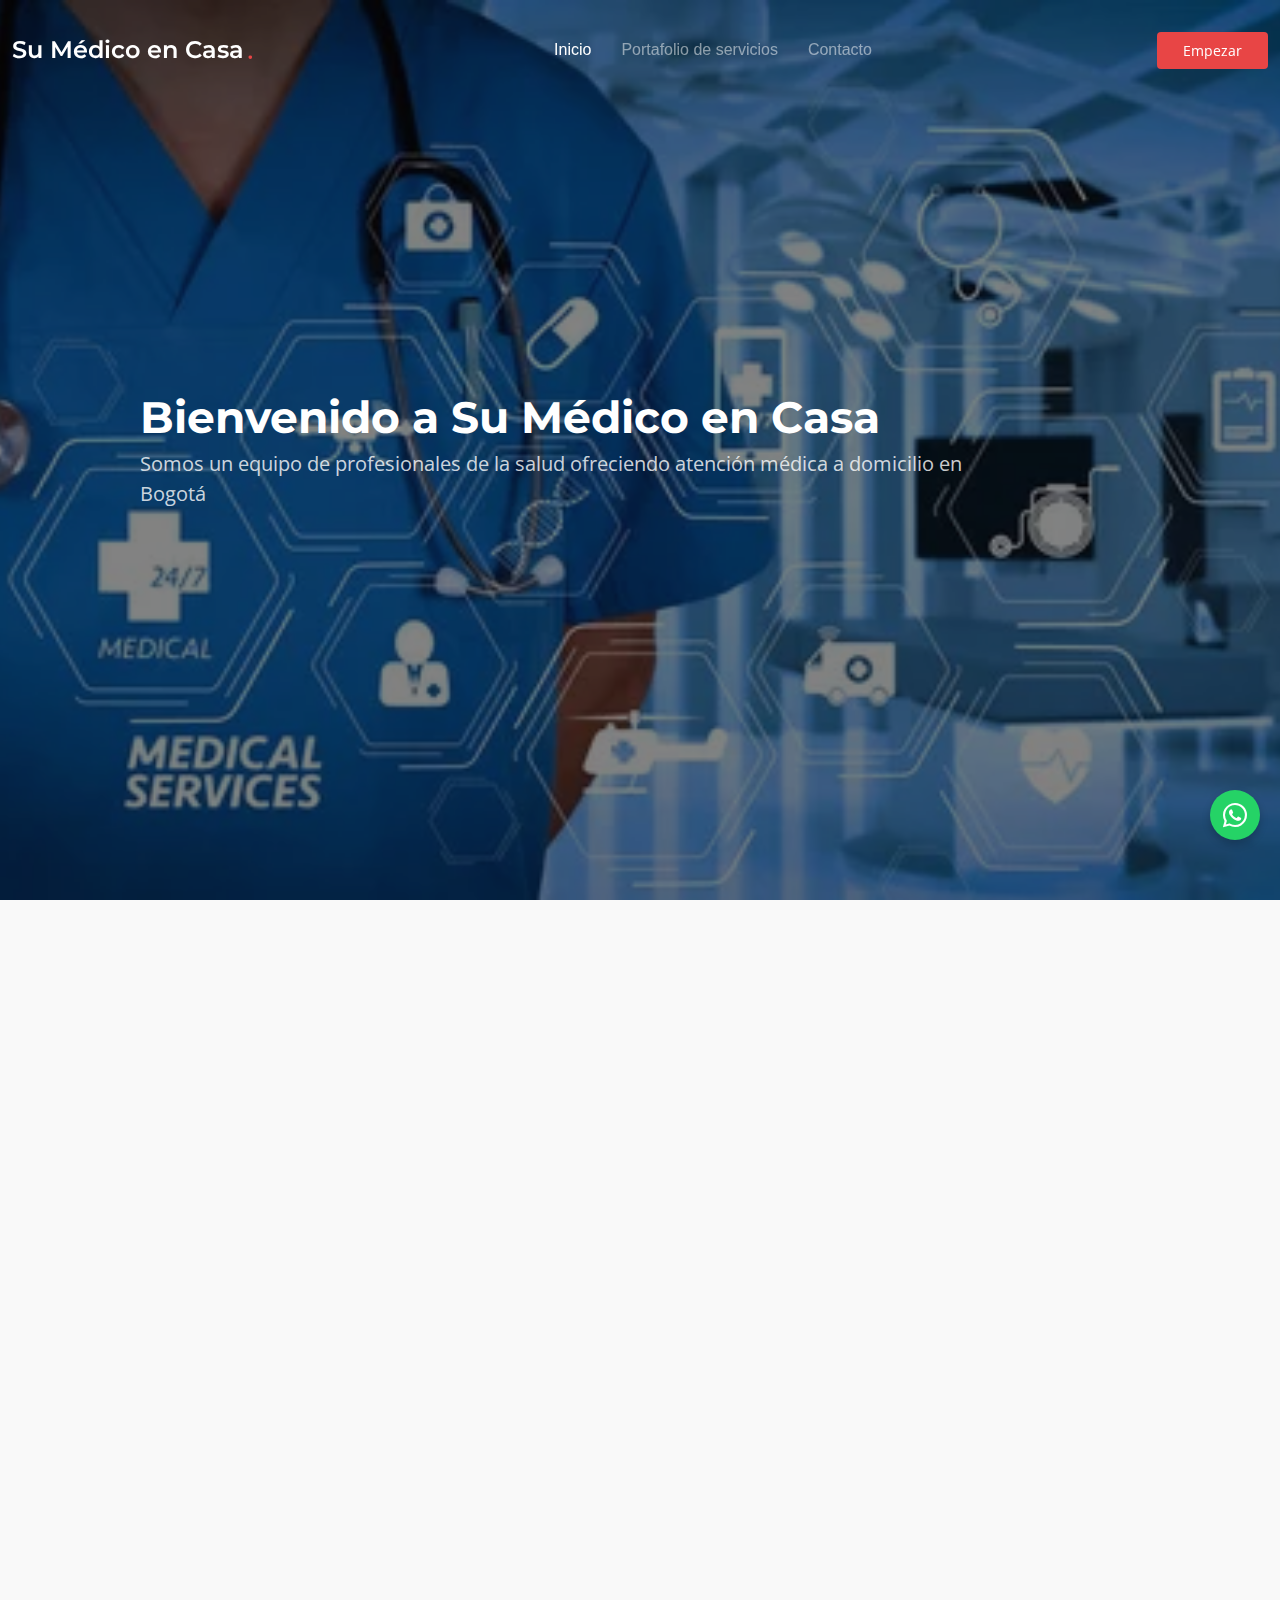
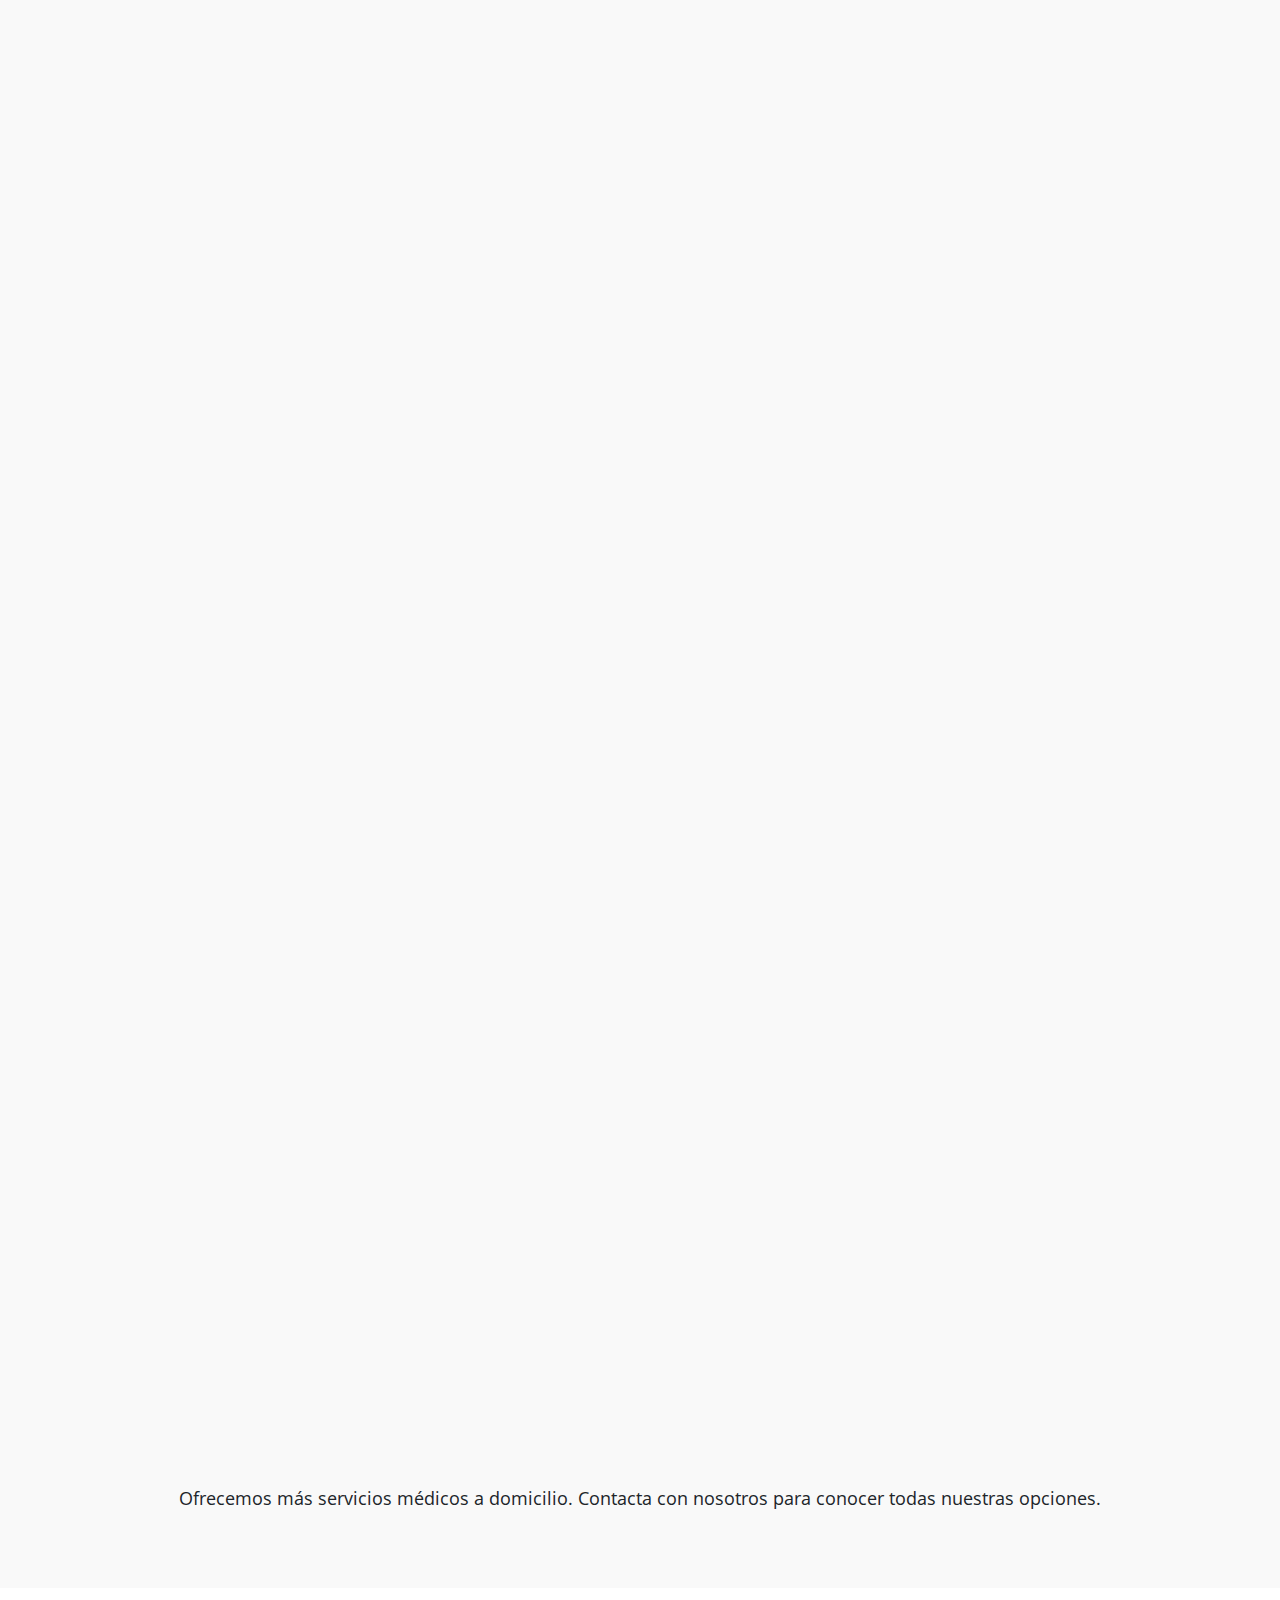
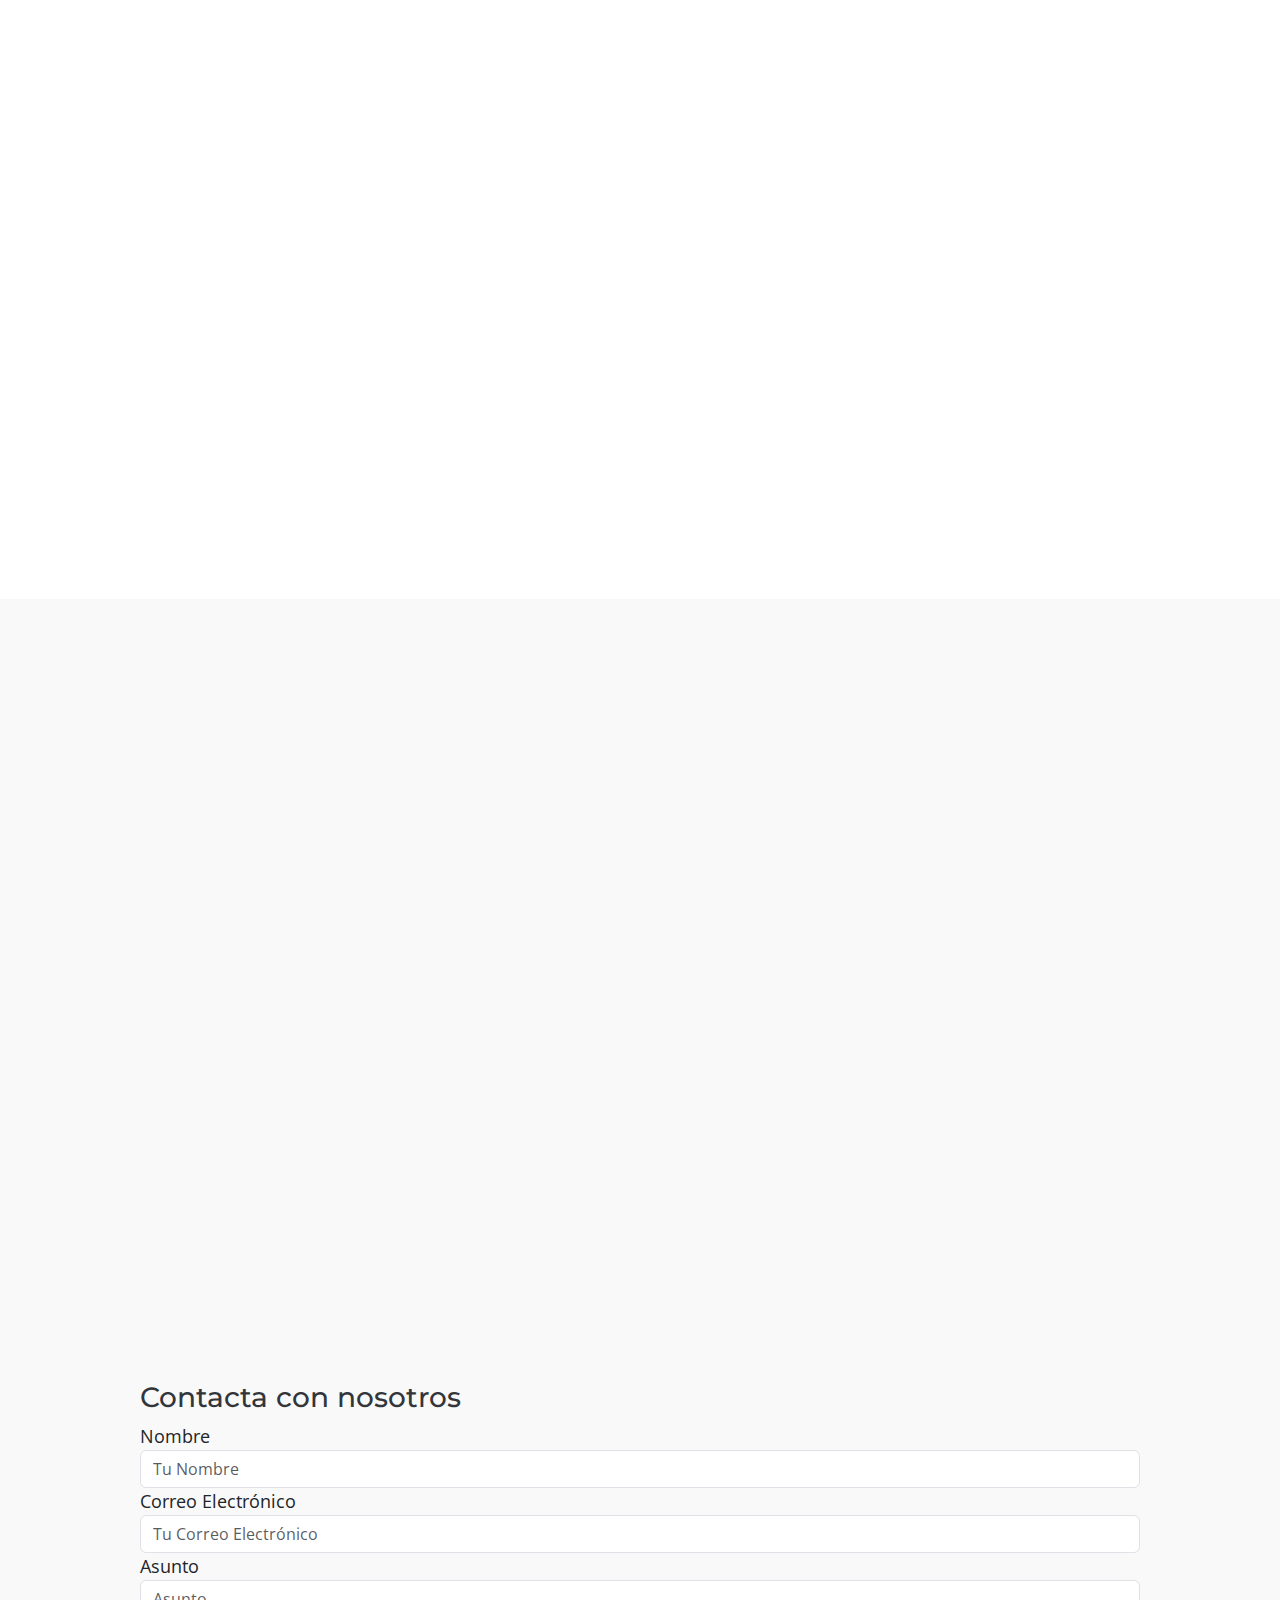
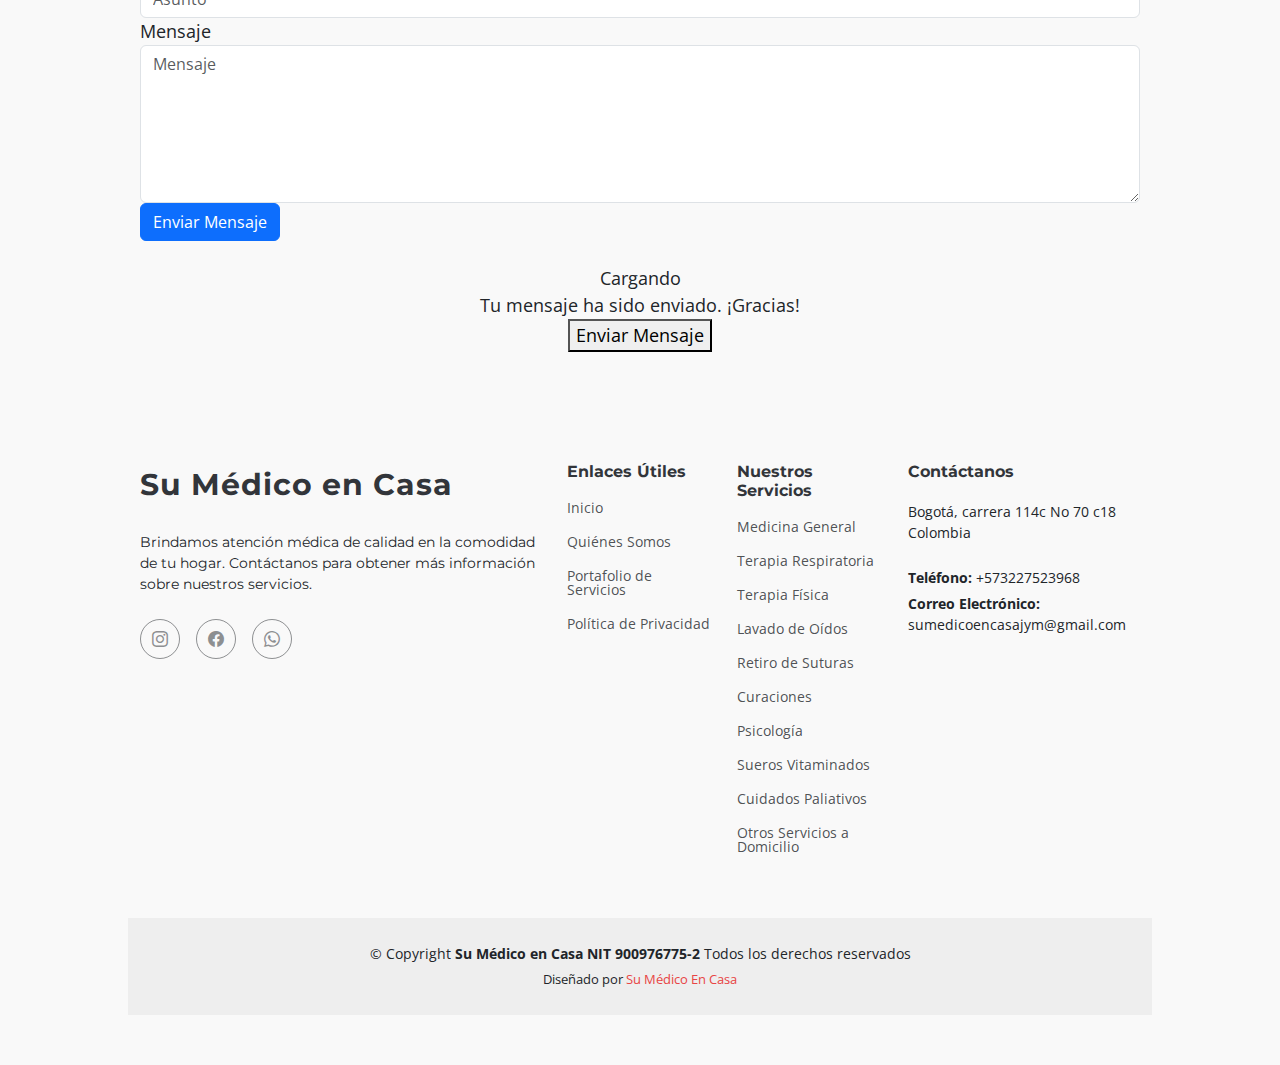
<file: merys170815.github.io/index.html>
<!DOCTYPE html>
<html lang="es">
<head>
    <meta charset="UTF-8">
    <meta name="viewport" content="width=device-width, initial-scale=1.0">
    <title>Su Médico en Casa - Servicios Médicos a Domicilio</title>
    <meta content="Servicios médicos a domicilio en Bogotá. Ofrecemos teleconsulta, videoconsulta, y atención médica personalizada en la comodidad de su hogar." name="description">
    <meta content="medicina a domicilio, teleconsulta, videoconsulta, servicios médicos, Bogotá" name="keywords">

    <!-- Favicon para navegadores -->
    <link rel="icon" type="image/png" sizes="32x32" href="images/logo_sumedico.png">
    <link rel="icon" type="image/png" sizes="192x192" href="images/logo_sumedico.png">

    <!-- Icono para dispositivos Apple -->
    <link rel="apple-touch-icon" sizes="180x180" href="assets/images/logo.png">

    <!-- Icono para Windows -->
    <meta name="msapplication-TileImage" content="assets/images/logo.png">
</head>
    <!-- Fonts -->
    <link href="https://fonts.googleapis.com" rel="preconnect">
    <link href="https://fonts.gstatic.com" rel="preconnect" crossorigin>
    <link href="https://fonts.googleapis.com/css2?family=Open+Sans:ital,wght@0,300;0,400;0,500;0,600;0,700;0,800;1,300;1,400;1,500;1,600;1,700;1,800&family=Montserrat:ital,wght@0,100;0,200;0,300;0,400;0,500;0,600;0,700;0,800;0,900&display=swap" rel="stylesheet">

    <!-- Vendor CSS Files -->
    <link href="assets/vendor/bootstrap/css/bootstrap.min.css" rel="stylesheet">
    <link href="assets/vendor/bootstrap-icons/bootstrap-icons.css" rel="stylesheet">
    <link href="assets/vendor/aos/aos.css" rel="stylesheet">
    <link href="assets/vendor/glightbox/css/glightbox.min.css" rel="stylesheet">
    <link href="assets/vendor/swiper/swiper-bundle.min.css" rel="stylesheet">

    <!-- Main CSS File -->
    <link href="assets/css/main.css" rel="stylesheet">

 <!-- Google tag (gtag.js) -->
<script async src="https://www.googletagmanager.com/gtag/js?id=AW-16955964314">
</script>
<script>
  window.dataLayer = window.dataLayer || [];
  function gtag(){dataLayer.push(arguments);}
  gtag('js', new Date());

  gtag('config', 'AW-16955964314');
</script>

</head>

<body class="index-page">
    <!-- Google Tag Manager (noscript) -->
    <noscript><iframe src="https://www.googletagmanager.com/ns.html?id=GTM-P54P47FB"
    height="0" width="0" style="display:none;visibility:hidden"></iframe></noscript>
    <!-- End Google Tag Manager (noscript) -->

    <header id="header" class="header d-flex align-items-center fixed-top">
        <div class="container-fluid position-relative d-flex align-items-center justify-content-between">
            <a href="index.html" class="logo d-flex align-items-center me-auto me-xl-0">
                <!-- Uncomment the line below if you also wish to use an image logo -->
                <!-- <img src="assets/img/logo.png" alt=""> -->
                <h1 class="sitename">Su Médico en Casa</h1><span>.</span>
            </a>
            <nav id="navmenu" class="navmenu">
  <ul>
    <li><a href="starter-page.html" class="active">Inicio</a></li>
    <li><a href="portfolio-details.html">Portafolio de servicios </a></li>
    <li><a href="index.html#contact">Contacto</a></li>
  </ul>
  <i class="mobile-nav-toggle d-xl-none bi bi-list"></i>
</nav>

<!-- Google tag (gtag.js) -->
<script async src="https://www.googletagmanager.com/gtag/js?id=AW-16532088361"></script>
<script>
  window.dataLayer = window.dataLayer || [];
  function gtag(){dataLayer.push(arguments);}
  gtag('js', new Date());

  gtag('config', 'AW-16532088361');

  // Event snippet for contacto whatsapp conversion page
  gtag('event', 'conversion', {'send_to': 'AW-16532088361/KqImCNbmk8YZEKnMjss9'});
</script>

 <!-- Google tag (gtag.js) -->
<script async src="https://www.googletagmanager.com/gtag/js?id=AW-16532088361">
</script>
<script>
  window.dataLayer = window.dataLayer || [];
  function gtag(){dataLayer.push(arguments);}
  gtag('js', new Date());

  gtag('config', 'AW-16532088361');
</script>

      <a class="btn-getstarted" href="index.html#about">Empezar</a>

    </div>
  </header>

  <main class="main">

    <!-- Hero Section -->
    <section id="hero" class="hero section dark-background">

      <img src="assets/img/pic22.jpg" alt="" data-aos="fade-in">

      <div class="container">
        <div class="row">
          <div class="col-lg-10">
            <h2 data-aos="fade-up" data-aos-delay="100">Bienvenido a Su Médico en Casa</h2>
            <p data-aos="fade-up" data-aos-delay="200">Somos un equipo de profesionales de la salud ofreciendo atención médica a domicilio en Bogotá</p>
          </div>
    </div>
</div>


    </section><!-- /Hero Section -->

      </div>


    <!-- About Section -->
    <section id="about" class="about section light-background">

      <div class="container" data-aos="fade-up" data-aos-delay="100">
        <div class="row align-items-xl-center gy-5">

          <div class="col-xl-5 content">
            <h3>Nosotros</h3>
            <h2>Quiénes Somos</h2>
            <p>Somos una IPS en Bogotá especializada en ofrecer servicios médicos a domicilio. Nuestro objetivo es brindar atención médica de calidad en la comodidad de su hogar, con profesionales capacitados y comprometidos con su salud.</p>
            <a href="#" class="read-more"><span>Leer Más</span><i class="bi bi-arrow-right"></i></a>
          </div>

          <div class="col-xl-7">
            <div class="row gy-4 icon-boxes">

              <div class="col-md-6" data-aos="fade-up" data-aos-delay="200">
                <div class="icon-box">
                  <i class="bi bi-buildings"></i>
                  <h3>Profesionalismo</h3>
                  <p>Contamos con un equipo de médicos y especialistas altamente capacitados.</p>
                </div>
              </div> <!-- End Icon Box -->

              <div class="col-md-6" data-aos="fade-up" data-aos-delay="300">
                <div class="icon-box">
                  <i class="bi bi-clipboard-pulse"></i>
                  <h3>Atención Personalizada</h3>
                  <p>Ofrecemos servicios adaptados a las necesidades específicas de cada paciente.</p>
                </div>
              </div> <!-- End Icon Box -->

              <div class="col-md-6" data-aos="fade-up" data-aos-delay="400">
                <div class="icon-box">
                  <i class="bi bi-command"></i>
                  <h3>Confianza y Seguridad</h3>
                  <p>Garantizamos la seguridad y confidencialidad en cada consulta y tratamiento.</p>
                </div>


              </div> <!-- End Icon Box -->

              <div class="col-md-6" data-aos="fade-up" data-aos-delay="500">
                <div class="icon-box">
                  <i class="bi bi-graph-up-arrow"></i>
                  <h3>Innovación</h3>
                  <p>Utilizamos tecnología avanzada para ofrecer los mejores servicios médicos a domicilio.</p>
                </div>
              </div> <!-- End Icon Box -->

            </div>
          </div>

        </div>
      </div>
<style>
    .pricing-item {
        text-align: center;
        background: #fff;
        padding: 20px;
        border-radius: 10px;
        box-shadow: 0 4px 6px rgba(0, 0, 0, 0.1);
    }

    .pricing-item img {
        width: 100%; /* Hace que todas las imágenes se ajusten al contenedor */
        height: 200px; /* Ajuste uniforme */
        object-fit: cover; /* Asegura que la imagen se recorte sin deformarse */
        border-radius: 8px;
    }

    .pricing-item h3 {
        margin-top: 15px;
        font-size: 20px;
        font-weight: bold;
    }

    .pricing-item p {
        font-size: 16px;
        color: #555;
    }
</style>

<section class="container" data-aos="zoom-in" data-aos-delay="100">
    <div class="row g-4">

        <div class="col-lg-4 col-md-6">
            <div class="pricing-item">
                <img src="images/laboratorio.jpg" alt="Toma de Laboratorio">
                <h3>Toma de Laboratorio</h3>
                <p>Extracción de muestras para análisis clínicos en la comodidad de tu hogar.</p>
            </div>
        </div>

        <div class="col-lg-4 col-md-6">
            <div class="pricing-item">
                <img src="images/electrocardiograma1.jpg" alt="Electrocardiograma">
                <h3>Electrocardiograma</h3>
                <p>Evaluación del ritmo y la actividad eléctrica del corazón a domicilio.</p>
            </div>
        </div>

        <div class="col-lg-4 col-md-6">
            <div class="pricing-item">
                <img src="images/medicina_general.jpg" alt="Medicina General">
                <h3>Medicina General</h3>
                <p>Consulta médica a domicilio con diagnóstico y tratamiento adecuado.</p>
            </div>
        </div>

        <div class="col-lg-4 col-md-6">
            <div class="pricing-item">
                <img src="images/curacion.jpg" alt="Curaciones">
                <h3>Curaciones</h3>
                <p>Atención profesional para la limpieza y cuidado de heridas en casa.</p>
            </div>
        </div>

        <div class="col-lg-4 col-md-6">
            <div class="pricing-item">
                <img src="images/TERAPIA_RESPIRA.jpg" alt="Terapia Respiratoria">
                <h3>Terapia Respiratoria</h3>
                <p>Tratamientos especializados para mejorar la función pulmonar.</p>
            </div>
        </div>

        <div class="col-lg-4 col-md-6">
            <div class="pricing-item">
                <img src="images/VIDEO_CON1.jpg" alt="Videoconsulta">
                <h3>Videoconsulta</h3>
                <p>Consulta médica en línea para atención rápida y efectiva.</p>
            </div>
        </div>

        <div class="col-lg-4 col-md-6">
            <div class="pricing-item">
                <img src="images/terapia_fisica.jpg" alt="Terapia Física">
                <h3>Terapia Física</h3>
                <p>Rehabilitación y ejercicios terapéuticos para recuperación funcional.</p>
            </div>
        </div>

        <div class="col-lg-4 col-md-6">
            <div class="pricing-item">
                <img src="images/ecografia.jpg" alt="Ecografías">
                <h3>Ecografías</h3>
                <p>Estudios de ultrasonido en casa para diagnósticos precisos.</p>
            </div>
        </div>

    </div>
</section>

</div><!-- End Pricing Item -->

<div class="col-lg-12">
    <p class="text-center mt-4">Ofrecemos más servicios médicos a domicilio. Contacta con nosotros para conocer todas nuestras opciones.</p>
</div>

</div>

</div>

</section><!-- /Pricing Section -->

<!-- Faq Section -->
<section id="faq" class="faq section">

    <div class="container">

        <div class="row gy-4">

            <div class="col-lg-4" data-aos="fade-up" data-aos-delay="100">
                <div class="content px-xl-5">
                    <h3><span>Preguntas </span><strong>Frecuentes</strong></h3>
                    <p>
                        Aquí encontrarás respuestas a las preguntas más comunes sobre nuestros servicios.
                    </p>
                </div>
            </div>

            <div class="col-lg-8" data-aos="fade-up" data-aos-delay="200">

                <div class="faq-container">
                    <div class="faq-item faq-active">
                        <h3><span class="num">1.</span> <span>¿Cómo agendo una consulta?</span></h3>
                        <div class="faq-content">
                            <p>Puedes agendar una consulta llamando al 3227523968 o a través de nuestro WhatsApp haciendo clic en el botón de "Agendar Ahora" en nuestra página web.</p>
                        </div>
                        <i class="faq-toggle bi bi-chevron-right"></i>
                    </div><!-- End Faq item-->

                    <div class="faq-item">
                        <h3><span class="num">2.</span> <span>¿Cuáles son los métodos de pago aceptados?</span></h3>
                        <div class="faq-content">
                            <p>Aceptamos pagos en efectivo, transferencia bancaria y pagos electrónicos a través de plataformas seguras.</p>
                        </div>
                        <i class="faq-toggle bi bi-chevron-right"></i>
                    </div><!-- End Faq item-->

                    <div class="faq-item">
                        <h3><span class="num">3.</span> <span>¿Puedo cancelar o reprogramar una cita?</span></h3>
                        <div class="faq-content">
                            <p>Sí, puedes cancelar o reprogramar tu cita hasta 24 horas antes de la consulta sin costo adicional. Por favor, contáctanos para realizar estos cambios.</p>
                        </div>
                        <i class="faq-toggle bi bi-chevron-right"></i>
                    </div><!-- End Faq item-->

                    <div class="faq-item">
                        <h3><span class="num">4.</span> <span>¿Qué incluye una consulta a domicilio?</span></h3>
                        <div class="faq-content">
                            <p>La consulta a domicilio incluye una evaluación médica completa, diagnóstico, tratamiento y recomendaciones personalizadas.</p>
                        </div>
                        <i class="faq-toggle bi bi-chevron-right"></i>
                    </div><!-- End Faq item-->

                    <div class="faq-item">
                        <h3><span class="num">5.</span> <span>¿Cómo obtengo el certificado médico?</span></h3>
                        <div class="faq-content">
                            <p>El certificado médico se entrega en formato digital después de la consulta. Se puede utilizar para trámites escolares, laborales y deportivos.</p>
                        </div>
                        <i class="faq-toggle bi bi-chevron-right"></i>
                    </div><!-- End Faq item-->

                </div>

            </div>
        </div>

    </div>

</section><!-- /Faq Section -->

<!-- Team Section -->
<section id="team" class="team section light-background">


<!-- Contact Section -->
<section id="contact" class="contact section">
    <!-- Section Title -->
    <div class="container section-title" data-aos="fade-up">
        <h2>Contacto</h2>
        <p>Ponte en contacto con nosotros para cualquier consulta o información adicional.</p>
    </div><!-- End Section Title -->

    <div class="container" data-aos="fade-up" data-aos-delay="100">
        <div class="row gy-4 justify-content-center">
            <div class="col-lg-12 d-flex justify-content-center flex-wrap">
                <div class="info-item m-3" data-aos="fade" data-aos-delay="200">
                    <i class="bi bi-geo-alt"></i>
                    <h3>Dirección</h3>
                    <p>Bogotá, carrera 114c No 70 c18 Colombia</p>
                </div><!-- End Info Item -->

                <div class="info-item m-3" data-aos="fade" data-aos-delay="300">
                    <i class="bi bi-telephone"></i>
                    <h3>Teléfonos</h3>
                    <p>+5732275239682</p>
                </div><!-- End Info Item -->

                <div class="info-item m-3" data-aos="fade" data-aos-delay="400">
                    <i class="bi bi-envelope"></i>
                    <h3>Correo Electrónico</h3>
                    <p>sumedicoencasajym@gmail.com</p>
                </div><!-- End Info Item -->

                <div class="info-item m-3" data-aos="fade" data-aos-delay="500">
                    <i class="bi bi-clock"></i>
                    <h3>Horarios</h3>
                    <p>Lunes - Lunes</p>
                    <p>6:00AM - 10:00PM</p>
                </div><!-- End Info Item -->
            </div>
        </div>
    </div>
</section>


    <div class="container mt-4">
        <div class="row">
            <div class="col-12">
                <h3>Contacta con nosotros</h3>
                <form id="contact-form">
                    <div class="form-group">
                        <label for="name">Nombre</label>
                        <input type="text" class="form-control" id="name" name="name" placeholder="Tu Nombre" required>
                    </div>
                    <div class="form-group">
                        <label for="email">Correo Electrónico</label>
                        <input type="email" class="form-control" id="email" name="email" placeholder="Tu Correo Electrónico" required>
                    </div>
                    <div class="form-group">
                        <label for="subject">Asunto</label>
                        <input type="text" class="form-control" id="subject" name="subject" placeholder="Asunto" required>
                    </div>
                    <div class="form-group">
                        <label for="message">Mensaje</label>
                        <textarea class="form-control" id="message" name="message" rows="6" placeholder="Mensaje" required></textarea>
                    </div>
                    <button type="submit" class="btn btn-primary">Enviar Mensaje</button>
                </form>
                <div id="form-messages" class="mt-4"></div>
            </div>
        </div>
    </div>


            <div class="col-12 text-center">
              <div class="loading">Cargando</div>
              <div class="error-message"></div>
              <div class="sent-message">Tu mensaje ha sido enviado. ¡Gracias!</div>

              <button type="submit">Enviar Mensaje</button>
            </div>

          </div>
        </form>
      </div><!-- End Contact Form -->

    </div>

  </div>
</section><!-- /Contact Section -->

</main>

<footer id="footer" class="footer position-relative light-background">

  <div class="container footer-top">
    <div class="row gy-4">
      <div class="col-lg-5 col-md-12 footer-about">
        <a href="index.html" class="logo d-flex align-items-center">
          <span class="sitename">Su Médico en Casa</span>
        </a>
        <p>Brindamos atención médica de calidad en la comodidad de tu hogar. Contáctanos para obtener más información sobre nuestros servicios.</p>
<div class="social-links d-flex mt-4">
  <a href="https://www.instagram.com/su.medico.en.casa" target="_blank" class="me-3"><i class="bi bi-instagram"></i></a>
  <a href="https://www.facebook.com/su.medico.en.casa" target="_blank" class="me-3"><i class="bi bi-facebook"></i></a>
  <a href="https://wa.me/573249416572" target="_blank"><i class="bi bi-whatsapp"></i></a>
</div>

      </div>

      <div class="col-lg-2 col-6 footer-links">
        <h4>Enlaces Útiles</h4>
        <ul>
          <li><a href="index.html">Inicio</a></li>
          <li><a href="starter-page.html">Quiénes Somos</a></li>
          <li><a href="portfolio-details.html">Portafolio de Servicios</a></li>
          <li><a href="privacy-policy.html">Política de Privacidad</a></li>
        </ul>
      </div>

      <div class="col-lg-2 col-6 footer-links">
        <h4>Nuestros Servicios</h4>
       <ul>
  <li><a href="portfolio-details.html">Medicina General</a></li>
  <li><a href="portfolio-details.html">Terapia Respiratoria</a></li>
  <li><a href="portfolio-details.html">Terapia Física</a></li>
  <li><a href="portfolio-details.html">Lavado de Oídos</a></li>
  <li><a href="portfolio-details.html">Retiro de Suturas</a></li>
  <li><a href="portfolio-details.html">Curaciones</a></li>
  <li><a href="portfolio-details.html">Psicología</a></li>
  <li><a href="portfolio-details.html">Sueros Vitaminados</a></li>
  <li><a href="portfolio-details.html">Cuidados Paliativos</a></li>
  <li><a href="portfolio-details.html">Otros Servicios a Domicilio</a></li>
</ul>

      </div>

      <div class="col-lg-3 col-md-12 footer-contact text-center text-md-start">
        <h4>Contáctanos</h4>
        <p>Bogotá, carrera 114c No 70 c18 Colombia</p>
        <p class="mt-4"><strong>Teléfono:</strong> <span>+573227523968</span></p>
        <p><strong>Correo Electrónico:</strong> <span>sumedicoencasajym@gmail.com</span></p>
      </div>

    </div>
  </div>

  <div class="container copyright text-center mt-4">
    <p>© <span>Copyright</span> <strong class="sitename">Su Médico en Casa NIT 900976775-2</strong> <span>Todos los derechos reservados</span></p>
    <div class="credits">
      Diseñado por <a href="Su Medico En Casa">Su Médico En Casa</a>
    </div>
  </div>

</footer>

<!-- Scroll Top -->
<a href="#" id="scroll-top" class="scroll-top d-flex align-items-center justify-content-center"><i class="bi bi-arrow-up-short"></i></a>

<!-- Preloader -->
<div id="preloader"></div>


<!-- Floating WhatsApp Button -->
<a href="https://wa.me/573227523968" id="whatsapp-button" class="d-flex align-items-center justify-content-center">
  <i class="bi bi-whatsapp"></i>
</a>

<!-- Vendor JS Files -->
<script src="assets/vendor/bootstrap/js/bootstrap.bundle.min.js"></script>
<script src="assets/vendor/php-email-form/validate.js"></script>
<script src="assets/vendor/aos/aos.js"></script>
<script src="assets/vendor/glightbox/js/glightbox.min.js"></script>
<script src="assets/vendor/purecounter/purecounter_vanilla.js"></script>
<script src="assets/vendor/imagesloaded/imagesloaded.pkgd.min.js"></script>
<script src="assets/vendor/isotope-layout/isotope.pkgd.min.js"></script>
<script src="assets/vendor/swiper/swiper-bundle.min.js"></script>
<script src="https://code.jquery.com/jquery-3.2.1.slim.min.js"></script>
<script src="https://cdnjs.cloudflare.com/ajax/libs/popper.js/1.11.0/umd/popper.min.js"></script>
<script src="https://maxcdn.bootstrapcdn.com/bootstrap/4.0.0/js/bootstrap.min.js"></script>

<!-- Main JS File -->
<script src="assets/js/main.js"></script>

</body>

</html>
</file>
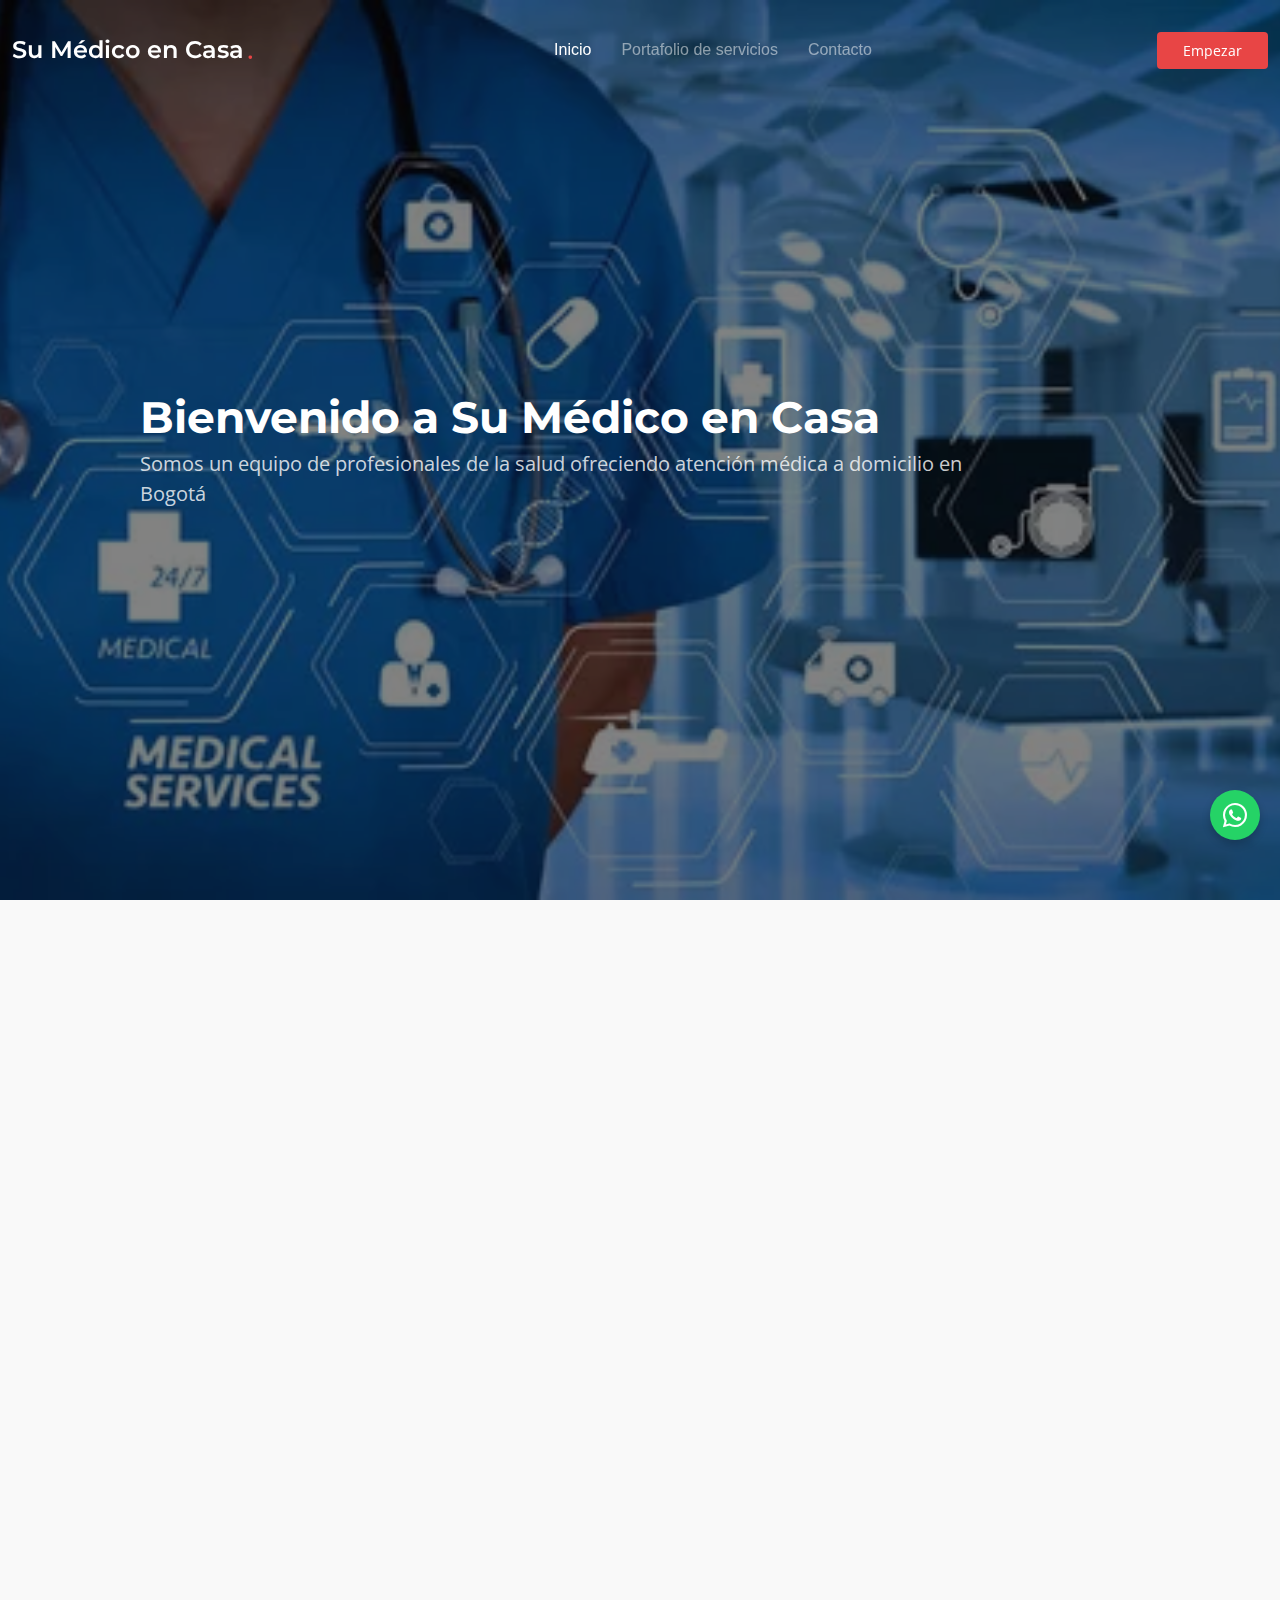
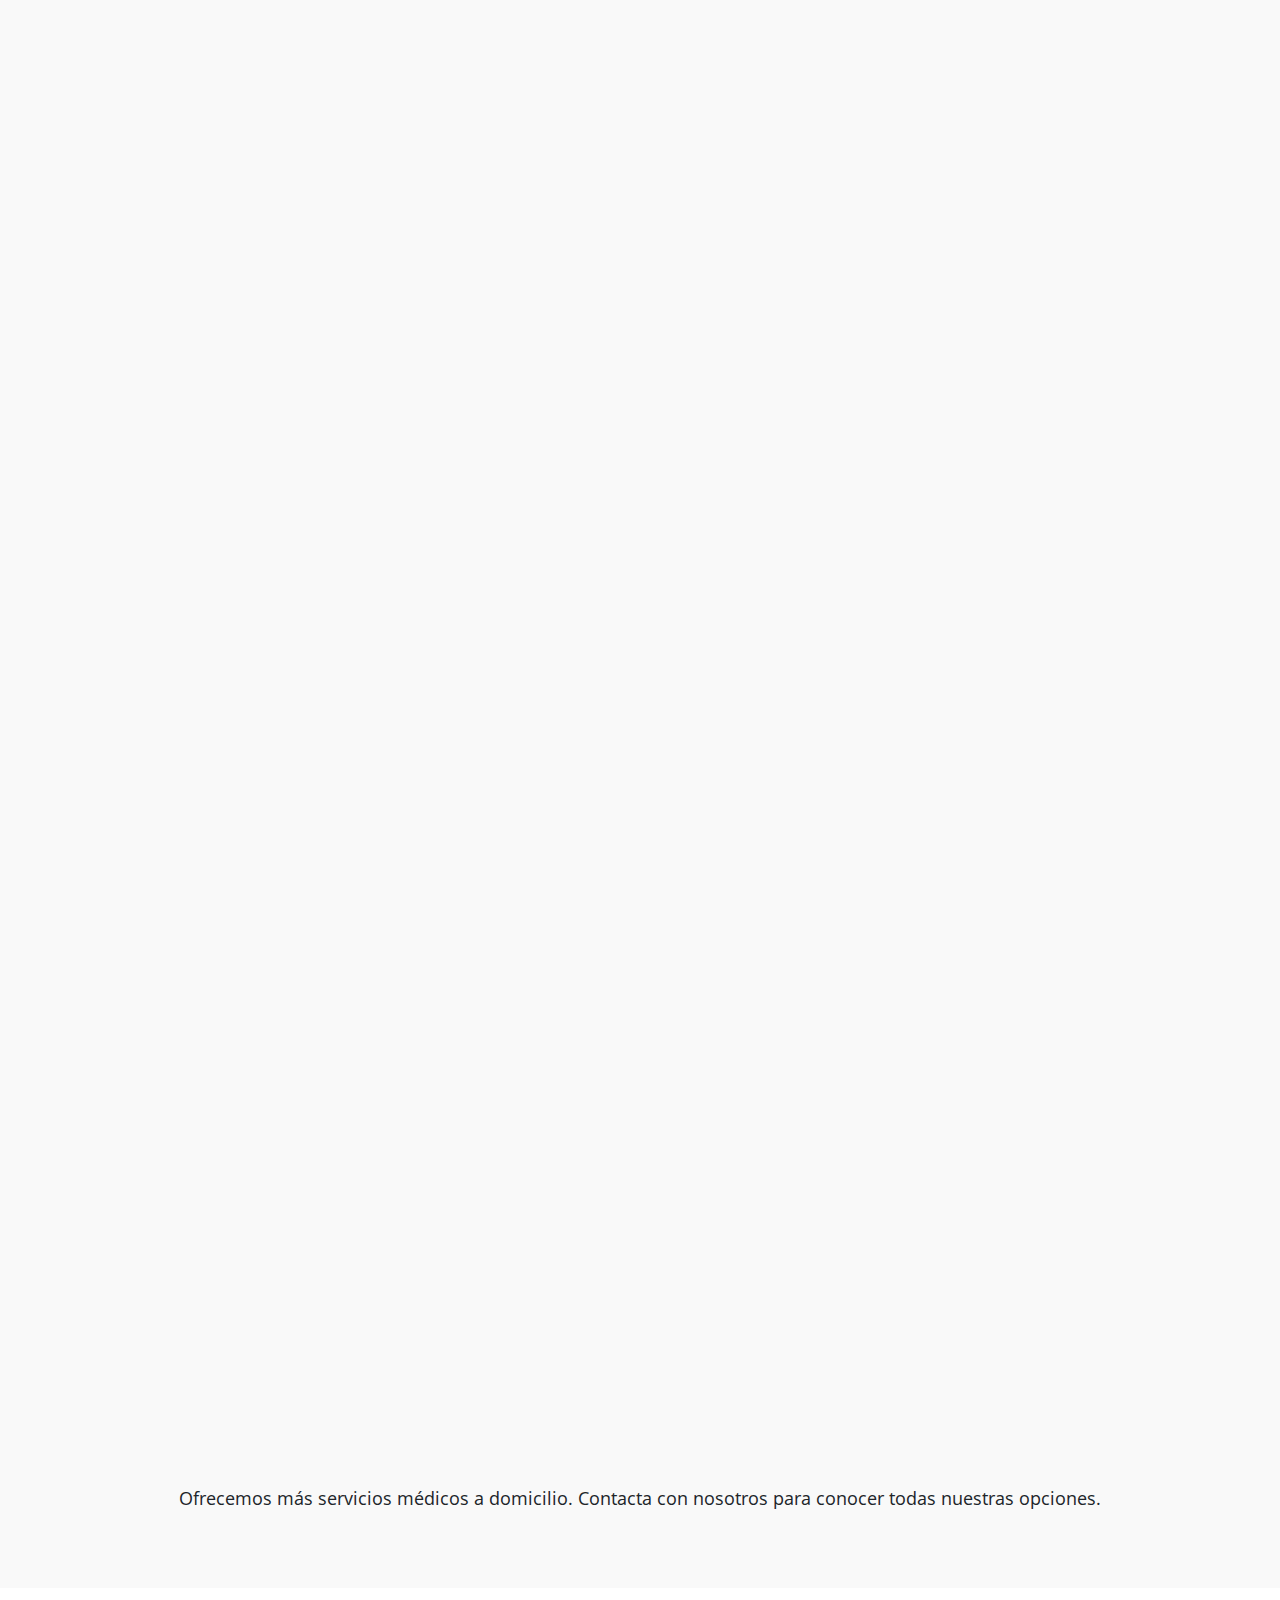
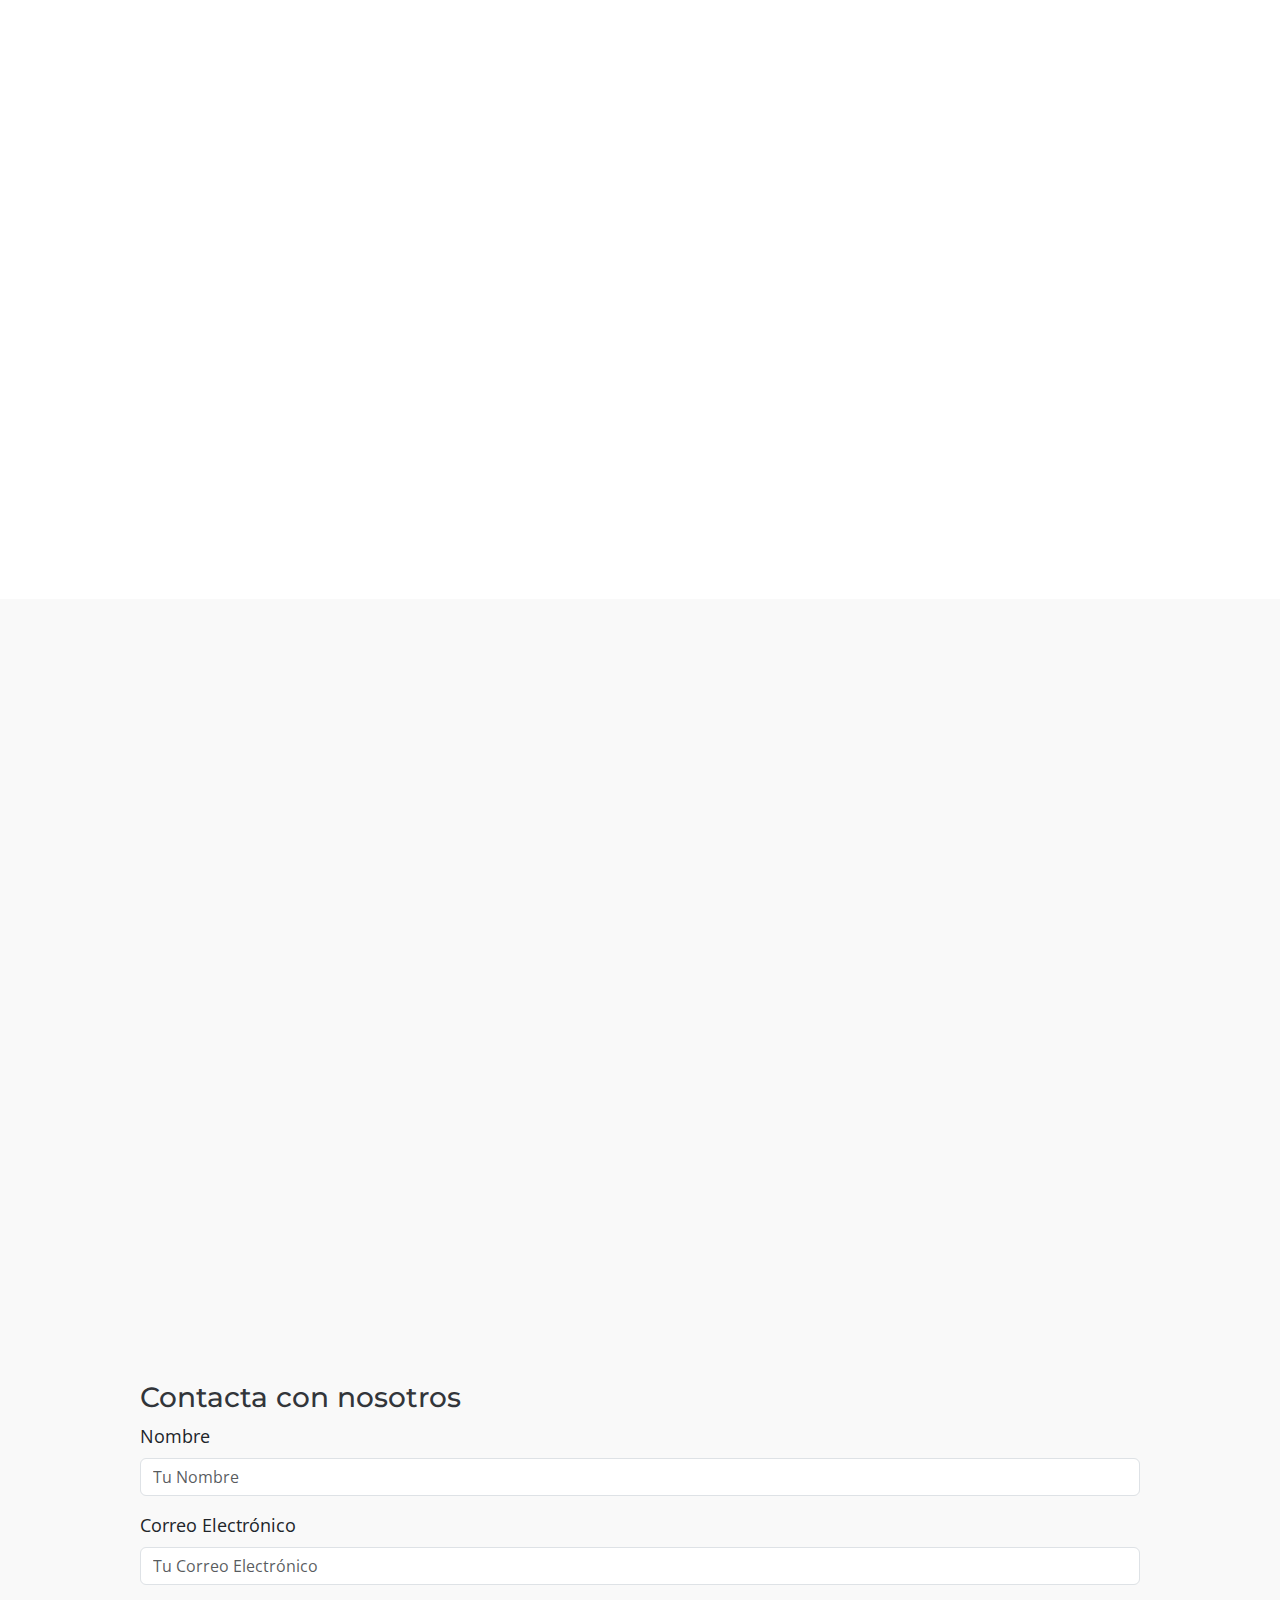
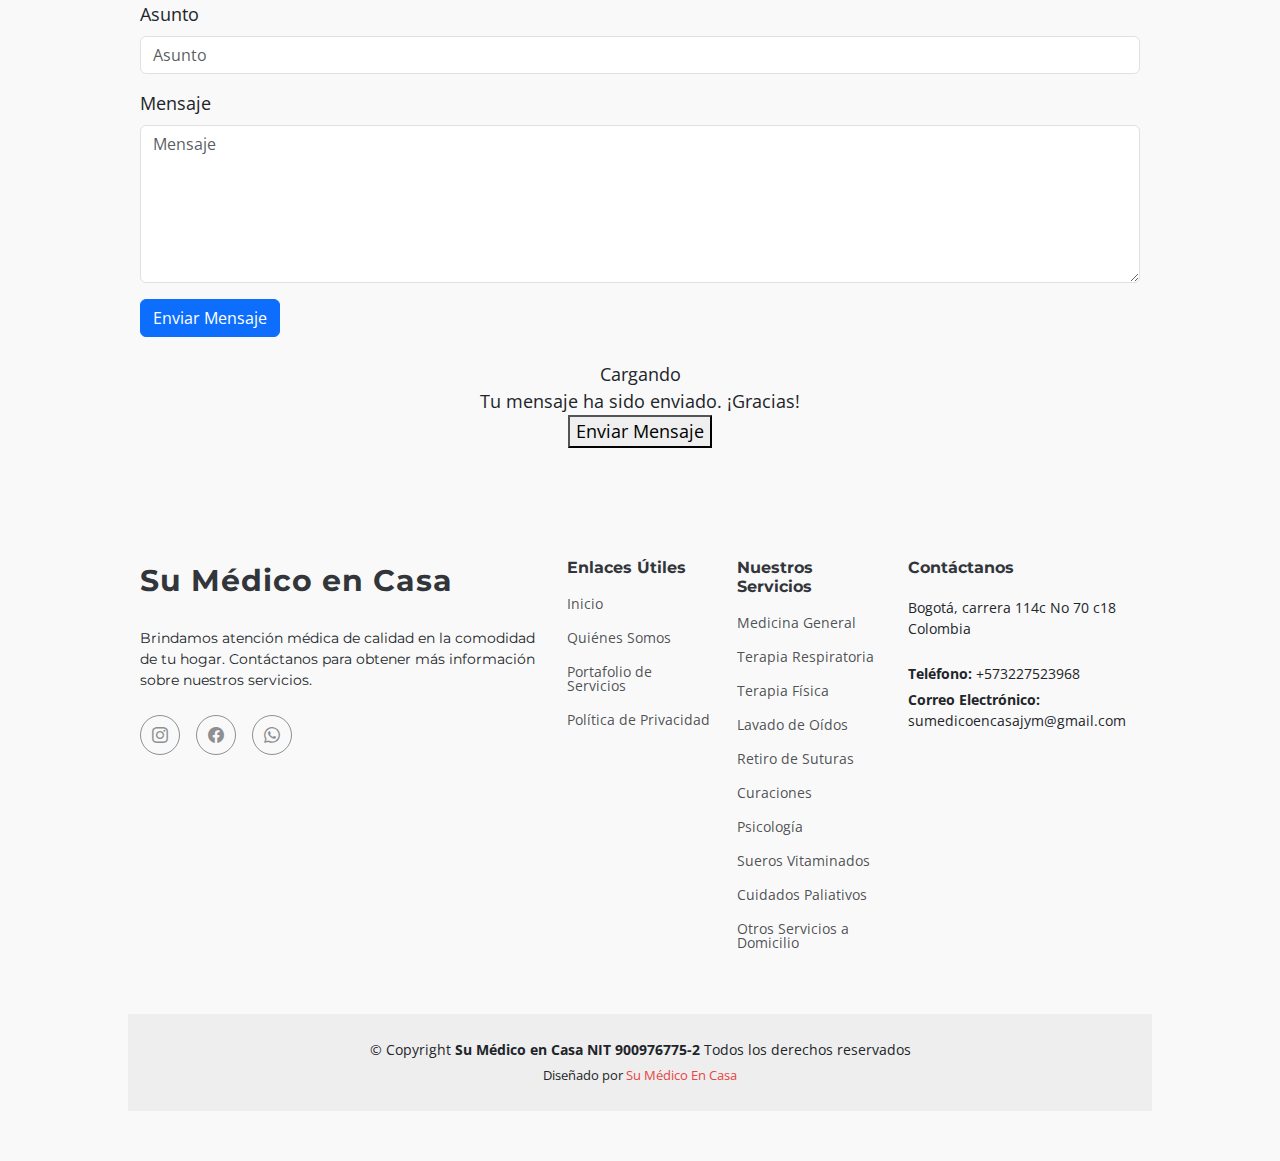
<file: merys170815.github.io/merys170815.github.io/index.html>
<!DOCTYPE html>
<html lang="es">
<head>
    <meta charset="UTF-8">
    <meta name="viewport" content="width=device-width, initial-scale=1.0">
    <title>Su Médico en Casa - Servicios Médicos a Domicilio</title>
    <meta content="Servicios médicos a domicilio en Bogotá. Ofrecemos teleconsulta, videoconsulta, y atención médica personalizada en la comodidad de su hogar." name="description">
    <meta content="medicina a domicilio, teleconsulta, videoconsulta, servicios médicos, Bogotá" name="keywords">
    <link rel="stylesheet" href="https://maxcdn.bootstrapcdn.com/bootstrap/4.0.0/css/bootstrap.min.css">

   <!-- Favicon para navegadores -->
    <link rel="icon" type="image/png" sizes="32x32" href="images/logo_sumedico.png">
    <link rel="icon" type="image/png" sizes="192x192" href="images/logo_sumedico.png">

    <!-- Icono para dispositivos Apple -->
    <link rel="apple-touch-icon" sizes="180x180" href="images/logo_sumedico.png">

    <!-- Icono para Windows -->
    <meta name="msapplication-TileImage" content="images/logo_sumedico.png">
</head>
    <!-- Fonts -->
    <link href="https://fonts.googleapis.com" rel="preconnect">
    <link href="https://fonts.gstatic.com" rel="preconnect" crossorigin>
    <link href="https://fonts.googleapis.com/css2?family=Open+Sans:ital,wght@0,300;0,400;0,500;0,600;0,700;0,800;1,300;1,400;1,500;1,600;1,700;1,800&family=Montserrat:ital,wght@0,100;0,200;0,300;0,400;0,500;0,600;0,700;0,800;0,900&display=swap" rel="stylesheet">

    <!-- Vendor CSS Files -->
    <link href="assets/vendor/bootstrap/css/bootstrap.min.css" rel="stylesheet">
    <link href="assets/vendor/bootstrap-icons/bootstrap-icons.css" rel="stylesheet">
    <link href="assets/vendor/aos/aos.css" rel="stylesheet">
    <link href="assets/vendor/glightbox/css/glightbox.min.css" rel="stylesheet">
    <link href="assets/vendor/swiper/swiper-bundle.min.css" rel="stylesheet">

    <!-- Main CSS File -->
    <link href="assets/css/main.css" rel="stylesheet">

    <!-- Google Tag Manager -->
    <script>
    (function(w,d,s,l,i){w[l]=w[l]||[];w[l].push({'gtm.start':
    new Date().getTime(),event:'gtm.js'});var f=d.getElementsByTagName(s)[0],
    j=d.createElement(s),dl=l!='dataLayer'?'&l='+l:'';j.async=true;j.src=
    'https://www.googletagmanager.com/gtm.js?id='+i+dl;f.parentNode.insertBefore(j,f);
    })(window,document,'script','dataLayer','GTM-P54P47FB');
    </script>
    <!-- End Google Tag Manager -->

</head>

<body class="index-page">
    <!-- Google Tag Manager (noscript) -->
    <noscript><iframe src="https://www.googletagmanager.com/ns.html?id=GTM-P54P47FB"
    height="0" width="0" style="display:none;visibility:hidden"></iframe></noscript>
    <!-- End Google Tag Manager (noscript) -->

    <header id="header" class="header d-flex align-items-center fixed-top">
        <div class="container-fluid position-relative d-flex align-items-center justify-content-between">
            <a href="index.html" class="logo d-flex align-items-center me-auto me-xl-0">
                <!-- Uncomment the line below if you also wish to use an image logo -->
                <!-- <img src="assets/img/logo.png" alt=""> -->
                <h1 class="sitename">Su Médico en Casa</h1><span>.</span>
            </a>
            <nav id="navmenu" class="navmenu">
  <ul>
    <li><a href="starter-page.html" class="active">Inicio</a></li>
    <li><a href="portfolio-details.html">Portafolio de servicios </a></li>
    <li><a href="index.html#contact">Contacto</a></li>
  </ul>
  <i class="mobile-nav-toggle d-xl-none bi bi-list"></i>
</nav>

<!-- Google tag (gtag.js) -->
<script async src="https://www.googletagmanager.com/gtag/js?id=AW-16532088361"></script>
<script>
  window.dataLayer = window.dataLayer || [];
  function gtag(){dataLayer.push(arguments);}
  gtag('js', new Date());

  gtag('config', 'AW-16532088361');

  // Event snippet for contacto whatsapp conversion page
  gtag('event', 'conversion', {'send_to': 'AW-16532088361/KqImCNbmk8YZEKnMjss9'});
</script>

 <!-- Google tag (gtag.js) -->
<script async src="https://www.googletagmanager.com/gtag/js?id=AW-16532088361">
</script>
<script>
  window.dataLayer = window.dataLayer || [];
  function gtag(){dataLayer.push(arguments);}
  gtag('js', new Date());

  gtag('config', 'AW-16532088361');
</script>

      <a class="btn-getstarted" href="index.html#about">Empezar</a>

    </div>
  </header>

  <main class="main">

    <!-- Hero Section -->
    <section id="hero" class="hero section dark-background">

      <img src="assets/img/pic22.jpg" alt="" data-aos="fade-in">

      <div class="container">
        <div class="row">
          <div class="col-lg-10">
            <h2 data-aos="fade-up" data-aos-delay="100">Bienvenido a Su Médico en Casa</h2>
            <p data-aos="fade-up" data-aos-delay="200">Somos un equipo de profesionales de la salud ofreciendo atención médica a domicilio en Bogotá</p>
          </div>
    </div>
</div>


    </section><!-- /Hero Section -->

      </div>


    <!-- About Section -->
    <section id="about" class="about section light-background">

      <div class="container" data-aos="fade-up" data-aos-delay="100">
        <div class="row align-items-xl-center gy-5">

          <div class="col-xl-5 content">
            <h3>Nosotros</h3>
            <h2>Quiénes Somos</h2>
            <p>Somos una IPS en Bogotá especializada en ofrecer servicios médicos a domicilio. Nuestro objetivo es brindar atención médica de calidad en la comodidad de su hogar, con profesionales capacitados y comprometidos con su salud.</p>
            <a href="#" class="read-more"><span>Leer Más</span><i class="bi bi-arrow-right"></i></a>
          </div>

          <div class="col-xl-7">
            <div class="row gy-4 icon-boxes">

              <div class="col-md-6" data-aos="fade-up" data-aos-delay="200">
                <div class="icon-box">
                  <i class="bi bi-buildings"></i>
                  <h3>Profesionalismo</h3>
                  <p>Contamos con un equipo de médicos y especialistas altamente capacitados.</p>
                </div>
              </div> <!-- End Icon Box -->

              <div class="col-md-6" data-aos="fade-up" data-aos-delay="300">
                <div class="icon-box">
                  <i class="bi bi-clipboard-pulse"></i>
                  <h3>Atención Personalizada</h3>
                  <p>Ofrecemos servicios adaptados a las necesidades específicas de cada paciente.</p>
                </div>
              </div> <!-- End Icon Box -->

              <div class="col-md-6" data-aos="fade-up" data-aos-delay="400">
                <div class="icon-box">
                  <i class="bi bi-command"></i>
                  <h3>Confianza y Seguridad</h3>
                  <p>Garantizamos la seguridad y confidencialidad en cada consulta y tratamiento.</p>
                </div>


              </div> <!-- End Icon Box -->

              <div class="col-md-6" data-aos="fade-up" data-aos-delay="500">
                <div class="icon-box">
                  <i class="bi bi-graph-up-arrow"></i>
                  <h3>Innovación</h3>
                  <p>Utilizamos tecnología avanzada para ofrecer los mejores servicios médicos a domicilio.</p>
                </div>
              </div> <!-- End Icon Box -->

            </div>
          </div>

        </div>
      </div>
<style>
    .pricing-item {
        text-align: center;
        background: #fff;
        padding: 20px;
        border-radius: 10px;
        box-shadow: 0 4px 6px rgba(0, 0, 0, 0.1);
    }

    .pricing-item img {
        width: 100%; /* Hace que todas las imágenes se ajusten al contenedor */
        height: 200px; /* Ajuste uniforme */
        object-fit: cover; /* Asegura que la imagen se recorte sin deformarse */
        border-radius: 8px;
    }

    .pricing-item h3 {
        margin-top: 15px;
        font-size: 20px;
        font-weight: bold;
    }

    .pricing-item p {
        font-size: 16px;
        color: #555;
    }
</style>

<section class="container" data-aos="zoom-in" data-aos-delay="100">
    <div class="row g-4">

        <div class="col-lg-4 col-md-6">
            <div class="pricing-item">
                <img src="images/laboratorio.jpg" alt="Toma de Laboratorio">
                <h3>Toma de Laboratorio</h3>
                <p>Extracción de muestras para análisis clínicos en la comodidad de tu hogar.</p>
            </div>
        </div>

        <div class="col-lg-4 col-md-6">
            <div class="pricing-item">
                <img src="images/electrocardiograma1.jpg" alt="Electrocardiograma">
                <h3>Electrocardiograma</h3>
                <p>Evaluación del ritmo y la actividad eléctrica del corazón a domicilio.</p>
            </div>
        </div>

        <div class="col-lg-4 col-md-6">
            <div class="pricing-item">
                <img src="images/medicina_general.jpg" alt="Medicina General">
                <h3>Medicina General</h3>
                <p>Consulta médica a domicilio con diagnóstico y tratamiento adecuado.</p>
            </div>
        </div>

        <div class="col-lg-4 col-md-6">
            <div class="pricing-item">
                <img src="images/curacion.jpg" alt="Curaciones">
                <h3>Curaciones</h3>
                <p>Atención profesional para la limpieza y cuidado de heridas en casa.</p>
            </div>
        </div>

        <div class="col-lg-4 col-md-6">
            <div class="pricing-item">
                <img src="images/TERAPIA_RESPIRA.jpg" alt="Terapia Respiratoria">
                <h3>Terapia Respiratoria</h3>
                <p>Tratamientos especializados para mejorar la función pulmonar.</p>
            </div>
        </div>

        <div class="col-lg-4 col-md-6">
            <div class="pricing-item">
                <img src="images/VIDEO_CON1.jpg" alt="Videoconsulta">
                <h3>Videoconsulta</h3>
                <p>Consulta médica en línea para atención rápida y efectiva.</p>
            </div>
        </div>

        <div class="col-lg-4 col-md-6">
            <div class="pricing-item">
                <img src="images/terapia_fisica.jpg" alt="Terapia Física">
                <h3>Terapia Física</h3>
                <p>Rehabilitación y ejercicios terapéuticos para recuperación funcional.</p>
            </div>
        </div>

        <div class="col-lg-4 col-md-6">
            <div class="pricing-item">
                <img src="images/ecografia.jpg" alt="Ecografías">
                <h3>Ecografías</h3>
                <p>Estudios de ultrasonido en casa para diagnósticos precisos.</p>
            </div>
        </div>

    </div>
</section>

</div><!-- End Pricing Item -->

<div class="col-lg-12">
    <p class="text-center mt-4">Ofrecemos más servicios médicos a domicilio. Contacta con nosotros para conocer todas nuestras opciones.</p>
</div>

</div>

</div>

</section><!-- /Pricing Section -->

<!-- Faq Section -->
<section id="faq" class="faq section">

    <div class="container">

        <div class="row gy-4">

            <div class="col-lg-4" data-aos="fade-up" data-aos-delay="100">
                <div class="content px-xl-5">
                    <h3><span>Preguntas </span><strong>Frecuentes</strong></h3>
                    <p>
                        Aquí encontrarás respuestas a las preguntas más comunes sobre nuestros servicios.
                    </p>
                </div>
            </div>

            <div class="col-lg-8" data-aos="fade-up" data-aos-delay="200">

                <div class="faq-container">
                    <div class="faq-item faq-active">
                        <h3><span class="num">1.</span> <span>¿Cómo agendo una consulta?</span></h3>
                        <div class="faq-content">
                            <p>Puedes agendar una consulta llamando al 3227523968 o a través de nuestro WhatsApp haciendo clic en el botón de "Agendar Ahora" en nuestra página web.</p>
                        </div>
                        <i class="faq-toggle bi bi-chevron-right"></i>
                    </div><!-- End Faq item-->

                    <div class="faq-item">
                        <h3><span class="num">2.</span> <span>¿Cuáles son los métodos de pago aceptados?</span></h3>
                        <div class="faq-content">
                            <p>Aceptamos pagos en efectivo, transferencia bancaria y pagos electrónicos a través de plataformas seguras.</p>
                        </div>
                        <i class="faq-toggle bi bi-chevron-right"></i>
                    </div><!-- End Faq item-->

                    <div class="faq-item">
                        <h3><span class="num">3.</span> <span>¿Puedo cancelar o reprogramar una cita?</span></h3>
                        <div class="faq-content">
                            <p>Sí, puedes cancelar o reprogramar tu cita hasta 24 horas antes de la consulta sin costo adicional. Por favor, contáctanos para realizar estos cambios.</p>
                        </div>
                        <i class="faq-toggle bi bi-chevron-right"></i>
                    </div><!-- End Faq item-->

                    <div class="faq-item">
                        <h3><span class="num">4.</span> <span>¿Qué incluye una consulta a domicilio?</span></h3>
                        <div class="faq-content">
                            <p>La consulta a domicilio incluye una evaluación médica completa, diagnóstico, tratamiento y recomendaciones personalizadas.</p>
                        </div>
                        <i class="faq-toggle bi bi-chevron-right"></i>
                    </div><!-- End Faq item-->

                    <div class="faq-item">
                        <h3><span class="num">5.</span> <span>¿Cómo obtengo el certificado médico?</span></h3>
                        <div class="faq-content">
                            <p>El certificado médico se entrega en formato digital después de la consulta. Se puede utilizar para trámites escolares, laborales y deportivos.</p>
                        </div>
                        <i class="faq-toggle bi bi-chevron-right"></i>
                    </div><!-- End Faq item-->

                </div>

            </div>
        </div>

    </div>

</section><!-- /Faq Section -->

<!-- Team Section -->
<section id="team" class="team section light-background">


<!-- Contact Section -->
<section id="contact" class="contact section">
    <!-- Section Title -->
    <div class="container section-title" data-aos="fade-up">
        <h2>Contacto</h2>
        <p>Ponte en contacto con nosotros para cualquier consulta o información adicional.</p>
    </div><!-- End Section Title -->

    <div class="container" data-aos="fade-up" data-aos-delay="100">
        <div class="row gy-4 justify-content-center">
            <div class="col-lg-12 d-flex justify-content-center flex-wrap">
                <div class="info-item m-3" data-aos="fade" data-aos-delay="200">
                    <i class="bi bi-geo-alt"></i>
                    <h3>Dirección</h3>
                    <p>Bogotá, carrera 114c No 70 c18 Colombia</p>
                </div><!-- End Info Item -->

                <div class="info-item m-3" data-aos="fade" data-aos-delay="300">
                    <i class="bi bi-telephone"></i>
                    <h3>Teléfonos</h3>
                    <p>+5732275239682</p>
                </div><!-- End Info Item -->

                <div class="info-item m-3" data-aos="fade" data-aos-delay="400">
                    <i class="bi bi-envelope"></i>
                    <h3>Correo Electrónico</h3>
                    <p>sumedicoencasajym@gmail.com</p>
                </div><!-- End Info Item -->

                <div class="info-item m-3" data-aos="fade" data-aos-delay="500">
                    <i class="bi bi-clock"></i>
                    <h3>Horarios</h3>
                    <p>Lunes - Lunes</p>
                    <p>6:00AM - 10:00PM</p>
                </div><!-- End Info Item -->
            </div>
        </div>
    </div>
</section>


    <div class="container mt-4">
        <div class="row">
            <div class="col-12">
                <h3>Contacta con nosotros</h3>
                <form id="contact-form">
                    <div class="form-group">
                        <label for="name">Nombre</label>
                        <input type="text" class="form-control" id="name" name="name" placeholder="Tu Nombre" required>
                    </div>
                    <div class="form-group">
                        <label for="email">Correo Electrónico</label>
                        <input type="email" class="form-control" id="email" name="email" placeholder="Tu Correo Electrónico" required>
                    </div>
                    <div class="form-group">
                        <label for="subject">Asunto</label>
                        <input type="text" class="form-control" id="subject" name="subject" placeholder="Asunto" required>
                    </div>
                    <div class="form-group">
                        <label for="message">Mensaje</label>
                        <textarea class="form-control" id="message" name="message" rows="6" placeholder="Mensaje" required></textarea>
                    </div>
                    <button type="submit" class="btn btn-primary">Enviar Mensaje</button>
                </form>
                <div id="form-messages" class="mt-4"></div>
            </div>
        </div>
    </div>


            <div class="col-12 text-center">
              <div class="loading">Cargando</div>
              <div class="error-message"></div>
              <div class="sent-message">Tu mensaje ha sido enviado. ¡Gracias!</div>

              <button type="submit">Enviar Mensaje</button>
            </div>

          </div>
        </form>
      </div><!-- End Contact Form -->

    </div>

  </div>
</section><!-- /Contact Section -->

</main>

<footer id="footer" class="footer position-relative light-background">

  <div class="container footer-top">
    <div class="row gy-4">
      <div class="col-lg-5 col-md-12 footer-about">
        <a href="index.html" class="logo d-flex align-items-center">
          <span class="sitename">Su Médico en Casa</span>
        </a>
        <p>Brindamos atención médica de calidad en la comodidad de tu hogar. Contáctanos para obtener más información sobre nuestros servicios.</p>
<div class="social-links d-flex mt-4">
  <a href="https://www.instagram.com/su.medico.en.casa" target="_blank" class="me-3"><i class="bi bi-instagram"></i></a>
  <a href="https://www.facebook.com/su.medico.en.casa" target="_blank" class="me-3"><i class="bi bi-facebook"></i></a>
  <a href="https://wa.me/573249416572" target="_blank"><i class="bi bi-whatsapp"></i></a>
</div>

      </div>

      <div class="col-lg-2 col-6 footer-links">
        <h4>Enlaces Útiles</h4>
        <ul>
          <li><a href="index.html">Inicio</a></li>
          <li><a href="starter-page.html">Quiénes Somos</a></li>
          <li><a href="portfolio-details.html">Portafolio de Servicios</a></li>
          <li><a href="privacy-policy.html">Política de Privacidad</a></li>
        </ul>
      </div>

      <div class="col-lg-2 col-6 footer-links">
        <h4>Nuestros Servicios</h4>
       <ul>
  <li><a href="portfolio-details.html">Medicina General</a></li>
  <li><a href="portfolio-details.html">Terapia Respiratoria</a></li>
  <li><a href="portfolio-details.html">Terapia Física</a></li>
  <li><a href="portfolio-details.html">Lavado de Oídos</a></li>
  <li><a href="portfolio-details.html">Retiro de Suturas</a></li>
  <li><a href="portfolio-details.html">Curaciones</a></li>
  <li><a href="portfolio-details.html">Psicología</a></li>
  <li><a href="portfolio-details.html">Sueros Vitaminados</a></li>
  <li><a href="portfolio-details.html">Cuidados Paliativos</a></li>
  <li><a href="portfolio-details.html">Otros Servicios a Domicilio</a></li>
</ul>

      </div>

      <div class="col-lg-3 col-md-12 footer-contact text-center text-md-start">
        <h4>Contáctanos</h4>
        <p>Bogotá, carrera 114c No 70 c18 Colombia</p>
        <p class="mt-4"><strong>Teléfono:</strong> <span>+573227523968</span></p>
        <p><strong>Correo Electrónico:</strong> <span>sumedicoencasajym@gmail.com</span></p>
      </div>

    </div>
  </div>

  <div class="container copyright text-center mt-4">
    <p>© <span>Copyright</span> <strong class="sitename">Su Médico en Casa NIT 900976775-2</strong> <span>Todos los derechos reservados</span></p>
    <div class="credits">
      Diseñado por <a href="Su Medico En Casa">Su Médico En Casa</a>
    </div>
  </div>

</footer>

<!-- Scroll Top -->
<a href="#" id="scroll-top" class="scroll-top d-flex align-items-center justify-content-center"><i class="bi bi-arrow-up-short"></i></a>

<!-- Preloader -->
<div id="preloader"></div>


<!-- Floating WhatsApp Button -->
<a href="https://wa.me/573227523968" id="whatsapp-button" class="d-flex align-items-center justify-content-center">
  <i class="bi bi-whatsapp"></i>
</a>

<!-- Vendor JS Files -->
<script src="assets/vendor/bootstrap/js/bootstrap.bundle.min.js"></script>
<script src="assets/vendor/php-email-form/validate.js"></script>
<script src="assets/vendor/aos/aos.js"></script>
<script src="assets/vendor/glightbox/js/glightbox.min.js"></script>
<script src="assets/vendor/purecounter/purecounter_vanilla.js"></script>
<script src="assets/vendor/imagesloaded/imagesloaded.pkgd.min.js"></script>
<script src="assets/vendor/isotope-layout/isotope.pkgd.min.js"></script>
<script src="assets/vendor/swiper/swiper-bundle.min.js"></script>
<script src="https://code.jquery.com/jquery-3.2.1.slim.min.js"></script>
<script src="https://cdnjs.cloudflare.com/ajax/libs/popper.js/1.11.0/umd/popper.min.js"></script>
<script src="https://maxcdn.bootstrapcdn.com/bootstrap/4.0.0/js/bootstrap.min.js"></script>

<!-- Main JS File -->
<script src="assets/js/main.js"></script>

</body>

</html>
</file>
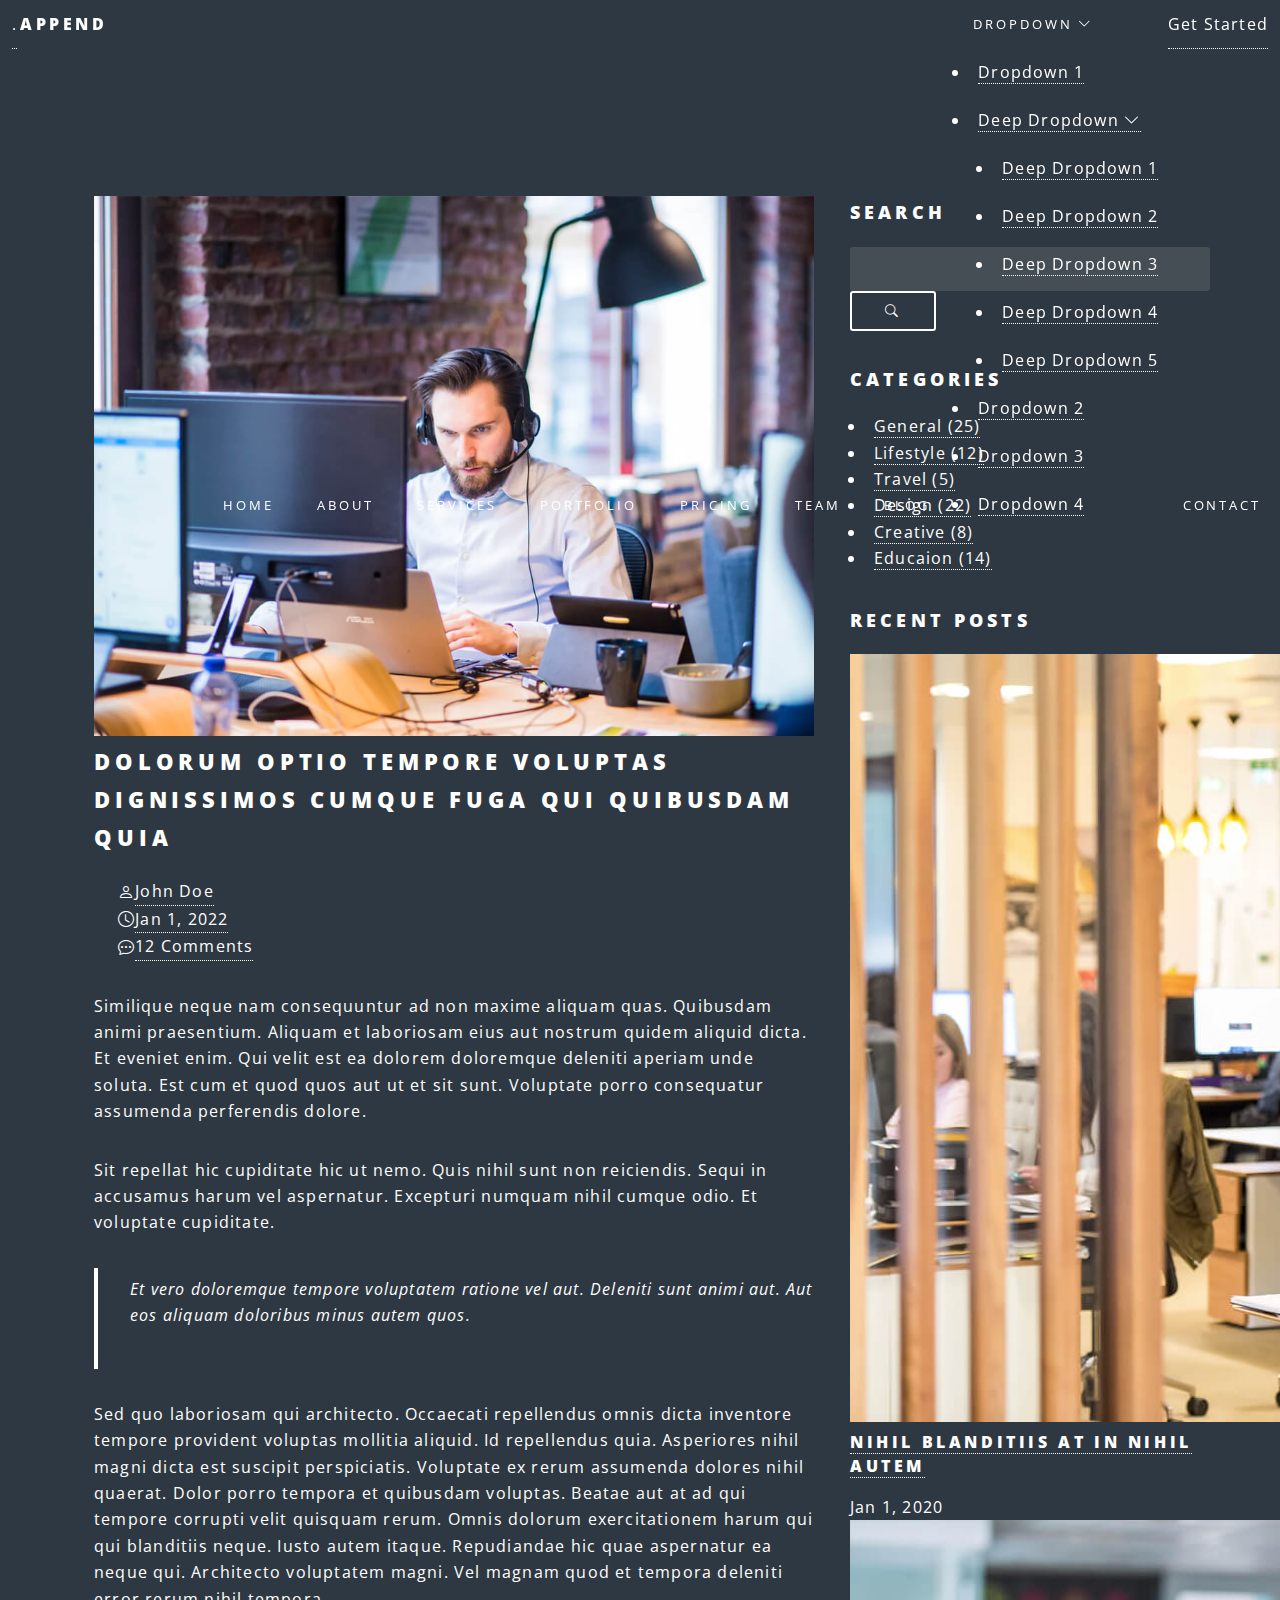
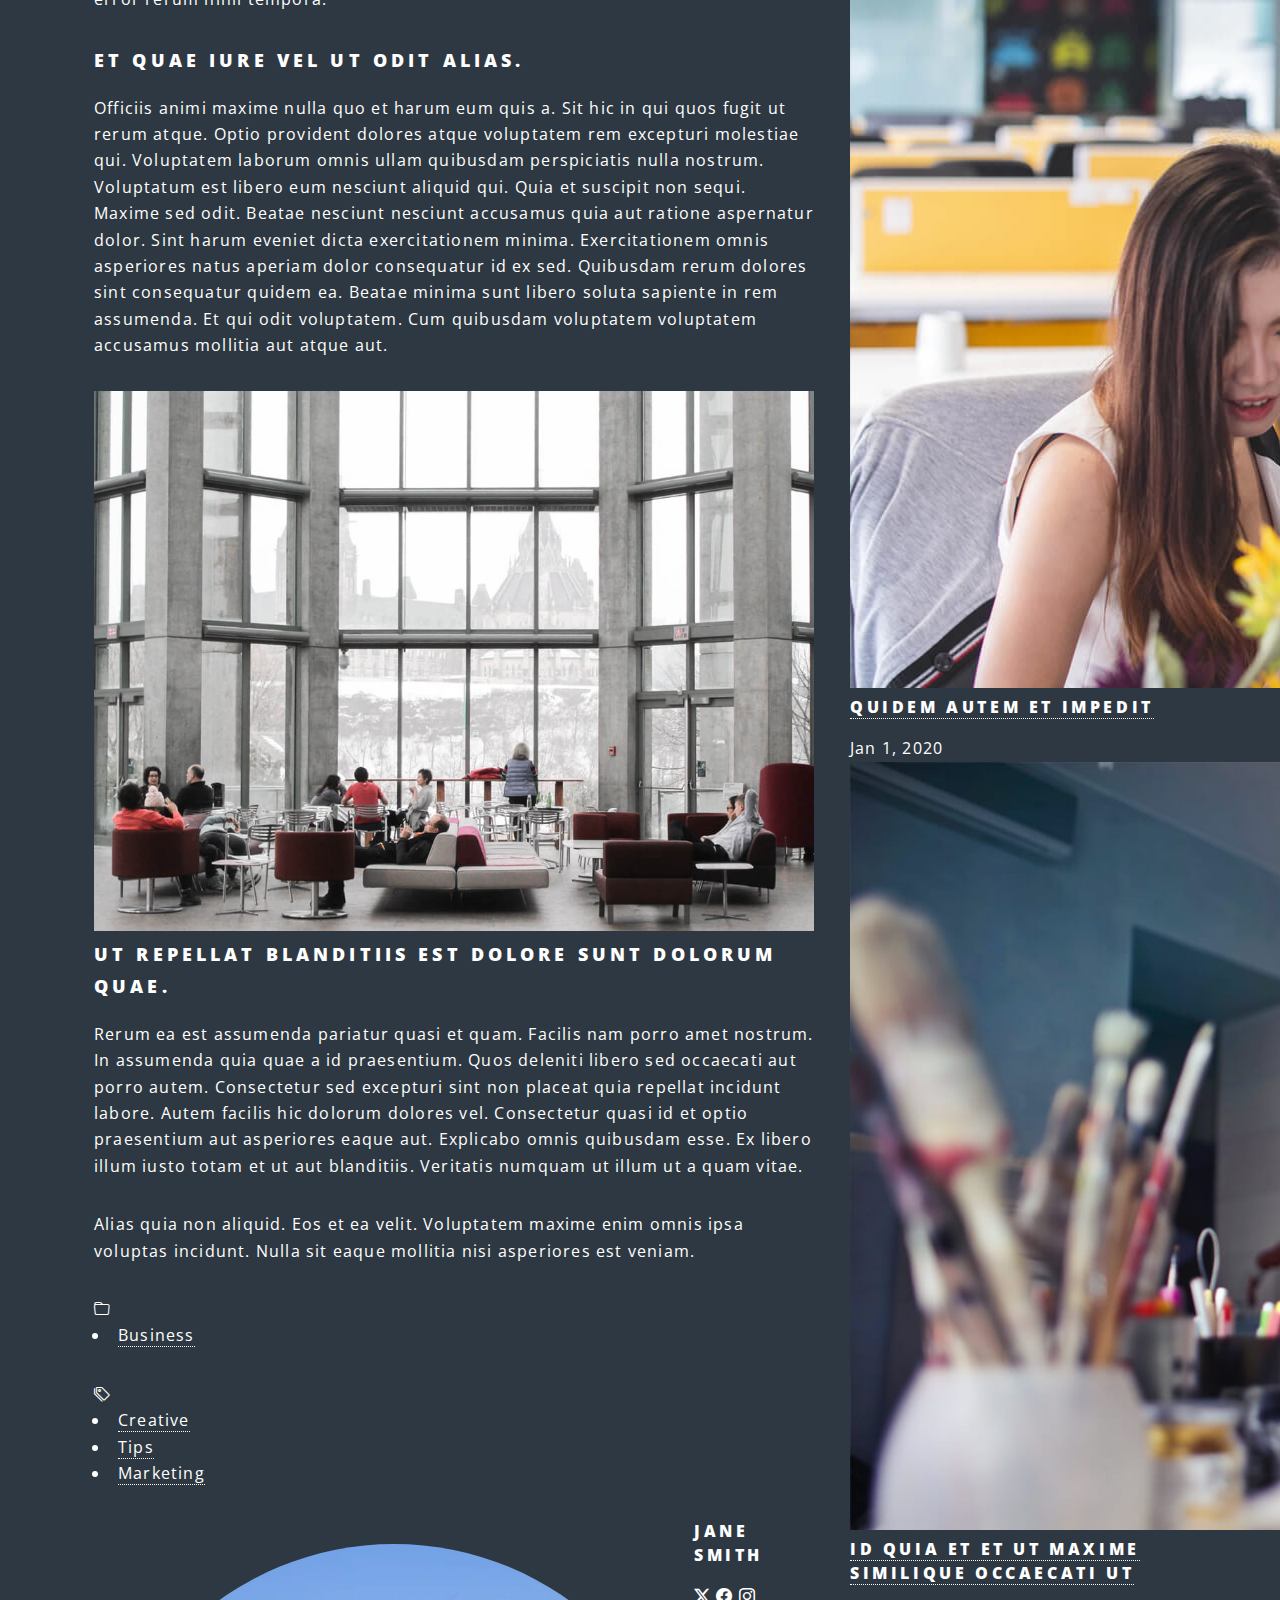
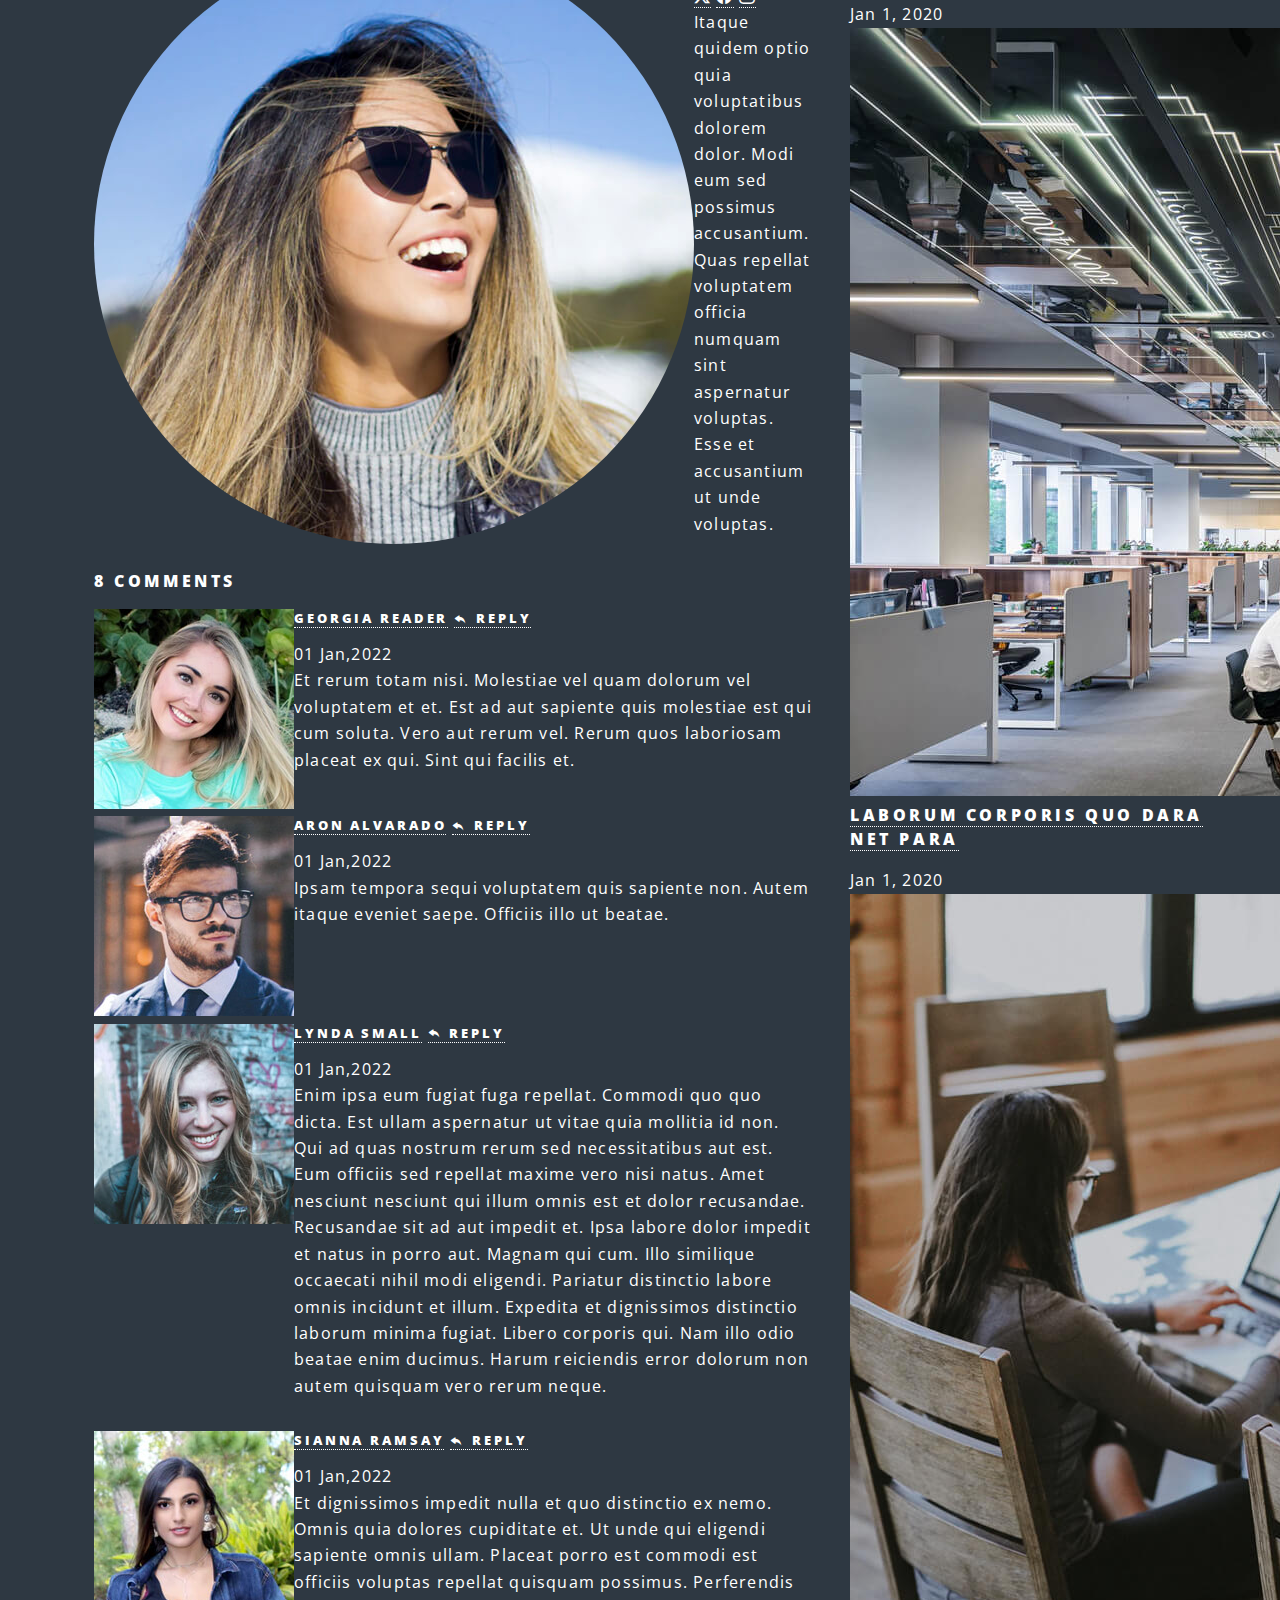
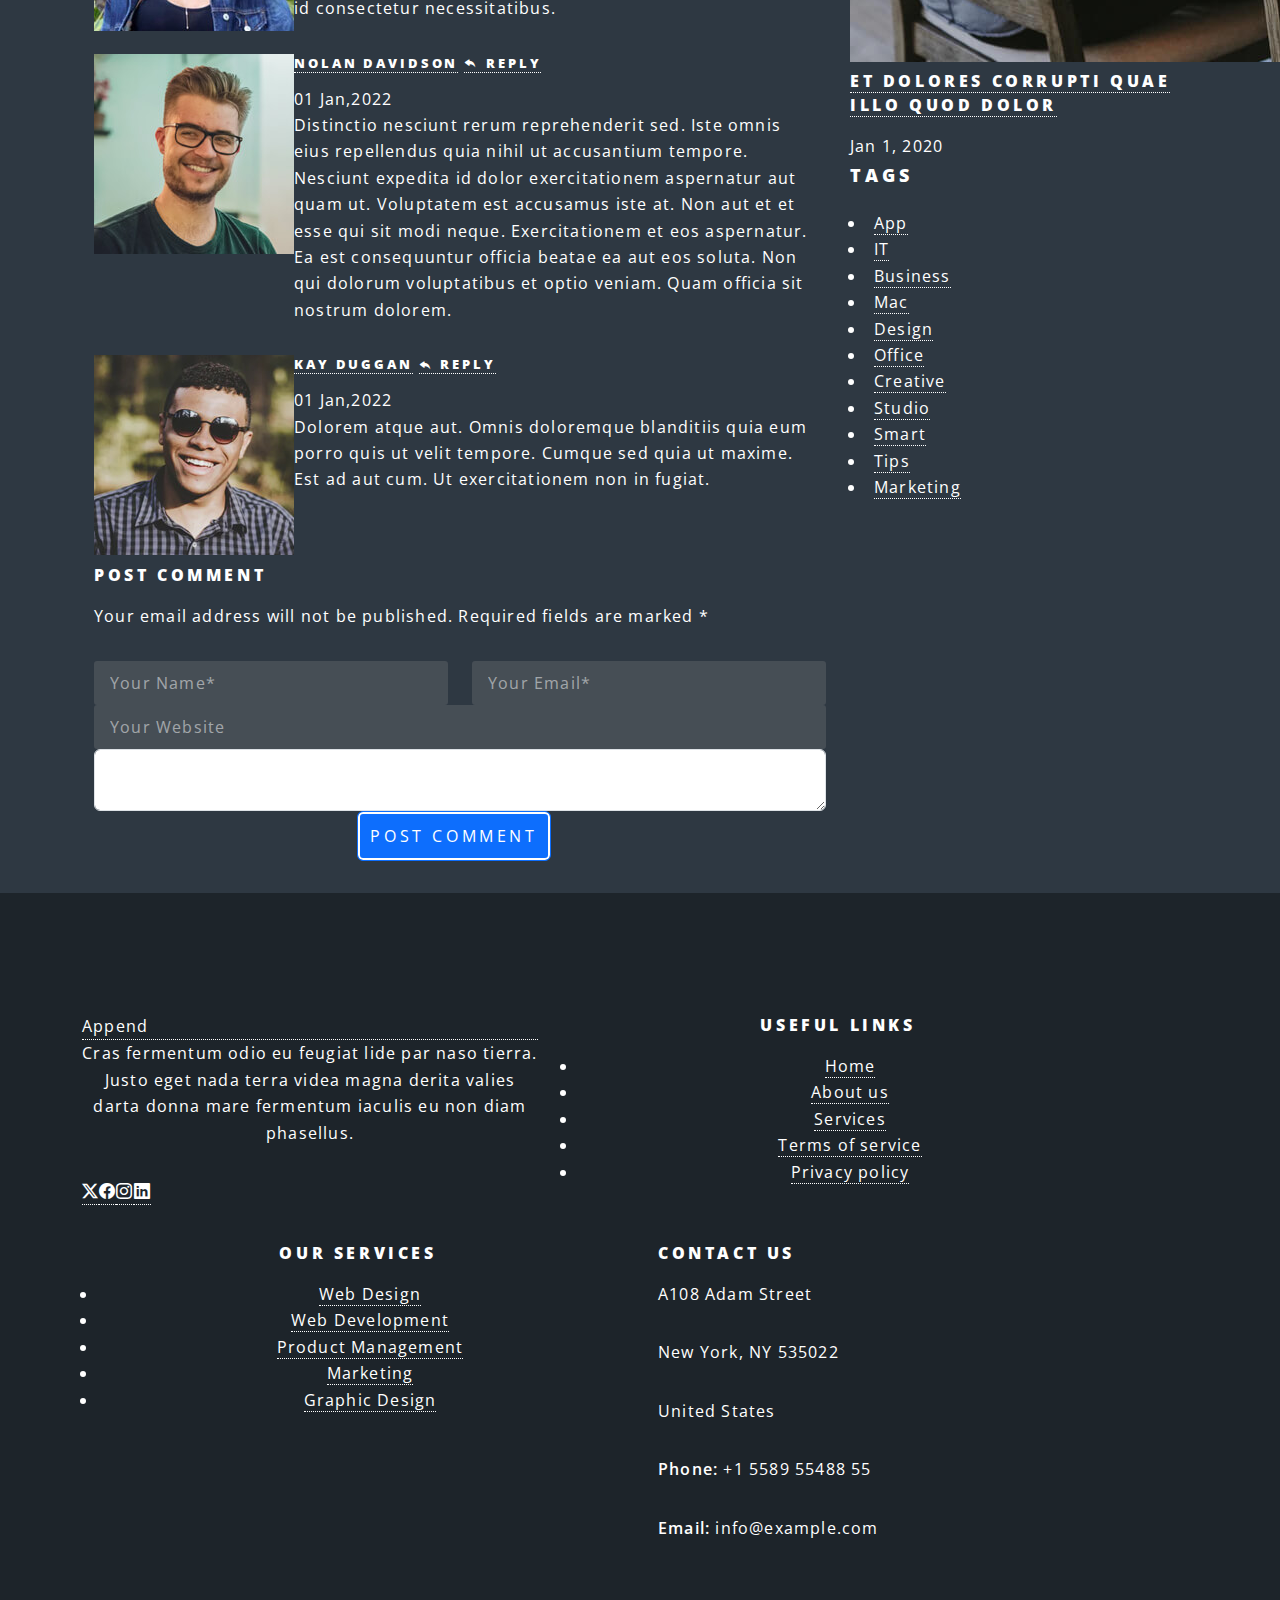
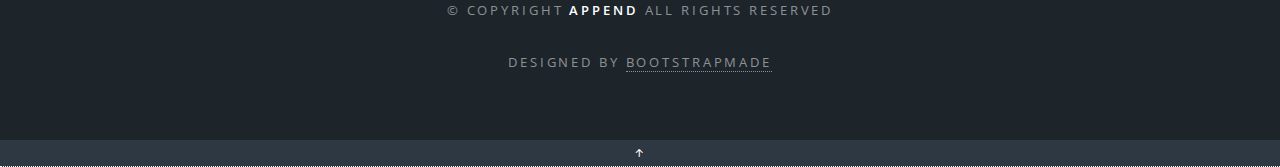
<file: blog-details.html>
<!DOCTYPE html>
<html lang="en">

<head>
  <meta charset="utf-8">
  <meta content="width=device-width, initial-scale=1.0" name="viewport">
  <title>Blog Details - Append Bootstrap Template</title>
  <meta content="" name="description">
  <meta content="" name="keywords">

  <!-- Favicons -->
  <link href="assets/img/favicon.png" rel="icon">
  <link href="assets/img/apple-touch-icon.png" rel="apple-touch-icon">

  <!-- Fonts -->
  <link href="https://fonts.googleapis.com" rel="preconnect">
  <link href="https://fonts.gstatic.com" rel="preconnect" crossorigin>
  <link href="https://fonts.googleapis.com/css2?family=Open+Sans:ital,wght@0,300;0,400;0,500;0,600;0,700;0,800;1,300;1,400;1,500;1,600;1,700;1,800&family=Montserrat:ital,wght@0,100;0,200;0,300;0,400;0,500;0,600;0,700;0,800;0,900;1,100;1,200;1,300;1,400;1,500;1,600;1,700;1,800;1,900&family=Poppins:ital,wght@0,100;0,200;0,300;0,400;0,500;0,600;0,700;0,800;0,900;1,100;1,200;1,300;1,400;1,500;1,600;1,700;1,800;1,900&display=swap" rel="stylesheet">

  <!-- Vendor CSS Files -->
  <link href="assets/vendor/bootstrap/css/bootstrap.min.css" rel="stylesheet">
  <link href="assets/vendor/bootstrap-icons/bootstrap-icons.css" rel="stylesheet">
  <link href="assets/vendor/aos/aos.css" rel="stylesheet">
  <link href="assets/vendor/glightbox/css/glightbox.min.css" rel="stylesheet">
  <link href="assets/vendor/swiper/swiper-bundle.min.css" rel="stylesheet">

  <!-- Main CSS File -->
  <link href="assets/css/main.css" rel="stylesheet">

  <!-- =======================================================
  * Template Name: Append
  * Template URL: https://bootstrapmade.com/append-bootstrap-website-template/
  * Updated: Jun 29 2024 with Bootstrap v5.3.3
  * Author: BootstrapMade.com
  * License: https://bootstrapmade.com/license/
  ======================================================== -->
</head>

<body class="blog-details-page">

  <header id="header" class="header d-flex align-items-center sticky-top">
    <div class="container-fluid position-relative d-flex align-items-center justify-content-between">

      <a href="index.html" class="logo d-flex align-items-center me-auto me-xl-0">
        <!-- Uncomment the line below if you also wish to use an image logo -->
        <!-- <img src="assets/img/logo.png" alt=""> -->
        <h1 class="sitename">Append</h1><span>.</span>
      </a>

      <nav id="navmenu" class="navmenu">
        <ul>
          <li><a href="index.html#hero">Home</a></li>
          <li><a href="index.html#about">About</a></li>
          <li><a href="index.html#services">Services</a></li>
          <li><a href="index.html#portfolio">Portfolio</a></li>
          <li><a href="index.html#pricing">Pricing</a></li>
          <li><a href="index.html#team">Team</a></li>
          <li><a href="blog.html">Blog</a></li>
          <li class="dropdown"><a href="#"><span>Dropdown</span> <i class="bi bi-chevron-down toggle-dropdown"></i></a>
            <ul>
              <li><a href="#">Dropdown 1</a></li>
              <li class="dropdown"><a href="#"><span>Deep Dropdown</span> <i class="bi bi-chevron-down toggle-dropdown"></i></a>
                <ul>
                  <li><a href="#">Deep Dropdown 1</a></li>
                  <li><a href="#">Deep Dropdown 2</a></li>
                  <li><a href="#">Deep Dropdown 3</a></li>
                  <li><a href="#">Deep Dropdown 4</a></li>
                  <li><a href="#">Deep Dropdown 5</a></li>
                </ul>
              </li>
              <li><a href="#">Dropdown 2</a></li>
              <li><a href="#">Dropdown 3</a></li>
              <li><a href="#">Dropdown 4</a></li>
            </ul>
          </li>
          <li><a href="index.html#contact">Contact</a></li>
        </ul>
        <i class="mobile-nav-toggle d-xl-none bi bi-list"></i>
      </nav>

      <a class="btn-getstarted" href="index.html#about">Get Started</a>

    </div>
  </header>

  <main class="main">

    <!-- Page Title -->
    <div class="page-title" data-aos="fade">
      <div class="heading">
        <div class="container">
          <div class="row d-flex justify-content-center text-center">
            <div class="col-lg-8">
              <h1>Blog Details</h1>
              <p class="mb-0">Odio et unde deleniti. Deserunt numquam exercitationem. Officiis quo odio sint voluptas consequatur ut a odio voluptatem. Sit dolorum debitis veritatis natus dolores. Quasi ratione sint. Sit quaerat ipsum dolorem.</p>
            </div>
          </div>
        </div>
      </div>
      <nav class="breadcrumbs">
        <div class="container">
          <ol>
            <li><a href="index.html">Home</a></li>
            <li class="current">Blog Details</li>
          </ol>
        </div>
      </nav>
    </div><!-- End Page Title -->

    <div class="container">
      <div class="row">

        <div class="col-lg-8">

          <!-- Blog Details Section -->
          <section id="blog-details" class="blog-details section">
            <div class="container">

              <article class="article">

                <div class="post-img">
                  <img src="assets/img/blog/blog-1.jpg" alt="" class="img-fluid">
                </div>

                <h2 class="title">Dolorum optio tempore voluptas dignissimos cumque fuga qui quibusdam quia</h2>

                <div class="meta-top">
                  <ul>
                    <li class="d-flex align-items-center"><i class="bi bi-person"></i> <a href="blog-details.html">John Doe</a></li>
                    <li class="d-flex align-items-center"><i class="bi bi-clock"></i> <a href="blog-details.html"><time datetime="2020-01-01">Jan 1, 2022</time></a></li>
                    <li class="d-flex align-items-center"><i class="bi bi-chat-dots"></i> <a href="blog-details.html">12 Comments</a></li>
                  </ul>
                </div><!-- End meta top -->

                <div class="content">
                  <p>
                    Similique neque nam consequuntur ad non maxime aliquam quas. Quibusdam animi praesentium. Aliquam et laboriosam eius aut nostrum quidem aliquid dicta.
                    Et eveniet enim. Qui velit est ea dolorem doloremque deleniti aperiam unde soluta. Est cum et quod quos aut ut et sit sunt. Voluptate porro consequatur assumenda perferendis dolore.
                  </p>

                  <p>
                    Sit repellat hic cupiditate hic ut nemo. Quis nihil sunt non reiciendis. Sequi in accusamus harum vel aspernatur. Excepturi numquam nihil cumque odio. Et voluptate cupiditate.
                  </p>

                  <blockquote>
                    <p>
                      Et vero doloremque tempore voluptatem ratione vel aut. Deleniti sunt animi aut. Aut eos aliquam doloribus minus autem quos.
                    </p>
                  </blockquote>

                  <p>
                    Sed quo laboriosam qui architecto. Occaecati repellendus omnis dicta inventore tempore provident voluptas mollitia aliquid. Id repellendus quia. Asperiores nihil magni dicta est suscipit perspiciatis. Voluptate ex rerum assumenda dolores nihil quaerat.
                    Dolor porro tempora et quibusdam voluptas. Beatae aut at ad qui tempore corrupti velit quisquam rerum. Omnis dolorum exercitationem harum qui qui blanditiis neque.
                    Iusto autem itaque. Repudiandae hic quae aspernatur ea neque qui. Architecto voluptatem magni. Vel magnam quod et tempora deleniti error rerum nihil tempora.
                  </p>

                  <h3>Et quae iure vel ut odit alias.</h3>
                  <p>
                    Officiis animi maxime nulla quo et harum eum quis a. Sit hic in qui quos fugit ut rerum atque. Optio provident dolores atque voluptatem rem excepturi molestiae qui. Voluptatem laborum omnis ullam quibusdam perspiciatis nulla nostrum. Voluptatum est libero eum nesciunt aliquid qui.
                    Quia et suscipit non sequi. Maxime sed odit. Beatae nesciunt nesciunt accusamus quia aut ratione aspernatur dolor. Sint harum eveniet dicta exercitationem minima. Exercitationem omnis asperiores natus aperiam dolor consequatur id ex sed. Quibusdam rerum dolores sint consequatur quidem ea.
                    Beatae minima sunt libero soluta sapiente in rem assumenda. Et qui odit voluptatem. Cum quibusdam voluptatem voluptatem accusamus mollitia aut atque aut.
                  </p>
                  <img src="assets/img/blog/blog-inside-post.jpg" class="img-fluid" alt="">

                  <h3>Ut repellat blanditiis est dolore sunt dolorum quae.</h3>
                  <p>
                    Rerum ea est assumenda pariatur quasi et quam. Facilis nam porro amet nostrum. In assumenda quia quae a id praesentium. Quos deleniti libero sed occaecati aut porro autem. Consectetur sed excepturi sint non placeat quia repellat incidunt labore. Autem facilis hic dolorum dolores vel.
                    Consectetur quasi id et optio praesentium aut asperiores eaque aut. Explicabo omnis quibusdam esse. Ex libero illum iusto totam et ut aut blanditiis. Veritatis numquam ut illum ut a quam vitae.
                  </p>
                  <p>
                    Alias quia non aliquid. Eos et ea velit. Voluptatem maxime enim omnis ipsa voluptas incidunt. Nulla sit eaque mollitia nisi asperiores est veniam.
                  </p>

                </div><!-- End post content -->

                <div class="meta-bottom">
                  <i class="bi bi-folder"></i>
                  <ul class="cats">
                    <li><a href="#">Business</a></li>
                  </ul>

                  <i class="bi bi-tags"></i>
                  <ul class="tags">
                    <li><a href="#">Creative</a></li>
                    <li><a href="#">Tips</a></li>
                    <li><a href="#">Marketing</a></li>
                  </ul>
                </div><!-- End meta bottom -->

              </article>

            </div>
          </section><!-- /Blog Details Section -->

          <!-- Blog Author Section -->
          <section id="blog-author" class="blog-author section">

            <div class="container">
              <div class="author-container d-flex align-items-center">
                <img src="assets/img/blog/blog-author.jpg" class="rounded-circle flex-shrink-0" alt="">
                <div>
                  <h4>Jane Smith</h4>
                  <div class="social-links">
                    <a href="https://x.com/#"><i class="bi bi-twitter-x"></i></a>
                    <a href="https://facebook.com/#"><i class="bi bi-facebook"></i></a>
                    <a href="https://instagram.com/#"><i class="biu bi-instagram"></i></a>
                  </div>
                  <p>
                    Itaque quidem optio quia voluptatibus dolorem dolor. Modi eum sed possimus accusantium. Quas repellat voluptatem officia numquam sint aspernatur voluptas. Esse et accusantium ut unde voluptas.
                  </p>
                </div>
              </div>
            </div>

          </section><!-- /Blog Author Section -->

          <!-- Blog Comments Section -->
          <section id="blog-comments" class="blog-comments section">

            <div class="container">

              <h4 class="comments-count">8 Comments</h4>

              <div id="comment-1" class="comment">
                <div class="d-flex">
                  <div class="comment-img"><img src="assets/img/blog/comments-1.jpg" alt=""></div>
                  <div>
                    <h5><a href="">Georgia Reader</a> <a href="#" class="reply"><i class="bi bi-reply-fill"></i> Reply</a></h5>
                    <time datetime="2020-01-01">01 Jan,2022</time>
                    <p>
                      Et rerum totam nisi. Molestiae vel quam dolorum vel voluptatem et et. Est ad aut sapiente quis molestiae est qui cum soluta.
                      Vero aut rerum vel. Rerum quos laboriosam placeat ex qui. Sint qui facilis et.
                    </p>
                  </div>
                </div>
              </div><!-- End comment #1 -->

              <div id="comment-2" class="comment">
                <div class="d-flex">
                  <div class="comment-img"><img src="assets/img/blog/comments-2.jpg" alt=""></div>
                  <div>
                    <h5><a href="">Aron Alvarado</a> <a href="#" class="reply"><i class="bi bi-reply-fill"></i> Reply</a></h5>
                    <time datetime="2020-01-01">01 Jan,2022</time>
                    <p>
                      Ipsam tempora sequi voluptatem quis sapiente non. Autem itaque eveniet saepe. Officiis illo ut beatae.
                    </p>
                  </div>
                </div>

                <div id="comment-reply-1" class="comment comment-reply">
                  <div class="d-flex">
                    <div class="comment-img"><img src="assets/img/blog/comments-3.jpg" alt=""></div>
                    <div>
                      <h5><a href="">Lynda Small</a> <a href="#" class="reply"><i class="bi bi-reply-fill"></i> Reply</a></h5>
                      <time datetime="2020-01-01">01 Jan,2022</time>
                      <p>
                        Enim ipsa eum fugiat fuga repellat. Commodi quo quo dicta. Est ullam aspernatur ut vitae quia mollitia id non. Qui ad quas nostrum rerum sed necessitatibus aut est. Eum officiis sed repellat maxime vero nisi natus. Amet nesciunt nesciunt qui illum omnis est et dolor recusandae.

                        Recusandae sit ad aut impedit et. Ipsa labore dolor impedit et natus in porro aut. Magnam qui cum. Illo similique occaecati nihil modi eligendi. Pariatur distinctio labore omnis incidunt et illum. Expedita et dignissimos distinctio laborum minima fugiat.

                        Libero corporis qui. Nam illo odio beatae enim ducimus. Harum reiciendis error dolorum non autem quisquam vero rerum neque.
                      </p>
                    </div>
                  </div>

                  <div id="comment-reply-2" class="comment comment-reply">
                    <div class="d-flex">
                      <div class="comment-img"><img src="assets/img/blog/comments-4.jpg" alt=""></div>
                      <div>
                        <h5><a href="">Sianna Ramsay</a> <a href="#" class="reply"><i class="bi bi-reply-fill"></i> Reply</a></h5>
                        <time datetime="2020-01-01">01 Jan,2022</time>
                        <p>
                          Et dignissimos impedit nulla et quo distinctio ex nemo. Omnis quia dolores cupiditate et. Ut unde qui eligendi sapiente omnis ullam. Placeat porro est commodi est officiis voluptas repellat quisquam possimus. Perferendis id consectetur necessitatibus.
                        </p>
                      </div>
                    </div>

                  </div><!-- End comment reply #2-->

                </div><!-- End comment reply #1-->

              </div><!-- End comment #2-->

              <div id="comment-3" class="comment">
                <div class="d-flex">
                  <div class="comment-img"><img src="assets/img/blog/comments-5.jpg" alt=""></div>
                  <div>
                    <h5><a href="">Nolan Davidson</a> <a href="#" class="reply"><i class="bi bi-reply-fill"></i> Reply</a></h5>
                    <time datetime="2020-01-01">01 Jan,2022</time>
                    <p>
                      Distinctio nesciunt rerum reprehenderit sed. Iste omnis eius repellendus quia nihil ut accusantium tempore. Nesciunt expedita id dolor exercitationem aspernatur aut quam ut. Voluptatem est accusamus iste at.
                      Non aut et et esse qui sit modi neque. Exercitationem et eos aspernatur. Ea est consequuntur officia beatae ea aut eos soluta. Non qui dolorum voluptatibus et optio veniam. Quam officia sit nostrum dolorem.
                    </p>
                  </div>
                </div>

              </div><!-- End comment #3 -->

              <div id="comment-4" class="comment">
                <div class="d-flex">
                  <div class="comment-img"><img src="assets/img/blog/comments-6.jpg" alt=""></div>
                  <div>
                    <h5><a href="">Kay Duggan</a> <a href="#" class="reply"><i class="bi bi-reply-fill"></i> Reply</a></h5>
                    <time datetime="2020-01-01">01 Jan,2022</time>
                    <p>
                      Dolorem atque aut. Omnis doloremque blanditiis quia eum porro quis ut velit tempore. Cumque sed quia ut maxime. Est ad aut cum. Ut exercitationem non in fugiat.
                    </p>
                  </div>
                </div>

              </div><!-- End comment #4 -->

            </div>

          </section><!-- /Blog Comments Section -->

          <!-- Comment Form Section -->
          <section id="comment-form" class="comment-form section">
            <div class="container">

              <form action="">

                <h4>Post Comment</h4>
                <p>Your email address will not be published. Required fields are marked * </p>
                <div class="row">
                  <div class="col-md-6 form-group">
                    <input name="name" type="text" class="form-control" placeholder="Your Name*">
                  </div>
                  <div class="col-md-6 form-group">
                    <input name="email" type="text" class="form-control" placeholder="Your Email*">
                  </div>
                </div>
                <div class="row">
                  <div class="col form-group">
                    <input name="website" type="text" class="form-control" placeholder="Your Website">
                  </div>
                </div>
                <div class="row">
                  <div class="col form-group">
                    <textarea name="comment" class="form-control" placeholder="Your Comment*"></textarea>
                  </div>
                </div>

                <div class="text-center">
                  <button type="submit" class="btn btn-primary">Post Comment</button>
                </div>

              </form>

            </div>
          </section><!-- /Comment Form Section -->

        </div>

        <div class="col-lg-4 sidebar">

          <div class="widgets-container">

            <!-- Search Widget -->
            <div class="search-widget widget-item">

              <h3 class="widget-title">Search</h3>
              <form action="">
                <input type="text">
                <button type="submit" title="Search"><i class="bi bi-search"></i></button>
              </form>

            </div><!--/Search Widget -->

            <!-- Categories Widget -->
            <div class="categories-widget widget-item">

              <h3 class="widget-title">Categories</h3>
              <ul class="mt-3">
                <li><a href="#">General <span>(25)</span></a></li>
                <li><a href="#">Lifestyle <span>(12)</span></a></li>
                <li><a href="#">Travel <span>(5)</span></a></li>
                <li><a href="#">Design <span>(22)</span></a></li>
                <li><a href="#">Creative <span>(8)</span></a></li>
                <li><a href="#">Educaion <span>(14)</span></a></li>
              </ul>

            </div><!--/Categories Widget -->

            <!-- Recent Posts Widget -->
            <div class="recent-posts-widget widget-item">

              <h3 class="widget-title">Recent Posts</h3>

              <div class="post-item">
                <img src="assets/img/blog/blog-recent-1.jpg" alt="" class="flex-shrink-0">
                <div>
                  <h4><a href="blog-details.html">Nihil blanditiis at in nihil autem</a></h4>
                  <time datetime="2020-01-01">Jan 1, 2020</time>
                </div>
              </div><!-- End recent post item-->

              <div class="post-item">
                <img src="assets/img/blog/blog-recent-2.jpg" alt="" class="flex-shrink-0">
                <div>
                  <h4><a href="blog-details.html">Quidem autem et impedit</a></h4>
                  <time datetime="2020-01-01">Jan 1, 2020</time>
                </div>
              </div><!-- End recent post item-->

              <div class="post-item">
                <img src="assets/img/blog/blog-recent-3.jpg" alt="" class="flex-shrink-0">
                <div>
                  <h4><a href="blog-details.html">Id quia et et ut maxime similique occaecati ut</a></h4>
                  <time datetime="2020-01-01">Jan 1, 2020</time>
                </div>
              </div><!-- End recent post item-->

              <div class="post-item">
                <img src="assets/img/blog/blog-recent-4.jpg" alt="" class="flex-shrink-0">
                <div>
                  <h4><a href="blog-details.html">Laborum corporis quo dara net para</a></h4>
                  <time datetime="2020-01-01">Jan 1, 2020</time>
                </div>
              </div><!-- End recent post item-->

              <div class="post-item">
                <img src="assets/img/blog/blog-recent-5.jpg" alt="" class="flex-shrink-0">
                <div>
                  <h4><a href="blog-details.html">Et dolores corrupti quae illo quod dolor</a></h4>
                  <time datetime="2020-01-01">Jan 1, 2020</time>
                </div>
              </div><!-- End recent post item-->

            </div><!--/Recent Posts Widget -->

            <!-- Tags Widget -->
            <div class="tags-widget widget-item">

              <h3 class="widget-title">Tags</h3>
              <ul>
                <li><a href="#">App</a></li>
                <li><a href="#">IT</a></li>
                <li><a href="#">Business</a></li>
                <li><a href="#">Mac</a></li>
                <li><a href="#">Design</a></li>
                <li><a href="#">Office</a></li>
                <li><a href="#">Creative</a></li>
                <li><a href="#">Studio</a></li>
                <li><a href="#">Smart</a></li>
                <li><a href="#">Tips</a></li>
                <li><a href="#">Marketing</a></li>
              </ul>

            </div><!--/Tags Widget -->

          </div>

        </div>

      </div>
    </div>

  </main>

  <footer id="footer" class="footer position-relative light-background">

    <div class="container footer-top">
      <div class="row gy-4">
        <div class="col-lg-5 col-md-12 footer-about">
          <a href="index.html" class="logo d-flex align-items-center">
            <span class="sitename">Append</span>
          </a>
          <p>Cras fermentum odio eu feugiat lide par naso tierra. Justo eget nada terra videa magna derita valies darta donna mare fermentum iaculis eu non diam phasellus.</p>
          <div class="social-links d-flex mt-4">
            <a href=""><i class="bi bi-twitter-x"></i></a>
            <a href=""><i class="bi bi-facebook"></i></a>
            <a href=""><i class="bi bi-instagram"></i></a>
            <a href=""><i class="bi bi-linkedin"></i></a>
          </div>
        </div>

        <div class="col-lg-2 col-6 footer-links">
          <h4>Useful Links</h4>
          <ul>
            <li><a href="#">Home</a></li>
            <li><a href="#">About us</a></li>
            <li><a href="#">Services</a></li>
            <li><a href="#">Terms of service</a></li>
            <li><a href="#">Privacy policy</a></li>
          </ul>
        </div>

        <div class="col-lg-2 col-6 footer-links">
          <h4>Our Services</h4>
          <ul>
            <li><a href="#">Web Design</a></li>
            <li><a href="#">Web Development</a></li>
            <li><a href="#">Product Management</a></li>
            <li><a href="#">Marketing</a></li>
            <li><a href="#">Graphic Design</a></li>
          </ul>
        </div>

        <div class="col-lg-3 col-md-12 footer-contact text-center text-md-start">
          <h4>Contact Us</h4>
          <p>A108 Adam Street</p>
          <p>New York, NY 535022</p>
          <p>United States</p>
          <p class="mt-4"><strong>Phone:</strong> <span>+1 5589 55488 55</span></p>
          <p><strong>Email:</strong> <span>info@example.com</span></p>
        </div>

      </div>
    </div>

    <div class="container copyright text-center mt-4">
      <p>© <span>Copyright</span> <strong class="sitename">Append</strong> <span>All Rights Reserved</span></p>
      <div class="credits">
        <!-- All the links in the footer should remain intact. -->
        <!-- You can delete the links only if you've purchased the pro version. -->
        <!-- Licensing information: https://bootstrapmade.com/license/ -->
        <!-- Purchase the pro version with working PHP/AJAX contact form: [buy-url] -->
        Designed by <a href="https://bootstrapmade.com/">BootstrapMade</a>
      </div>
    </div>

  </footer>

  <!-- Scroll Top -->
  <a href="#" id="scroll-top" class="scroll-top d-flex align-items-center justify-content-center"><i class="bi bi-arrow-up-short"></i></a>

  <!-- Preloader -->
  <div id="preloader"></div>

  <!-- Vendor JS Files -->
  <script src="assets/vendor/bootstrap/js/bootstrap.bundle.min.js"></script>
  <script src="assets/vendor/php-email-form/validate.js"></script>
  <script src="assets/vendor/aos/aos.js"></script>
  <script src="assets/vendor/glightbox/js/glightbox.min.js"></script>
  <script src="assets/vendor/purecounter/purecounter_vanilla.js"></script>
  <script src="assets/vendor/imagesloaded/imagesloaded.pkgd.min.js"></script>
  <script src="assets/vendor/isotope-layout/isotope.pkgd.min.js"></script>
  <script src="assets/vendor/swiper/swiper-bundle.min.js"></script>

  <!-- Main JS File -->
  <script src="assets/js/main.js"></script>

</body>

</html>
</file>
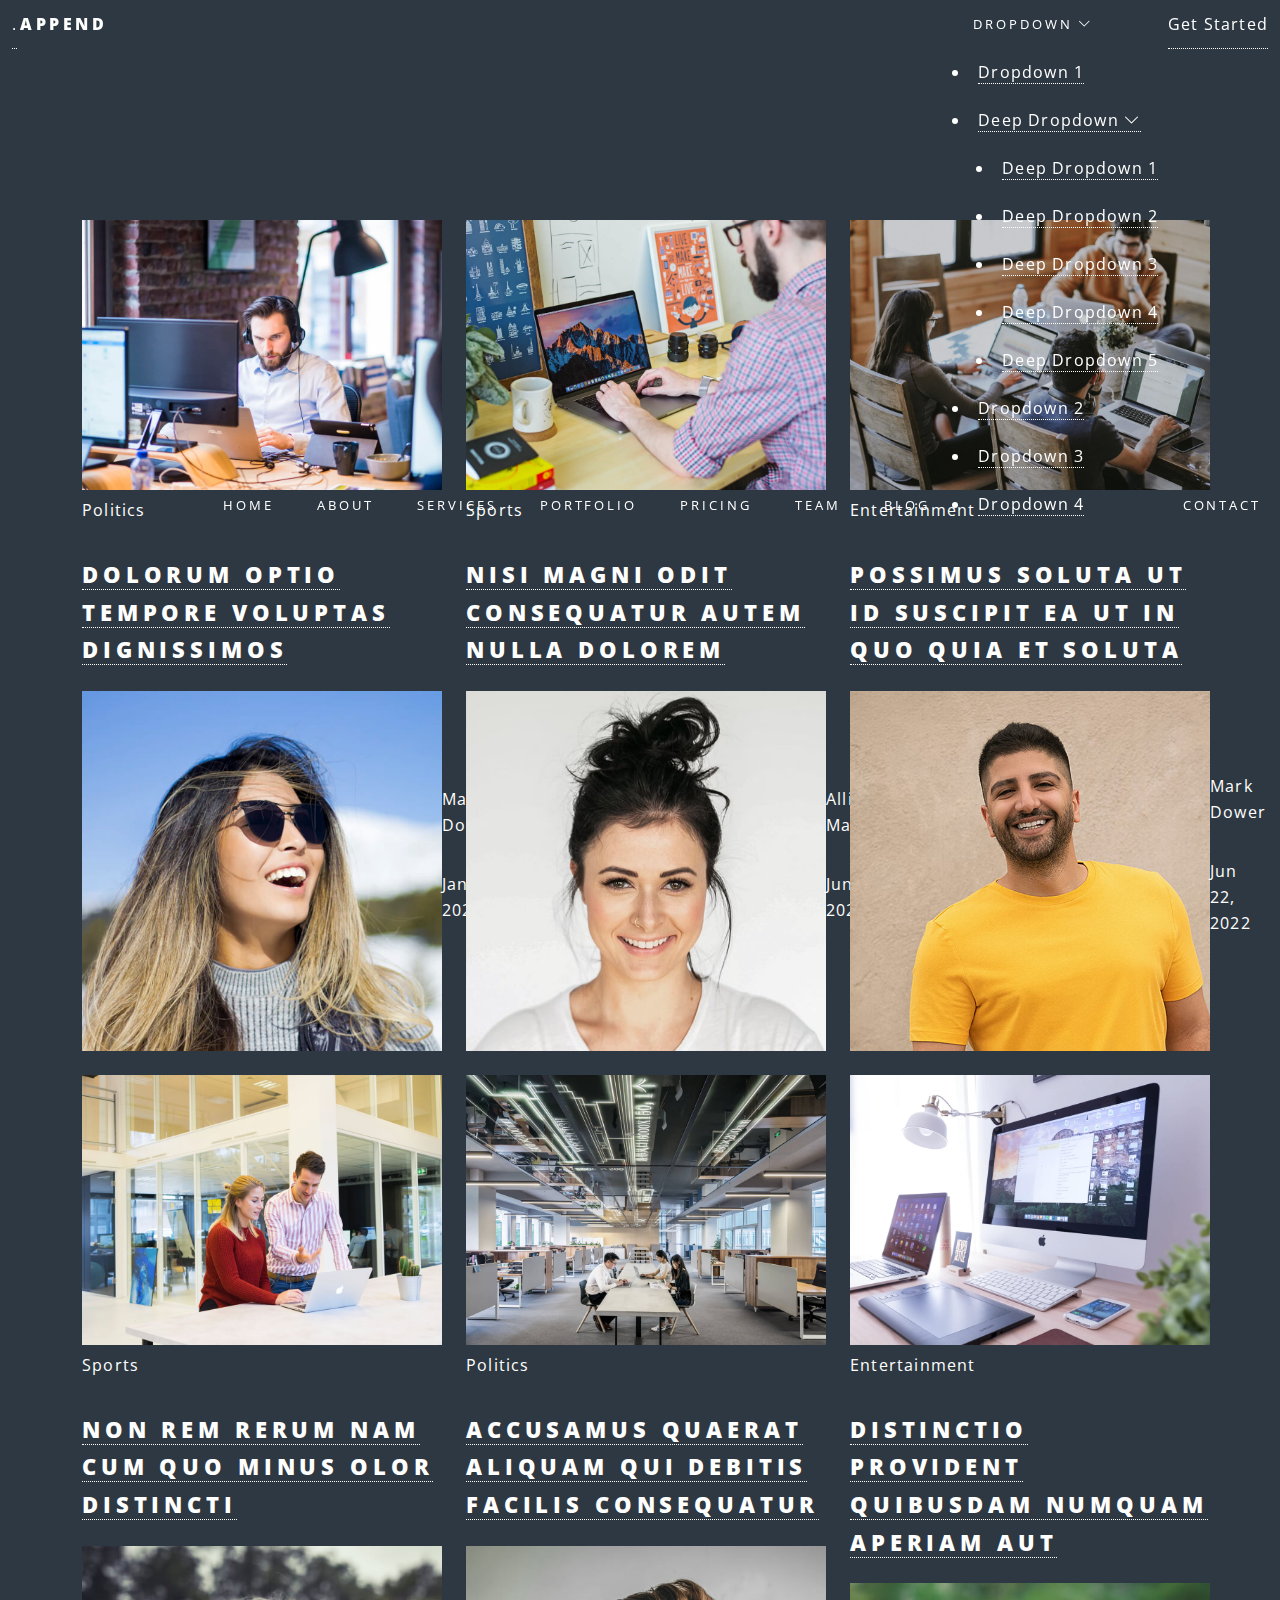
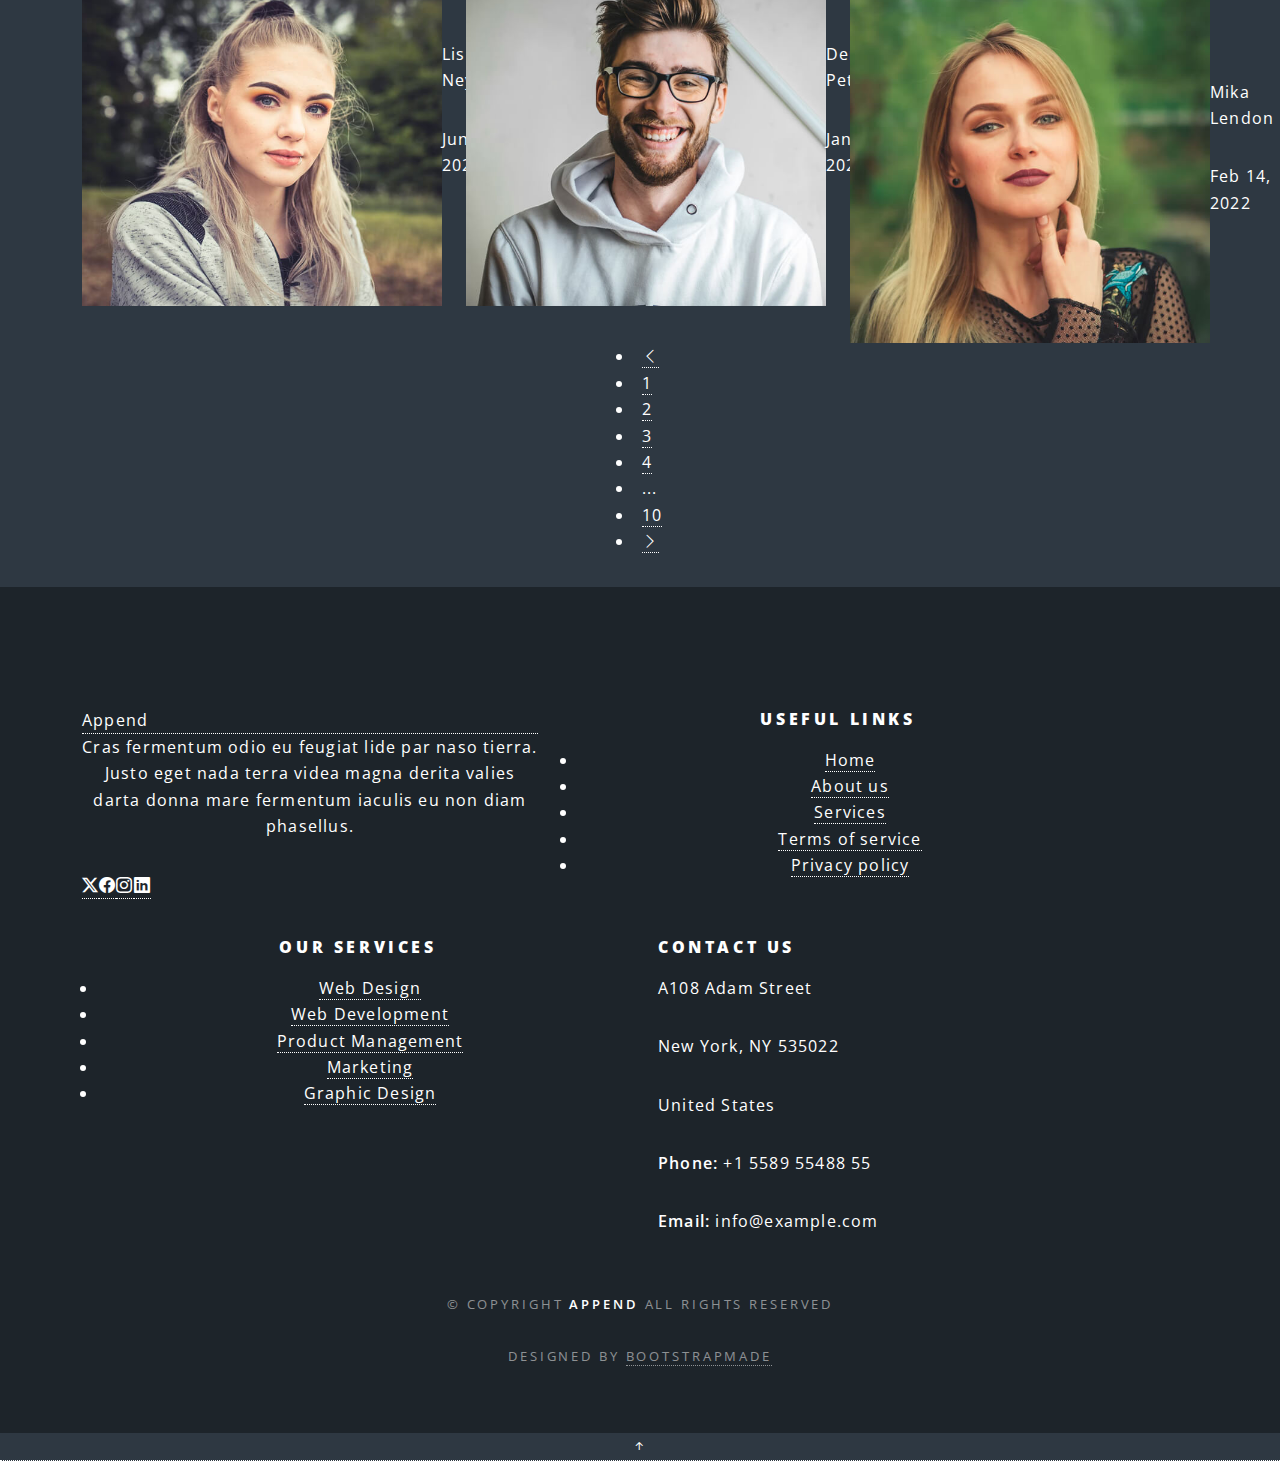
<file: blog.html>
<!DOCTYPE html>
<html lang="en">

<head>
  <meta charset="utf-8">
  <meta content="width=device-width, initial-scale=1.0" name="viewport">
  <title>Blog - Append Bootstrap Template</title>
  <meta content="" name="description">
  <meta content="" name="keywords">

  <!-- Favicons -->
  <link href="assets/img/favicon.png" rel="icon">
  <link href="assets/img/apple-touch-icon.png" rel="apple-touch-icon">

  <!-- Fonts -->
  <link href="https://fonts.googleapis.com" rel="preconnect">
  <link href="https://fonts.gstatic.com" rel="preconnect" crossorigin>
  <link href="https://fonts.googleapis.com/css2?family=Open+Sans:ital,wght@0,300;0,400;0,500;0,600;0,700;0,800;1,300;1,400;1,500;1,600;1,700;1,800&family=Montserrat:ital,wght@0,100;0,200;0,300;0,400;0,500;0,600;0,700;0,800;0,900;1,100;1,200;1,300;1,400;1,500;1,600;1,700;1,800;1,900&family=Poppins:ital,wght@0,100;0,200;0,300;0,400;0,500;0,600;0,700;0,800;0,900;1,100;1,200;1,300;1,400;1,500;1,600;1,700;1,800;1,900&display=swap" rel="stylesheet">

  <!-- Vendor CSS Files -->
  <link href="assets/vendor/bootstrap/css/bootstrap.min.css" rel="stylesheet">
  <link href="assets/vendor/bootstrap-icons/bootstrap-icons.css" rel="stylesheet">
  <link href="assets/vendor/aos/aos.css" rel="stylesheet">
  <link href="assets/vendor/glightbox/css/glightbox.min.css" rel="stylesheet">
  <link href="assets/vendor/swiper/swiper-bundle.min.css" rel="stylesheet">

  <!-- Main CSS File -->
  <link href="assets/css/main.css" rel="stylesheet">

  <!-- =======================================================
  * Template Name: Append
  * Template URL: https://bootstrapmade.com/append-bootstrap-website-template/
  * Updated: Jun 29 2024 with Bootstrap v5.3.3
  * Author: BootstrapMade.com
  * License: https://bootstrapmade.com/license/
  ======================================================== -->
</head>

<body class="blog-page">

  <header id="header" class="header d-flex align-items-center sticky-top">
    <div class="container-fluid position-relative d-flex align-items-center justify-content-between">

      <a href="index.html" class="logo d-flex align-items-center me-auto me-xl-0">
        <!-- Uncomment the line below if you also wish to use an image logo -->
        <!-- <img src="assets/img/logo.png" alt=""> -->
        <h1 class="sitename">Append</h1><span>.</span>
      </a>

      <nav id="navmenu" class="navmenu">
        <ul>
          <li><a href="index.html#hero">Home</a></li>
          <li><a href="index.html#about">About</a></li>
          <li><a href="index.html#services">Services</a></li>
          <li><a href="index.html#portfolio">Portfolio</a></li>
          <li><a href="index.html#pricing">Pricing</a></li>
          <li><a href="index.html#team">Team</a></li>
          <li><a href="blog.html" class="active">Blog</a></li>
          <li class="dropdown"><a href="#"><span>Dropdown</span> <i class="bi bi-chevron-down toggle-dropdown"></i></a>
            <ul>
              <li><a href="#">Dropdown 1</a></li>
              <li class="dropdown"><a href="#"><span>Deep Dropdown</span> <i class="bi bi-chevron-down toggle-dropdown"></i></a>
                <ul>
                  <li><a href="#">Deep Dropdown 1</a></li>
                  <li><a href="#">Deep Dropdown 2</a></li>
                  <li><a href="#">Deep Dropdown 3</a></li>
                  <li><a href="#">Deep Dropdown 4</a></li>
                  <li><a href="#">Deep Dropdown 5</a></li>
                </ul>
              </li>
              <li><a href="#">Dropdown 2</a></li>
              <li><a href="#">Dropdown 3</a></li>
              <li><a href="#">Dropdown 4</a></li>
            </ul>
          </li>
          <li><a href="index.html#contact">Contact</a></li>
        </ul>
        <i class="mobile-nav-toggle d-xl-none bi bi-list"></i>
      </nav>

      <a class="btn-getstarted" href="index.html#about">Get Started</a>

    </div>
  </header>

  <main class="main">

    <!-- Page Title -->
    <div class="page-title" data-aos="fade">
      <div class="heading">
        <div class="container">
          <div class="row d-flex justify-content-center text-center">
            <div class="col-lg-8">
              <h1>Blog</h1>
              <p class="mb-0">Odio et unde deleniti. Deserunt numquam exercitationem. Officiis quo odio sint voluptas consequatur ut a odio voluptatem. Sit dolorum debitis veritatis natus dolores. Quasi ratione sint. Sit quaerat ipsum dolorem.</p>
            </div>
          </div>
        </div>
      </div>
      <nav class="breadcrumbs">
        <div class="container">
          <ol>
            <li><a href="index.html">Home</a></li>
            <li class="current">Blog</li>
          </ol>
        </div>
      </nav>
    </div><!-- End Page Title -->

    <!-- Blog Posts Section -->
    <section id="blog-posts" class="blog-posts section">

      <div class="container">
        <div class="row gy-4">

          <div class="col-lg-4">
            <article>

              <div class="post-img">
                <img src="assets/img/blog/blog-1.jpg" alt="" class="img-fluid">
              </div>

              <p class="post-category">Politics</p>

              <h2 class="title">
                <a href="blog-details.html">Dolorum optio tempore voluptas dignissimos</a>
              </h2>

              <div class="d-flex align-items-center">
                <img src="assets/img/blog/blog-author.jpg" alt="" class="img-fluid post-author-img flex-shrink-0">
                <div class="post-meta">
                  <p class="post-author">Maria Doe</p>
                  <p class="post-date">
                    <time datetime="2022-01-01">Jan 1, 2022</time>
                  </p>
                </div>
              </div>

            </article>
          </div><!-- End post list item -->

          <div class="col-lg-4">
            <article>

              <div class="post-img">
                <img src="assets/img/blog/blog-2.jpg" alt="" class="img-fluid">
              </div>

              <p class="post-category">Sports</p>

              <h2 class="title">
                <a href="blog-details.html">Nisi magni odit consequatur autem nulla dolorem</a>
              </h2>

              <div class="d-flex align-items-center">
                <img src="assets/img/blog/blog-author-2.jpg" alt="" class="img-fluid post-author-img flex-shrink-0">
                <div class="post-meta">
                  <p class="post-author">Allisa Mayer</p>
                  <p class="post-date">
                    <time datetime="2022-01-01">Jun 5, 2022</time>
                  </p>
                </div>
              </div>

            </article>
          </div><!-- End post list item -->

          <div class="col-lg-4">
            <article>

              <div class="post-img">
                <img src="assets/img/blog/blog-3.jpg" alt="" class="img-fluid">
              </div>

              <p class="post-category">Entertainment</p>

              <h2 class="title">
                <a href="blog-details.html">Possimus soluta ut id suscipit ea ut in quo quia et soluta</a>
              </h2>

              <div class="d-flex align-items-center">
                <img src="assets/img/blog/blog-author-3.jpg" alt="" class="img-fluid post-author-img flex-shrink-0">
                <div class="post-meta">
                  <p class="post-author">Mark Dower</p>
                  <p class="post-date">
                    <time datetime="2022-01-01">Jun 22, 2022</time>
                  </p>
                </div>
              </div>

            </article>
          </div><!-- End post list item -->

          <div class="col-lg-4">
            <article>

              <div class="post-img">
                <img src="assets/img/blog/blog-4.jpg" alt="" class="img-fluid">
              </div>

              <p class="post-category">Sports</p>

              <h2 class="title">
                <a href="blog-details.html">Non rem rerum nam cum quo minus olor distincti</a>
              </h2>

              <div class="d-flex align-items-center">
                <img src="assets/img/blog/blog-author-4.jpg" alt="" class="img-fluid post-author-img flex-shrink-0">
                <div class="post-meta">
                  <p class="post-author">Lisa Neymar</p>
                  <p class="post-date">
                    <time datetime="2022-01-01">Jun 30, 2022</time>
                  </p>
                </div>
              </div>

            </article>
          </div><!-- End post list item -->

          <div class="col-lg-4">
            <article>

              <div class="post-img">
                <img src="assets/img/blog/blog-5.jpg" alt="" class="img-fluid">
              </div>

              <p class="post-category">Politics</p>

              <h2 class="title">
                <a href="blog-details.html">Accusamus quaerat aliquam qui debitis facilis consequatur</a>
              </h2>

              <div class="d-flex align-items-center">
                <img src="assets/img/blog/blog-author-5.jpg" alt="" class="img-fluid post-author-img flex-shrink-0">
                <div class="post-meta">
                  <p class="post-author">Denis Peterson</p>
                  <p class="post-date">
                    <time datetime="2022-01-01">Jan 30, 2022</time>
                  </p>
                </div>
              </div>

            </article>
          </div><!-- End post list item -->

          <div class="col-lg-4">
            <article>

              <div class="post-img">
                <img src="assets/img/blog/blog-6.jpg" alt="" class="img-fluid">
              </div>

              <p class="post-category">Entertainment</p>

              <h2 class="title">
                <a href="blog-details.html">Distinctio provident quibusdam numquam aperiam aut</a>
              </h2>

              <div class="d-flex align-items-center">
                <img src="assets/img/blog/blog-author-6.jpg" alt="" class="img-fluid post-author-img flex-shrink-0">
                <div class="post-meta">
                  <p class="post-author">Mika Lendon</p>
                  <p class="post-date">
                    <time datetime="2022-01-01">Feb 14, 2022</time>
                  </p>
                </div>
              </div>

            </article>
          </div><!-- End post list item -->

        </div>
      </div>

    </section><!-- /Blog Posts Section -->

    <!-- Blog Pagination Section -->
    <section id="blog-pagination" class="blog-pagination section">

      <div class="container">
        <div class="d-flex justify-content-center">
          <ul>
            <li><a href="#"><i class="bi bi-chevron-left"></i></a></li>
            <li><a href="#">1</a></li>
            <li><a href="#" class="active">2</a></li>
            <li><a href="#">3</a></li>
            <li><a href="#">4</a></li>
            <li>...</li>
            <li><a href="#">10</a></li>
            <li><a href="#"><i class="bi bi-chevron-right"></i></a></li>
          </ul>
        </div>
      </div>

    </section><!-- /Blog Pagination Section -->

  </main>

  <footer id="footer" class="footer position-relative light-background">

    <div class="container footer-top">
      <div class="row gy-4">
        <div class="col-lg-5 col-md-12 footer-about">
          <a href="index.html" class="logo d-flex align-items-center">
            <span class="sitename">Append</span>
          </a>
          <p>Cras fermentum odio eu feugiat lide par naso tierra. Justo eget nada terra videa magna derita valies darta donna mare fermentum iaculis eu non diam phasellus.</p>
          <div class="social-links d-flex mt-4">
            <a href=""><i class="bi bi-twitter-x"></i></a>
            <a href=""><i class="bi bi-facebook"></i></a>
            <a href=""><i class="bi bi-instagram"></i></a>
            <a href=""><i class="bi bi-linkedin"></i></a>
          </div>
        </div>

        <div class="col-lg-2 col-6 footer-links">
          <h4>Useful Links</h4>
          <ul>
            <li><a href="#">Home</a></li>
            <li><a href="#">About us</a></li>
            <li><a href="#">Services</a></li>
            <li><a href="#">Terms of service</a></li>
            <li><a href="#">Privacy policy</a></li>
          </ul>
        </div>

        <div class="col-lg-2 col-6 footer-links">
          <h4>Our Services</h4>
          <ul>
            <li><a href="#">Web Design</a></li>
            <li><a href="#">Web Development</a></li>
            <li><a href="#">Product Management</a></li>
            <li><a href="#">Marketing</a></li>
            <li><a href="#">Graphic Design</a></li>
          </ul>
        </div>

        <div class="col-lg-3 col-md-12 footer-contact text-center text-md-start">
          <h4>Contact Us</h4>
          <p>A108 Adam Street</p>
          <p>New York, NY 535022</p>
          <p>United States</p>
          <p class="mt-4"><strong>Phone:</strong> <span>+1 5589 55488 55</span></p>
          <p><strong>Email:</strong> <span>info@example.com</span></p>
        </div>

      </div>
    </div>

    <div class="container copyright text-center mt-4">
      <p>© <span>Copyright</span> <strong class="sitename">Append</strong> <span>All Rights Reserved</span></p>
      <div class="credits">
        <!-- All the links in the footer should remain intact. -->
        <!-- You can delete the links only if you've purchased the pro version. -->
        <!-- Licensing information: https://bootstrapmade.com/license/ -->
        <!-- Purchase the pro version with working PHP/AJAX contact form: [buy-url] -->
        Designed by <a href="https://bootstrapmade.com/">BootstrapMade</a>
      </div>
    </div>

  </footer>

  <!-- Scroll Top -->
  <a href="#" id="scroll-top" class="scroll-top d-flex align-items-center justify-content-center"><i class="bi bi-arrow-up-short"></i></a>

  <!-- Preloader -->
  <div id="preloader"></div>

  <!-- Vendor JS Files -->
  <script src="assets/vendor/bootstrap/js/bootstrap.bundle.min.js"></script>
  <script src="assets/vendor/php-email-form/validate.js"></script>
  <script src="assets/vendor/aos/aos.js"></script>
  <script src="assets/vendor/glightbox/js/glightbox.min.js"></script>
  <script src="assets/vendor/purecounter/purecounter_vanilla.js"></script>
  <script src="assets/vendor/imagesloaded/imagesloaded.pkgd.min.js"></script>
  <script src="assets/vendor/isotope-layout/isotope.pkgd.min.js"></script>
  <script src="assets/vendor/swiper/swiper-bundle.min.js"></script>

  <!-- Main JS File -->
  <script src="assets/js/main.js"></script>

</body>

</html>
</file>
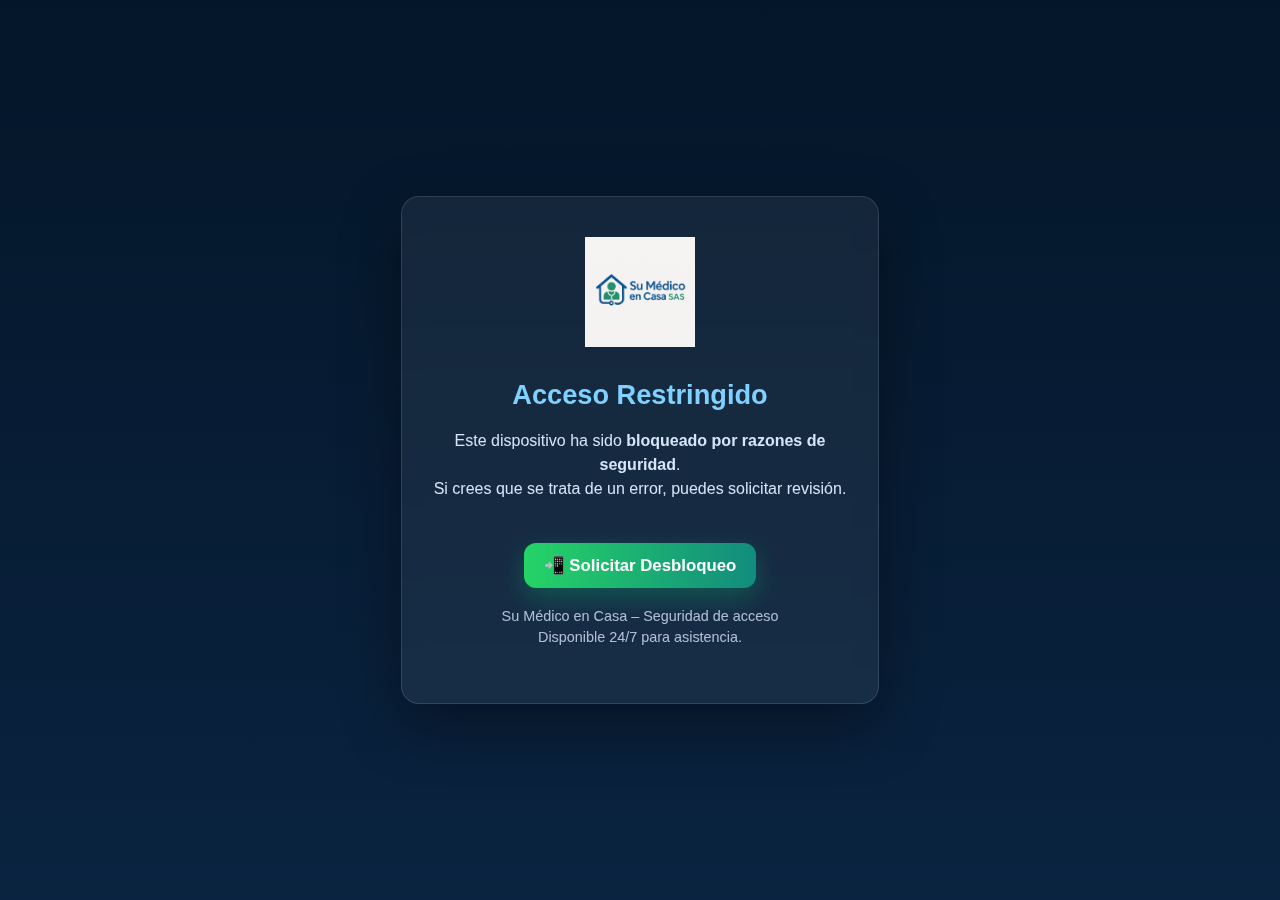
<file: bloqueado.html>
<!DOCTYPE html>
<html lang="es-CO">
<head>
  <meta charset="UTF-8">
  <meta name="viewport" content="width=device-width, initial-scale=1.0">
  <title>Acceso Restringido | Su Médico en Casa</title>

  <!-- Colores y estilo -->
  <style>
    body {
      margin: 0;
      padding: 0;
      background: linear-gradient(180deg, #041629, #0a2340);
      font-family: "Inter", Arial, sans-serif;
      display: flex;
      justify-content: center;
      align-items: center;
      min-height: 100vh;
      color: #e6eefb;
      text-align: center;
    }

    .card {
      background: rgba(255,255,255,0.06);
      border: 1px solid rgba(255,255,255,0.12);
      backdrop-filter: blur(10px);
      padding: 40px 28px;
      border-radius: 18px;
      width: 90%;
      max-width: 420px;
      box-shadow: 0 20px 60px rgba(0,0,0,0.4);
      animation: fadeIn 0.8s ease forwards;
    }

    @keyframes fadeIn {
      from { opacity: 0; transform: translateY(20px); }
      to { opacity: 1; transform: translateY(0); }
    }

    .logo {
      width: 110px;
      margin-bottom: 18px;
    }

    h1 {
      margin-top: 10px;
      font-size: 1.7rem;
      color: #7fd1ff;
      font-weight: 700;
    }

    p {
      margin-top: 12px;
      font-size: 1rem;
      color: #d6e4f7;
      line-height: 1.5;
    }

    .whatsapp-btn {
      margin-top: 26px;
      display: inline-flex;
      align-items: center;
      justify-content: center;
      padding: 12px 20px;
      background: linear-gradient(90deg, #25d366, #128c7e);
      color: white;
      font-weight: 600;
      border-radius: 12px;
      text-decoration: none;
      box-shadow: 0 10px 26px rgba(0,255,140,0.2);
      transition: transform 0.2s ease;
      font-size: 1.05rem;
    }

    .whatsapp-btn:hover {
      transform: translateY(-3px);
    }

    .contact {
      font-size: 0.9rem;
      margin-top: 18px;
      opacity: 0.8;
    }
  </style>
</head>

<body>

  <div class="card">
    <!-- Tu logo -->
    <img src="assets/img/logo2.png" alt="Logo Su Médico en Casa" class="logo">

    <h1>Acceso Restringido</h1>

    <p>
      Este dispositivo ha sido <strong>bloqueado por razones de seguridad</strong>.<br>
      Si crees que se trata de un error, puedes solicitar revisión.
    </p>

    <!-- Botón WhatsApp -->
    <a href="https://wa.me/573115688701?text=Hola,%20mi%20acceso%20fue%20bloqueado,%20por%20favor%20ayuda."
       class="whatsapp-btn"
       target="_blank">
      📲 Solicitar Desbloqueo
    </a>

    <p class="contact">
      Su Médico en Casa – Seguridad de acceso<br>
      Disponible 24/7 para asistencia.
    </p>
  </div>

</body>
</html>
</file>
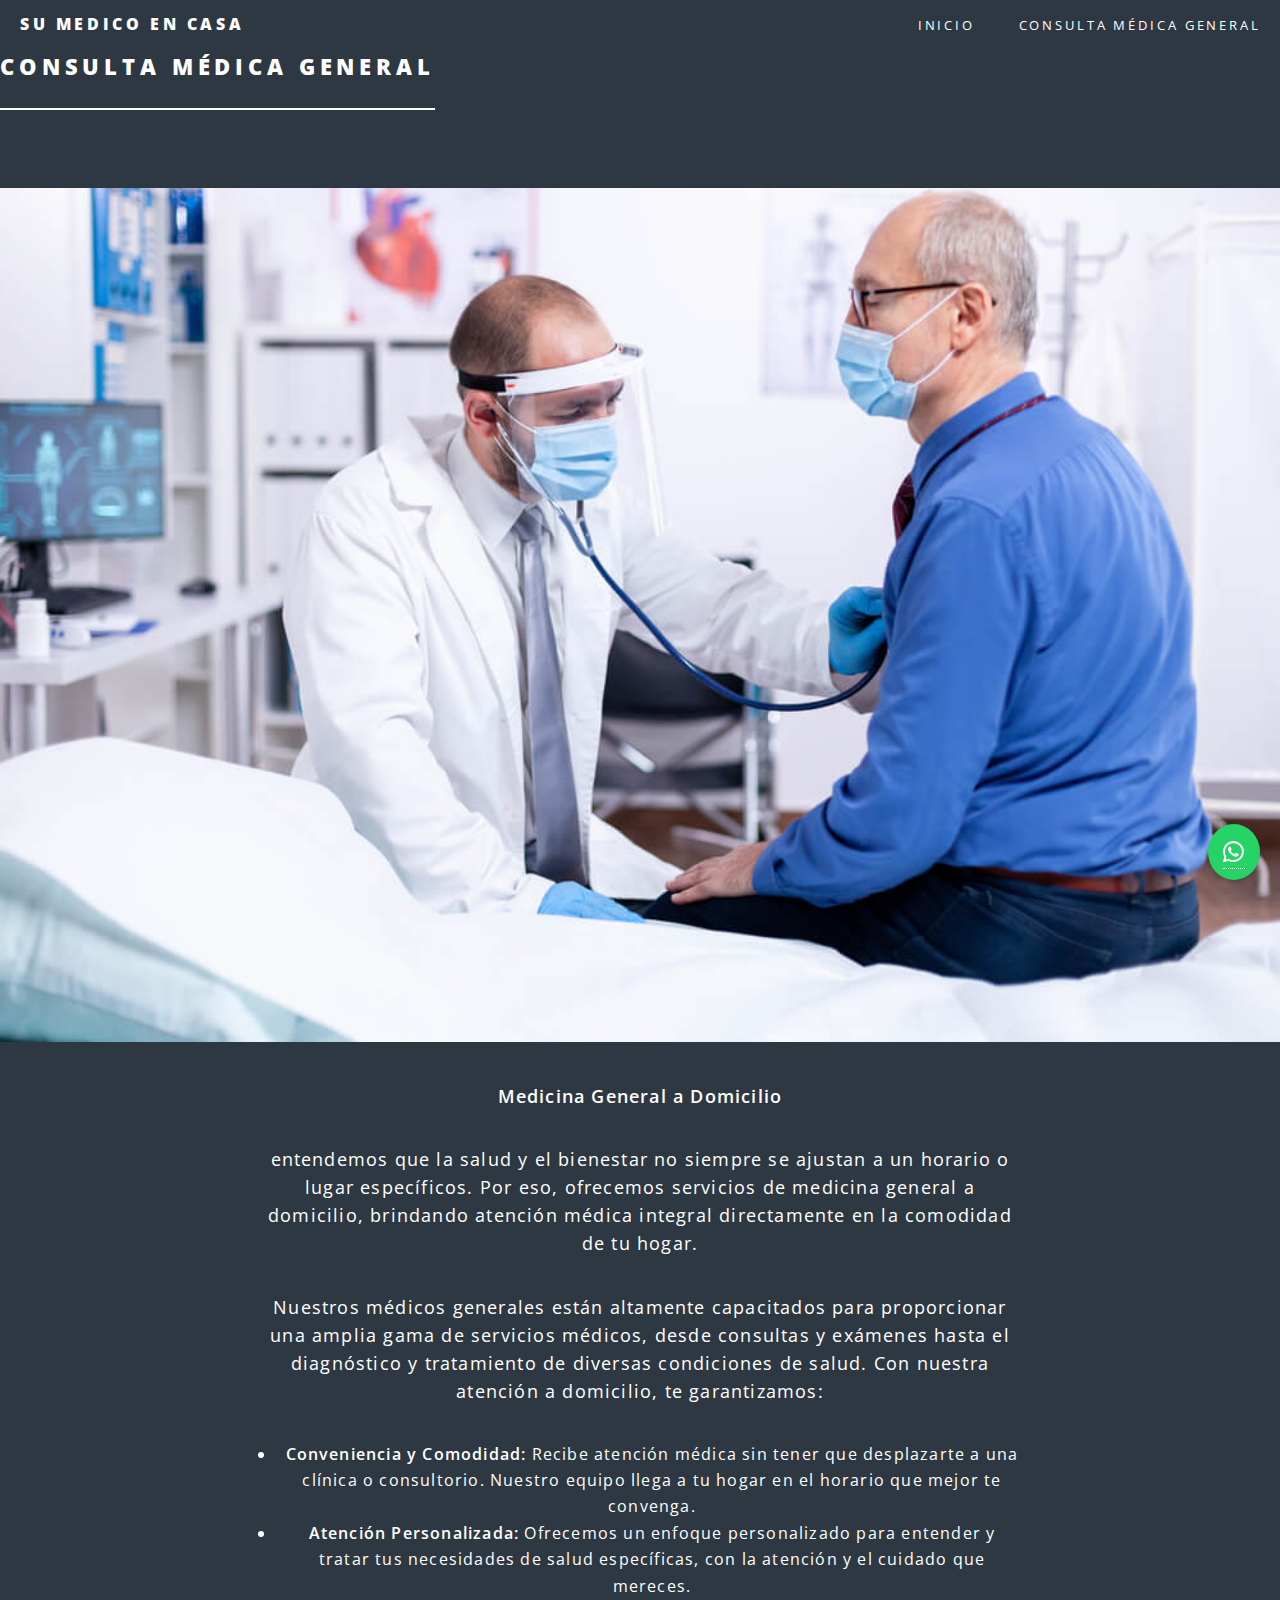
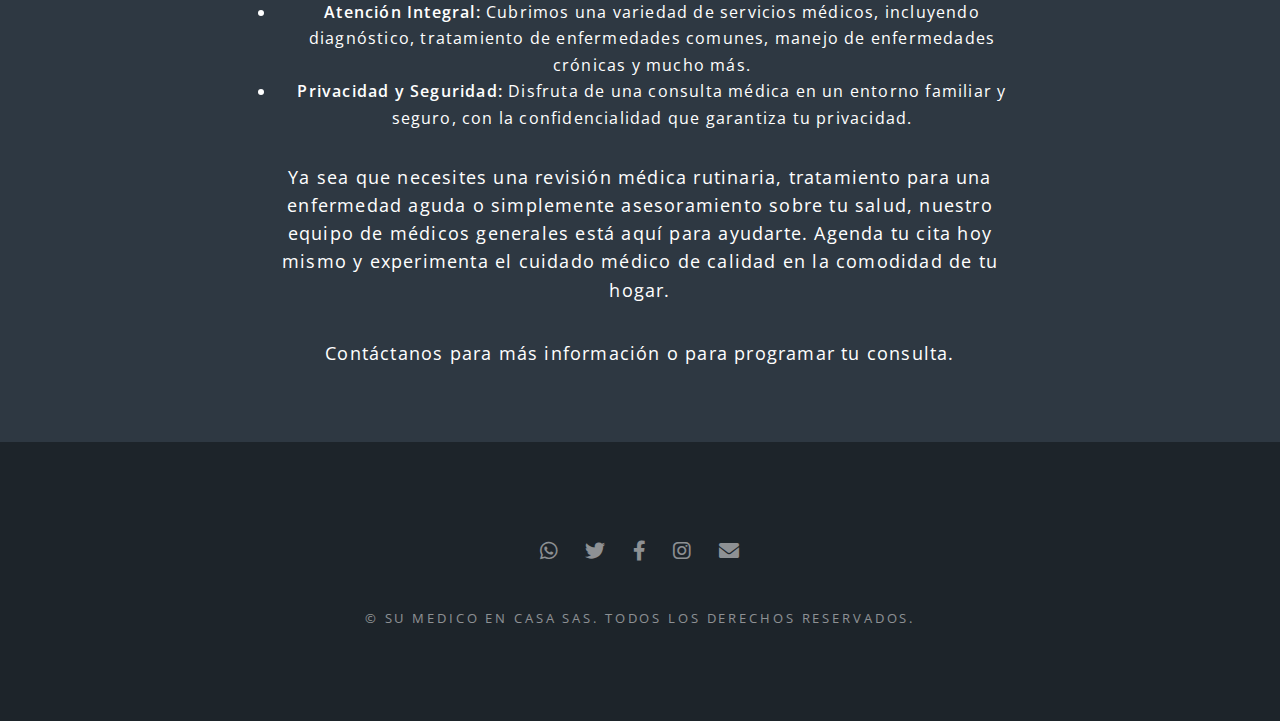
<file: consulta-medica.html>
<!DOCTYPE HTML>
<html>
<head>
    <title>Consulta Médica General</title>
    <meta charset="utf-8" />
    <meta name="viewport" content="width=device-width, initial-scale=1, user-scalable=no" />
    <link rel="stylesheet" href="assets/css/main.css" />
    <link rel="stylesheet" href="https://cdnjs.cloudflare.com/ajax/libs/font-awesome/6.0.0-beta3/css/all.min.css" />
    <noscript><link rel="stylesheet" href="assets/css/noscript.css" /></noscript>
    <style>
        /* Asegúrate de ajustar estos estilos según tu CSS principal */
        .full-width-img {
            width: 100%;
            height: auto;
            display: block;
        }
        .content {
            margin: 20px auto;
            max-width: 800px;
            padding: 20px;
            text-align: center;
        }
        .content h2 {
            margin-top: 20px;
            font-size: 2em;
        }
        .content p {
            line-height: 1.6;
            font-size: 1.1em;
        }
        .whatsapp-icon {
            position: fixed;
            bottom: 20px;
            right: 20px;
            background-color: #25D366;
            color: white;
            border-radius: 50%;
            padding: 15px;
            box-shadow: 0 2px 5px rgba(0,0,0,0.2);
            font-size: 24px;
            z-index: 1000;
        }
    </style>
</head>
<body>

    <!-- Page Wrapper -->
    <div id="page-wrapper">

        <!-- Header -->
        <header id="header">
            <h1><a href="index.html">Su Medico En Casa</a></h1>
            <nav id="nav">
                <ul>
                    <li><a href="index.html">Inicio</a></li>
                    <li><a href="consulta-medica.html">Consulta Médica General</a></li>

                </ul>
            </nav>
        </header>

        <!-- Main Content -->
        <section id="main">
            <div class="inner">
                <header class="major">
                    <h2>Consulta Médica General</h2>
                </header>
                <img src="images/pic07.jpg" alt="Consulta Médica General" class="full-width-img">
                <div class="content">
                    <p><strong>Medicina General a Domicilio</strong></p>
                    <p>entendemos que la salud y el bienestar no siempre se ajustan a un horario o lugar específicos. Por eso, ofrecemos servicios de medicina general a domicilio, brindando atención médica integral directamente en la comodidad de tu hogar.</p>
                    <p>Nuestros médicos generales están altamente capacitados para proporcionar una amplia gama de servicios médicos, desde consultas y exámenes hasta el diagnóstico y tratamiento de diversas condiciones de salud. Con nuestra atención a domicilio, te garantizamos:</p>
                    <ul>
                        <li><strong>Conveniencia y Comodidad:</strong> Recibe atención médica sin tener que desplazarte a una clínica o consultorio. Nuestro equipo llega a tu hogar en el horario que mejor te convenga.</li>
                        <li><strong>Atención Personalizada:</strong> Ofrecemos un enfoque personalizado para entender y tratar tus necesidades de salud específicas, con la atención y el cuidado que mereces.</li>
                        <li><strong>Atención Integral:</strong> Cubrimos una variedad de servicios médicos, incluyendo diagnóstico, tratamiento de enfermedades comunes, manejo de enfermedades crónicas y mucho más.</li>
                        <li><strong>Privacidad y Seguridad:</strong> Disfruta de una consulta médica en un entorno familiar y seguro, con la confidencialidad que garantiza tu privacidad.</li>
                    </ul>
                    <p>Ya sea que necesites una revisión médica rutinaria, tratamiento para una enfermedad aguda o simplemente asesoramiento sobre tu salud, nuestro equipo de médicos generales está aquí para ayudarte. Agenda tu cita hoy mismo y experimenta el cuidado médico de calidad en la comodidad de tu hogar.</p>
                    <p>Contáctanos para más información o para programar tu consulta.</p>
                </div>
            </div>
        </section>


<!-- Footer -->
<footer id="footer">
    <ul class="icons">
        <li><a href="https://wa.me/3004932405" class="icon brands fa-whatsapp" target="_blank"><span class="label">WhatsApp</span></a></li>
        <li><a href="#" class="icon brands fa-twitter"><span class="label">Twitter</span></a></li>
        <li><a href="#" class="icon brands fa-facebook-f"><span class="label">Facebook</span></a></li>
        <li><a href="https://www.instagram.com/su.medico.en.casa/" class="icon brands fa-instagram" target="_blank"><span class="label">Instagram</span></a></li>
        <li><a href="mailto:sumedicoencasajym@gmail.com" class="icon solid fa-envelope"><span class="label">Email</span></a></li>
    </ul>
    <ul class="copyright">
        <li>&copy; Su Medico En Casa SAS. Todos los derechos reservados.</li>
    </ul>
</footer>

        <!-- Icono flotante de WhatsApp -->
        <div class="whatsapp-icon">
            <a href="https://wa.me/3004932405" target="_blank"><i class="fab fa-whatsapp"></i></a>
        </div>

    </div>

    <!-- Scripts -->
    <script src="assets/js/jquery.min.js"></script>
    <script src="assets/js/jquery.scrollex.min.js"></script>
    <script src="assets/js/jquery.scrolly.min.js"></script>
    <script src="assets/js/browser.min.js"></script>
    <script src="assets/js/breakpoints.min.js"></script>
    <script src="assets/js/util.js"></script>
    <script src="assets/js/main.js"></script>

</body>
</html>
</file>
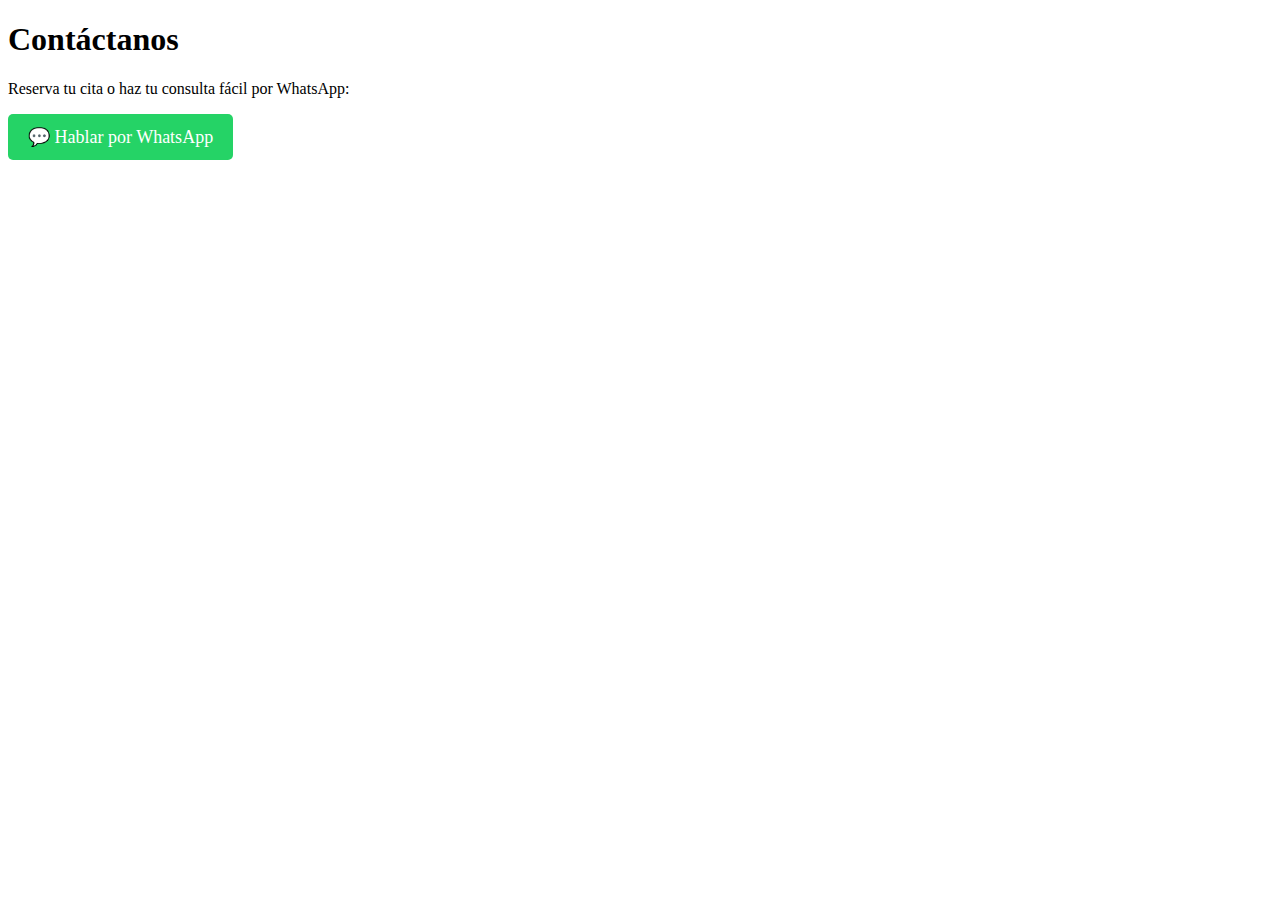
<file: contacto.html>
<!DOCTYPE html>
<html lang="es">
<head>
  <meta charset="UTF-8">
  <title>Contáctanos</title>
</head>
<body>
  <h1>Contáctanos</h1>

  <p>Reserva tu cita o haz tu consulta fácil por WhatsApp:</p>

  <a href="https://wa.me/573027307330" style="
    display: inline-block;
    background-color: #25D366;
    color: white;
    padding: 12px 20px;
    text-decoration: none;
    border-radius: 5px;
    font-size: 18px;
  ">💬 Hablar por WhatsApp</a>

</body>
</html>
</file>
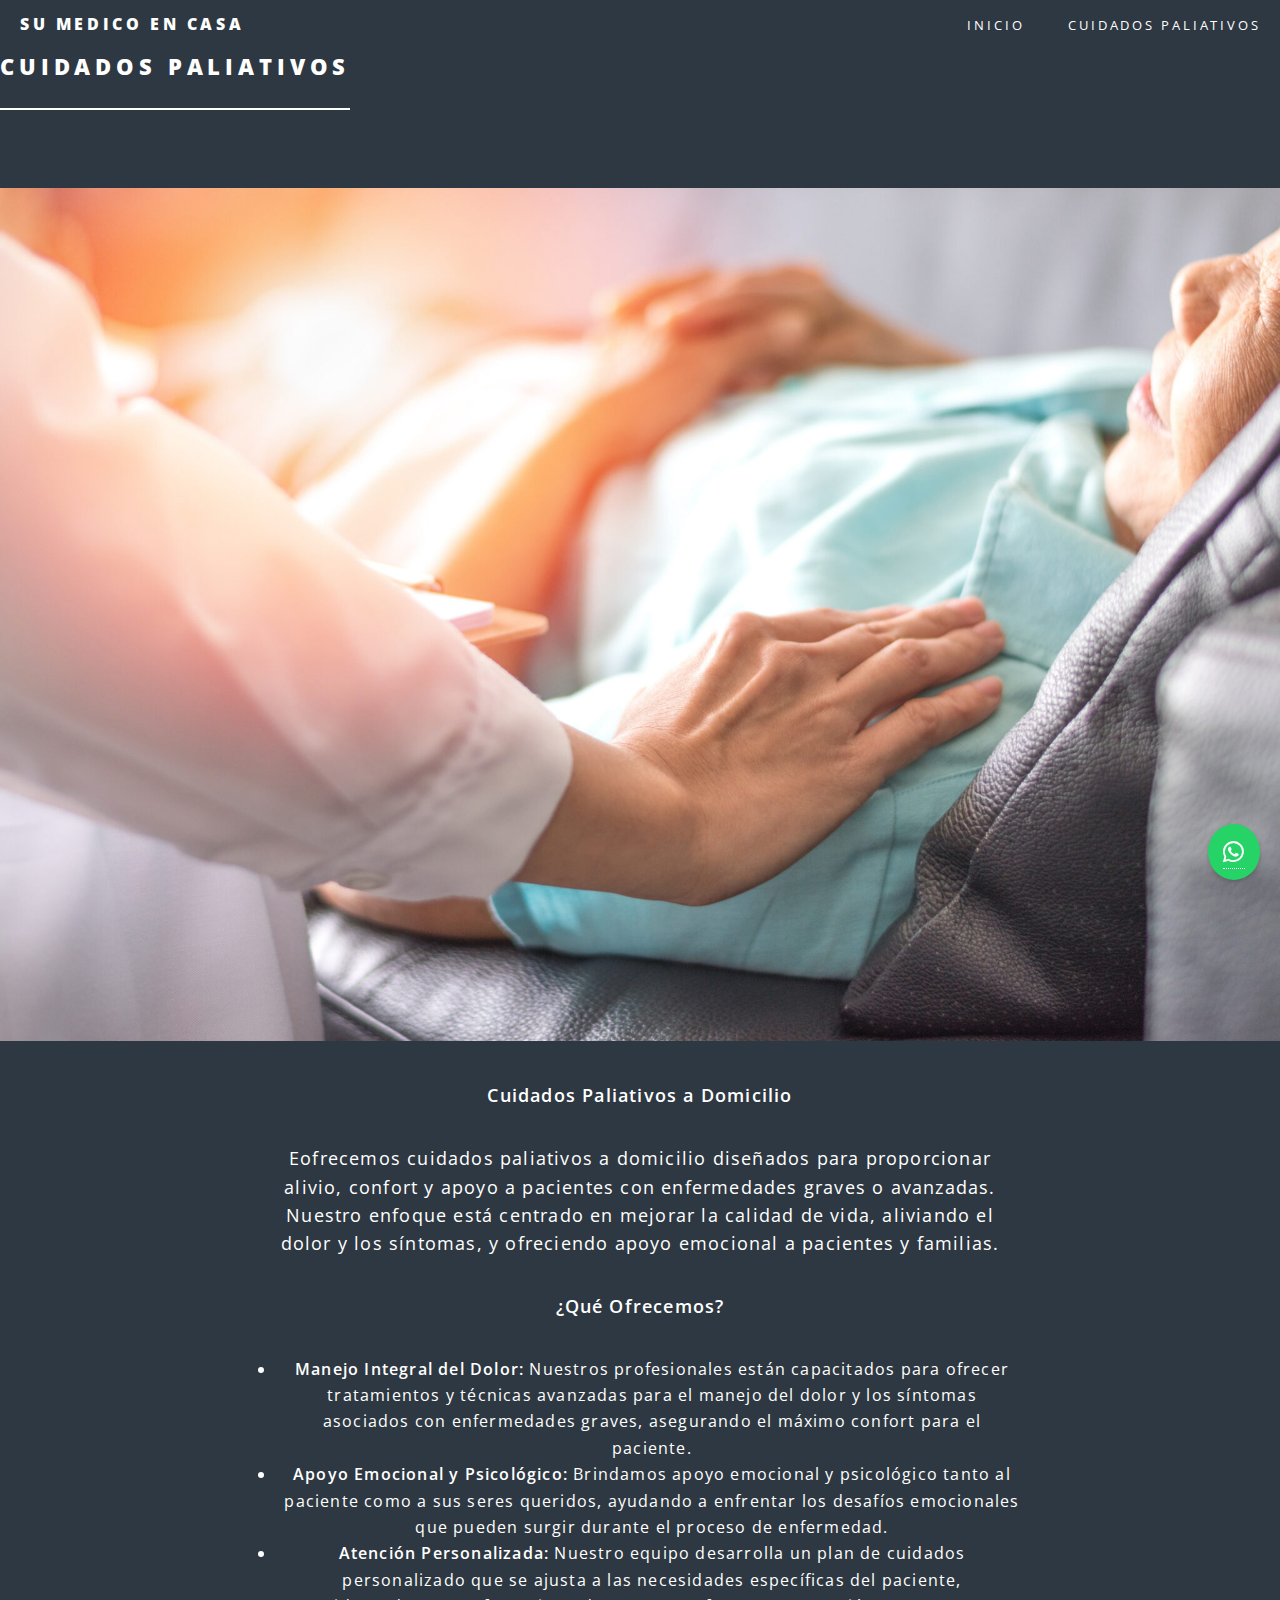
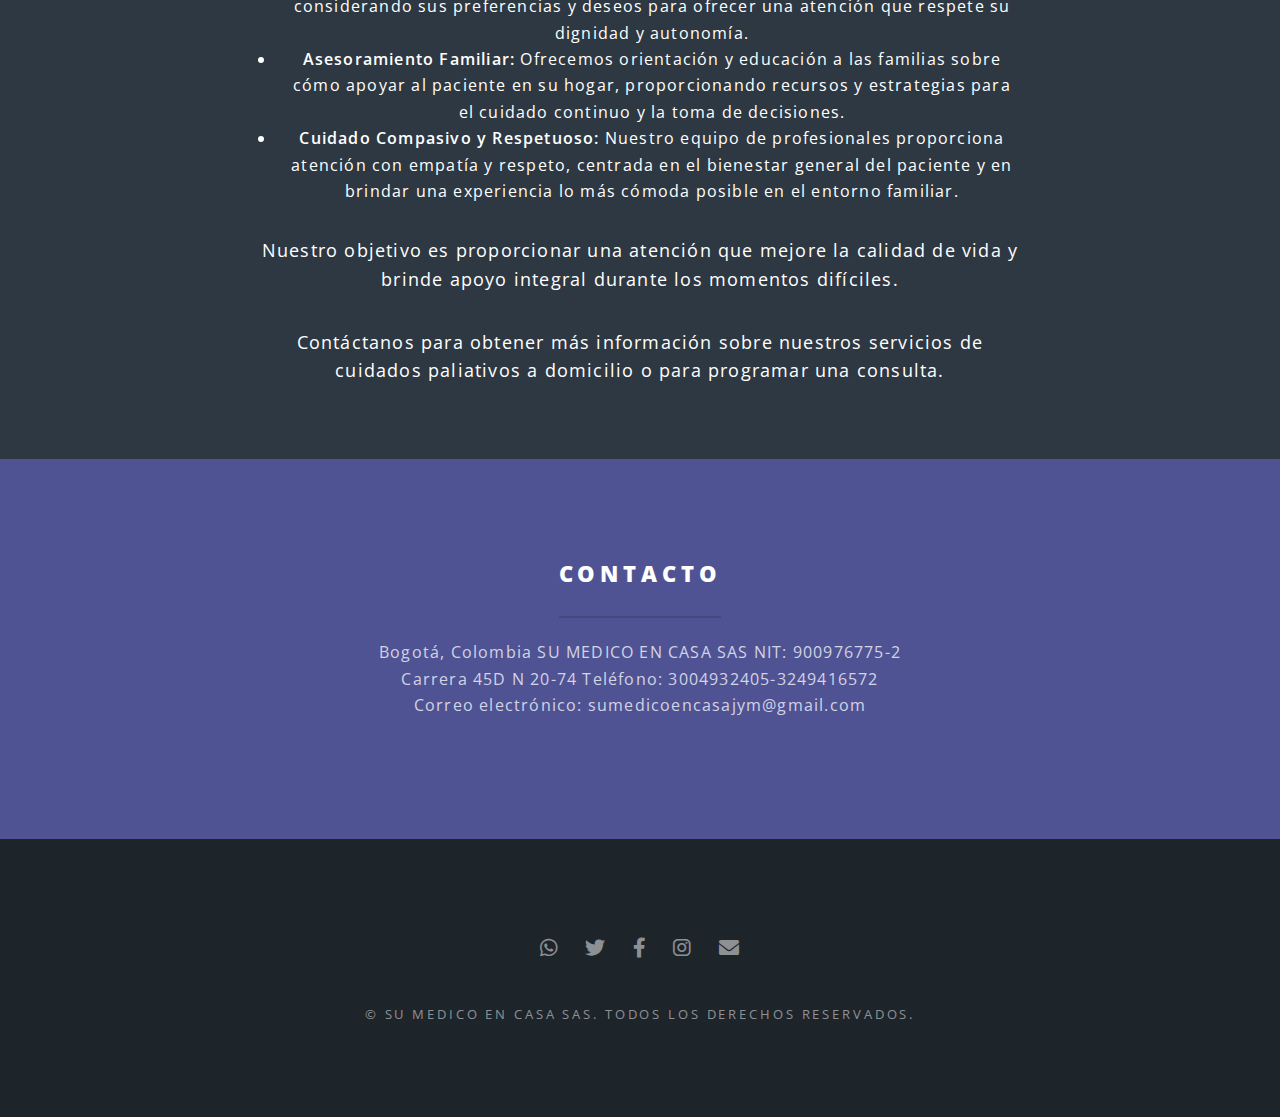
<file: cuidados-paliativos.html>
<!DOCTYPE HTML>
<html>
<head>
    <title>Cuidados Paliativos</title>
    <meta charset="utf-8" />
    <meta name="viewport" content="width=device-width, initial-scale=1, user-scalable=no" />
    <link rel="stylesheet" href="assets/css/main.css" />
    <link rel="stylesheet" href="https://cdnjs.cloudflare.com/ajax/libs/font-awesome/6.0.0-beta3/css/all.min.css" />
    <noscript><link rel="stylesheet" href="assets/css/noscript.css" /></noscript>
    <style>
        /* Asegúrate de ajustar estos estilos según tu CSS principal */
        .full-width-img {
            width: 100%;
            height: auto;
            display: block;
        }
        .content {
            margin: 20px auto;
            max-width: 800px;
            padding: 20px;
            text-align: center;
        }
        .content h2 {
            margin-top: 20px;
            font-size: 2em;
        }
        .content p {
            line-height: 1.6;
            font-size: 1.1em;
        }
        .whatsapp-icon {
            position: fixed;
            bottom: 20px;
            right: 20px;
            background-color: #25D366;
            color: white;
            border-radius: 50%;
            padding: 15px;
            box-shadow: 0 2px 5px rgba(0,0,0,0.2);
            font-size: 24px;
            z-index: 1000;
        }
    </style>
</head>
<body>

    <!-- Page Wrapper -->
    <div id="page-wrapper">

        <!-- Header -->
        <header id="header">
            <h1><a href="index.html">Su Medico En Casa</a></h1>
            <nav id="nav">
                <ul>
                    <li><a href="index.html">Inicio</a></li>
                    <li><a href="cuidados-paliativos.html">Cuidados Paliativos</a></li>

                </ul>
            </nav>
        </header>

        <!-- Main Content -->
        <section id="main">
            <div class="inner">
                <header class="major">
                    <h2>Cuidados Paliativos</h2>
                </header>
                <img src="images/pic10.jpg" alt="Cuidados Paliativos" class="full-width-img">
                <div class="content">
                    <p><strong>Cuidados Paliativos a Domicilio</strong></p>
                    <p>Eofrecemos cuidados paliativos a domicilio diseñados para proporcionar alivio, confort y apoyo a pacientes con enfermedades graves o avanzadas. Nuestro enfoque está centrado en mejorar la calidad de vida, aliviando el dolor y los síntomas, y ofreciendo apoyo emocional a pacientes y familias.</p>
                    <p><strong>¿Qué Ofrecemos?</strong></p>
                    <ul>
                        <li><strong>Manejo Integral del Dolor:</strong> Nuestros profesionales están capacitados para ofrecer tratamientos y técnicas avanzadas para el manejo del dolor y los síntomas asociados con enfermedades graves, asegurando el máximo confort para el paciente.</li>
                        <li><strong>Apoyo Emocional y Psicológico:</strong> Brindamos apoyo emocional y psicológico tanto al paciente como a sus seres queridos, ayudando a enfrentar los desafíos emocionales que pueden surgir durante el proceso de enfermedad.</li>
                        <li><strong>Atención Personalizada:</strong> Nuestro equipo desarrolla un plan de cuidados personalizado que se ajusta a las necesidades específicas del paciente, considerando sus preferencias y deseos para ofrecer una atención que respete su dignidad y autonomía.</li>
                        <li><strong>Asesoramiento Familiar:</strong> Ofrecemos orientación y educación a las familias sobre cómo apoyar al paciente en su hogar, proporcionando recursos y estrategias para el cuidado continuo y la toma de decisiones.</li>
                        <li><strong>Cuidado Compasivo y Respetuoso:</strong> Nuestro equipo de profesionales proporciona atención con empatía y respeto, centrada en el bienestar general del paciente y en brindar una experiencia lo más cómoda posible en el entorno familiar.</li>
                    </ul>
                    <p>Nuestro objetivo es proporcionar una atención que mejore la calidad de vida y brinde apoyo integral durante los momentos difíciles.</p>
                    <p>Contáctanos para obtener más información sobre nuestros servicios de cuidados paliativos a domicilio o para programar una consulta.</p>
                </div>
            </div>
        </section>

         <!-- Three -->
        <section id="three" class="wrapper style3 special">
            <div class="inner">
                <header class="major">
                    <h2>CONTACTO</h2>
                    <p>
                         Bogotá, Colombia  SU MEDICO EN CASA SAS NIT: 900976775-2<br>
                       Carrera 45D N 20-74  Teléfono: 3004932405-3249416572<br>
                        Correo electrónico: sumedicoencasajym@gmail.com
                    </p>
                </header>
            </div>
        </section>


<!-- Footer -->
<footer id="footer">
    <ul class="icons">
        <li><a href="https://wa.me/3249416572" class="icon brands fa-whatsapp" target="_blank"><span class="label">WhatsApp</span></a></li>
        <li><a href="#" class="icon brands fa-twitter"><span class="label">Twitter</span></a></li>
        <li><a href="#" class="icon brands fa-facebook-f"><span class="label">Facebook</span></a></li>
        <li><a href="https://www.instagram.com/su.medico.en.casa/" class="icon brands fa-instagram" target="_blank"><span class="label">Instagram</span></a></li>
        <li><a href="mailto:sumedicoencasajym@gmail.com" class="icon solid fa-envelope"><span class="label">Email</span></a></li>
    </ul>
    <ul class="copyright">
        <li>&copy; Su Medico En Casa SAS. Todos los derechos reservados.</li>
    </ul>
</footer>

        <!-- Icono flotante de WhatsApp -->
        <div class="whatsapp-icon">
            <a href="https://wa.me/3249416572" target="_blank"><i class="fab fa-whatsapp"></i></a>
        </div>

    </div>

    <!-- Scripts -->
    <script src="assets/js/jquery.min.js"></script>
    <script src="assets/js/jquery.scrollex.min.js"></script>
    <script src="assets/js/jquery.scrolly.min.js"></script>
    <script src="assets/js/browser.min.js"></script>
    <script src="assets/js/breakpoints.min.js"></script>
    <script src="assets/js/util.js"></script>
    <script src="assets/js/main.js"></script>
</body>
</html>
</file>
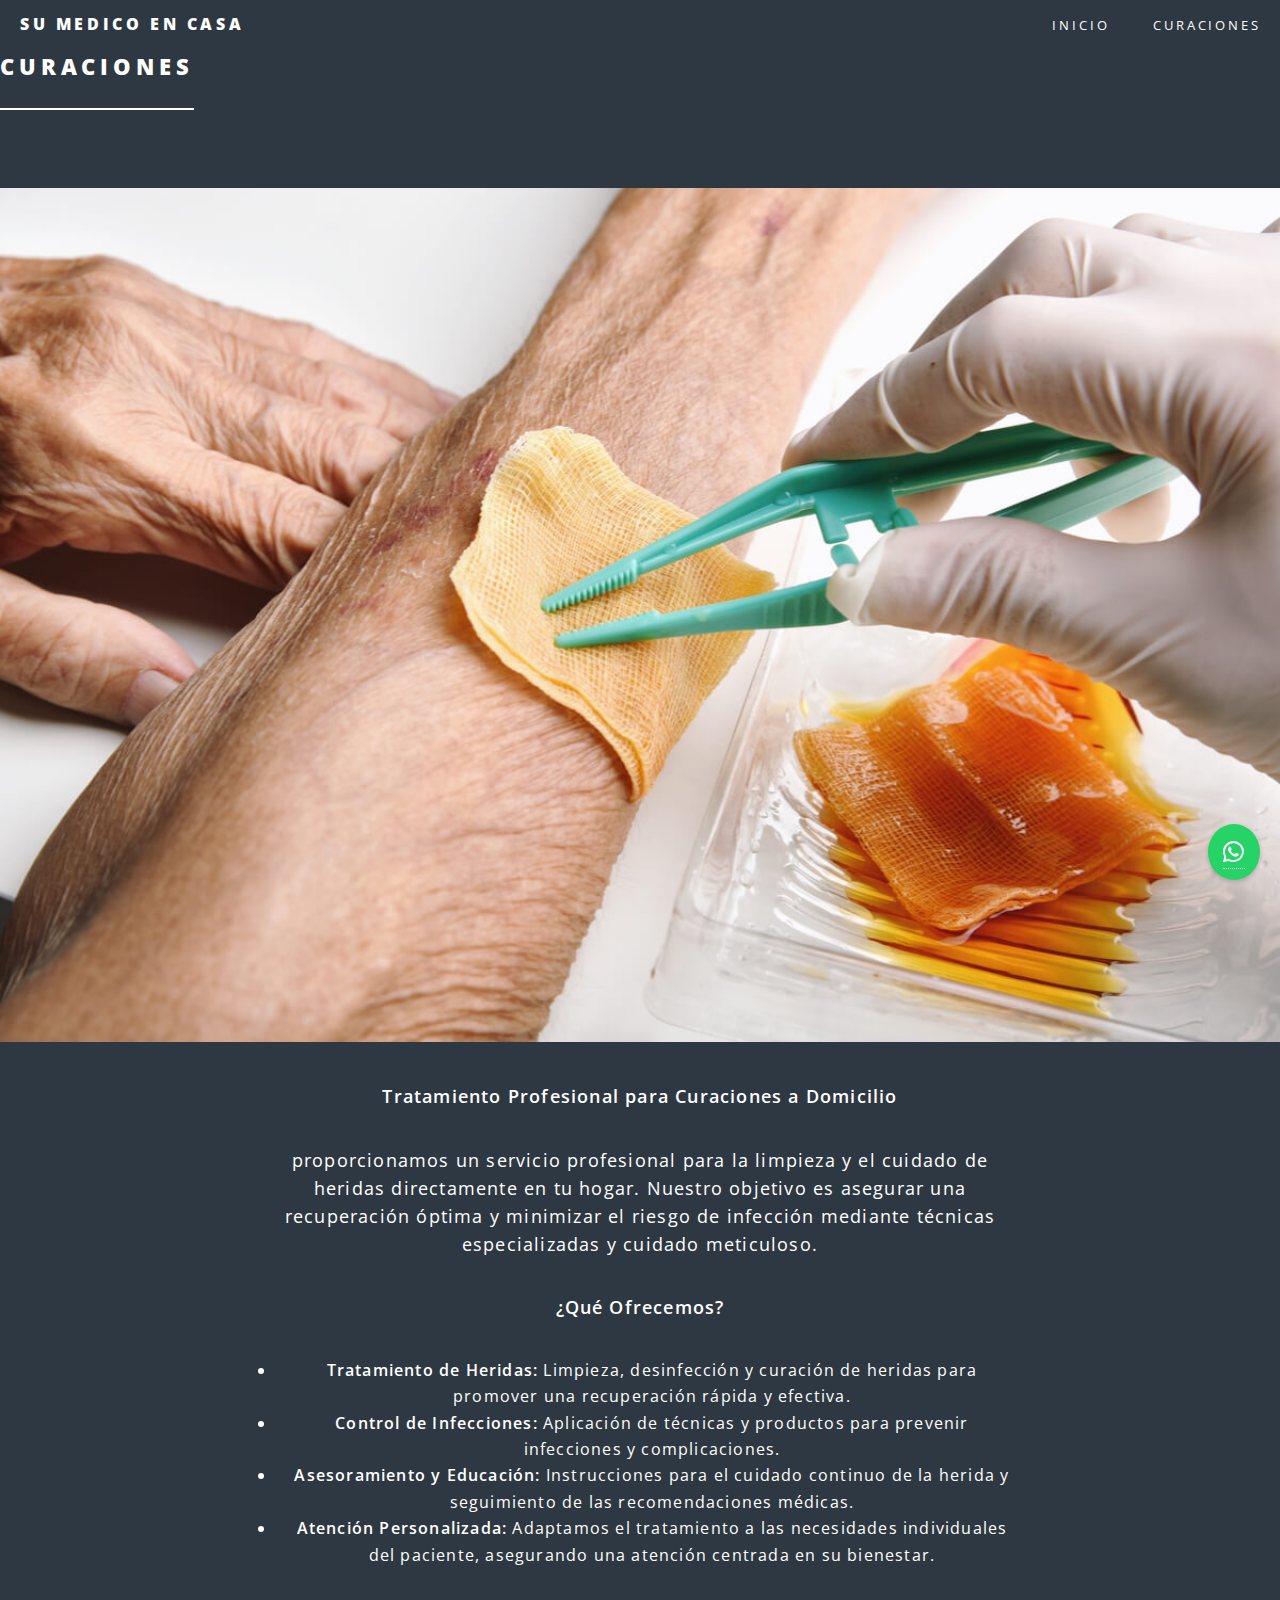
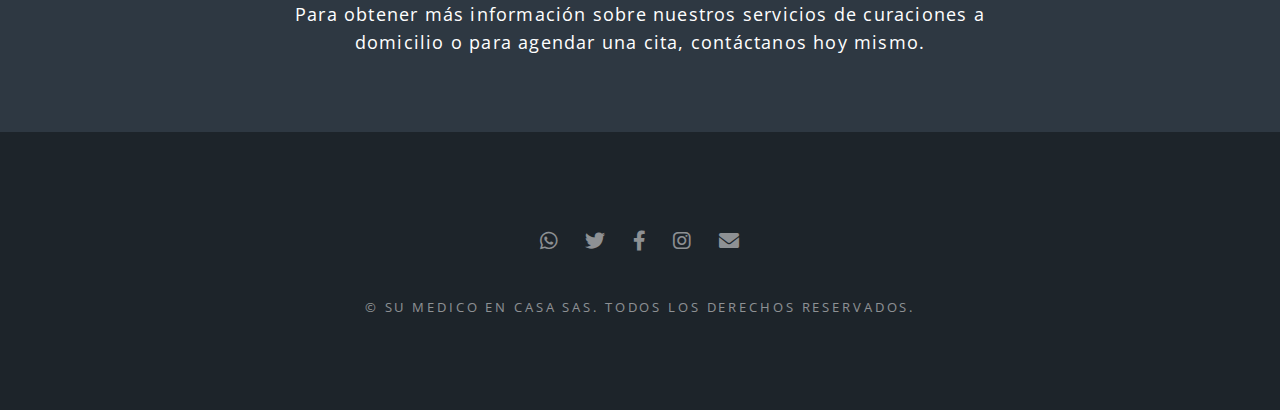
<file: curaciones.html>
<!DOCTYPE HTML>
<html>
<head>
    <title>Curaciones</title>
    <meta charset="utf-8" />
    <meta name="viewport" content="width=device-width, initial-scale=1, user-scalable=no" />
    <link rel="stylesheet" href="assets/css/main.css" />
    <link rel="stylesheet" href="https://cdnjs.cloudflare.com/ajax/libs/font-awesome/6.0.0-beta3/css/all.min.css" />
    <noscript><link rel="stylesheet" href="assets/css/noscript.css" /></noscript>
    <style>
        /* Asegúrate de ajustar estos estilos según tu CSS principal */
        .full-width-img {
            width: 100%;
            height: auto;
            display: block;
        }
        .content {
            margin: 20px auto;
            max-width: 800px;
            padding: 20px;
            text-align: center;
        }
        .content h2 {
            margin-top: 20px;
            font-size: 2em;
        }
        .content p {
            line-height: 1.6;
            font-size: 1.1em;
        }
        .whatsapp-icon {
            position: fixed;
            bottom: 20px;
            right: 20px;
            background-color: #25D366;
            color: white;
            border-radius: 50%;
            padding: 15px;
            box-shadow: 0 2px 5px rgba(0,0,0,0.2);
            font-size: 24px;
            z-index: 1000;
        }
    </style>
</head>
<body>

    <!-- Page Wrapper -->
    <div id="page-wrapper">

        <!-- Header -->
        <header id="header">
            <h1><a href="index.html">Su Medico En Casa</a></h1>
            <nav id="nav">
                <ul>
                    <li><a href="index.html">Inicio</a></li>

                    <li><a href="curaciones.html">Curaciones</a></li>
                </ul>
            </nav>
        </header>

        <!-- Main Content -->
        <section id="main">
            <div class="inner">
                <header class="major">
                    <h2>Curaciones</h2>
                </header>
                <img src="images/pic12.jpg" alt="Curaciones" class="full-width-img">
                <div class="content">
                    <p><strong>Tratamiento Profesional para Curaciones a Domicilio</strong></p>
                    <p>proporcionamos un servicio profesional para la limpieza y el cuidado de heridas directamente en tu hogar. Nuestro objetivo es asegurar una recuperación óptima y minimizar el riesgo de infección mediante técnicas especializadas y cuidado meticuloso.</p>
                    <p><strong>¿Qué Ofrecemos?</strong></p>
                    <ul>
                        <li><strong>Tratamiento de Heridas:</strong> Limpieza, desinfección y curación de heridas para promover una recuperación rápida y efectiva.</li>
                        <li><strong>Control de Infecciones:</strong> Aplicación de técnicas y productos para prevenir infecciones y complicaciones.</li>
                        <li><strong>Asesoramiento y Educación:</strong> Instrucciones para el cuidado continuo de la herida y seguimiento de las recomendaciones médicas.</li>
                        <li><strong>Atención Personalizada:</strong> Adaptamos el tratamiento a las necesidades individuales del paciente, asegurando una atención centrada en su bienestar.</li>
                    </ul>
                    <p>Para obtener más información sobre nuestros servicios de curaciones a domicilio o para agendar una cita, contáctanos hoy mismo.</p>
                </div>
            </div>
        </section>


<!-- Footer -->
<footer id="footer">
    <ul class="icons">
        <li><a href="https://wa.me/3004932405" class="icon brands fa-whatsapp" target="_blank"><span class="label">WhatsApp</span></a></li>
        <li><a href="#" class="icon brands fa-twitter"><span class="label">Twitter</span></a></li>
        <li><a href="#" class="icon brands fa-facebook-f"><span class="label">Facebook</span></a></li>
        <li><a href="https://www.instagram.com/su.medico.en.casa/" class="icon brands fa-instagram" target="_blank"><span class="label">Instagram</span></a></li>
        <li><a href="mailto:sumedicoencasajym@gmail.com" class="icon solid fa-envelope"><span class="label">Email</span></a></li>
    </ul>
    <ul class="copyright">
        <li>&copy; Su Medico En Casa SAS. Todos los derechos reservados.</li>
    </ul>
</footer>

        <!-- Icono flotante de WhatsApp -->
        <div class="whatsapp-icon">
            <a href="https://wa.me/3004932405" target="_blank"><i class="fab fa-whatsapp"></i></a>
        </div>

    </div>

    <!-- Scripts -->
    <script src="assets/js/jquery.min.js"></script>
    <script src="assets/js/jquery.scrollex.min.js"></script>
    <script src="assets/js/jquery.scrolly.min.js"></script>
    <script src="assets/js/browser.min.js"></script>
    <script src="assets/js/breakpoints.min.js"></script>
    <script src="assets/js/util.js"></script>
    <script src="assets/js/main.js"></script>

</body>
</html>
</file>
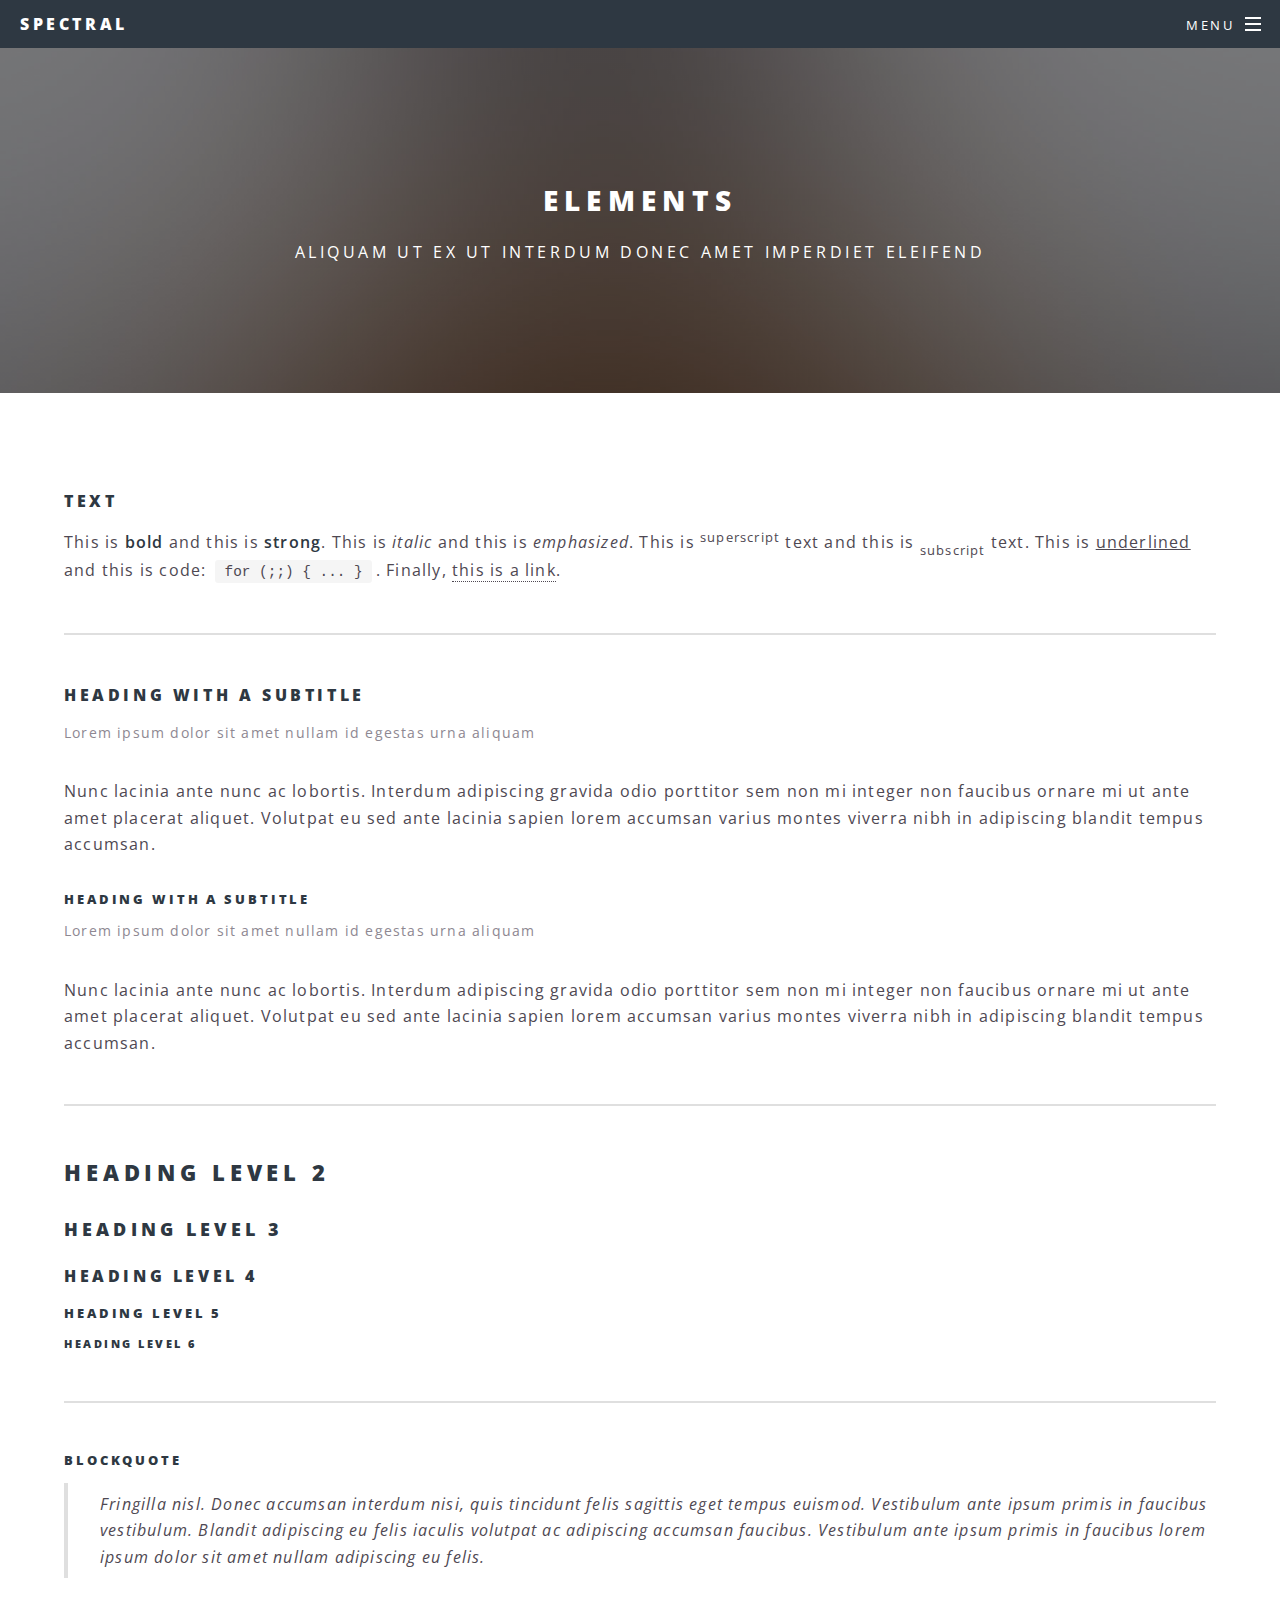
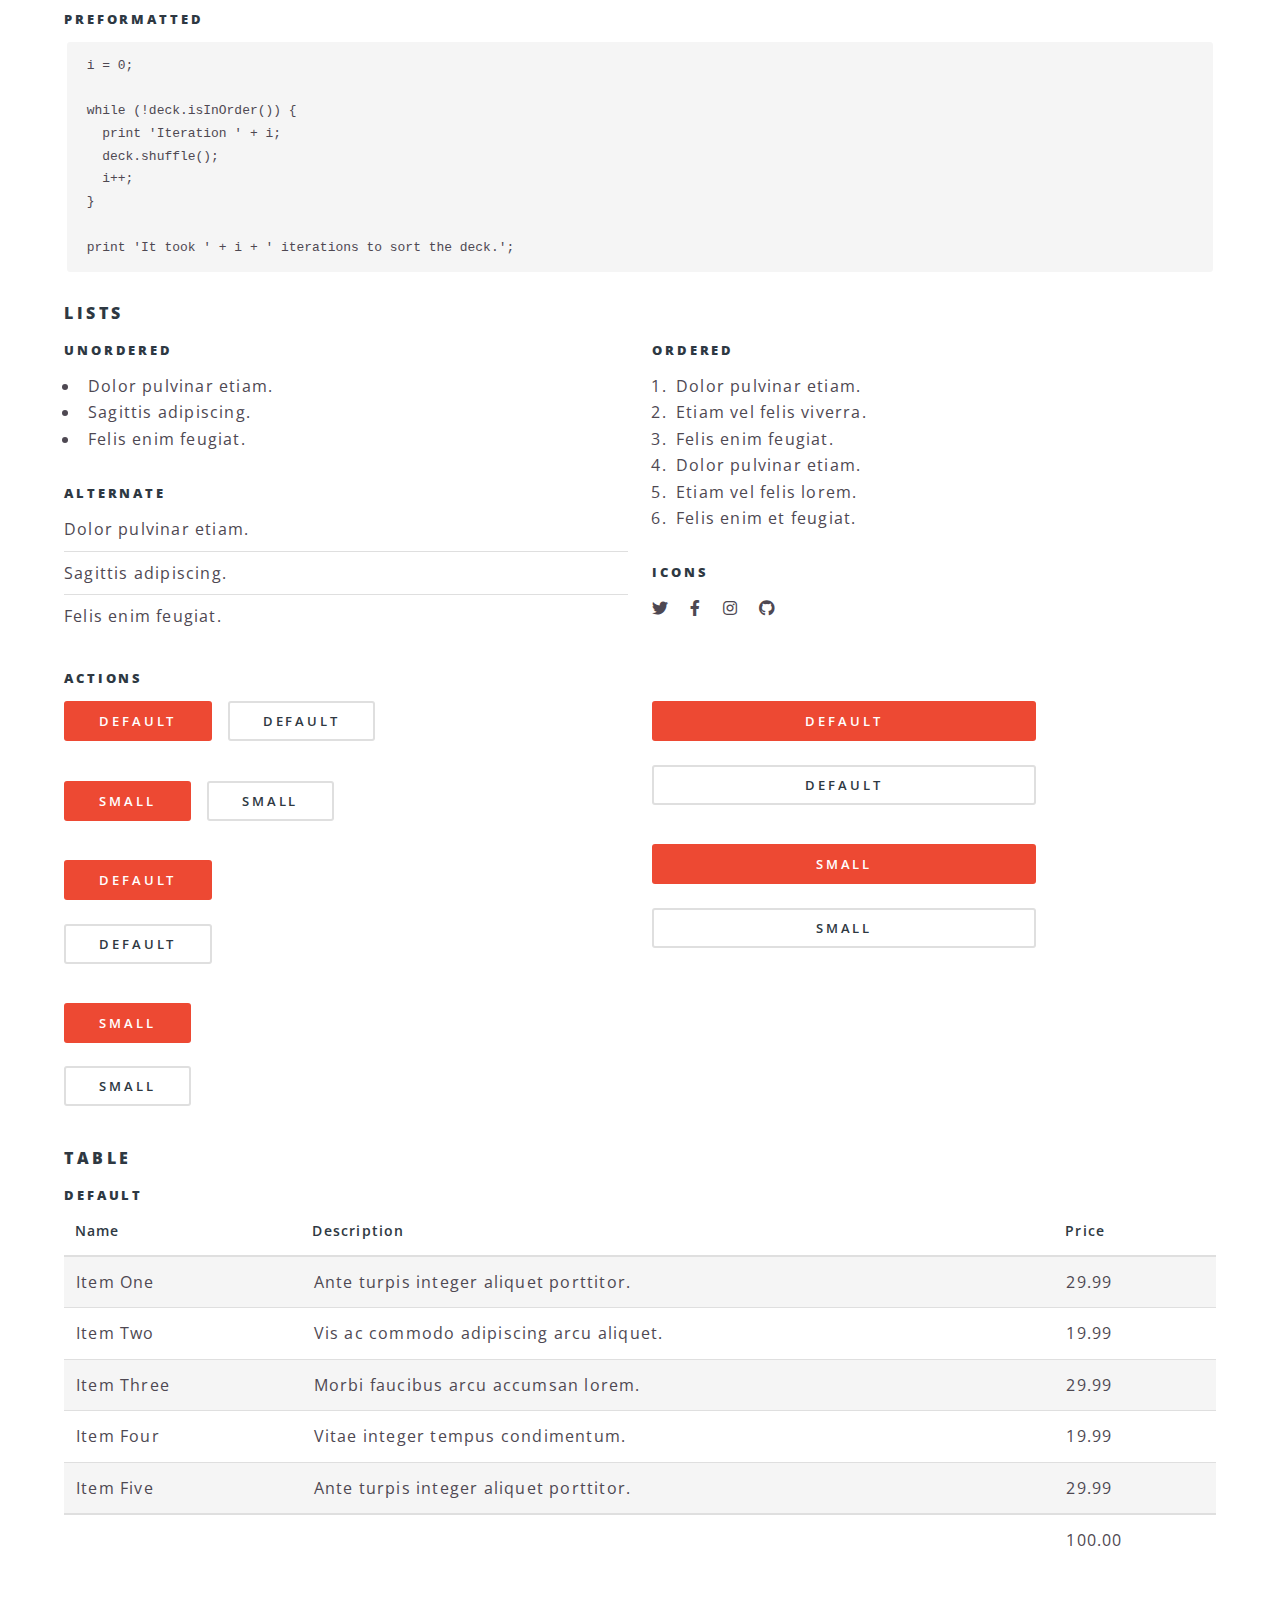
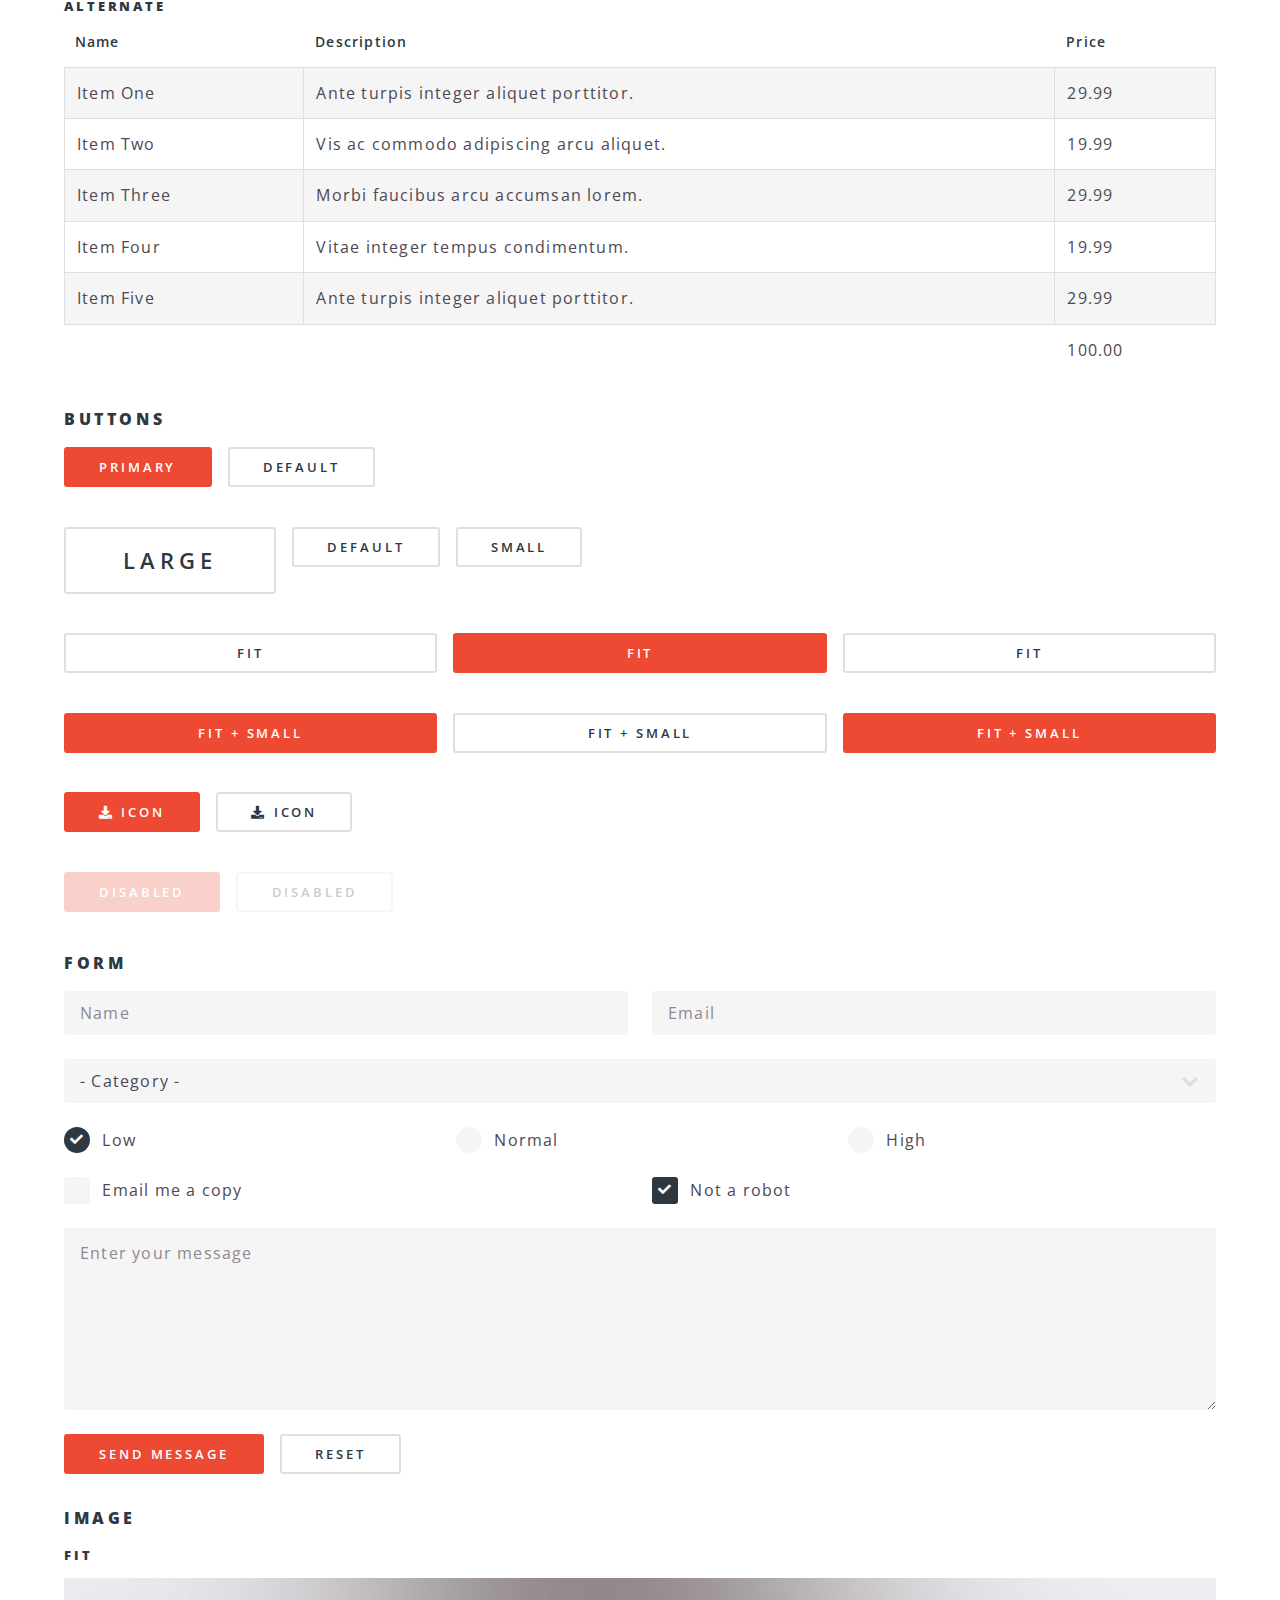
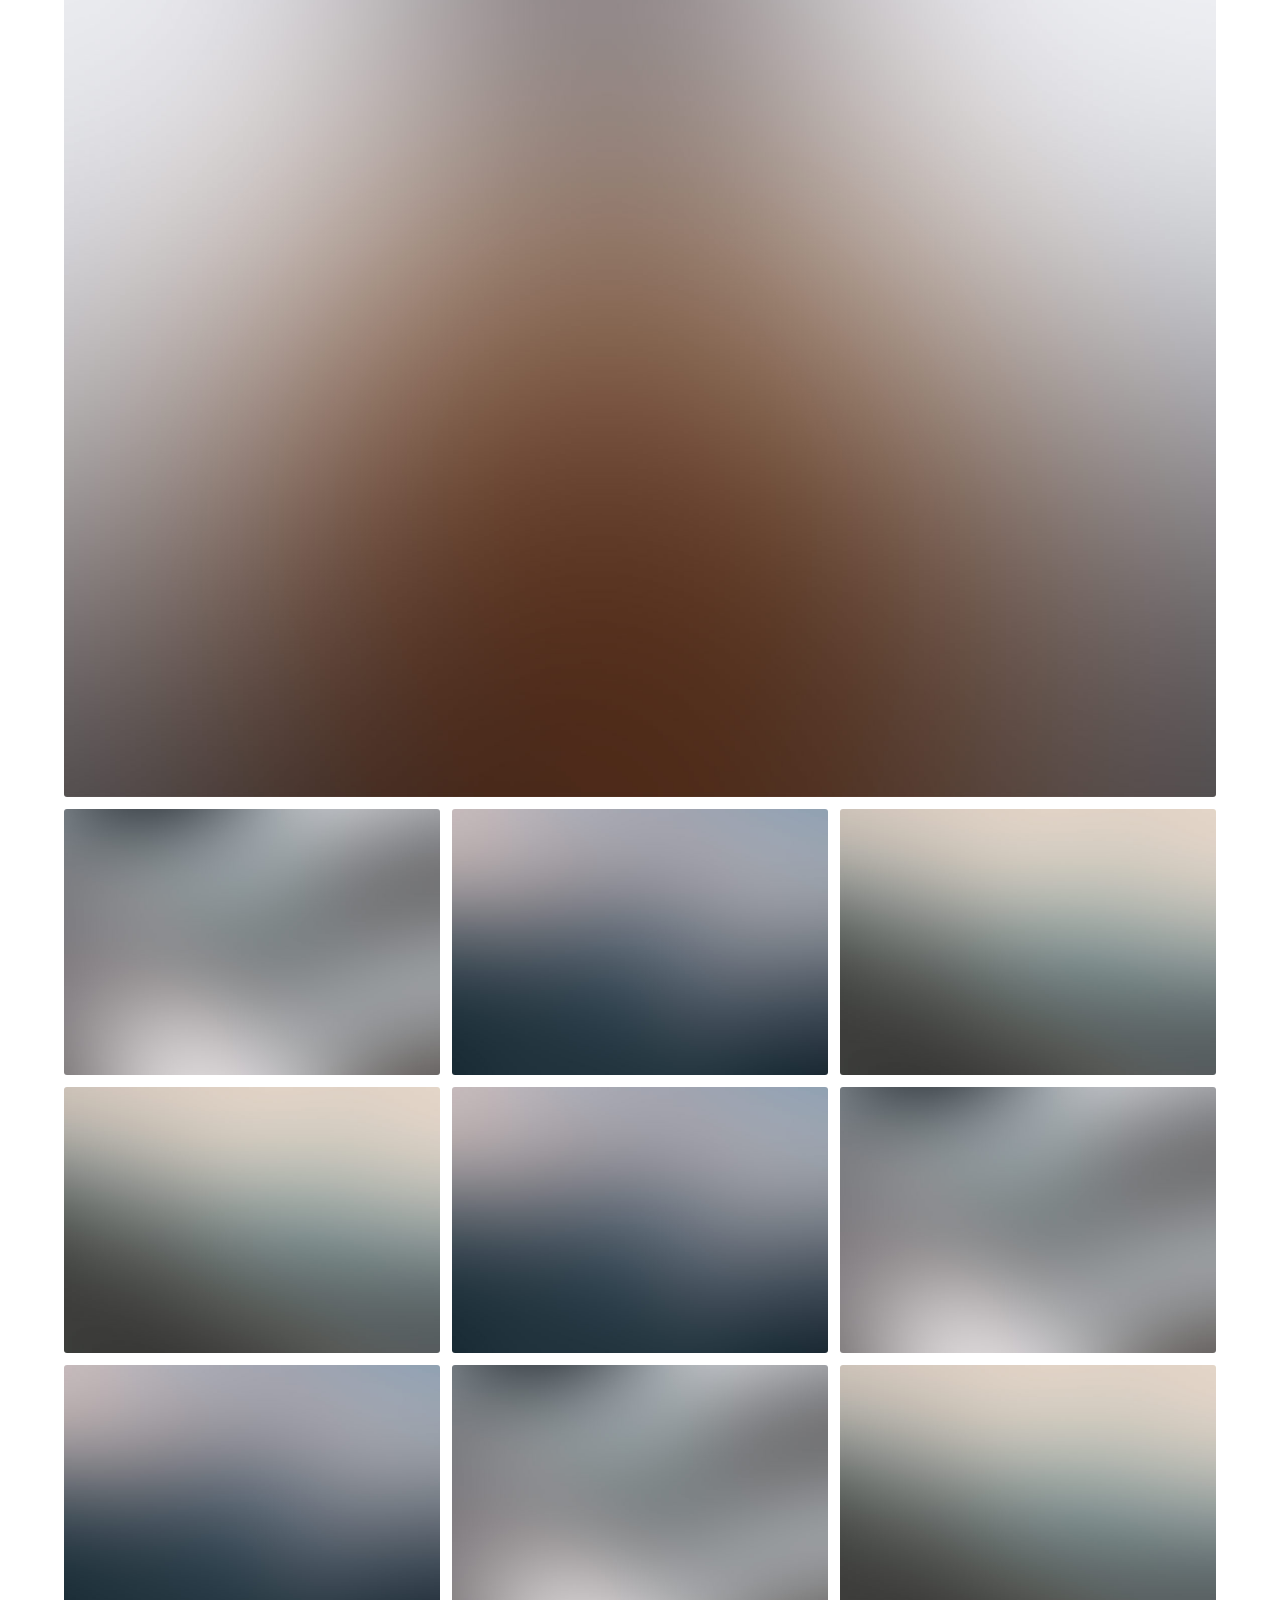
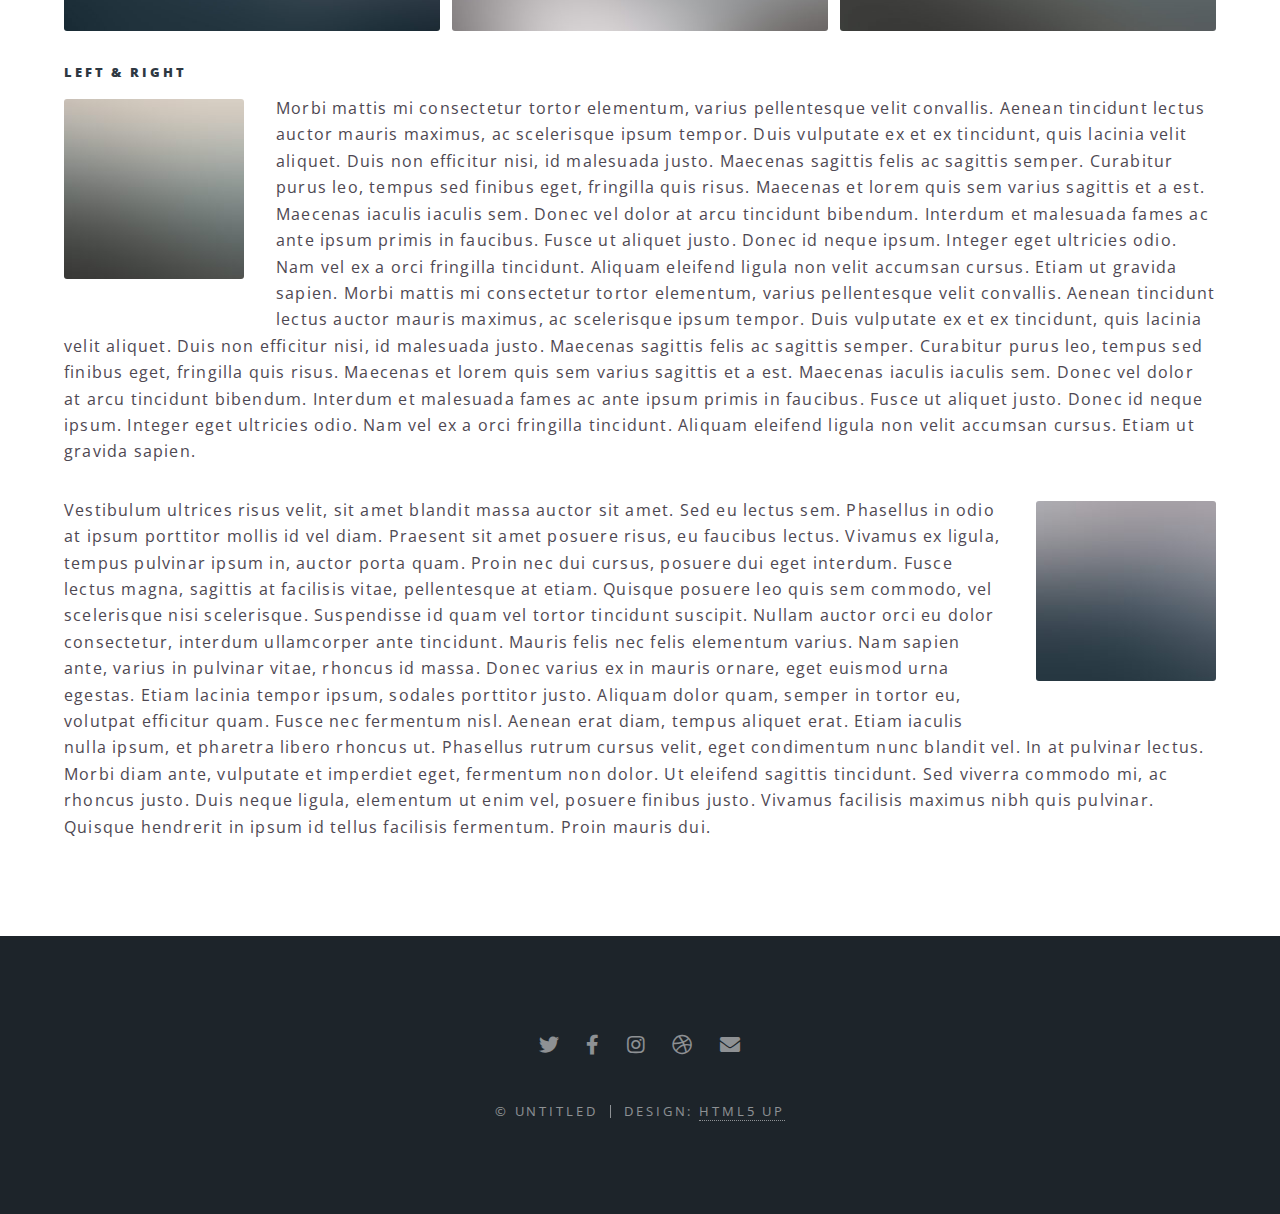
<file: elements.html>
<!DOCTYPE HTML>
<!--
	Spectral by HTML5 UP
	html5up.net | @ajlkn
	Free for personal and commercial use under the CCA 3.0 license (html5up.net/license)
-->
<html>
	<head>
		<title>Elements - Spectral by HTML5 UP</title>
		<meta charset="utf-8" />
		<meta name="viewport" content="width=device-width, initial-scale=1, user-scalable=no" />
		<link rel="stylesheet" href="assets/css/main.css" />
		<noscript><link rel="stylesheet" href="assets/css/noscript.css" /></noscript>
	</head>
	<body class="is-preload">

		<!-- Page Wrapper -->
			<div id="page-wrapper">

				<!-- Header -->
					<header id="header">
						<h1><a href="index.html">Spectral</a></h1>
						<nav id="nav">
							<ul>
								<li class="special">
									<a href="#menu" class="menuToggle"><span>Menu</span></a>
									<div id="menu">
										<ul>
											<li><a href="index.html">Home</a></li>
											<li><a href="generic.html">Generic</a></li>
											<li><a href="elements.html">Elements</a></li>
											<li><a href="#">Sign Up</a></li>
											<li><a href="#">Log In</a></li>
										</ul>
									</div>
								</li>
							</ul>
						</nav>
					</header>

				<!-- Main -->
					<article id="main">
						<header>
							<h2>Elements</h2>
							<p>Aliquam ut ex ut interdum donec amet imperdiet eleifend</p>
						</header>
						<section class="wrapper style5">
							<div class="inner">

								<section>
									<h4>Text</h4>
									<p>This is <b>bold</b> and this is <strong>strong</strong>. This is <i>italic</i> and this is <em>emphasized</em>.
									This is <sup>superscript</sup> text and this is <sub>subscript</sub> text.
									This is <u>underlined</u> and this is code: <code>for (;;) { ... }</code>. Finally, <a href="#">this is a link</a>.</p>
									<hr />
									<header>
										<h4>Heading with a Subtitle</h4>
										<p>Lorem ipsum dolor sit amet nullam id egestas urna aliquam</p>
									</header>
									<p>Nunc lacinia ante nunc ac lobortis. Interdum adipiscing gravida odio porttitor sem non mi integer non faucibus ornare mi ut ante amet placerat aliquet. Volutpat eu sed ante lacinia sapien lorem accumsan varius montes viverra nibh in adipiscing blandit tempus accumsan.</p>
									<header>
										<h5>Heading with a Subtitle</h5>
										<p>Lorem ipsum dolor sit amet nullam id egestas urna aliquam</p>
									</header>
									<p>Nunc lacinia ante nunc ac lobortis. Interdum adipiscing gravida odio porttitor sem non mi integer non faucibus ornare mi ut ante amet placerat aliquet. Volutpat eu sed ante lacinia sapien lorem accumsan varius montes viverra nibh in adipiscing blandit tempus accumsan.</p>
									<hr />
									<h2>Heading Level 2</h2>
									<h3>Heading Level 3</h3>
									<h4>Heading Level 4</h4>
									<h5>Heading Level 5</h5>
									<h6>Heading Level 6</h6>
									<hr />
									<h5>Blockquote</h5>
									<blockquote>Fringilla nisl. Donec accumsan interdum nisi, quis tincidunt felis sagittis eget tempus euismod. Vestibulum ante ipsum primis in faucibus vestibulum. Blandit adipiscing eu felis iaculis volutpat ac adipiscing accumsan faucibus. Vestibulum ante ipsum primis in faucibus lorem ipsum dolor sit amet nullam adipiscing eu felis.</blockquote>
									<h5>Preformatted</h5>
									<pre><code>i = 0;

while (!deck.isInOrder()) {
  print 'Iteration ' + i;
  deck.shuffle();
  i++;
}

print 'It took ' + i + ' iterations to sort the deck.';</code></pre>
								</section>

								<section>
									<h4>Lists</h4>
									<div class="row">
										<div class="col-6 col-12-medium">
											<h5>Unordered</h5>
											<ul>
												<li>Dolor pulvinar etiam.</li>
												<li>Sagittis adipiscing.</li>
												<li>Felis enim feugiat.</li>
											</ul>
											<h5>Alternate</h5>
											<ul class="alt">
												<li>Dolor pulvinar etiam.</li>
												<li>Sagittis adipiscing.</li>
												<li>Felis enim feugiat.</li>
											</ul>
										</div>
										<div class="col-6 col-12-medium">
											<h5>Ordered</h5>
											<ol>
												<li>Dolor pulvinar etiam.</li>
												<li>Etiam vel felis viverra.</li>
												<li>Felis enim feugiat.</li>
												<li>Dolor pulvinar etiam.</li>
												<li>Etiam vel felis lorem.</li>
												<li>Felis enim et feugiat.</li>
											</ol>
											<h5>Icons</h5>
											<ul class="icons">
												<li><a href="#" class="icon brands fa-twitter"><span class="label">Twitter</span></a></li>
												<li><a href="#" class="icon brands fa-facebook-f"><span class="label">Facebook</span></a></li>
												<li><a href="#" class="icon brands fa-instagram"><span class="label">Instagram</span></a></li>
												<li><a href="#" class="icon brands fa-github"><span class="label">Github</span></a></li>
											</ul>
										</div>
									</div>
									<h5>Actions</h5>
									<div class="row">
										<div class="col-6 col-12-medium">
											<ul class="actions">
												<li><a href="#" class="button primary">Default</a></li>
												<li><a href="#" class="button">Default</a></li>
											</ul>
											<ul class="actions small">
												<li><a href="#" class="button primary small">Small</a></li>
												<li><a href="#" class="button small">Small</a></li>
											</ul>
											<ul class="actions stacked">
												<li><a href="#" class="button primary">Default</a></li>
												<li><a href="#" class="button">Default</a></li>
											</ul>
											<ul class="actions stacked">
												<li><a href="#" class="button primary small">Small</a></li>
												<li><a href="#" class="button small">Small</a></li>
											</ul>
										</div>
										<div class="col-6 col-12-medium">
											<ul class="actions stacked">
												<li><a href="#" class="button primary fit">Default</a></li>
												<li><a href="#" class="button fit">Default</a></li>
											</ul>
											<ul class="actions stacked">
												<li><a href="#" class="button primary small fit">Small</a></li>
												<li><a href="#" class="button small fit">Small</a></li>
											</ul>
										</div>
									</div>
								</section>

								<section>
									<h4>Table</h4>
									<h5>Default</h5>
									<div class="table-wrapper">
										<table>
											<thead>
												<tr>
													<th>Name</th>
													<th>Description</th>
													<th>Price</th>
												</tr>
											</thead>
											<tbody>
												<tr>
													<td>Item One</td>
													<td>Ante turpis integer aliquet porttitor.</td>
													<td>29.99</td>
												</tr>
												<tr>
													<td>Item Two</td>
													<td>Vis ac commodo adipiscing arcu aliquet.</td>
													<td>19.99</td>
												</tr>
												<tr>
													<td>Item Three</td>
													<td> Morbi faucibus arcu accumsan lorem.</td>
													<td>29.99</td>
												</tr>
												<tr>
													<td>Item Four</td>
													<td>Vitae integer tempus condimentum.</td>
													<td>19.99</td>
												</tr>
												<tr>
													<td>Item Five</td>
													<td>Ante turpis integer aliquet porttitor.</td>
													<td>29.99</td>
												</tr>
											</tbody>
											<tfoot>
												<tr>
													<td colspan="2"></td>
													<td>100.00</td>
												</tr>
											</tfoot>
										</table>
									</div>

									<h5>Alternate</h5>
									<div class="table-wrapper">
										<table class="alt">
											<thead>
												<tr>
													<th>Name</th>
													<th>Description</th>
													<th>Price</th>
												</tr>
											</thead>
											<tbody>
												<tr>
													<td>Item One</td>
													<td>Ante turpis integer aliquet porttitor.</td>
													<td>29.99</td>
												</tr>
												<tr>
													<td>Item Two</td>
													<td>Vis ac commodo adipiscing arcu aliquet.</td>
													<td>19.99</td>
												</tr>
												<tr>
													<td>Item Three</td>
													<td> Morbi faucibus arcu accumsan lorem.</td>
													<td>29.99</td>
												</tr>
												<tr>
													<td>Item Four</td>
													<td>Vitae integer tempus condimentum.</td>
													<td>19.99</td>
												</tr>
												<tr>
													<td>Item Five</td>
													<td>Ante turpis integer aliquet porttitor.</td>
													<td>29.99</td>
												</tr>
											</tbody>
											<tfoot>
												<tr>
													<td colspan="2"></td>
													<td>100.00</td>
												</tr>
											</tfoot>
										</table>
									</div>
								</section>

								<section>
									<h4>Buttons</h4>
									<ul class="actions">
										<li><a href="#" class="button primary">Primary</a></li>
										<li><a href="#" class="button">Default</a></li>
									</ul>
									<ul class="actions">
										<li><a href="#" class="button large">Large</a></li>
										<li><a href="#" class="button">Default</a></li>
										<li><a href="#" class="button small">Small</a></li>
									</ul>
									<ul class="actions fit">
										<li><a href="#" class="button fit">Fit</a></li>
										<li><a href="#" class="button primary fit">Fit</a></li>
										<li><a href="#" class="button fit">Fit</a></li>
									</ul>
									<ul class="actions fit small">
										<li><a href="#" class="button primary fit small">Fit + Small</a></li>
										<li><a href="#" class="button fit small">Fit + Small</a></li>
										<li><a href="#" class="button primary fit small">Fit + Small</a></li>
									</ul>
									<ul class="actions">
										<li><a href="#" class="button primary icon solid fa-download">Icon</a></li>
										<li><a href="#" class="button icon solid fa-download">Icon</a></li>
									</ul>
									<ul class="actions">
										<li><span class="button primary disabled">Disabled</span></li>
										<li><span class="button disabled">Disabled</span></li>
									</ul>
								</section>

								<section>
									<h4>Form</h4>
									<form method="post" action="#">
										<div class="row gtr-uniform">
											<div class="col-6 col-12-xsmall">
												<input type="text" name="demo-name" id="demo-name" value="" placeholder="Name" />
											</div>
											<div class="col-6 col-12-xsmall">
												<input type="email" name="demo-email" id="demo-email" value="" placeholder="Email" />
											</div>
											<div class="col-12">
												<select name="demo-category" id="demo-category">
													<option value="">- Category -</option>
													<option value="1">Manufacturing</option>
													<option value="1">Shipping</option>
													<option value="1">Administration</option>
													<option value="1">Human Resources</option>
												</select>
											</div>
											<div class="col-4 col-12-small">
												<input type="radio" id="demo-priority-low" name="demo-priority" checked>
												<label for="demo-priority-low">Low</label>
											</div>
											<div class="col-4 col-12-small">
												<input type="radio" id="demo-priority-normal" name="demo-priority">
												<label for="demo-priority-normal">Normal</label>
											</div>
											<div class="col-4 col-12-small">
												<input type="radio" id="demo-priority-high" name="demo-priority">
												<label for="demo-priority-high">High</label>
											</div>
											<div class="col-6 col-12-small">
												<input type="checkbox" id="demo-copy" name="demo-copy">
												<label for="demo-copy">Email me a copy</label>
											</div>
											<div class="col-6 col-12-small">
												<input type="checkbox" id="demo-human" name="demo-human" checked>
												<label for="demo-human">Not a robot</label>
											</div>
											<div class="col-12">
												<textarea name="demo-message" id="demo-message" placeholder="Enter your message" rows="6"></textarea>
											</div>
											<div class="col-12">
												<ul class="actions">
													<li><input type="submit" value="Send Message" class="primary" /></li>
													<li><input type="reset" value="Reset" /></li>
												</ul>
											</div>
										</div>
									</form>
								</section>

								<section>
									<h4>Image</h4>
									<h5>Fit</h5>
									<div class="box alt">
										<div class="row gtr-50 gtr-uniform">
											<div class="col-12"><span class="image fit"><img src="images/banner.jpg" alt="" /></span></div>
											<div class="col-4"><span class="image fit"><img src="images/pic01.jpg" alt="" /></span></div>
											<div class="col-4"><span class="image fit"><img src="images/pic02.jpg" alt="" /></span></div>
											<div class="col-4"><span class="image fit"><img src="images/pic03.jpg" alt="" /></span></div>
											<div class="col-4"><span class="image fit"><img src="images/pic03.jpg" alt="" /></span></div>
											<div class="col-4"><span class="image fit"><img src="images/pic02.jpg" alt="" /></span></div>
											<div class="col-4"><span class="image fit"><img src="images/pic01.jpg" alt="" /></span></div>
											<div class="col-4"><span class="image fit"><img src="images/pic02.jpg" alt="" /></span></div>
											<div class="col-4"><span class="image fit"><img src="images/pic01.jpg" alt="" /></span></div>
											<div class="col-4"><span class="image fit"><img src="images/pic03.jpg" alt="" /></span></div>
										</div>
									</div>
									<h5>Left &amp; Right</h5>
									<p><span class="image left"><img src="images/pic04.jpg" alt="" /></span>Morbi mattis mi consectetur tortor elementum, varius pellentesque velit convallis. Aenean tincidunt lectus auctor mauris maximus, ac scelerisque ipsum tempor. Duis vulputate ex et ex tincidunt, quis lacinia velit aliquet. Duis non efficitur nisi, id malesuada justo. Maecenas sagittis felis ac sagittis semper. Curabitur purus leo, tempus sed finibus eget, fringilla quis risus. Maecenas et lorem quis sem varius sagittis et a est. Maecenas iaculis iaculis sem. Donec vel dolor at arcu tincidunt bibendum. Interdum et malesuada fames ac ante ipsum primis in faucibus. Fusce ut aliquet justo. Donec id neque ipsum. Integer eget ultricies odio. Nam vel ex a orci fringilla tincidunt. Aliquam eleifend ligula non velit accumsan cursus. Etiam ut gravida sapien. Morbi mattis mi consectetur tortor elementum, varius pellentesque velit convallis. Aenean tincidunt lectus auctor mauris maximus, ac scelerisque ipsum tempor. Duis vulputate ex et ex tincidunt, quis lacinia velit aliquet. Duis non efficitur nisi, id malesuada justo. Maecenas sagittis felis ac sagittis semper. Curabitur purus leo, tempus sed finibus eget, fringilla quis risus. Maecenas et lorem quis sem varius sagittis et a est. Maecenas iaculis iaculis sem. Donec vel dolor at arcu tincidunt bibendum. Interdum et malesuada fames ac ante ipsum primis in faucibus. Fusce ut aliquet justo. Donec id neque ipsum. Integer eget ultricies odio. Nam vel ex a orci fringilla tincidunt. Aliquam eleifend ligula non velit accumsan cursus. Etiam ut gravida sapien.</p>
									<p><span class="image right"><img src="images/pic05.jpg" alt="" /></span>Vestibulum ultrices risus velit, sit amet blandit massa auctor sit amet. Sed eu lectus sem. Phasellus in odio at ipsum porttitor mollis id vel diam. Praesent sit amet posuere risus, eu faucibus lectus. Vivamus ex ligula, tempus pulvinar ipsum in, auctor porta quam. Proin nec dui cursus, posuere dui eget interdum. Fusce lectus magna, sagittis at facilisis vitae, pellentesque at etiam. Quisque posuere leo quis sem commodo, vel scelerisque nisi scelerisque. Suspendisse id quam vel tortor tincidunt suscipit. Nullam auctor orci eu dolor consectetur, interdum ullamcorper ante tincidunt. Mauris felis nec felis elementum varius. Nam sapien ante, varius in pulvinar vitae, rhoncus id massa. Donec varius ex in mauris ornare, eget euismod urna egestas. Etiam lacinia tempor ipsum, sodales porttitor justo. Aliquam dolor quam, semper in tortor eu, volutpat efficitur quam. Fusce nec fermentum nisl. Aenean erat diam, tempus aliquet erat. Etiam iaculis nulla ipsum, et pharetra libero rhoncus ut. Phasellus rutrum cursus velit, eget condimentum nunc blandit vel. In at pulvinar lectus. Morbi diam ante, vulputate et imperdiet eget, fermentum non dolor. Ut eleifend sagittis tincidunt. Sed viverra commodo mi, ac rhoncus justo. Duis neque ligula, elementum ut enim vel, posuere finibus justo. Vivamus facilisis maximus nibh quis pulvinar. Quisque hendrerit in ipsum id tellus facilisis fermentum. Proin mauris dui.</p>
								</section>

							</div>
						</section>
					</article>

				<!-- Footer -->
					<footer id="footer">
						<ul class="icons">
							<li><a href="#" class="icon brands fa-twitter"><span class="label">Twitter</span></a></li>
							<li><a href="#" class="icon brands fa-facebook-f"><span class="label">Facebook</span></a></li>
							<li><a href="#" class="icon brands fa-instagram"><span class="label">Instagram</span></a></li>
							<li><a href="#" class="icon brands fa-dribbble"><span class="label">Dribbble</span></a></li>
							<li><a href="#" class="icon solid fa-envelope"><span class="label">Email</span></a></li>
						</ul>
						<ul class="copyright">
							<li>&copy; Untitled</li><li>Design: <a href="http://html5up.net">HTML5 UP</a></li>
						</ul>
					</footer>

			</div>

		<!-- Scripts -->
			<script src="assets/js/jquery.min.js"></script>
			<script src="assets/js/jquery.scrollex.min.js"></script>
			<script src="assets/js/jquery.scrolly.min.js"></script>
			<script src="assets/js/browser.min.js"></script>
			<script src="assets/js/breakpoints.min.js"></script>
			<script src="assets/js/util.js"></script>
			<script src="assets/js/main.js"></script>

	</body>
</html>
</file>
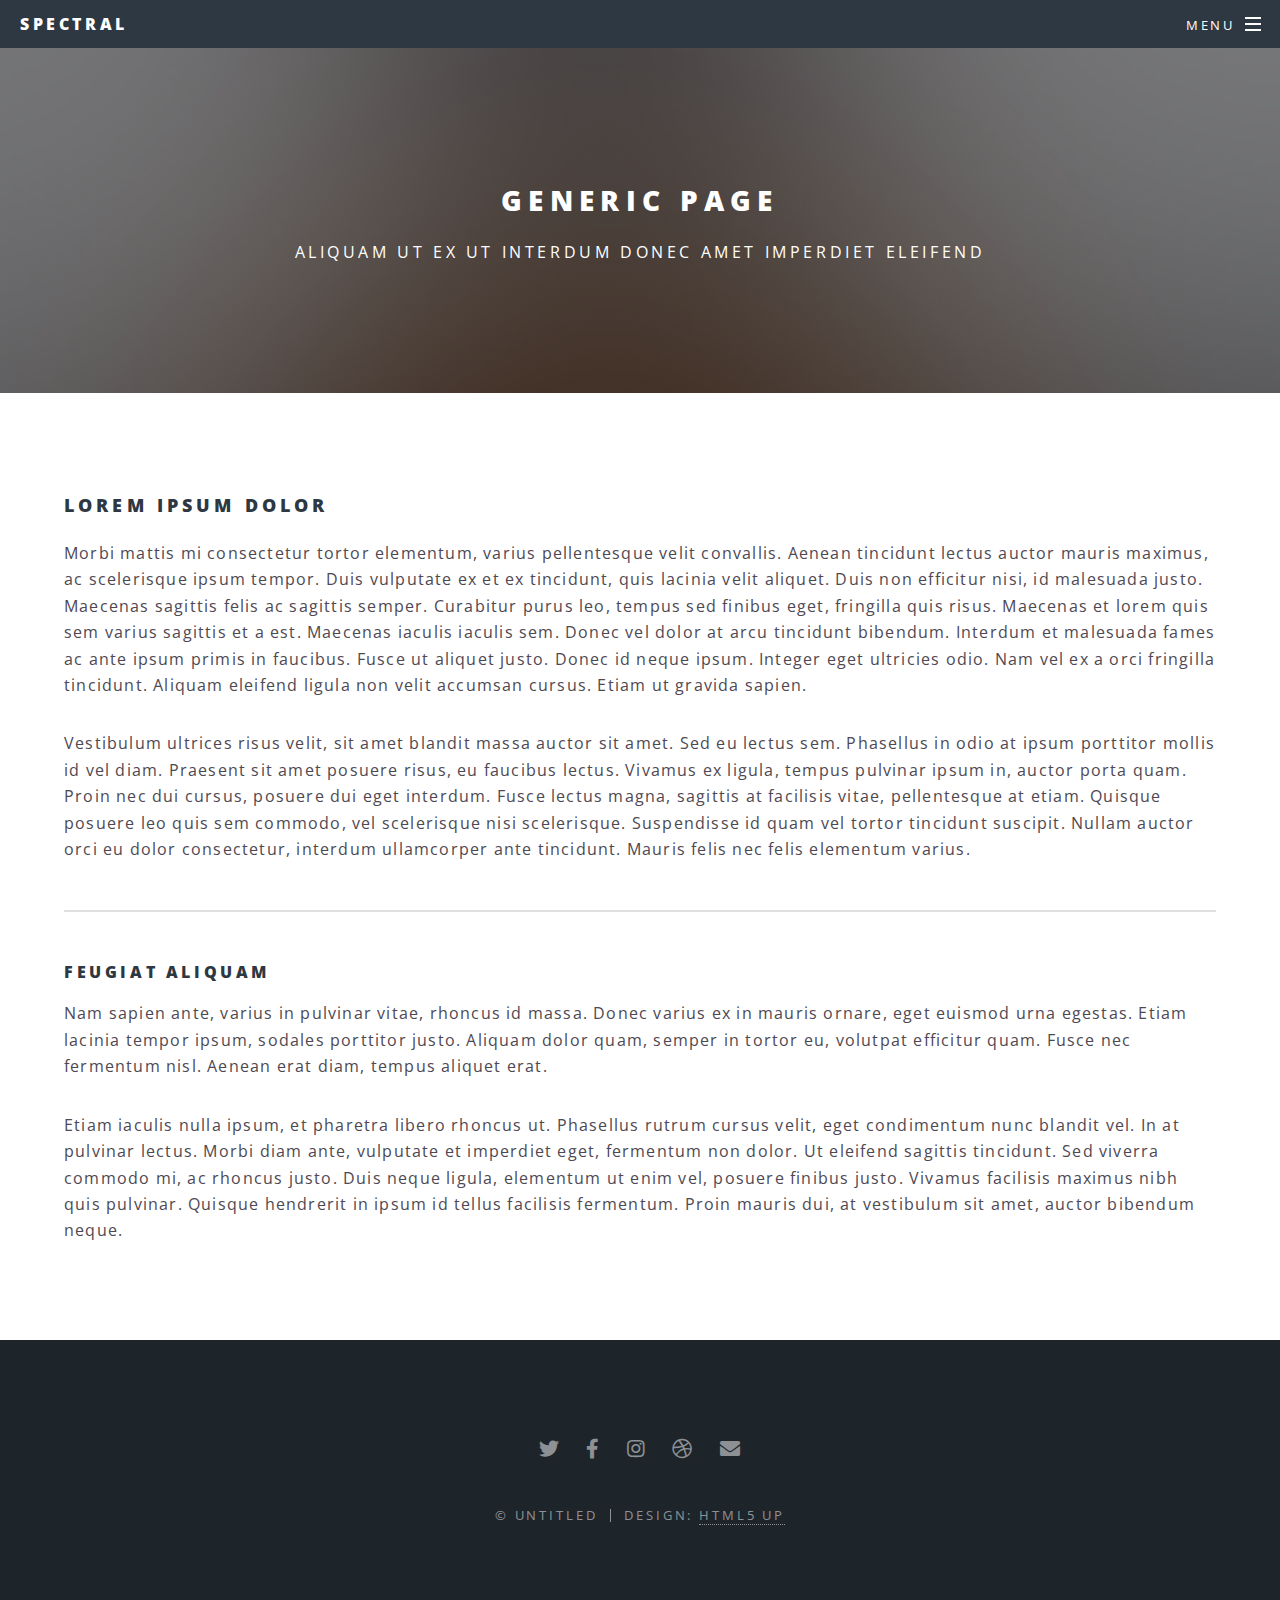
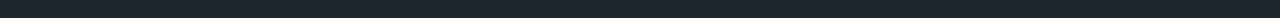
<file: generic.html>
<!DOCTYPE HTML>
<!--
	Spectral by HTML5 UP
	html5up.net | @ajlkn
	Free for personal and commercial use under the CCA 3.0 license (html5up.net/license)
-->
<html>
	<head>
		<title>Generic - Spectral by HTML5 UP</title>
		<meta charset="utf-8" />
		<meta name="viewport" content="width=device-width, initial-scale=1, user-scalable=no" />
		<link rel="stylesheet" href="assets/css/main.css" />
		<noscript><link rel="stylesheet" href="assets/css/noscript.css" /></noscript>
	</head>
	<body class="is-preload">

		<!-- Page Wrapper -->
			<div id="page-wrapper">

				<!-- Header -->
					<header id="header">
						<h1><a href="index.html">Spectral</a></h1>
						<nav id="nav">
							<ul>
								<li class="special">
									<a href="#menu" class="menuToggle"><span>Menu</span></a>
									<div id="menu">
										<ul>
											<li><a href="index.html">Home</a></li>
											<li><a href="generic.html">Generic</a></li>
											<li><a href="elements.html">Elements</a></li>
											<li><a href="#">Sign Up</a></li>
											<li><a href="#">Log In</a></li>
										</ul>
									</div>
								</li>
							</ul>
						</nav>
					</header>

				<!-- Main -->
					<article id="main">
						<header>
							<h2>Generic Page</h2>
							<p>Aliquam ut ex ut interdum donec amet imperdiet eleifend</p>
						</header>
						<section class="wrapper style5">
							<div class="inner">

								<h3>Lorem ipsum dolor</h3>
								<p>Morbi mattis mi consectetur tortor elementum, varius pellentesque velit convallis. Aenean tincidunt lectus auctor mauris maximus, ac scelerisque ipsum tempor. Duis vulputate ex et ex tincidunt, quis lacinia velit aliquet. Duis non efficitur nisi, id malesuada justo. Maecenas sagittis felis ac sagittis semper. Curabitur purus leo, tempus sed finibus eget, fringilla quis risus. Maecenas et lorem quis sem varius sagittis et a est. Maecenas iaculis iaculis sem. Donec vel dolor at arcu tincidunt bibendum. Interdum et malesuada fames ac ante ipsum primis in faucibus. Fusce ut aliquet justo. Donec id neque ipsum. Integer eget ultricies odio. Nam vel ex a orci fringilla tincidunt. Aliquam eleifend ligula non velit accumsan cursus. Etiam ut gravida sapien.</p>

								<p>Vestibulum ultrices risus velit, sit amet blandit massa auctor sit amet. Sed eu lectus sem. Phasellus in odio at ipsum porttitor mollis id vel diam. Praesent sit amet posuere risus, eu faucibus lectus. Vivamus ex ligula, tempus pulvinar ipsum in, auctor porta quam. Proin nec dui cursus, posuere dui eget interdum. Fusce lectus magna, sagittis at facilisis vitae, pellentesque at etiam. Quisque posuere leo quis sem commodo, vel scelerisque nisi scelerisque. Suspendisse id quam vel tortor tincidunt suscipit. Nullam auctor orci eu dolor consectetur, interdum ullamcorper ante tincidunt. Mauris felis nec felis elementum varius.</p>

								<hr />

								<h4>Feugiat aliquam</h4>
								<p>Nam sapien ante, varius in pulvinar vitae, rhoncus id massa. Donec varius ex in mauris ornare, eget euismod urna egestas. Etiam lacinia tempor ipsum, sodales porttitor justo. Aliquam dolor quam, semper in tortor eu, volutpat efficitur quam. Fusce nec fermentum nisl. Aenean erat diam, tempus aliquet erat.</p>

								<p>Etiam iaculis nulla ipsum, et pharetra libero rhoncus ut. Phasellus rutrum cursus velit, eget condimentum nunc blandit vel. In at pulvinar lectus. Morbi diam ante, vulputate et imperdiet eget, fermentum non dolor. Ut eleifend sagittis tincidunt. Sed viverra commodo mi, ac rhoncus justo. Duis neque ligula, elementum ut enim vel, posuere finibus justo. Vivamus facilisis maximus nibh quis pulvinar. Quisque hendrerit in ipsum id tellus facilisis fermentum. Proin mauris dui, at vestibulum sit amet, auctor bibendum neque.</p>

							</div>
						</section>
					</article>

				<!-- Footer -->
					<footer id="footer">
						<ul class="icons">
							<li><a href="#" class="icon brands fa-twitter"><span class="label">Twitter</span></a></li>
							<li><a href="#" class="icon brands fa-facebook-f"><span class="label">Facebook</span></a></li>
							<li><a href="#" class="icon brands fa-instagram"><span class="label">Instagram</span></a></li>
							<li><a href="#" class="icon brands fa-dribbble"><span class="label">Dribbble</span></a></li>
							<li><a href="#" class="icon solid fa-envelope"><span class="label">Email</span></a></li>
						</ul>
						<ul class="copyright">
							<li>&copy; Untitled</li><li>Design: <a href="http://html5up.net">HTML5 UP</a></li>
						</ul>
					</footer>

			</div>

		<!-- Scripts -->
			<script src="assets/js/jquery.min.js"></script>
			<script src="assets/js/jquery.scrollex.min.js"></script>
			<script src="assets/js/jquery.scrolly.min.js"></script>
			<script src="assets/js/browser.min.js"></script>
			<script src="assets/js/breakpoints.min.js"></script>
			<script src="assets/js/util.js"></script>
			<script src="assets/js/main.js"></script>

	</body>
</html>
</file>
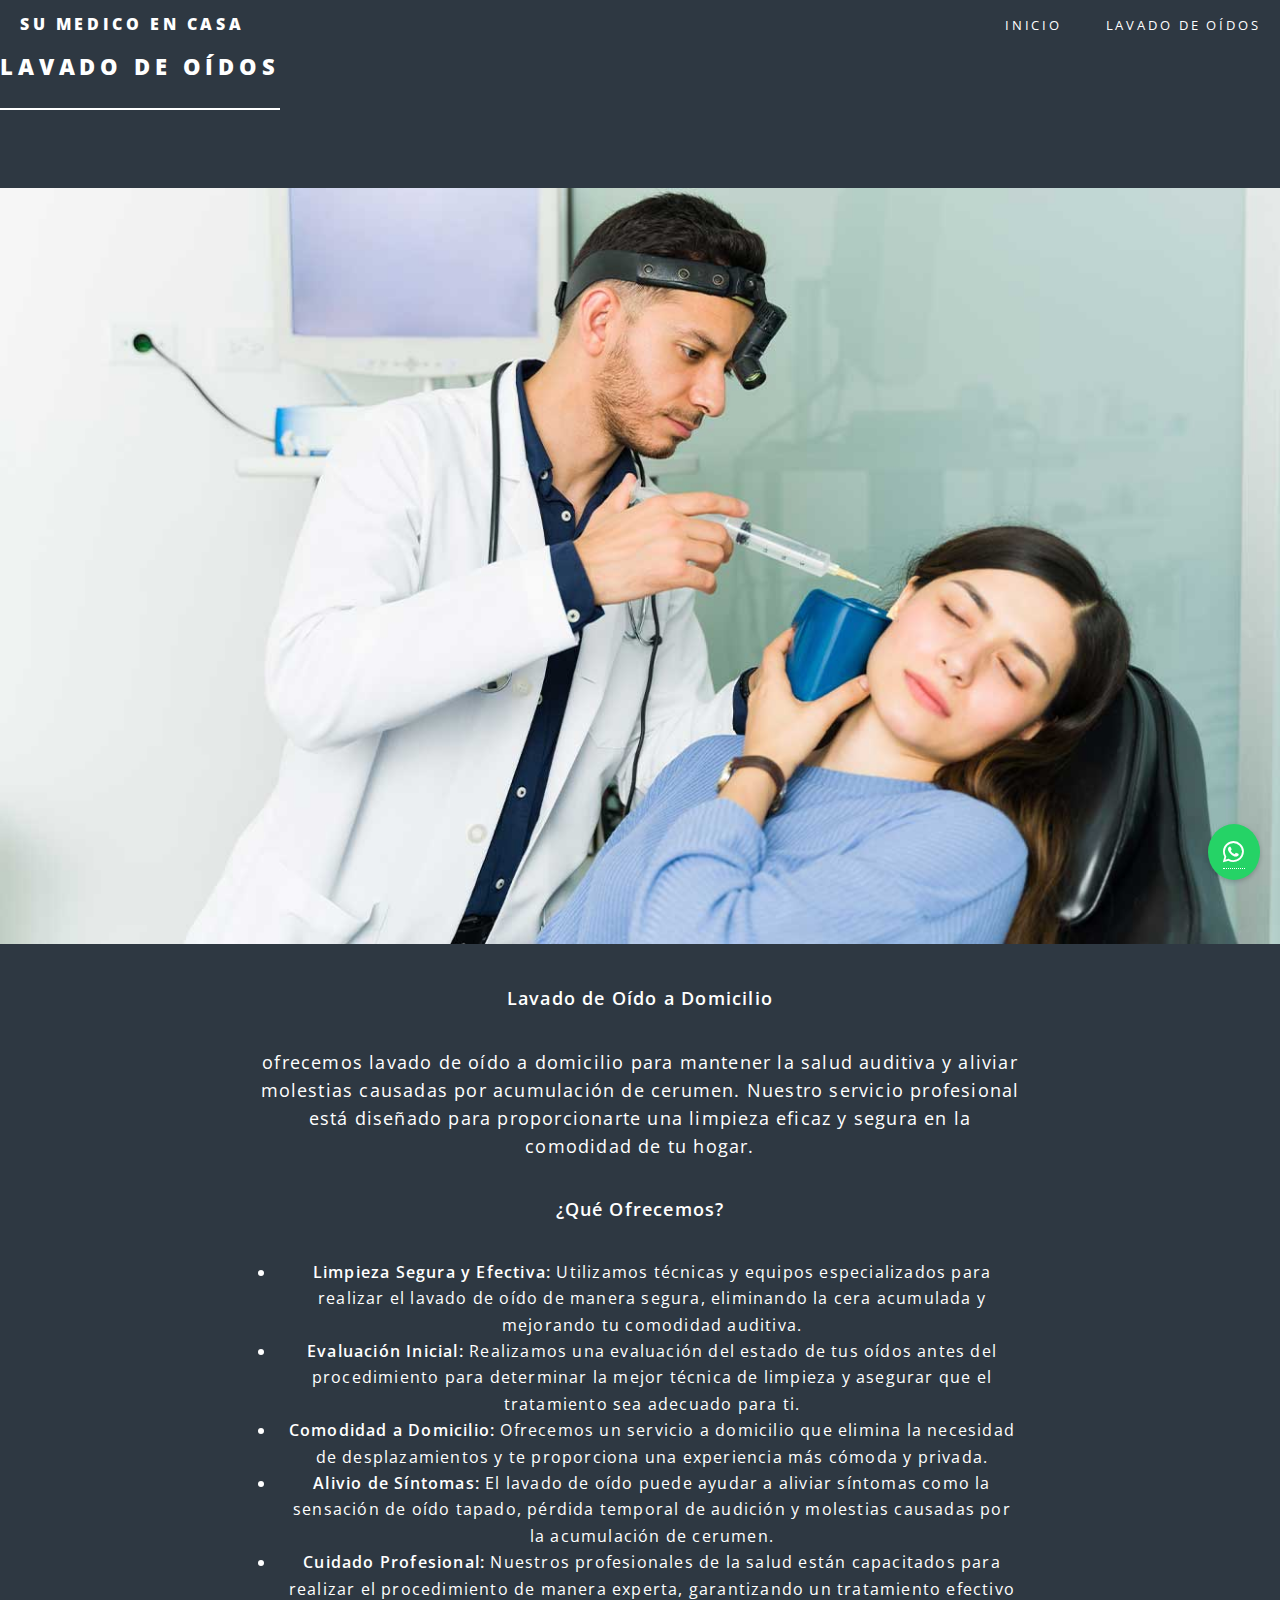
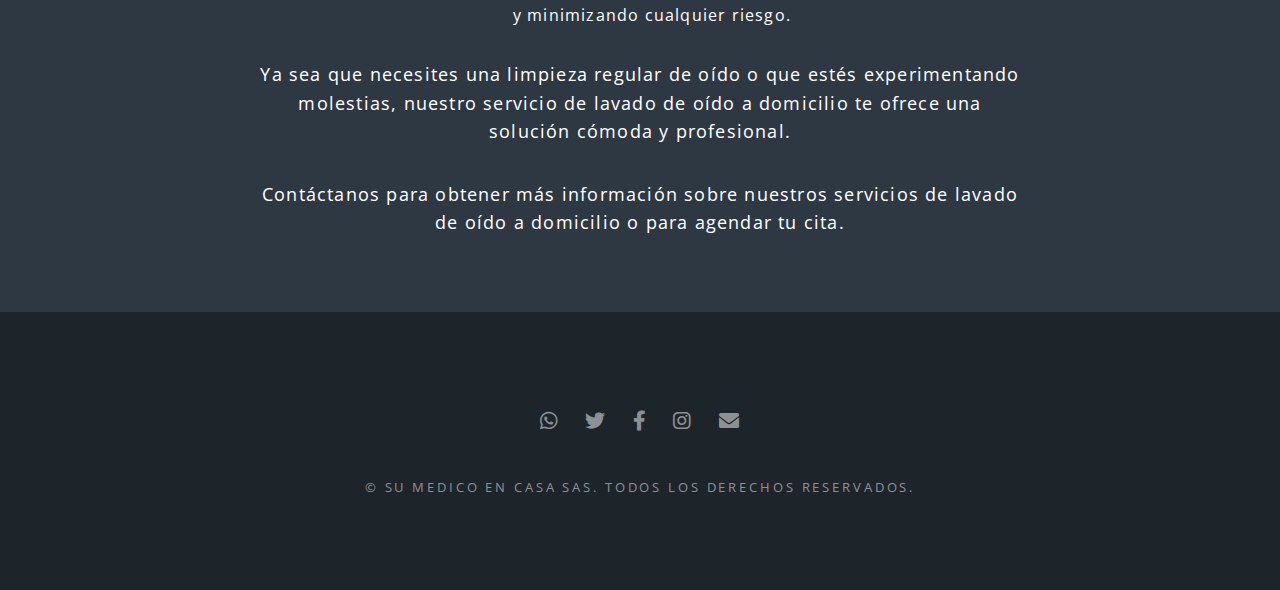
<file: lavado-oidos.html>
<!DOCTYPE HTML>
<html>
<head>
    <title>Lavado de Oídos</title>
    <meta charset="utf-8" />
    <meta name="viewport" content="width=device-width, initial-scale=1, user-scalable=no" />
    <link rel="stylesheet" href="assets/css/main.css" />
    <link rel="stylesheet" href="https://cdnjs.cloudflare.com/ajax/libs/font-awesome/6.0.0-beta3/css/all.min.css" />
    <noscript><link rel="stylesheet" href="assets/css/noscript.css" /></noscript>
    <style>
        /* Asegúrate de ajustar estos estilos según tu CSS principal */
        .full-width-img {
            width: 100%;
            height: auto;
            display: block;
        }
        .content {
            margin: 20px auto;
            max-width: 800px;
            padding: 20px;
            text-align: center;
        }
        .content h2 {
            margin-top: 20px;
            font-size: 2em;
        }
        .content p {
            line-height: 1.6;
            font-size: 1.1em;
        }
        .whatsapp-icon {
            position: fixed;
            bottom: 20px;
            right: 20px;
            background-color: #25D366;
            color: white;
            border-radius: 50%;
            padding: 15px;
            box-shadow: 0 2px 5px rgba(0,0,0,0.2);
            font-size: 24px;
            z-index: 1000;
        }
    </style>
</head>
<body>

    <!-- Page Wrapper -->
    <div id="page-wrapper">

        <!-- Header -->
        <header id="header">
            <h1><a href="index.html">Su Medico En Casa</a></h1>
            <nav id="nav">
                <ul>
                    <li><a href="index.html">Inicio</a></li>

                    <li><a href="lavado-oidos.html">Lavado de Oídos</a></li>

                </ul>
            </nav>
        </header>

        <!-- Main Content -->
        <section id="main">
            <div class="inner">
                <header class="major">
                    <h2>Lavado de Oídos</h2>
                </header>
                <img src="images/pic14.jpg" alt="Lavado de Oídos" class="full-width-img">
                <div class="content">
                    <p><strong>Lavado de Oído a Domicilio</strong></p>
                    <p>ofrecemos lavado de oído a domicilio para mantener la salud auditiva y aliviar molestias causadas por acumulación de cerumen. Nuestro servicio profesional está diseñado para proporcionarte una limpieza eficaz y segura en la comodidad de tu hogar.</p>
                    <p><strong>¿Qué Ofrecemos?</strong></p>
                    <ul>
                        <li><strong>Limpieza Segura y Efectiva:</strong> Utilizamos técnicas y equipos especializados para realizar el lavado de oído de manera segura, eliminando la cera acumulada y mejorando tu comodidad auditiva.</li>
                        <li><strong>Evaluación Inicial:</strong> Realizamos una evaluación del estado de tus oídos antes del procedimiento para determinar la mejor técnica de limpieza y asegurar que el tratamiento sea adecuado para ti.</li>
                        <li><strong>Comodidad a Domicilio:</strong> Ofrecemos un servicio a domicilio que elimina la necesidad de desplazamientos y te proporciona una experiencia más cómoda y privada.</li>
                        <li><strong>Alivio de Síntomas:</strong> El lavado de oído puede ayudar a aliviar síntomas como la sensación de oído tapado, pérdida temporal de audición y molestias causadas por la acumulación de cerumen.</li>
                        <li><strong>Cuidado Profesional:</strong> Nuestros profesionales de la salud están capacitados para realizar el procedimiento de manera experta, garantizando un tratamiento efectivo y minimizando cualquier riesgo.</li>
                    </ul>
                    <p>Ya sea que necesites una limpieza regular de oído o que estés experimentando molestias, nuestro servicio de lavado de oído a domicilio te ofrece una solución cómoda y profesional.</p>
                    <p>Contáctanos para obtener más información sobre nuestros servicios de lavado de oído a domicilio o para agendar tu cita.</p>
                </div>
            </div>
        </section>


<!-- Footer -->
<footer id="footer">
    <ul class="icons">
        <li><a href="https://wa.me/3004932405" class="icon brands fa-whatsapp" target="_blank"><span class="label">WhatsApp</span></a></li>
        <li><a href="#" class="icon brands fa-twitter"><span class="label">Twitter</span></a></li>
        <li><a href="#" class="icon brands fa-facebook-f"><span class="label">Facebook</span></a></li>
        <li><a href="https://www.instagram.com/su.medico.en.casa/" class="icon brands fa-instagram" target="_blank"><span class="label">Instagram</span></a></li>
        <li><a href="mailto:sumedicoencasajym@gmail.com" class="icon solid fa-envelope"><span class="label">Email</span></a></li>
    </ul>
    <ul class="copyright">
        <li>&copy; Su Medico En Casa SAS. Todos los derechos reservados.</li>
    </ul>
</footer>

        <!-- Icono flotante de WhatsApp -->
        <div class="whatsapp-icon">
            <a href="https://wa.me/3004932405" target="_blank"><i class="fab fa-whatsapp"></i></a>
        </div>

    </div>

    <!-- Scripts -->
    <script src="assets/js/jquery.min.js"></script>
    <script src="assets/js/jquery.scrollex.min.js"></script>
    <script src="assets/js/jquery.scrolly.min.js"></script>
    <script src="assets/js/browser.min.js"></script>
    <script src="assets/js/breakpoints.min.js"></script>
    <script src="assets/js/util.js"></script>
    <script src="assets/js/main.js"></script>

</body>
</html>
</file>
<file: assets/css/noscript.css>
/*
	Spectral by HTML5 UP
	html5up.net | @ajlkn
	Free for personal and commercial use under the CCA 3.0 license (html5up.net/license)
*/

/* Banner */

	body.is-preload #banner h2 {
		-moz-transform: none;
		-webkit-transform: none;
		-ms-transform: none;
		transform: none;
		opacity: 1;
	}

		body.is-preload #banner h2:before, body.is-preload #banner h2:after {
			width: 100%;
		}

	body.is-preload #banner .more {
		-moz-transform: none;
		-webkit-transform: none;
		-ms-transform: none;
		transform: none;
		opacity: 1;
	}

	body.is-preload #banner:after {
		opacity: 0;
	}
</file>
<file: merys170815.github.io/assets/css/main.css>
/**
* Template Name: Append
* Template URL: https://bootstrapmade.com/append-bootstrap-website-template/
* Updated: Jun 29 2024 with Bootstrap v5.3.3
* Author: BootstrapMade.com
* License: https://bootstrapmade.com/license/
*/

/*--------------------------------------------------------------
# Font & Color Variables
# Help: https://bootstrapmade.com/color-system/
--------------------------------------------------------------*/
/* Fonts */
:root {
  --default-font: "Open Sans",  system-ui, -apple-system, "Segoe UI", Roboto, "Helvetica Neue", Arial, "Noto Sans", "Liberation Sans", sans-serif, "Apple Color Emoji", "Segoe UI Emoji", "Segoe UI Symbol", "Noto Color Emoji";
  --heading-font: "Montserrat",  sans-serif;
  --nav-font: "Poppins",  sans-serif;
}

/* Global Colors - The following color variables are used throughout the website. Updating them here will change the color scheme of the entire website */
:root { 
  --background-color: #ffffff; /* Background color for the entire website, including individual sections */
  --default-color: #212529; /* Default color used for the majority of the text content across the entire website */
  --heading-color: #32353a; /* Color for headings, subheadings and title throughout the website */
  --accent-color: #e84545; /* Accent color that represents your brand on the website. It's used for buttons, links, and other elements that need to stand out */
  --surface-color: #ffffff; /* The surface color is used as a background of boxed elements within sections, such as cards, icon boxes, or other elements that require a visual separation from the global background. */
  --contrast-color: #ffffff; /* Contrast color for text, ensuring readability against backgrounds of accent, heading, or default colors. */
}

/* Nav Menu Colors - The following color variables are used specifically for the navigation menu. They are separate from the global colors to allow for more customization options */
:root {
  --nav-color: #3a3939;  /* The default color of the main navmenu links */
  --nav-hover-color: #e84545; /* Applied to main navmenu links when they are hovered over or active */
  --nav-mobile-background-color: #ffffff; /* Used as the background color for mobile navigation menu */
  --nav-dropdown-background-color: #ffffff; /* Used as the background color for dropdown items that appear when hovering over primary navigation items */
  --nav-dropdown-color: #3a3939; /* Used for navigation links of the dropdown items in the navigation menu. */
  --nav-dropdown-hover-color: #e84545; /* Similar to --nav-hover-color, this color is applied to dropdown navigation links when they are hovered over. */
}

/* Color Presets - These classes override global colors when applied to any section or element, providing reuse of the sam color scheme. */

.light-background {
  --background-color: #f9f9f9;
  --surface-color: #ffffff;
}

.dark-background {
  --background-color: #060606;
  --default-color: #ffffff;
  --heading-color: #ffffff;
  --surface-color: #252525;
  --contrast-color: #ffffff;
}

/* Smooth scroll */
:root {
  scroll-behavior: smooth;
}

/*--------------------------------------------------------------
# General Styling & Shared Classes
--------------------------------------------------------------*/
body {
  color: var(--default-color);
  background-color: var(--background-color);
  font-family: var(--default-font);
}

a {
  color: var(--accent-color);
  text-decoration: none;
  transition: 0.3s;
}

a:hover {
  color: color-mix(in srgb, var(--accent-color), transparent 25%);
  text-decoration: none;
}

h1,
h2,
h3,
h4,
h5,
h6 {
  color: var(--heading-color);
  font-family: var(--heading-font);
}

/* PHP Email Form Messages
------------------------------*/
.php-email-form .error-message {
  display: none;
  background: #df1529;
  color: #ffffff;
  text-align: left;
  padding: 15px;
  margin-bottom: 24px;
  font-weight: 600;
}

.php-email-form .sent-message {
  display: none;
  color: #ffffff;
  background: #059652;
  text-align: center;
  padding: 15px;
  margin-bottom: 24px;
  font-weight: 600;
}

.php-email-form .loading {
  display: none;
  background: var(--surface-color);
  text-align: center;
  padding: 15px;
  margin-bottom: 24px;
}

.php-email-form .loading:before {
  content: "";
  display: inline-block;
  border-radius: 50%;
  width: 24px;
  height: 24px;
  margin: 0 10px -6px 0;
  border: 3px solid var(--accent-color);
  border-top-color: var(--surface-color);
  animation: php-email-form-loading 1s linear infinite;
}

@keyframes php-email-form-loading {
  0% {
    transform: rotate(0deg);
  }

  100% {
    transform: rotate(360deg);
  }
}

/*--------------------------------------------------------------
# Global Header
--------------------------------------------------------------*/
.header {
  color: var(--default-color);
  background-color: var(--background-color);
  padding: 20px 0;
  transition: all 0.5s;
  z-index: 997;
}

.header .logo {
  line-height: 1;
}

.header .logo img {
  max-height: 36px;
  margin-right: 8px;
}

.header .logo h1 {
  font-size: 24px;
  margin: 0;
  font-weight: 600;
  color: var(--heading-color);
}

.header .logo span {
  color: var(--accent-color);
  font-size: 24px;
  font-weight: 600;
  padding-left: 3px;
}

.header .btn-getstarted,
.header .btn-getstarted:focus {
  color: var(--contrast-color);
  background: var(--accent-color);
  font-size: 14px;
  padding: 8px 26px;
  margin: 0;
  border-radius: 4px;
  transition: 0.3s;
}

.header .btn-getstarted:hover,
.header .btn-getstarted:focus:hover {
  color: var(--contrast-color);
  background: color-mix(in srgb, var(--accent-color), transparent 15%);
}

@media (max-width: 1200px) {
  .header .logo {
    order: 1;
  }

  .header .btn-getstarted {
    order: 2;
    margin: 0 15px 0 0;
    padding: 6px 20px;
  }

  .header .navmenu {
    order: 3;
  }
}

.scrolled .header {
  box-shadow: 0 0 30px 10px rgba(0, 0, 0, 0.1);
}

/* Index Page Header
------------------------------*/
.index-page .header {
  --background-color: rgba(255, 255, 255, 0);
  --heading-color: #ffffff;
  --nav-color: rgba(255, 255, 255, 0.5);
  --nav-hover-color: #ffffff;
}

/* Index Page Header on Scroll
------------------------------*/
.index-page.scrolled .header {
  --background-color: #ffffff;
  --heading-color: #32353a;
  --nav-color: #3a3939;
  --nav-hover-color: #e84545;
}

/*--------------------------------------------------------------
# Navigation Menu
--------------------------------------------------------------*/
/* Navmenu - Desktop */
@media (min-width: 1200px) {
  .navmenu {
    padding: 0;
  }

  .navmenu ul {
    margin: 0;
    padding: 0;
    display: flex;
    list-style: none;
    align-items: center;
  }

  .navmenu li {
    position: relative;
  }

  .navmenu a,
  .navmenu a:focus {
    color: var(--nav-color);
    padding: 18px 15px;
    font-size: 16px;
    font-family: var(--nav-font);
    font-weight: 400;
    display: flex;
    align-items: center;
    justify-content: space-between;
    white-space: nowrap;
    transition: 0.3s;
  }

  .navmenu a i,
  .navmenu a:focus i {
    font-size: 12px;
    line-height: 0;
    margin-left: 5px;
    transition: 0.3s;
  }

  .navmenu li:last-child a {
    padding-right: 0;
  }

  .navmenu li:hover>a,
  .navmenu .active,
  .navmenu .active:focus {
    color: var(--nav-hover-color);
  }

  .navmenu .dropdown ul {
    margin: 0;
    padding: 10px 0;
    background: var(--nav-dropdown-background-color);
    display: block;
    position: absolute;
    visibility: hidden;
    left: 14px;
    top: 130%;
    opacity: 0;
    transition: 0.3s;
    border-radius: 4px;
    z-index: 99;
    box-shadow: 0px 0px 30px rgba(0, 0, 0, 0.1);
  }

  .navmenu .dropdown ul li {
    min-width: 200px;
  }

  .navmenu .dropdown ul a {
    padding: 10px 20px;
    font-size: 15px;
    text-transform: none;
    color: var(--nav-dropdown-color);
  }

  .navmenu .dropdown ul a i {
    font-size: 12px;
  }

  .navmenu .dropdown ul a:hover,
  .navmenu .dropdown ul .active:hover,
  .navmenu .dropdown ul li:hover>a {
    color: var(--nav-dropdown-hover-color);
  }

  .navmenu .dropdown:hover>ul {
    opacity: 1;
    top: 100%;
    visibility: visible;
  }

  .navmenu .dropdown .dropdown ul {
    top: 0;
    left: -90%;
    visibility: hidden;
  }

  .navmenu .dropdown .dropdown:hover>ul {
    opacity: 1;
    top: 0;
    left: -100%;
    visibility: visible;
  }
}

/* Navmenu - Mobile */
@media (max-width: 1199px) {
  .mobile-nav-toggle {
    color: var(--nav-color);
    font-size: 28px;
    line-height: 0;
    margin-right: 10px;
    cursor: pointer;
    transition: color 0.3s;
  }

  .navmenu {
    padding: 0;
    z-index: 9997;
  }

  .navmenu ul {
    display: none;
    position: absolute;
    inset: 60px 20px 20px 20px;
    padding: 10px 0;
    margin: 0;
    border-radius: 6px;
    background-color: var(--nav-mobile-background-color);
    overflow-y: auto;
    transition: 0.3s;
    z-index: 9998;
    box-shadow: 0px 0px 30px rgba(0, 0, 0, 0.1);
  }

  .navmenu a,
  .navmenu a:focus {
    color: var(--nav-dropdown-color);
    padding: 10px 20px;
    font-family: var(--nav-font);
    font-size: 17px;
    font-weight: 500;
    display: flex;
    align-items: center;
    justify-content: space-between;
    white-space: nowrap;
    transition: 0.3s;
  }

  .navmenu a i,
  .navmenu a:focus i {
    font-size: 12px;
    line-height: 0;
    margin-left: 5px;
    width: 30px;
    height: 30px;
    display: flex;
    align-items: center;
    justify-content: center;
    border-radius: 50%;
    transition: 0.3s;
    background-color: color-mix(in srgb, var(--accent-color), transparent 90%);
  }

  .navmenu a i:hover,
  .navmenu a:focus i:hover {
    background-color: var(--accent-color);
    color: var(--contrast-color);
  }

  .navmenu a:hover,
  .navmenu .active,
  .navmenu .active:focus {
    color: var(--nav-dropdown-hover-color);
  }

  .navmenu .active i,
  .navmenu .active:focus i {
    background-color: var(--accent-color);
    color: var(--contrast-color);
    transform: rotate(180deg);
  }

  .navmenu .dropdown ul {
    position: static;
    display: none;
    z-index: 99;
    padding: 10px 0;
    margin: 10px 20px;
    background-color: var(--nav-dropdown-background-color);
    border: 1px solid color-mix(in srgb, var(--default-color), transparent 90%);
    box-shadow: none;
    transition: all 0.5s ease-in-out;
  }

  .navmenu .dropdown ul ul {
    background-color: rgba(33, 37, 41, 0.1);
  }

  .navmenu .dropdown>.dropdown-active {
    display: block;
    background-color: rgba(33, 37, 41, 0.03);
  }

  .mobile-nav-active {
    overflow: hidden;
  }

  .mobile-nav-active .mobile-nav-toggle {
    color: #fff;
    position: absolute;
    font-size: 32px;
    top: 15px;
    right: 15px;
    margin-right: 0;
    z-index: 9999;
  }

  .mobile-nav-active .navmenu {
    position: fixed;
    overflow: hidden;
    inset: 0;
    background: rgba(33, 37, 41, 0.8);
    transition: 0.3s;
  }

  .mobile-nav-active .navmenu>ul {
    display: block;
  }
}

/*--------------------------------------------------------------
# Global Footer
--------------------------------------------------------------*/
.footer {
  color: var(--default-color);
  background-color: var(--background-color);
  font-size: 14px;
  padding-bottom: 50px;
  position: relative;
}

.footer .footer-top {
  padding-top: 50px;
}

.footer .footer-about .logo {
  margin-bottom: 25px;
}

.footer .footer-about .logo img {
  max-height: 40px;
  margin-right: 6px;
}

.footer .footer-about .logo span {
  color: var(--heading-color);
  font-size: 30px;
  font-weight: 700;
  letter-spacing: 1px;
  font-family: var(--heading-font);
}

.footer .footer-about p {
  font-size: 14px;
  font-family: var(--heading-font);
}

.footer .social-links a {
  display: flex;
  align-items: center;
  justify-content: center;
  width: 40px;
  height: 40px;
  border-radius: 50%;
  border: 1px solid color-mix(in srgb, var(--default-color), transparent 50%);
  font-size: 16px;
  color: color-mix(in srgb, var(--default-color), transparent 50%);
  margin-right: 10px;
  transition: 0.3s;
}

.footer .social-links a:hover {
  color: var(--accent-color);
  border-color: var(--accent-color);
}

.footer h4 {
  font-size: 16px;
  font-weight: bold;
  position: relative;
  padding-bottom: 12px;
}

.footer .footer-links {
  margin-bottom: 30px;
}

.footer .footer-links ul {
  list-style: none;
  padding: 0;
  margin: 0;
}

.footer .footer-links ul i {
  padding-right: 2px;
  font-size: 12px;
  line-height: 0;
}

.footer .footer-links ul li {
  padding: 10px 0;
  display: flex;
  align-items: center;
}

.footer .footer-links ul li:first-child {
  padding-top: 0;
}

.footer .footer-links ul a {
  color: color-mix(in srgb, var(--default-color), transparent 20%);
  display: inline-block;
  line-height: 1;
}

.footer .footer-links ul a:hover {
  color: var(--accent-color);
}

.footer .footer-contact p {
  margin-bottom: 5px;
}

.footer .copyright {
  padding-top: 25px;
  padding-bottom: 25px;
  background-color: color-mix(in srgb, var(--default-color), transparent 95%);
}

.footer .copyright p {
  margin-bottom: 0;
}

.footer .credits {
  margin-top: 6px;
  font-size: 13px;
}

/*--------------------------------------------------------------
# Preloader
--------------------------------------------------------------*/
#preloader {
  position: fixed;
  inset: 0;
  z-index: 999999;
  overflow: hidden;
  background: var(--background-color);
  transition: all 0.6s ease-out;
}

#preloader:before {
  content: "";
  position: fixed;
  top: calc(50% - 30px);
  left: calc(50% - 30px);
  border: 6px solid #ffffff;
  border-color: var(--accent-color) transparent var(--accent-color) transparent;
  border-radius: 50%;
  width: 60px;
  height: 60px;
  animation: animate-preloader 1.5s linear infinite;
}

@keyframes animate-preloader {
  0% {
    transform: rotate(0deg);
  }

  100% {
    transform: rotate(360deg);
  }
}

/*--------------------------------------------------------------
# Scroll Top Button
--------------------------------------------------------------*/
.scroll-top {
  position: fixed;
  visibility: hidden;
  opacity: 0;
  right: 15px;
  bottom: 15px;
  z-index: 99999;
  background-color: var(--accent-color);
  width: 40px;
  height: 40px;
  border-radius: 4px;
  transition: all 0.4s;
}

.scroll-top i {
  font-size: 24px;
  color: var(--contrast-color);
  line-height: 0;
}

.scroll-top:hover {
  background-color: color-mix(in srgb, var(--accent-color), transparent 20%);
  color: var(--contrast-color);
}

.scroll-top.active {
  visibility: visible;
  opacity: 1;
}

/*--------------------------------------------------------------
# Disable aos animation delay on mobile devices
--------------------------------------------------------------*/
@media screen and (max-width: 768px) {
  [data-aos-delay] {
    transition-delay: 0 !important;
  }
}

/*--------------------------------------------------------------
# Global Page Titles & Breadcrumbs
--------------------------------------------------------------*/
.page-title {
  color: var(--default-color);
  background-color: var(--background-color);
  position: relative;
}

.page-title .heading {
  padding: 80px 0;
  border-top: 1px solid color-mix(in srgb, var(--default-color), transparent 90%);
}

.page-title .heading h1 {
  font-size: 38px;
  font-weight: 700;
}

.page-title nav {
  background-color: color-mix(in srgb, var(--default-color), transparent 95%);
  padding: 20px 0;
}

.page-title nav ol {
  display: flex;
  flex-wrap: wrap;
  list-style: none;
  margin: 0;
  font-size: 16px;
  font-weight: 600;
}

.page-title nav ol li+li {
  padding-left: 10px;
}

.page-title nav ol li+li::before {
  content: "/";
  display: inline-block;
  padding-right: 10px;
  color: color-mix(in srgb, var(--default-color), transparent 70%);
}

/*--------------------------------------------------------------
# Global Sections
--------------------------------------------------------------*/
section,
.section {
  color: var(--default-color);
  background-color: var(--background-color);
  padding: 60px 0;
  scroll-margin-top: 98px;
  overflow: clip;
}

@media (max-width: 1199px) {

  section,
  .section {
    scroll-margin-top: 64px;
  }
}

/*--------------------------------------------------------------
# Global Section Titles
--------------------------------------------------------------*/
.section-title {
  text-align: center;
  padding-bottom: 60px;
  position: relative;
}

.section-title h2 {
  font-size: 32px;
  font-weight: 700;
  position: relative;
}

.section-title h2:before,
.section-title h2:after {
  content: "";
  width: 50px;
  height: 2px;
  background: var(--accent-color);
  display: inline-block;
}

.section-title h2:before {
  margin: 0 15px 10px 0;
}

.section-title h2:after {
  margin: 0 0 10px 15px;
}

.section-title p {
  margin-bottom: 0;
}

/*--------------------------------------------------------------
# Hero Section
--------------------------------------------------------------*/
.hero {
  width: 100%;
  min-height: 100vh;
  position: relative;
  padding: 80px 0;
  display: flex;
  align-items: center;
  justify-content: center;
}

.hero img {
  position: absolute;
  inset: 0;
  display: block;
  width: 100%;
  height: 100%;
  object-fit: cover;
  z-index: 1;
}

.hero:before {
  content: "";
  background: color-mix(in srgb, var(--background-color), transparent 50%);
  position: absolute;
  inset: 0;
  z-index: 2;
}

.hero .container {
  position: relative;
  z-index: 3;
}

.hero h2 {
  margin: 0;
  font-size: 44px;
  font-weight: 700;
}

.hero p {
  color: color-mix(in srgb, var(--default-color), transparent 20%);
  margin: 5px 0 0 0;
  font-size: 20px;
}

.hero .sign-up-form {
  margin-top: 20px;
  margin-bottom: 15px;
  padding: 10px;
  border-radius: 7px;
  background: color-mix(in srgb, var(--default-color) 5%, white 90%);
  box-shadow: 0 15px 30px 0 rgba(0, 0, 0, 0.1);
  display: flex;
}

.hero .sign-up-form input[type=email] {
  background-color: transparent;
  border: 0;
  padding: 4px 10px;
  width: 100%;
}

.hero .sign-up-form input[type=email]:focus-visible {
  outline: none;
}

.hero .sign-up-form input[type=submit] {
  border: 0;
  box-shadow: none;
  background-color: var(--accent-color);
  border-color: var(--accent-color);
  padding: 8px 20px 10px 20px;
  border-radius: 7px;
  color: var(--contrast-color);
  transition: 0.3s;
}

.hero .sign-up-form input[type=submit]:hover {
  background-color: color-mix(in srgb, var(--accent-color), transparent 10%);
}

@media (max-width: 768px) {
  .hero h2 {
    font-size: 32px;
  }

  .hero p {
    font-size: 18px;
  }
}

/*--------------------------------------------------------------
# Clients Section
--------------------------------------------------------------*/
.clients {
  padding: 20px 0;
}

.clients .client-logo {
  display: flex;
  justify-content: center;
  align-items: center;
  overflow: hidden;
}

.clients .client-logo img {
  padding: 20px 40px;
  max-width: 90%;
  transition: 0.3s;
  opacity: 0.5;
  filter: grayscale(100);
}

.clients .client-logo img:hover {
  filter: none;
  opacity: 1;
}

@media (max-width: 640px) {
  .clients .client-logo img {
    padding: 20px;
  }
}

/*--------------------------------------------------------------
# About Section
--------------------------------------------------------------*/
.about .content h3 {
  font-size: 16px;
  font-weight: 500;
  line-height: 19px;
  padding: 10px 20px;
  background: color-mix(in srgb, var(--accent-color), transparent 95%);
  color: var(--accent-color);
  border-radius: 7px;
  display: inline-block;
}

.about .content h2 {
  font-weight: 700;
}

.about .content p:last-child {
  margin-bottom: 0;
}

.about .content .read-more {
  background: var(--accent-color);
  color: var(--contrast-color);
  font-family: var(--heading-font);
  font-weight: 500;
  font-size: 16px;
  letter-spacing: 1px;
  padding: 12px 24px;
  border-radius: 5px;
  transition: 0.3s;
  display: inline-flex;
  align-items: center;
  justify-content: center;
}

.about .content .read-more i {
  font-size: 18px;
  margin-left: 5px;
  line-height: 0;
  transition: 0.3s;
}

.about .content .read-more:hover {
  background: color-mix(in srgb, var(--accent-color), transparent 20%);
  padding-right: 19px;
}

.about .content .read-more:hover i {
  margin-left: 10px;
}

.about .icon-box {
  background-color: var(--surface-color);
  padding: 50px 40px;
  box-shadow: 0px 10px 50px rgba(0, 0, 0, 0.1);
  border-radius: 10px;
  transition: all 0.3s ease-out 0s;
}

.about .icon-box i {
  width: 80px;
  height: 80px;
  border-radius: 50%;
  display: inline-flex;
  align-items: center;
  justify-content: center;
  margin-bottom: 24px;
  font-size: 32px;
  line-height: 0;
  transition: all 0.4s ease-out 0s;
  background-color: color-mix(in srgb, var(--accent-color), transparent 95%);
  color: var(--accent-color);
}

.about .icon-box h3 {
  margin-bottom: 10px;
  font-size: 24px;
  font-weight: 700;
}

.about .icon-box p {
  margin-bottom: 0;
}

.about .icon-box:hover i {
  background-color: var(--accent-color);
  color: var(--contrast-color);
}

.about .icon-boxes .col-md-6:nth-child(2) .icon-box,
.about .icon-boxes .col-md-6:nth-child(4) .icon-box {
  margin-top: -40px;
}

@media (max-width: 768px) {

  .about .icon-boxes .col-md-6:nth-child(2) .icon-box,
  .about .icon-boxes .col-md-6:nth-child(4) .icon-box {
    margin-top: 0;
  }
}

/*--------------------------------------------------------------
# Stats Section
--------------------------------------------------------------*/
.stats {
  position: relative;
  padding: 120px 0;
}

.stats img {
  position: absolute;
  inset: 0;
  display: block;
  width: 100%;
  height: 100%;
  object-fit: cover;
  z-index: 1;
}

.stats:before {
  content: "";
  background: color-mix(in srgb, var(--background-color), transparent 40%);
  position: absolute;
  inset: 0;
  z-index: 2;
}

.stats .container {
  position: relative;
  z-index: 3;
}

.stats .stats-item {
  padding: 30px;
  width: 100%;
}

.stats .stats-item span {
  font-size: 48px;
  display: block;
  color: var(--default-color);
  font-weight: 700;
}

.stats .stats-item p {
  padding: 0;
  margin: 0;
  font-family: var(--heading-font);
  font-size: 16px;
  font-weight: 700;
  color: color-mix(in srgb, var(--default-color), transparent 40%);
}

/*--------------------------------------------------------------
# Services Section
--------------------------------------------------------------*/
.services .service-item {
  position: relative;
  padding-top: 40px;
}

.services .service-item:before {
  content: "";
  position: absolute;
  top: 0;
  left: 0;
  right: 0;
  height: 2px;
  background: color-mix(in srgb, var(--default-color), transparent 90%);
}

.services .service-item::after {
  content: "";
  position: absolute;
  top: 0;
  left: 0;
  width: 30px;
  height: 2px;
  background: var(--accent-color);
  border-right: 5px solid var(--background-color);
}

.services .service-item .icon {
  width: 48px;
  height: 48px;
  position: relative;
  margin-right: 50px;
  line-height: 0;
}

.services .service-item .icon i {
  color: color-mix(in srgb, var(--default-color), transparent 30%);
  font-size: 56px;
  transition: ease-in-out 0.3s;
  z-index: 2;
  position: relative;
}

.services .service-item .icon:before {
  position: absolute;
  content: "";
  height: 30px;
  width: 30px;
  background: color-mix(in srgb, var(--accent-color), transparent 70%);
  border-radius: 50px;
  z-index: 1;
  bottom: -15px;
  right: -15px;
  transition: 0.3s;
}

.services .service-item .title {
  font-weight: 700;
  margin-bottom: 15px;
  font-size: 18px;
}

.services .service-item .title a {
  color: var(--heading-color);
}

.services .service-item .title a:hover {
  color: var(--accent-color);
}

.services .service-item .description {
  line-height: 24px;
  font-size: 14px;
}

/*--------------------------------------------------------------
# Features Section
--------------------------------------------------------------*/
.features .features-item {
  color: color-mix(in srgb, var(--default-color), transparent 20%);
}

.features .features-item+.features-item {
  margin-top: 100px;
}

@media (max-width: 768px) {
  .features .features-item+.features-item {
    margin-top: 40px;
  }
}

.features .features-item h3 {
  font-weight: 700;
  font-size: 26px;
}

.features .features-item .btn-get-started {
  background-color: var(--accent-color);
  color: var(--contrast-color);
  padding: 8px 30px 10px 30px;
  border-radius: 4px;
}

.features .features-item .btn-get-started:hover {
  background-color: color-mix(in srgb, var(--accent-color), transparent 10%);
}

.features .features-item ul {
  list-style: none;
  padding: 0;
}

.features .features-item ul li {
  padding-bottom: 10px;
  display: flex;
  align-items: flex-start;
}

.features .features-item ul li:last-child {
  padding-bottom: 0;
}

.features .features-item ul i {
  font-size: 20px;
  padding-right: 4px;
  color: var(--accent-color);
}

.features .features-item img {
  border: 6px solid var(--surface-color);
  box-shadow: 0 15px 30px -10px rgba(0, 0, 0, 0.1);
}

.features .features-item .features-img-bg {
  position: relative;
  min-height: 500px;
}

@media (max-width: 640px) {
  .features .features-item .features-img-bg {
    min-height: 300px;
  }
}

.features .features-item .features-img-bg img {
  position: absolute;
  inset: 0;
  display: block;
  width: 100%;
  height: 100%;
  object-fit: cover;
}

.features .features-item .image-stack {
  display: grid;
  position: relative;
  grid-template-columns: repeat(12, 1fr);
}

.features .features-item .image-stack .stack-back {
  grid-column: 4/-1;
  grid-row: 1;
  width: 100%;
  z-index: 1;
}

.features .features-item .image-stack .stack-front {
  grid-row: 1;
  grid-column: 1/span 8;
  margin-top: 20%;
  width: 100%;
  z-index: 2;
}

/*--------------------------------------------------------------
# Portfolio Section
--------------------------------------------------------------*/
.portfolio .portfolio-filters {
  padding: 0;
  margin: 0 auto 20px auto;
  list-style: none;
  text-align: center;
}

.portfolio .portfolio-filters li {
  cursor: pointer;
  display: inline-block;
  padding: 8px 20px 10px 20px;
  margin: 0;
  font-size: 15px;
  font-weight: 500;
  line-height: 1;
  margin-bottom: 5px;
  border-radius: 50px;
  transition: all 0.3s ease-in-out;
  font-family: var(--heading-font);
}

.portfolio .portfolio-filters li:hover,
.portfolio .portfolio-filters li.filter-active {
  color: var(--contrast-color);
  background-color: var(--accent-color);
}

.portfolio .portfolio-filters li:first-child {
  margin-left: 0;
}

.portfolio .portfolio-filters li:last-child {
  margin-right: 0;
}

@media (max-width: 575px) {
  .portfolio .portfolio-filters li {
    font-size: 14px;
    margin: 0 0 10px 0;
  }
}

.portfolio .portfolio-item {
  position: relative;
  overflow: hidden;
}

.portfolio .portfolio-item .portfolio-info {
  opacity: 0;
  position: absolute;
  left: 12px;
  right: 12px;
  bottom: -100%;
  z-index: 3;
  transition: all ease-in-out 0.5s;
  background: color-mix(in srgb, var(--background-color), transparent 10%);
  padding: 15px;
}

.portfolio .portfolio-item .portfolio-info h4 {
  font-size: 18px;
  font-weight: 600;
  padding-right: 50px;
}

.portfolio .portfolio-item .portfolio-info p {
  color: color-mix(in srgb, var(--default-color), transparent 30%);
  font-size: 14px;
  margin-bottom: 0;
  padding-right: 50px;
}

.portfolio .portfolio-item .portfolio-info .preview-link,
.portfolio .portfolio-item .portfolio-info .details-link {
  position: absolute;
  right: 50px;
  font-size: 24px;
  top: calc(50% - 14px);
  color: color-mix(in srgb, var(--default-color), transparent 30%);
  transition: 0.3s;
  line-height: 0;
}

.portfolio .portfolio-item .portfolio-info .preview-link:hover,
.portfolio .portfolio-item .portfolio-info .details-link:hover {
  color: var(--accent-color);
}

.portfolio .portfolio-item .portfolio-info .details-link {
  right: 14px;
  font-size: 28px;
}

.portfolio .portfolio-item:hover .portfolio-info {
  opacity: 1;
  bottom: 0;
}

/*--------------------------------------------------------------
# Pricing Section
--------------------------------------------------------------*/
.pricing {
  padding: 60px 0 120px 0;
}

.pricing .section-title {
  margin-bottom: 40px;
}

.pricing .pricing-item {
  background-color: var(--surface-color);
  box-shadow: 0 3px 20px -2px rgba(0, 0, 0, 0.1);
  padding: 60px 40px;
  height: 100%;
  position: relative;
  border-radius: 15px;
}

.pricing h3 {
  font-weight: 600;
  margin-bottom: 15px;
  font-size: 20px;
  text-align: center;
}

.pricing .icon {
  margin: 30px auto 20px auto;
  width: 70px;
  height: 70px;
  background: var(--accent-color);
  border-radius: 50%;
  display: flex;
  align-items: center;
  justify-content: center;
  transition: 0.3s;
  transform-style: preserve-3d;
}

.pricing .icon i {
  color: var(--background-color);
  font-size: 28px;
  transition: ease-in-out 0.3s;
  line-height: 0;
}

.pricing .icon::before {
  position: absolute;
  content: "";
  height: 86px;
  width: 86px;
  border-radius: 50%;
  background: color-mix(in srgb, var(--accent-color), transparent 80%);
  transition: all 0.3s ease-out 0s;
  transform: translateZ(-1px);
}

.pricing .icon::after {
  position: absolute;
  content: "";
  height: 102px;
  width: 102px;
  border-radius: 50%;
  background: color-mix(in srgb, var(--accent-color), transparent 90%);
  transition: all 0.3s ease-out 0s;
  transform: translateZ(-2px);
}

.pricing h4 {
  font-size: 48px;
  color: var(--accent-color);
  font-weight: 700;
  font-family: var(--heading-font);
  margin-bottom: 25px;
  text-align: center;
}

.pricing h4 sup {
  font-size: 28px;
}

.pricing h4 span {
  color: color-mix(in srgb, var(--default-color), transparent 50%);
  font-size: 18px;
  font-weight: 400;
}

.pricing ul {
  padding: 20px 0;
  list-style: none;
  color: color-mix(in srgb, var(--default-color), transparent 20%);
  text-align: left;
  line-height: 20px;
}

.pricing ul li {
  padding: 10px 0;
  display: flex;
  align-items: center;
}

.pricing ul i {
  color: #059652;
  font-size: 24px;
  padding-right: 3px;
}

.pricing ul .na {
  color: color-mix(in srgb, var(--default-color), transparent 70%);
}

.pricing ul .na i {
  color: color-mix(in srgb, var(--default-color), transparent 70%);
}

.pricing ul .na span {
  text-decoration: line-through;
}

.pricing .buy-btn {
  color: color-mix(in srgb, var(--default-color), transparent 20%);
  display: inline-block;
  padding: 8px 40px 10px 40px;
  border-radius: 50px;
  border: 1px solid color-mix(in srgb, var(--default-color), transparent 80%);
  transition: none;
  font-size: 16px;
  font-weight: 600;
  font-family: var(--heading-font);
  transition: 0.3s;
}

.pricing .buy-btn:hover {
  background-color: var(--accent-color);
  color: var(--contrast-color);
}

.pricing .featured {
  z-index: 10;
  border: 3px solid var(--accent-color);
}

@media (min-width: 992px) {
  .pricing .featured {
    transform: scale(1.15);
  }
}

/*--------------------------------------------------------------
# Faq Section
--------------------------------------------------------------*/
.faq .content h3 {
  font-weight: 400;
  font-size: 34px;
}

.faq .content p {
  font-size: 15px;
  color: color-mix(in srgb, var(--default-color), transparent 30%);
}

.faq .faq-container .faq-item {
  background-color: var(--surface-color);
  position: relative;
  padding: 20px;
  margin-bottom: 20px;
  box-shadow: 0px 5px 25px 0px rgba(0, 0, 0, 0.1);
  overflow: hidden;
}

.faq .faq-container .faq-item:last-child {
  margin-bottom: 0;
}

.faq .faq-container .faq-item h3 {
  font-weight: 600;
  font-size: 18px;
  line-height: 24px;
  margin: 0 30px 0 0;
  transition: 0.3s;
  cursor: pointer;
  display: flex;
  align-items: flex-start;
}

.faq .faq-container .faq-item h3 .num {
  color: var(--accent-color);
  padding-right: 5px;
}

.faq .faq-container .faq-item h3:hover {
  color: var(--accent-color);
}

.faq .faq-container .faq-item .faq-content {
  display: grid;
  grid-template-rows: 0fr;
  transition: 0.3s ease-in-out;
  visibility: hidden;
  opacity: 0;
}

.faq .faq-container .faq-item .faq-content p {
  margin-bottom: 0;
  overflow: hidden;
}

.faq .faq-container .faq-item .faq-toggle {
  position: absolute;
  top: 20px;
  right: 20px;
  font-size: 16px;
  line-height: 0;
  transition: 0.3s;
  cursor: pointer;
}

.faq .faq-container .faq-item .faq-toggle:hover {
  color: var(--accent-color);
}

.faq .faq-container .faq-active h3 {
  color: var(--accent-color);
}

.faq .faq-container .faq-active .faq-content {
  grid-template-rows: 1fr;
  visibility: visible;
  opacity: 1;
  padding-top: 10px;
}

.faq .faq-container .faq-active .faq-toggle {
  transform: rotate(90deg);
  color: var(--accent-color);
}

/*--------------------------------------------------------------
# Team Section
--------------------------------------------------------------*/
.team .member {
  position: relative;
}

.team .member .member-img {
  margin: 0 80px;
  border-radius: 50%;
  overflow: hidden;
  position: relative;
  border: 4px solid var(--background-color);
  box-shadow: 0 15px 35px -10px rgba(0, 0, 0, 0.2);
}

@media (max-width: 1024px) {
  .team .member .member-img {
    margin: 0 60px;
  }
}

.team .member .member-img img {
  position: relative;
  z-index: 1;
}

.team .member .member-img .social {
  position: absolute;
  inset: 0;
  background-color: rgba(0, 0, 0, 0.6);
  display: flex;
  justify-content: center;
  align-items: center;
  z-index: 2;
  padding-bottom: 20px;
  transition: 0.3s;
  visibility: hidden;
  opacity: 0;
}

.team .member .member-img .social a {
  transition: 0.3s;
  color: var(--contrast-color);
  font-size: 20px;
  margin: 0 8px;
}

.team .member .member-img .social a:hover {
  color: var(--accent-color);
}

.team .member .member-info {
  margin-top: 30px;
}

.team .member .member-info h4 {
  font-weight: 700;
  margin-bottom: 6px;
  font-size: 18px;
}

.team .member .member-info span {
  font-style: italic;
  display: block;
  font-size: 15px;
  color: color-mix(in srgb, var(--default-color), transparent 40%);
  margin-bottom: 10px;
}

.team .member .member-info p {
  margin-bottom: 0;
  font-size: 14px;
}

.team .member:hover .member-img .social {
  padding-bottom: 0;
  visibility: visible;
  opacity: 1;
}

/*--------------------------------------------------------------
# Call To Action Section
--------------------------------------------------------------*/
.call-to-action {
  padding: 80px 0;
  position: relative;
  clip-path: inset(0);
}

.call-to-action img {
  position: fixed;
  top: 0;
  left: 0;
  display: block;
  width: 100%;
  height: 100%;
  object-fit: cover;
  z-index: 1;
}

.call-to-action:before {
  content: "";
  background: color-mix(in srgb, var(--background-color), transparent 50%);
  position: absolute;
  inset: 0;
  z-index: 2;
}

.call-to-action .container {
  position: relative;
  z-index: 3;
}

.call-to-action h3 {
  font-size: 28px;
  font-weight: 700;
  color: var(--default-color);
}

.call-to-action p {
  color: var(--default-color);
}

.call-to-action .cta-btn {
  font-family: var(--heading-font);
  font-weight: 500;
  font-size: 16px;
  letter-spacing: 1px;
  display: inline-block;
  padding: 12px 40px;
  border-radius: 5px;
  transition: 0.5s;
  margin: 10px;
  border: 2px solid var(--contrast-color);
  color: var(--contrast-color);
}

.call-to-action .cta-btn:hover {
  background: var(--accent-color);
  border: 2px solid var(--accent-color);
}

/*--------------------------------------------------------------
# Testimonials Section
--------------------------------------------------------------*/
.testimonials .info h3 {
  font-weight: 700;
  font-size: 32px;
}

.testimonials .swiper {
  box-shadow: 0 15px 30px 0 rgba(0, 0, 0, 0.05);
  background-color: var(--surface-color);
}

.testimonials .testimonials-carousel,
.testimonials .testimonials-slider {
  overflow: hidden;
}

.testimonials .testimonial-item {
  box-sizing: content-box;
  min-height: 200px;
  position: relative;
  margin: 30px;
}

.testimonials .testimonial-item .testimonial-img {
  width: 90px;
  height: 90px;
  border-radius: 50px;
  border: 6px solid var(--background-color);
  margin-right: 10px;
}

.testimonials .testimonial-item h3 {
  font-size: 18px;
  font-weight: bold;
  margin: 10px 0 5px 0;
}

.testimonials .testimonial-item h4 {
  color: color-mix(in srgb, var(--default-color), transparent 50%);
  font-size: 14px;
  margin: 0;
}

.testimonials .testimonial-item .stars {
  margin: 10px 0;
}

.testimonials .testimonial-item .stars i {
  color: #ffc107;
  margin: 0 1px;
}

.testimonials .testimonial-item .quote-icon-left,
.testimonials .testimonial-item .quote-icon-right {
  color: color-mix(in srgb, var(--accent-color), transparent 60%);
  font-size: 26px;
  line-height: 0;
}

.testimonials .testimonial-item .quote-icon-left {
  display: inline-block;
  left: -5px;
  position: relative;
}

.testimonials .testimonial-item .quote-icon-right {
  display: inline-block;
  right: -5px;
  position: relative;
  top: 10px;
  transform: scale(-1, -1);
}

.testimonials .testimonial-item p {
  font-style: italic;
  margin: 15px auto 15px auto;
}

.testimonials .swiper-wrapper {
  height: auto;
}

.testimonials .swiper-pagination {
  margin-top: 20px;
  margin-bottom: 20px;
  position: relative;
}

.testimonials .swiper-pagination .swiper-pagination-bullet {
  width: 10px;
  height: 10px;
  background-color: color-mix(in srgb, var(--default-color), transparent 85%);
  opacity: 1;
  border: none;
}

.testimonials .swiper-pagination .swiper-pagination-bullet-active {
  background-color: var(--accent-color);
}

@media (max-width: 767px) {

  .testimonials .testimonials-carousel,
  .testimonials .testimonials-slider {
    overflow: hidden;
  }

  .testimonials .testimonial-item {
    margin: 15px;
  }
}

/*--------------------------------------------------------------
# Recent Posts Section
--------------------------------------------------------------*/
.recent-posts article {
  background: var(--surface-color);
  box-shadow: 0 4px 16px rgba(0, 0, 0, 0.1);
  padding: 30px;
  height: 100%;
  border-radius: 10px;
  overflow: hidden;
}

.recent-posts .post-img {
  max-height: 240px;
  margin: -30px -30px 15px -30px;
  overflow: hidden;
}

.recent-posts .post-category {
  font-size: 16px;
  color: color-mix(in srgb, var(--default-color), transparent 50%);
  margin-bottom: 10px;
}

.recent-posts .title {
  font-size: 20px;
  font-weight: 700;
  padding: 0;
  margin: 0 0 20px 0;
}

.recent-posts .title a {
  color: var(--heading-color);
  transition: 0.3s;
}

.recent-posts .title a:hover {
  color: var(--accent-color);
}

.recent-posts .post-author-img {
  width: 50px;
  border-radius: 50%;
  margin-right: 15px;
}

.recent-posts .post-author {
  font-weight: 600;
  margin-bottom: 5px;
}

.recent-posts .post-date {
  font-size: 14px;
  color: color-mix(in srgb, var(--default-color), transparent 50%);
  margin-bottom: 0;
}

/*--------------------------------------------------------------
# Contact Section
--------------------------------------------------------------*/
.contact .info-item {
  background: color-mix(in srgb, var(--default-color), transparent 96%);
  padding: 30px;
}

.contact .info-item i {
  font-size: 38px;
  line-height: 0;
  color: var(--accent-color);
}

.contact .info-item h3 {
  font-size: 20px;
  font-weight: 700;
  margin: 20px 0 10px 0;
}

.contact .info-item p {
  padding: 0;
  line-height: 24px;
  font-size: 14px;
  margin-bottom: 0;
}

.contact .php-email-form {
  background: color-mix(in srgb, var(--default-color), transparent 96%);
  padding: 30px;
  height: 100%;
}

.contact .php-email-form input[type=text],
.contact .php-email-form input[type=email],
.contact .php-email-form textarea {
  font-size: 14px;
  padding: 10px 15px;
  box-shadow: none;
  border-radius: 0;
  color: var(--default-color);
  background-color: color-mix(in srgb, var(--background-color), transparent 50%);
  border-color: color-mix(in srgb, var(--default-color), transparent 80%);
}

.contact .php-email-form input[type=text]:focus,
.contact .php-email-form input[type=email]:focus,
.contact .php-email-form textarea:focus {
  border-color: var(--accent-color);
}

.contact .php-email-form input[type=text]::placeholder,
.contact .php-email-form input[type=email]::placeholder,
.contact .php-email-form textarea::placeholder {
  color: color-mix(in srgb, var(--default-color), transparent 70%);
}

.contact .php-email-form button[type=submit] {
  background: var(--accent-color);
  color: var(--contrast-color);
  border: 0;
  padding: 10px 30px;
  transition: 0.4s;
  border-radius: 4px;
}

.contact .php-email-form button[type=submit]:hover {
  background: color-mix(in srgb, var(--accent-color), transparent 20%);
}

/*--------------------------------------------------------------
# Portfolio Details Section
--------------------------------------------------------------*/
.portfolio-details .portfolio-details-slider img {
  width: 100%;
}

.portfolio-details .swiper-wrapper {
  height: auto;
}

.portfolio-details .swiper-button-prev,
.portfolio-details .swiper-button-next {
  width: 48px;
  height: 48px;
}

.portfolio-details .swiper-button-prev:after,
.portfolio-details .swiper-button-next:after {
  color: rgba(255, 255, 255, 0.8);
  background-color: rgba(0, 0, 0, 0.15);
  font-size: 24px;
  border-radius: 50%;
  width: 48px;
  height: 48px;
  display: flex;
  align-items: center;
  justify-content: center;
  transition: 0.3s;
}

.portfolio-details .swiper-button-prev:hover:after,
.portfolio-details .swiper-button-next:hover:after {
  background-color: rgba(0, 0, 0, 0.3);
}

@media (max-width: 575px) {

  .portfolio-details .swiper-button-prev,
  .portfolio-details .swiper-button-next {
    display: none;
  }
}

.portfolio-details .swiper-pagination {
  margin-top: 20px;
  position: relative;
}

.portfolio-details .swiper-pagination .swiper-pagination-bullet {
  width: 10px;
  height: 10px;
  background-color: color-mix(in srgb, var(--default-color), transparent 85%);
  opacity: 1;
}

.portfolio-details .swiper-pagination .swiper-pagination-bullet-active {
  background-color: var(--accent-color);
}

.portfolio-details .portfolio-info h3 {
  font-size: 22px;
  font-weight: 700;
  margin-bottom: 20px;
  padding-bottom: 20px;
  position: relative;
}

.portfolio-details .portfolio-info h3:after {
  content: "";
  position: absolute;
  display: block;
  width: 50px;
  height: 3px;
  background: var(--accent-color);
  left: 0;
  bottom: 0;
}

.portfolio-details .portfolio-info ul {
  list-style: none;
  padding: 0;
  font-size: 15px;
}

.portfolio-details .portfolio-info ul li {
  display: flex;
  flex-direction: column;
  padding-bottom: 15px;
}

.portfolio-details .portfolio-info ul strong {
  text-transform: uppercase;
  font-weight: 400;
  color: color-mix(in srgb, var(--default-color), transparent 50%);
  font-size: 14px;
}

.portfolio-details .portfolio-info .btn-visit {
  padding: 8px 40px;
  background: var(--accent-color);
  color: var(--contrast-color);
  border-radius: 50px;
  transition: 0.3s;
}

.portfolio-details .portfolio-info .btn-visit:hover {
  background: color-mix(in srgb, var(--accent-color), transparent 20%);
}

.portfolio-details .portfolio-description h2 {
  font-size: 26px;
  font-weight: 700;
  margin-bottom: 20px;
}

.portfolio-details .portfolio-description p {
  padding: 0;
}

.portfolio-details .portfolio-description .testimonial-item {
  padding: 30px 30px 0 30px;
  position: relative;
  background: color-mix(in srgb, var(--default-color), transparent 97%);
  margin-bottom: 50px;
}

.portfolio-details .portfolio-description .testimonial-item .testimonial-img {
  width: 90px;
  border-radius: 50px;
  border: 6px solid var(--background-color);
  float: left;
  margin: 0 10px 0 0;
}

.portfolio-details .portfolio-description .testimonial-item h3 {
  font-size: 18px;
  font-weight: bold;
  margin: 15px 0 5px 0;
  padding-top: 20px;
}

.portfolio-details .portfolio-description .testimonial-item h4 {
  font-size: 14px;
  color: #6c757d;
  margin: 0;
}

.portfolio-details .portfolio-description .testimonial-item .quote-icon-left,
.portfolio-details .portfolio-description .testimonial-item .quote-icon-right {
  color: color-mix(in srgb, var(--accent-color), transparent 50%);
  font-size: 26px;
  line-height: 0;
}

.portfolio-details .portfolio-description .testimonial-item .quote-icon-left {
  display: inline-block;
  left: -5px;
  position: relative;
}

.portfolio-details .portfolio-description .testimonial-item .quote-icon-right {
  display: inline-block;
  right: -5px;
  position: relative;
  top: 10px;
  transform: scale(-1, -1);
}

.portfolio-details .portfolio-description .testimonial-item p {
  font-style: italic;
  margin: 0 0 15px 0 0 0;
  padding: 0;
}

/*--------------------------------------------------------------
# Service Details Section
--------------------------------------------------------------*/
.service-details .service-box {
  background-color: var(--surface-color);
  padding: 20px;
  box-shadow: 0px 2px 20px rgba(0, 0, 0, 0.1);
}

.service-details .service-box+.service-box {
  margin-top: 30px;
}

.service-details .service-box h4 {
  font-size: 20px;
  font-weight: 700;
  border-bottom: 2px solid color-mix(in srgb, var(--default-color), transparent 92%);
  padding-bottom: 15px;
  margin-bottom: 15px;
}

.service-details .services-list {
  background-color: var(--surface-color);
}

.service-details .services-list a {
  color: color-mix(in srgb, var(--default-color), transparent 20%);
  background-color: color-mix(in srgb, var(--default-color), transparent 96%);
  display: flex;
  align-items: center;
  padding: 12px 15px;
  margin-top: 15px;
  transition: 0.3s;
}

.service-details .services-list a:first-child {
  margin-top: 0;
}

.service-details .services-list a i {
  font-size: 16px;
  margin-right: 8px;
  color: var(--accent-color);
}

.service-details .services-list a.active {
  color: var(--contrast-color);
  background-color: var(--accent-color);
}

.service-details .services-list a.active i {
  color: var(--contrast-color);
}

.service-details .services-list a:hover {
  background-color: color-mix(in srgb, var(--accent-color), transparent 95%);
  color: var(--accent-color);
}

.service-details .download-catalog a {
  color: var(--default-color);
  display: flex;
  align-items: center;
  padding: 10px 0;
  transition: 0.3s;
  border-top: 1px solid color-mix(in srgb, var(--default-color), transparent 90%);
}

.service-details .download-catalog a:first-child {
  border-top: 0;
  padding-top: 0;
}

.service-details .download-catalog a:last-child {
  padding-bottom: 0;
}

.service-details .download-catalog a i {
  font-size: 24px;
  margin-right: 8px;
  color: var(--accent-color);
}

.service-details .download-catalog a:hover {
  color: var(--accent-color);
}

.service-details .help-box {
  background-color: var(--accent-color);
  color: var(--contrast-color);
  margin-top: 30px;
  padding: 30px 15px;
}

.service-details .help-box .help-icon {
  font-size: 48px;
}

.service-details .help-box h4,
.service-details .help-box a {
  color: var(--contrast-color);
}

.service-details .services-img {
  margin-bottom: 20px;
}

.service-details h3 {
  font-size: 26px;
  font-weight: 700;
}

.service-details p {
  font-size: 15px;
}

.service-details ul {
  list-style: none;
  padding: 0;
  font-size: 15px;
}

.service-details ul li {
  padding: 5px 0;
  display: flex;
  align-items: center;
}

.service-details ul i {
  font-size: 20px;
  margin-right: 8px;
  color: var(--accent-color);
}

/*--------------------------------------------------------------
# Blog Posts Section
--------------------------------------------------------------*/
.blog-posts article {
  background-color: var(--surface-color);
  box-shadow: 0 4px 16px rgba(0, 0, 0, 0.1);
  padding: 30px;
  height: 100%;
  border-radius: 10px;
  overflow: hidden;
}

.blog-posts .post-img {
  max-height: 240px;
  margin: -30px -30px 15px -30px;
  overflow: hidden;
}

.blog-posts .post-category {
  font-size: 16px;
  color: color-mix(in srgb, var(--default-color), transparent 40%);
  margin-bottom: 10px;
}

.blog-posts .title {
  font-size: 20px;
  font-weight: 700;
  padding: 0;
  margin: 0 0 20px 0;
}

.blog-posts .title a {
  color: var(--heading-color);
  transition: 0.3s;
}

.blog-posts .title a:hover {
  color: var(--accent-color);
}

.blog-posts .post-author-img {
  width: 50px;
  border-radius: 50%;
  margin-right: 15px;
}

.blog-posts .post-author {
  font-weight: 600;
  margin-bottom: 5px;
}

.blog-posts .post-date {
  font-size: 14px;
  color: color-mix(in srgb, var(--default-color), transparent 40%);
  margin-bottom: 0;
}

/*--------------------------------------------------------------
# Blog Pagination Section
--------------------------------------------------------------*/
.blog-pagination {
  padding-top: 0;
  color: color-mix(in srgb, var(--default-color), transparent 40%);
}

.blog-pagination ul {
  display: flex;
  padding: 0;
  margin: 0;
  list-style: none;
}

.blog-pagination li {
  margin: 0 5px;
  transition: 0.3s;
}

.blog-pagination li a {
  color: color-mix(in srgb, var(--default-color), transparent 40%);
  padding: 7px 16px;
  display: flex;
  align-items: center;
  justify-content: center;
}

.blog-pagination li a.active,
.blog-pagination li a:hover {
  background: var(--accent-color);
  color: var(--contrast-color);
}

.blog-pagination li a.active a,
.blog-pagination li a:hover a {
  color: var(--contrast-color);
}

/*--------------------------------------------------------------
# Blog Details Section
--------------------------------------------------------------*/
.blog-details {
  padding-bottom: 30px;
}

.blog-details .article {
  background-color: var(--surface-color);
  padding: 30px;
  box-shadow: 0 4px 16px rgba(0, 0, 0, 0.1);
}

.blog-details .post-img {
  margin: -30px -30px 20px -30px;
  overflow: hidden;
}

.blog-details .title {
  color: var(--heading-color);
  font-size: 28px;
  font-weight: 700;
  padding: 0;
  margin: 30px 0;
}

.blog-details .content {
  margin-top: 20px;
}

.blog-details .content h3 {
  font-size: 22px;
  margin-top: 30px;
  font-weight: bold;
}

.blog-details .content blockquote {
  overflow: hidden;
  background-color: color-mix(in srgb, var(--default-color), transparent 95%);
  padding: 60px;
  position: relative;
  text-align: center;
  margin: 20px 0;
}

.blog-details .content blockquote p {
  color: var(--default-color);
  line-height: 1.6;
  margin-bottom: 0;
  font-style: italic;
  font-weight: 500;
  font-size: 22px;
}

.blog-details .content blockquote:after {
  content: "";
  position: absolute;
  left: 0;
  top: 0;
  bottom: 0;
  width: 3px;
  background-color: var(--accent-color);
  margin-top: 20px;
  margin-bottom: 20px;
}

.blog-details .meta-top {
  margin-top: 20px;
  color: color-mix(in srgb, var(--default-color), transparent 40%);
}

.blog-details .meta-top ul {
  display: flex;
  flex-wrap: wrap;
  list-style: none;
  align-items: center;
  padding: 0;
  margin: 0;
}

.blog-details .meta-top ul li+li {
  padding-left: 20px;
}

.blog-details .meta-top i {
  font-size: 16px;
  margin-right: 8px;
  line-height: 0;
  color: color-mix(in srgb, var(--default-color), transparent 40%);
}

.blog-details .meta-top a {
  color: color-mix(in srgb, var(--default-color), transparent 40%);
  font-size: 14px;
  display: inline-block;
  line-height: 1;
}

.blog-details .meta-bottom {
  padding-top: 10px;
  border-top: 1px solid color-mix(in srgb, var(--default-color), transparent 90%);
}

.blog-details .meta-bottom i {
  color: color-mix(in srgb, var(--default-color), transparent 40%);
  display: inline;
}

.blog-details .meta-bottom a {
  color: color-mix(in srgb, var(--default-color), transparent 40%);
  transition: 0.3s;
}

.blog-details .meta-bottom a:hover {
  color: var(--accent-color);
}

.blog-details .meta-bottom .cats {
  list-style: none;
  display: inline;
  padding: 0 20px 0 0;
  font-size: 14px;
}

.blog-details .meta-bottom .cats li {
  display: inline-block;
}

.blog-details .meta-bottom .tags {
  list-style: none;
  display: inline;
  padding: 0;
  font-size: 14px;
}

.blog-details .meta-bottom .tags li {
  display: inline-block;
}

.blog-details .meta-bottom .tags li+li::before {
  padding-right: 6px;
  color: var(--default-color);
  content: ",";
}

.blog-details .meta-bottom .share {
  font-size: 16px;
}

.blog-details .meta-bottom .share i {
  padding-left: 5px;
}

/*--------------------------------------------------------------
# Blog Author Section
--------------------------------------------------------------*/
.blog-author {
  padding: 10px 0 40px 0;
}

.blog-author .author-container {
  background-color: var(--surface-color);
  padding: 20px;
  box-shadow: 0 4px 16px rgba(0, 0, 0, 0.1);
}

.blog-author img {
  max-width: 120px;
  margin-right: 20px;
}

.blog-author h4 {
  font-weight: 600;
  font-size: 20px;
  margin-bottom: 0px;
  padding: 0;
  color: color-mix(in srgb, var(--default-color), transparent 20%);
}

.blog-author .social-links {
  margin: 0 10px 10px 0;
}

.blog-author .social-links a {
  color: color-mix(in srgb, var(--default-color), transparent 60%);
  margin-right: 5px;
}

.blog-author p {
  font-style: italic;
  color: color-mix(in srgb, var(--default-color), transparent 30%);
  margin-bottom: 0;
}

/*--------------------------------------------------------------
# Blog Comments Section
--------------------------------------------------------------*/
.blog-comments {
  padding: 10px 0;
}

.blog-comments .comments-count {
  font-weight: bold;
}

.blog-comments .comment {
  margin-top: 30px;
  position: relative;
}

.blog-comments .comment .comment-img {
  margin-right: 14px;
}

.blog-comments .comment .comment-img img {
  width: 60px;
}

.blog-comments .comment h5 {
  font-size: 16px;
  margin-bottom: 2px;
}

.blog-comments .comment h5 a {
  font-weight: bold;
  color: var(--default-color);
  transition: 0.3s;
}

.blog-comments .comment h5 a:hover {
  color: var(--accent-color);
}

.blog-comments .comment h5 .reply {
  padding-left: 10px;
  color: color-mix(in srgb, var(--default-color), transparent 20%);
}

.blog-comments .comment h5 .reply i {
  font-size: 20px;
}

.blog-comments .comment time {
  display: block;
  font-size: 14px;
  color: color-mix(in srgb, var(--default-color), transparent 40%);
  margin-bottom: 5px;
}

.blog-comments .comment.comment-reply {
  padding-left: 40px;
}

/*--------------------------------------------------------------
# Comment Form Section
--------------------------------------------------------------*/
.comment-form {
  padding-top: 10px;
}

.comment-form form {
  background-color: var(--surface-color);
  margin-top: 30px;
  padding: 30px;
  box-shadow: 0 4px 16px rgba(0, 0, 0, 0.1);
}

.comment-form form h4 {
  font-weight: bold;
  font-size: 22px;
}

.comment-form form p {
  font-size: 14px;
}

.comment-form form input {
  background-color: var(--surface-color);
  color: var(--default-color);
  border: 1px solid color-mix(in srgb, var(--default-color), transparent 70%);
  font-size: 14px;
  border-radius: 4px;
  padding: 10px 10px;
}

.comment-form form input:focus {
  color: var(--default-color);
  background-color: var(--surface-color);
  box-shadow: none;
  border-color: var(--accent-color);
}

.comment-form form input::placeholder {
  color: color-mix(in srgb, var(--default-color), transparent 50%);
}

.comment-form form textarea {
  background-color: var(--surface-color);
  color: var(--default-color);
  border: 1px solid color-mix(in srgb, var(--default-color), transparent 70%);
  border-radius: 4px;
  padding: 10px 10px;
  font-size: 14px;
  height: 120px;
}

.comment-form form textarea:focus {
  color: var(--default-color);
  box-shadow: none;
  border-color: var(--accent-color);
  background-color: var(--surface-color);
}

.comment-form form textarea::placeholder {
  color: color-mix(in srgb, var(--default-color), transparent 50%);
}

.comment-form form .form-group {
  margin-bottom: 25px;
}

.comment-form form .btn-primary {
  border-radius: 4px;
  padding: 10px 20px;
  border: 0;
  background-color: var(--accent-color);
  color: var(--contrast-color);
}

.comment-form form .btn-primary:hover {
  color: var(--contrast-color);
  background-color: color-mix(in srgb, var(--accent-color), transparent 20%);
}

/*--------------------------------------------------------------
# Starter Section Section
--------------------------------------------------------------*/
.starter-section {
  /* Add your styles here */
}

/*--------------------------------------------------------------
# Widgets
--------------------------------------------------------------*/
.widgets-container {
  background-color: var(--surface-color);
  padding: 30px;
  margin: 60px 0 30px 0;
  box-shadow: 0 4px 16px rgba(0, 0, 0, 0.1);
}

.widget-title {
  color: var(--heading-color);
  font-size: 20px;
  font-weight: 700;
  padding: 0;
  margin: 0 0 20px 0;
}

.widget-item {
  margin-bottom: 40px;
}

.widget-item:last-child {
  margin-bottom: 0;
}

.search-widget form {
  background: var(--background-color);
  border: 1px solid color-mix(in srgb, var(--default-color), transparent 70%);
  padding: 3px 10px;
  position: relative;
  transition: 0.3s;
}

.search-widget form input[type=text] {
  border: 0;
  padding: 4px;
  border-radius: 4px;
  width: calc(100% - 40px);
  background-color: var(--background-color);
  color: var(--default-color);
}

.search-widget form input[type=text]:focus {
  outline: none;
}

.search-widget form button {
  background: var(--accent-color);
  color: var(--contrast-color);
  position: absolute;
  top: 0;
  right: 0;
  bottom: 0;
  border: 0;
  font-size: 16px;
  padding: 0 15px;
  margin: -1px;
  transition: 0.3s;
  border-radius: 0 4px 4px 0;
  line-height: 0;
}

.search-widget form button i {
  line-height: 0;
}

.search-widget form button:hover {
  background: color-mix(in srgb, var(--accent-color), transparent 20%);
}

.search-widget form:is(:focus-within) {
  border-color: var(--accent-color);
}

.categories-widget ul {
  list-style: none;
  padding: 0;
  margin: 0;
}

.categories-widget ul li {
  padding-bottom: 10px;
}

.categories-widget ul li:last-child {
  padding-bottom: 0;
}

.categories-widget ul a {
  color: color-mix(in srgb, var(--default-color), transparent 20%);
  transition: 0.3s;
}

.categories-widget ul a:hover {
  color: var(--accent-color);
}

.categories-widget ul a span {
  padding-left: 5px;
  color: color-mix(in srgb, var(--default-color), transparent 50%);
  font-size: 14px;
}

.recent-posts-widget .post-item {
  display: flex;
  margin-bottom: 15px;
}

.recent-posts-widget .post-item:last-child {
  margin-bottom: 0;
}

.recent-posts-widget .post-item img {
  width: 80px;
  margin-right: 15px;
}

.recent-posts-widget .post-item h4 {
  font-size: 15px;
  font-weight: bold;
  margin-bottom: 5px;
}

.recent-posts-widget .post-item h4 a {
  color: var(--default-color);
  transition: 0.3s;
}

.recent-posts-widget .post-item h4 a:hover {
  color: var(--accent-color);
}

.recent-posts-widget .post-item time {
  display: block;
  font-style: italic;
  font-size: 14px;
  color: color-mix(in srgb, var(--default-color), transparent 50%);
}

.tags-widget {
  margin-bottom: -10px;
}

.tags-widget ul {
  list-style: none;
  padding: 0;
  margin: 0;
}

.tags-widget ul li {
  display: inline-block;
}

.tags-widget ul a {
  color: color-mix(in srgb, var(--default-color), transparent 30%);
  font-size: 14px;
  padding: 6px 14px;
  margin: 0 6px 8px 0;
  border: 1px solid color-mix(in srgb, var(--default-color), transparent 60%);
  display: inline-block;
  transition: 0.3s;
}

.tags-widget ul a:hover {
  background: var(--accent-color);
  color: var(--contrast-color);
  border: 1px solid var(--accent-color);
}

.tags-widget ul a span {
  padding-left: 5px;
  color: color-mix(in srgb, var(--default-color), transparent 60%);
  font-size: 14px;
}

/* Estilos para el botón flotante de WhatsApp */
#whatsapp-button {
  position: fixed; /* Asegura que el botón esté fijo en la pantalla */
  bottom: 60px; /* Distancia desde el borde inferior (ajustado para estar más arriba) */
  right: 20px;  /* Distancia desde el borde derecho */
  width: 50px;  /* Tamaño del botón */
  height: 50px; /* Tamaño del botón */
  background-color: #25D366; /* Color de fondo de WhatsApp */
  color: white; /* Color del ícono */
  border-radius: 50%; /* Hacer el botón circular */
  display: flex;
  align-items: center;
  justify-content: center;
  box-shadow: 0 4px 8px rgba(0, 0, 0, 0.2); /* Sombra para resaltar */
  text-decoration: none; /* Quitar subrayado del enlace */
  z-index: 1000; /* Asegura que el botón esté encima de otros elementos */
}

#whatsapp-button i {
  font-size: 24px; /* Tamaño del ícono */
}

/* Estilos para dispositivos móviles */
@media (max-width: 600px) {
    body {
        font-size: 14px;
    }

    .container {
        width: 100%;
        padding: 10px;
    }

    .navbar {
        flex-direction: column;
        align-items: flex-start;
    }

    .navbar a {
        padding: 10px;
        width: 100%;
    }
}

/* Estilos para tablets */
@media (min-width: 601px) and (max-width: 1024px) {
    body {
        font-size: 16px;
    }

    .container {
        width: 90%;
        margin: 0 auto;
    }

    .navbar {
        flex-direction: row;
        justify-content: space-between;
    }
}

/* Estilos para desktops */
@media (min-width: 1025px) {
    body {
        font-size: 18px;
    }

    .container {
        width: 80%;
        margin: 0 auto;
    }

    .navbar {
        flex-direction: row;
        justify-content: space-between;
    }
}


#whatsapp-button:hover {
  background-color: #128C7E; /* Color de fondo al pasar el ratón */
}
</file>
<file: merys170815.github.io/merys170815.github.io/assets/css/main.css>
/**
* Template Name: Append
* Template URL: https://bootstrapmade.com/append-bootstrap-website-template/
* Updated: Jun 29 2024 with Bootstrap v5.3.3
* Author: BootstrapMade.com
* License: https://bootstrapmade.com/license/
*/

/*--------------------------------------------------------------
# Font & Color Variables
# Help: https://bootstrapmade.com/color-system/
--------------------------------------------------------------*/
/* Fonts */
:root {
  --default-font: "Open Sans",  system-ui, -apple-system, "Segoe UI", Roboto, "Helvetica Neue", Arial, "Noto Sans", "Liberation Sans", sans-serif, "Apple Color Emoji", "Segoe UI Emoji", "Segoe UI Symbol", "Noto Color Emoji";
  --heading-font: "Montserrat",  sans-serif;
  --nav-font: "Poppins",  sans-serif;
}

/* Global Colors - The following color variables are used throughout the website. Updating them here will change the color scheme of the entire website */
:root { 
  --background-color: #ffffff; /* Background color for the entire website, including individual sections */
  --default-color: #212529; /* Default color used for the majority of the text content across the entire website */
  --heading-color: #32353a; /* Color for headings, subheadings and title throughout the website */
  --accent-color: #e84545; /* Accent color that represents your brand on the website. It's used for buttons, links, and other elements that need to stand out */
  --surface-color: #ffffff; /* The surface color is used as a background of boxed elements within sections, such as cards, icon boxes, or other elements that require a visual separation from the global background. */
  --contrast-color: #ffffff; /* Contrast color for text, ensuring readability against backgrounds of accent, heading, or default colors. */
}

/* Nav Menu Colors - The following color variables are used specifically for the navigation menu. They are separate from the global colors to allow for more customization options */
:root {
  --nav-color: #3a3939;  /* The default color of the main navmenu links */
  --nav-hover-color: #e84545; /* Applied to main navmenu links when they are hovered over or active */
  --nav-mobile-background-color: #ffffff; /* Used as the background color for mobile navigation menu */
  --nav-dropdown-background-color: #ffffff; /* Used as the background color for dropdown items that appear when hovering over primary navigation items */
  --nav-dropdown-color: #3a3939; /* Used for navigation links of the dropdown items in the navigation menu. */
  --nav-dropdown-hover-color: #e84545; /* Similar to --nav-hover-color, this color is applied to dropdown navigation links when they are hovered over. */
}

/* Color Presets - These classes override global colors when applied to any section or element, providing reuse of the sam color scheme. */

.light-background {
  --background-color: #f9f9f9;
  --surface-color: #ffffff;
}

.dark-background {
  --background-color: #060606;
  --default-color: #ffffff;
  --heading-color: #ffffff;
  --surface-color: #252525;
  --contrast-color: #ffffff;
}

/* Smooth scroll */
:root {
  scroll-behavior: smooth;
}

/*--------------------------------------------------------------
# General Styling & Shared Classes
--------------------------------------------------------------*/
body {
  color: var(--default-color);
  background-color: var(--background-color);
  font-family: var(--default-font);
}

a {
  color: var(--accent-color);
  text-decoration: none;
  transition: 0.3s;
}

a:hover {
  color: color-mix(in srgb, var(--accent-color), transparent 25%);
  text-decoration: none;
}

h1,
h2,
h3,
h4,
h5,
h6 {
  color: var(--heading-color);
  font-family: var(--heading-font);
}

/* PHP Email Form Messages
------------------------------*/
.php-email-form .error-message {
  display: none;
  background: #df1529;
  color: #ffffff;
  text-align: left;
  padding: 15px;
  margin-bottom: 24px;
  font-weight: 600;
}

.php-email-form .sent-message {
  display: none;
  color: #ffffff;
  background: #059652;
  text-align: center;
  padding: 15px;
  margin-bottom: 24px;
  font-weight: 600;
}

.php-email-form .loading {
  display: none;
  background: var(--surface-color);
  text-align: center;
  padding: 15px;
  margin-bottom: 24px;
}

.php-email-form .loading:before {
  content: "";
  display: inline-block;
  border-radius: 50%;
  width: 24px;
  height: 24px;
  margin: 0 10px -6px 0;
  border: 3px solid var(--accent-color);
  border-top-color: var(--surface-color);
  animation: php-email-form-loading 1s linear infinite;
}

@keyframes php-email-form-loading {
  0% {
    transform: rotate(0deg);
  }

  100% {
    transform: rotate(360deg);
  }
}

/*--------------------------------------------------------------
# Global Header
--------------------------------------------------------------*/
.header {
  color: var(--default-color);
  background-color: var(--background-color);
  padding: 20px 0;
  transition: all 0.5s;
  z-index: 997;
}

.header .logo {
  line-height: 1;
}

.header .logo img {
  max-height: 36px;
  margin-right: 8px;
}

.header .logo h1 {
  font-size: 24px;
  margin: 0;
  font-weight: 600;
  color: var(--heading-color);
}

.header .logo span {
  color: var(--accent-color);
  font-size: 24px;
  font-weight: 600;
  padding-left: 3px;
}

.header .btn-getstarted,
.header .btn-getstarted:focus {
  color: var(--contrast-color);
  background: var(--accent-color);
  font-size: 14px;
  padding: 8px 26px;
  margin: 0;
  border-radius: 4px;
  transition: 0.3s;
}

.header .btn-getstarted:hover,
.header .btn-getstarted:focus:hover {
  color: var(--contrast-color);
  background: color-mix(in srgb, var(--accent-color), transparent 15%);
}

@media (max-width: 1200px) {
  .header .logo {
    order: 1;
  }

  .header .btn-getstarted {
    order: 2;
    margin: 0 15px 0 0;
    padding: 6px 20px;
  }

  .header .navmenu {
    order: 3;
  }
}

.scrolled .header {
  box-shadow: 0 0 30px 10px rgba(0, 0, 0, 0.1);
}

/* Index Page Header
------------------------------*/
.index-page .header {
  --background-color: rgba(255, 255, 255, 0);
  --heading-color: #ffffff;
  --nav-color: rgba(255, 255, 255, 0.5);
  --nav-hover-color: #ffffff;
}

/* Index Page Header on Scroll
------------------------------*/
.index-page.scrolled .header {
  --background-color: #ffffff;
  --heading-color: #32353a;
  --nav-color: #3a3939;
  --nav-hover-color: #e84545;
}

/*--------------------------------------------------------------
# Navigation Menu
--------------------------------------------------------------*/
/* Navmenu - Desktop */
@media (min-width: 1200px) {
  .navmenu {
    padding: 0;
  }

  .navmenu ul {
    margin: 0;
    padding: 0;
    display: flex;
    list-style: none;
    align-items: center;
  }

  .navmenu li {
    position: relative;
  }

  .navmenu a,
  .navmenu a:focus {
    color: var(--nav-color);
    padding: 18px 15px;
    font-size: 16px;
    font-family: var(--nav-font);
    font-weight: 400;
    display: flex;
    align-items: center;
    justify-content: space-between;
    white-space: nowrap;
    transition: 0.3s;
  }

  .navmenu a i,
  .navmenu a:focus i {
    font-size: 12px;
    line-height: 0;
    margin-left: 5px;
    transition: 0.3s;
  }

  .navmenu li:last-child a {
    padding-right: 0;
  }

  .navmenu li:hover>a,
  .navmenu .active,
  .navmenu .active:focus {
    color: var(--nav-hover-color);
  }

  .navmenu .dropdown ul {
    margin: 0;
    padding: 10px 0;
    background: var(--nav-dropdown-background-color);
    display: block;
    position: absolute;
    visibility: hidden;
    left: 14px;
    top: 130%;
    opacity: 0;
    transition: 0.3s;
    border-radius: 4px;
    z-index: 99;
    box-shadow: 0px 0px 30px rgba(0, 0, 0, 0.1);
  }

  .navmenu .dropdown ul li {
    min-width: 200px;
  }

  .navmenu .dropdown ul a {
    padding: 10px 20px;
    font-size: 15px;
    text-transform: none;
    color: var(--nav-dropdown-color);
  }

  .navmenu .dropdown ul a i {
    font-size: 12px;
  }

  .navmenu .dropdown ul a:hover,
  .navmenu .dropdown ul .active:hover,
  .navmenu .dropdown ul li:hover>a {
    color: var(--nav-dropdown-hover-color);
  }

  .navmenu .dropdown:hover>ul {
    opacity: 1;
    top: 100%;
    visibility: visible;
  }

  .navmenu .dropdown .dropdown ul {
    top: 0;
    left: -90%;
    visibility: hidden;
  }

  .navmenu .dropdown .dropdown:hover>ul {
    opacity: 1;
    top: 0;
    left: -100%;
    visibility: visible;
  }
}

/* Navmenu - Mobile */
@media (max-width: 1199px) {
  .mobile-nav-toggle {
    color: var(--nav-color);
    font-size: 28px;
    line-height: 0;
    margin-right: 10px;
    cursor: pointer;
    transition: color 0.3s;
  }

  .navmenu {
    padding: 0;
    z-index: 9997;
  }

  .navmenu ul {
    display: none;
    position: absolute;
    inset: 60px 20px 20px 20px;
    padding: 10px 0;
    margin: 0;
    border-radius: 6px;
    background-color: var(--nav-mobile-background-color);
    overflow-y: auto;
    transition: 0.3s;
    z-index: 9998;
    box-shadow: 0px 0px 30px rgba(0, 0, 0, 0.1);
  }

  .navmenu a,
  .navmenu a:focus {
    color: var(--nav-dropdown-color);
    padding: 10px 20px;
    font-family: var(--nav-font);
    font-size: 17px;
    font-weight: 500;
    display: flex;
    align-items: center;
    justify-content: space-between;
    white-space: nowrap;
    transition: 0.3s;
  }

  .navmenu a i,
  .navmenu a:focus i {
    font-size: 12px;
    line-height: 0;
    margin-left: 5px;
    width: 30px;
    height: 30px;
    display: flex;
    align-items: center;
    justify-content: center;
    border-radius: 50%;
    transition: 0.3s;
    background-color: color-mix(in srgb, var(--accent-color), transparent 90%);
  }

  .navmenu a i:hover,
  .navmenu a:focus i:hover {
    background-color: var(--accent-color);
    color: var(--contrast-color);
  }

  .navmenu a:hover,
  .navmenu .active,
  .navmenu .active:focus {
    color: var(--nav-dropdown-hover-color);
  }

  .navmenu .active i,
  .navmenu .active:focus i {
    background-color: var(--accent-color);
    color: var(--contrast-color);
    transform: rotate(180deg);
  }

  .navmenu .dropdown ul {
    position: static;
    display: none;
    z-index: 99;
    padding: 10px 0;
    margin: 10px 20px;
    background-color: var(--nav-dropdown-background-color);
    border: 1px solid color-mix(in srgb, var(--default-color), transparent 90%);
    box-shadow: none;
    transition: all 0.5s ease-in-out;
  }

  .navmenu .dropdown ul ul {
    background-color: rgba(33, 37, 41, 0.1);
  }

  .navmenu .dropdown>.dropdown-active {
    display: block;
    background-color: rgba(33, 37, 41, 0.03);
  }

  .mobile-nav-active {
    overflow: hidden;
  }

  .mobile-nav-active .mobile-nav-toggle {
    color: #fff;
    position: absolute;
    font-size: 32px;
    top: 15px;
    right: 15px;
    margin-right: 0;
    z-index: 9999;
  }

  .mobile-nav-active .navmenu {
    position: fixed;
    overflow: hidden;
    inset: 0;
    background: rgba(33, 37, 41, 0.8);
    transition: 0.3s;
  }

  .mobile-nav-active .navmenu>ul {
    display: block;
  }
}

/*--------------------------------------------------------------
# Global Footer
--------------------------------------------------------------*/
.footer {
  color: var(--default-color);
  background-color: var(--background-color);
  font-size: 14px;
  padding-bottom: 50px;
  position: relative;
}

.footer .footer-top {
  padding-top: 50px;
}

.footer .footer-about .logo {
  margin-bottom: 25px;
}

.footer .footer-about .logo img {
  max-height: 40px;
  margin-right: 6px;
}

.footer .footer-about .logo span {
  color: var(--heading-color);
  font-size: 30px;
  font-weight: 700;
  letter-spacing: 1px;
  font-family: var(--heading-font);
}

.footer .footer-about p {
  font-size: 14px;
  font-family: var(--heading-font);
}

.footer .social-links a {
  display: flex;
  align-items: center;
  justify-content: center;
  width: 40px;
  height: 40px;
  border-radius: 50%;
  border: 1px solid color-mix(in srgb, var(--default-color), transparent 50%);
  font-size: 16px;
  color: color-mix(in srgb, var(--default-color), transparent 50%);
  margin-right: 10px;
  transition: 0.3s;
}

.footer .social-links a:hover {
  color: var(--accent-color);
  border-color: var(--accent-color);
}

.footer h4 {
  font-size: 16px;
  font-weight: bold;
  position: relative;
  padding-bottom: 12px;
}

.footer .footer-links {
  margin-bottom: 30px;
}

.footer .footer-links ul {
  list-style: none;
  padding: 0;
  margin: 0;
}

.footer .footer-links ul i {
  padding-right: 2px;
  font-size: 12px;
  line-height: 0;
}

.footer .footer-links ul li {
  padding: 10px 0;
  display: flex;
  align-items: center;
}

.footer .footer-links ul li:first-child {
  padding-top: 0;
}

.footer .footer-links ul a {
  color: color-mix(in srgb, var(--default-color), transparent 20%);
  display: inline-block;
  line-height: 1;
}

.footer .footer-links ul a:hover {
  color: var(--accent-color);
}

.footer .footer-contact p {
  margin-bottom: 5px;
}

.footer .copyright {
  padding-top: 25px;
  padding-bottom: 25px;
  background-color: color-mix(in srgb, var(--default-color), transparent 95%);
}

.footer .copyright p {
  margin-bottom: 0;
}

.footer .credits {
  margin-top: 6px;
  font-size: 13px;
}

/*--------------------------------------------------------------
# Preloader
--------------------------------------------------------------*/
#preloader {
  position: fixed;
  inset: 0;
  z-index: 999999;
  overflow: hidden;
  background: var(--background-color);
  transition: all 0.6s ease-out;
}

#preloader:before {
  content: "";
  position: fixed;
  top: calc(50% - 30px);
  left: calc(50% - 30px);
  border: 6px solid #ffffff;
  border-color: var(--accent-color) transparent var(--accent-color) transparent;
  border-radius: 50%;
  width: 60px;
  height: 60px;
  animation: animate-preloader 1.5s linear infinite;
}

@keyframes animate-preloader {
  0% {
    transform: rotate(0deg);
  }

  100% {
    transform: rotate(360deg);
  }
}

/*--------------------------------------------------------------
# Scroll Top Button
--------------------------------------------------------------*/
.scroll-top {
  position: fixed;
  visibility: hidden;
  opacity: 0;
  right: 15px;
  bottom: 15px;
  z-index: 99999;
  background-color: var(--accent-color);
  width: 40px;
  height: 40px;
  border-radius: 4px;
  transition: all 0.4s;
}

.scroll-top i {
  font-size: 24px;
  color: var(--contrast-color);
  line-height: 0;
}

.scroll-top:hover {
  background-color: color-mix(in srgb, var(--accent-color), transparent 20%);
  color: var(--contrast-color);
}

.scroll-top.active {
  visibility: visible;
  opacity: 1;
}

/*--------------------------------------------------------------
# Disable aos animation delay on mobile devices
--------------------------------------------------------------*/
@media screen and (max-width: 768px) {
  [data-aos-delay] {
    transition-delay: 0 !important;
  }
}

/*--------------------------------------------------------------
# Global Page Titles & Breadcrumbs
--------------------------------------------------------------*/
.page-title {
  color: var(--default-color);
  background-color: var(--background-color);
  position: relative;
}

.page-title .heading {
  padding: 80px 0;
  border-top: 1px solid color-mix(in srgb, var(--default-color), transparent 90%);
}

.page-title .heading h1 {
  font-size: 38px;
  font-weight: 700;
}

.page-title nav {
  background-color: color-mix(in srgb, var(--default-color), transparent 95%);
  padding: 20px 0;
}

.page-title nav ol {
  display: flex;
  flex-wrap: wrap;
  list-style: none;
  margin: 0;
  font-size: 16px;
  font-weight: 600;
}

.page-title nav ol li+li {
  padding-left: 10px;
}

.page-title nav ol li+li::before {
  content: "/";
  display: inline-block;
  padding-right: 10px;
  color: color-mix(in srgb, var(--default-color), transparent 70%);
}

/*--------------------------------------------------------------
# Global Sections
--------------------------------------------------------------*/
section,
.section {
  color: var(--default-color);
  background-color: var(--background-color);
  padding: 60px 0;
  scroll-margin-top: 98px;
  overflow: clip;
}

@media (max-width: 1199px) {

  section,
  .section {
    scroll-margin-top: 64px;
  }
}

/*--------------------------------------------------------------
# Global Section Titles
--------------------------------------------------------------*/
.section-title {
  text-align: center;
  padding-bottom: 60px;
  position: relative;
}

.section-title h2 {
  font-size: 32px;
  font-weight: 700;
  position: relative;
}

.section-title h2:before,
.section-title h2:after {
  content: "";
  width: 50px;
  height: 2px;
  background: var(--accent-color);
  display: inline-block;
}

.section-title h2:before {
  margin: 0 15px 10px 0;
}

.section-title h2:after {
  margin: 0 0 10px 15px;
}

.section-title p {
  margin-bottom: 0;
}

/*--------------------------------------------------------------
# Hero Section
--------------------------------------------------------------*/
.hero {
  width: 100%;
  min-height: 100vh;
  position: relative;
  padding: 80px 0;
  display: flex;
  align-items: center;
  justify-content: center;
}

.hero img {
  position: absolute;
  inset: 0;
  display: block;
  width: 100%;
  height: 100%;
  object-fit: cover;
  z-index: 1;
}

.hero:before {
  content: "";
  background: color-mix(in srgb, var(--background-color), transparent 50%);
  position: absolute;
  inset: 0;
  z-index: 2;
}

.hero .container {
  position: relative;
  z-index: 3;
}

.hero h2 {
  margin: 0;
  font-size: 44px;
  font-weight: 700;
}

.hero p {
  color: color-mix(in srgb, var(--default-color), transparent 20%);
  margin: 5px 0 0 0;
  font-size: 20px;
}

.hero .sign-up-form {
  margin-top: 20px;
  margin-bottom: 15px;
  padding: 10px;
  border-radius: 7px;
  background: color-mix(in srgb, var(--default-color) 5%, white 90%);
  box-shadow: 0 15px 30px 0 rgba(0, 0, 0, 0.1);
  display: flex;
}

.hero .sign-up-form input[type=email] {
  background-color: transparent;
  border: 0;
  padding: 4px 10px;
  width: 100%;
}

.hero .sign-up-form input[type=email]:focus-visible {
  outline: none;
}

.hero .sign-up-form input[type=submit] {
  border: 0;
  box-shadow: none;
  background-color: var(--accent-color);
  border-color: var(--accent-color);
  padding: 8px 20px 10px 20px;
  border-radius: 7px;
  color: var(--contrast-color);
  transition: 0.3s;
}

.hero .sign-up-form input[type=submit]:hover {
  background-color: color-mix(in srgb, var(--accent-color), transparent 10%);
}

@media (max-width: 768px) {
  .hero h2 {
    font-size: 32px;
  }

  .hero p {
    font-size: 18px;
  }
}

/*--------------------------------------------------------------
# Clients Section
--------------------------------------------------------------*/
.clients {
  padding: 20px 0;
}

.clients .client-logo {
  display: flex;
  justify-content: center;
  align-items: center;
  overflow: hidden;
}

.clients .client-logo img {
  padding: 20px 40px;
  max-width: 90%;
  transition: 0.3s;
  opacity: 0.5;
  filter: grayscale(100);
}

.clients .client-logo img:hover {
  filter: none;
  opacity: 1;
}

@media (max-width: 640px) {
  .clients .client-logo img {
    padding: 20px;
  }
}

/*--------------------------------------------------------------
# About Section
--------------------------------------------------------------*/
.about .content h3 {
  font-size: 16px;
  font-weight: 500;
  line-height: 19px;
  padding: 10px 20px;
  background: color-mix(in srgb, var(--accent-color), transparent 95%);
  color: var(--accent-color);
  border-radius: 7px;
  display: inline-block;
}

.about .content h2 {
  font-weight: 700;
}

.about .content p:last-child {
  margin-bottom: 0;
}

.about .content .read-more {
  background: var(--accent-color);
  color: var(--contrast-color);
  font-family: var(--heading-font);
  font-weight: 500;
  font-size: 16px;
  letter-spacing: 1px;
  padding: 12px 24px;
  border-radius: 5px;
  transition: 0.3s;
  display: inline-flex;
  align-items: center;
  justify-content: center;
}

.about .content .read-more i {
  font-size: 18px;
  margin-left: 5px;
  line-height: 0;
  transition: 0.3s;
}

.about .content .read-more:hover {
  background: color-mix(in srgb, var(--accent-color), transparent 20%);
  padding-right: 19px;
}

.about .content .read-more:hover i {
  margin-left: 10px;
}

.about .icon-box {
  background-color: var(--surface-color);
  padding: 50px 40px;
  box-shadow: 0px 10px 50px rgba(0, 0, 0, 0.1);
  border-radius: 10px;
  transition: all 0.3s ease-out 0s;
}

.about .icon-box i {
  width: 80px;
  height: 80px;
  border-radius: 50%;
  display: inline-flex;
  align-items: center;
  justify-content: center;
  margin-bottom: 24px;
  font-size: 32px;
  line-height: 0;
  transition: all 0.4s ease-out 0s;
  background-color: color-mix(in srgb, var(--accent-color), transparent 95%);
  color: var(--accent-color);
}

.about .icon-box h3 {
  margin-bottom: 10px;
  font-size: 24px;
  font-weight: 700;
}

.about .icon-box p {
  margin-bottom: 0;
}

.about .icon-box:hover i {
  background-color: var(--accent-color);
  color: var(--contrast-color);
}

.about .icon-boxes .col-md-6:nth-child(2) .icon-box,
.about .icon-boxes .col-md-6:nth-child(4) .icon-box {
  margin-top: -40px;
}

@media (max-width: 768px) {

  .about .icon-boxes .col-md-6:nth-child(2) .icon-box,
  .about .icon-boxes .col-md-6:nth-child(4) .icon-box {
    margin-top: 0;
  }
}

/*--------------------------------------------------------------
# Stats Section
--------------------------------------------------------------*/
.stats {
  position: relative;
  padding: 120px 0;
}

.stats img {
  position: absolute;
  inset: 0;
  display: block;
  width: 100%;
  height: 100%;
  object-fit: cover;
  z-index: 1;
}

.stats:before {
  content: "";
  background: color-mix(in srgb, var(--background-color), transparent 40%);
  position: absolute;
  inset: 0;
  z-index: 2;
}

.stats .container {
  position: relative;
  z-index: 3;
}

.stats .stats-item {
  padding: 30px;
  width: 100%;
}

.stats .stats-item span {
  font-size: 48px;
  display: block;
  color: var(--default-color);
  font-weight: 700;
}

.stats .stats-item p {
  padding: 0;
  margin: 0;
  font-family: var(--heading-font);
  font-size: 16px;
  font-weight: 700;
  color: color-mix(in srgb, var(--default-color), transparent 40%);
}

/*--------------------------------------------------------------
# Services Section
--------------------------------------------------------------*/
.services .service-item {
  position: relative;
  padding-top: 40px;
}

.services .service-item:before {
  content: "";
  position: absolute;
  top: 0;
  left: 0;
  right: 0;
  height: 2px;
  background: color-mix(in srgb, var(--default-color), transparent 90%);
}

.services .service-item::after {
  content: "";
  position: absolute;
  top: 0;
  left: 0;
  width: 30px;
  height: 2px;
  background: var(--accent-color);
  border-right: 5px solid var(--background-color);
}

.services .service-item .icon {
  width: 48px;
  height: 48px;
  position: relative;
  margin-right: 50px;
  line-height: 0;
}

.services .service-item .icon i {
  color: color-mix(in srgb, var(--default-color), transparent 30%);
  font-size: 56px;
  transition: ease-in-out 0.3s;
  z-index: 2;
  position: relative;
}

.services .service-item .icon:before {
  position: absolute;
  content: "";
  height: 30px;
  width: 30px;
  background: color-mix(in srgb, var(--accent-color), transparent 70%);
  border-radius: 50px;
  z-index: 1;
  bottom: -15px;
  right: -15px;
  transition: 0.3s;
}

.services .service-item .title {
  font-weight: 700;
  margin-bottom: 15px;
  font-size: 18px;
}

.services .service-item .title a {
  color: var(--heading-color);
}

.services .service-item .title a:hover {
  color: var(--accent-color);
}

.services .service-item .description {
  line-height: 24px;
  font-size: 14px;
}

/*--------------------------------------------------------------
# Features Section
--------------------------------------------------------------*/
.features .features-item {
  color: color-mix(in srgb, var(--default-color), transparent 20%);
}

.features .features-item+.features-item {
  margin-top: 100px;
}

@media (max-width: 768px) {
  .features .features-item+.features-item {
    margin-top: 40px;
  }
}

.features .features-item h3 {
  font-weight: 700;
  font-size: 26px;
}

.features .features-item .btn-get-started {
  background-color: var(--accent-color);
  color: var(--contrast-color);
  padding: 8px 30px 10px 30px;
  border-radius: 4px;
}

.features .features-item .btn-get-started:hover {
  background-color: color-mix(in srgb, var(--accent-color), transparent 10%);
}

.features .features-item ul {
  list-style: none;
  padding: 0;
}

.features .features-item ul li {
  padding-bottom: 10px;
  display: flex;
  align-items: flex-start;
}

.features .features-item ul li:last-child {
  padding-bottom: 0;
}

.features .features-item ul i {
  font-size: 20px;
  padding-right: 4px;
  color: var(--accent-color);
}

.features .features-item img {
  border: 6px solid var(--surface-color);
  box-shadow: 0 15px 30px -10px rgba(0, 0, 0, 0.1);
}

.features .features-item .features-img-bg {
  position: relative;
  min-height: 500px;
}

@media (max-width: 640px) {
  .features .features-item .features-img-bg {
    min-height: 300px;
  }
}

.features .features-item .features-img-bg img {
  position: absolute;
  inset: 0;
  display: block;
  width: 100%;
  height: 100%;
  object-fit: cover;
}

.features .features-item .image-stack {
  display: grid;
  position: relative;
  grid-template-columns: repeat(12, 1fr);
}

.features .features-item .image-stack .stack-back {
  grid-column: 4/-1;
  grid-row: 1;
  width: 100%;
  z-index: 1;
}

.features .features-item .image-stack .stack-front {
  grid-row: 1;
  grid-column: 1/span 8;
  margin-top: 20%;
  width: 100%;
  z-index: 2;
}

/*--------------------------------------------------------------
# Portfolio Section
--------------------------------------------------------------*/
.portfolio .portfolio-filters {
  padding: 0;
  margin: 0 auto 20px auto;
  list-style: none;
  text-align: center;
}

.portfolio .portfolio-filters li {
  cursor: pointer;
  display: inline-block;
  padding: 8px 20px 10px 20px;
  margin: 0;
  font-size: 15px;
  font-weight: 500;
  line-height: 1;
  margin-bottom: 5px;
  border-radius: 50px;
  transition: all 0.3s ease-in-out;
  font-family: var(--heading-font);
}

.portfolio .portfolio-filters li:hover,
.portfolio .portfolio-filters li.filter-active {
  color: var(--contrast-color);
  background-color: var(--accent-color);
}

.portfolio .portfolio-filters li:first-child {
  margin-left: 0;
}

.portfolio .portfolio-filters li:last-child {
  margin-right: 0;
}

@media (max-width: 575px) {
  .portfolio .portfolio-filters li {
    font-size: 14px;
    margin: 0 0 10px 0;
  }
}

.portfolio .portfolio-item {
  position: relative;
  overflow: hidden;
}

.portfolio .portfolio-item .portfolio-info {
  opacity: 0;
  position: absolute;
  left: 12px;
  right: 12px;
  bottom: -100%;
  z-index: 3;
  transition: all ease-in-out 0.5s;
  background: color-mix(in srgb, var(--background-color), transparent 10%);
  padding: 15px;
}

.portfolio .portfolio-item .portfolio-info h4 {
  font-size: 18px;
  font-weight: 600;
  padding-right: 50px;
}

.portfolio .portfolio-item .portfolio-info p {
  color: color-mix(in srgb, var(--default-color), transparent 30%);
  font-size: 14px;
  margin-bottom: 0;
  padding-right: 50px;
}

.portfolio .portfolio-item .portfolio-info .preview-link,
.portfolio .portfolio-item .portfolio-info .details-link {
  position: absolute;
  right: 50px;
  font-size: 24px;
  top: calc(50% - 14px);
  color: color-mix(in srgb, var(--default-color), transparent 30%);
  transition: 0.3s;
  line-height: 0;
}

.portfolio .portfolio-item .portfolio-info .preview-link:hover,
.portfolio .portfolio-item .portfolio-info .details-link:hover {
  color: var(--accent-color);
}

.portfolio .portfolio-item .portfolio-info .details-link {
  right: 14px;
  font-size: 28px;
}

.portfolio .portfolio-item:hover .portfolio-info {
  opacity: 1;
  bottom: 0;
}

/*--------------------------------------------------------------
# Pricing Section
--------------------------------------------------------------*/
.pricing {
  padding: 60px 0 120px 0;
}

.pricing .section-title {
  margin-bottom: 40px;
}

.pricing .pricing-item {
  background-color: var(--surface-color);
  box-shadow: 0 3px 20px -2px rgba(0, 0, 0, 0.1);
  padding: 60px 40px;
  height: 100%;
  position: relative;
  border-radius: 15px;
}

.pricing h3 {
  font-weight: 600;
  margin-bottom: 15px;
  font-size: 20px;
  text-align: center;
}

.pricing .icon {
  margin: 30px auto 20px auto;
  width: 70px;
  height: 70px;
  background: var(--accent-color);
  border-radius: 50%;
  display: flex;
  align-items: center;
  justify-content: center;
  transition: 0.3s;
  transform-style: preserve-3d;
}

.pricing .icon i {
  color: var(--background-color);
  font-size: 28px;
  transition: ease-in-out 0.3s;
  line-height: 0;
}

.pricing .icon::before {
  position: absolute;
  content: "";
  height: 86px;
  width: 86px;
  border-radius: 50%;
  background: color-mix(in srgb, var(--accent-color), transparent 80%);
  transition: all 0.3s ease-out 0s;
  transform: translateZ(-1px);
}

.pricing .icon::after {
  position: absolute;
  content: "";
  height: 102px;
  width: 102px;
  border-radius: 50%;
  background: color-mix(in srgb, var(--accent-color), transparent 90%);
  transition: all 0.3s ease-out 0s;
  transform: translateZ(-2px);
}

.pricing h4 {
  font-size: 48px;
  color: var(--accent-color);
  font-weight: 700;
  font-family: var(--heading-font);
  margin-bottom: 25px;
  text-align: center;
}

.pricing h4 sup {
  font-size: 28px;
}

.pricing h4 span {
  color: color-mix(in srgb, var(--default-color), transparent 50%);
  font-size: 18px;
  font-weight: 400;
}

.pricing ul {
  padding: 20px 0;
  list-style: none;
  color: color-mix(in srgb, var(--default-color), transparent 20%);
  text-align: left;
  line-height: 20px;
}

.pricing ul li {
  padding: 10px 0;
  display: flex;
  align-items: center;
}

.pricing ul i {
  color: #059652;
  font-size: 24px;
  padding-right: 3px;
}

.pricing ul .na {
  color: color-mix(in srgb, var(--default-color), transparent 70%);
}

.pricing ul .na i {
  color: color-mix(in srgb, var(--default-color), transparent 70%);
}

.pricing ul .na span {
  text-decoration: line-through;
}

.pricing .buy-btn {
  color: color-mix(in srgb, var(--default-color), transparent 20%);
  display: inline-block;
  padding: 8px 40px 10px 40px;
  border-radius: 50px;
  border: 1px solid color-mix(in srgb, var(--default-color), transparent 80%);
  transition: none;
  font-size: 16px;
  font-weight: 600;
  font-family: var(--heading-font);
  transition: 0.3s;
}

.pricing .buy-btn:hover {
  background-color: var(--accent-color);
  color: var(--contrast-color);
}

.pricing .featured {
  z-index: 10;
  border: 3px solid var(--accent-color);
}

@media (min-width: 992px) {
  .pricing .featured {
    transform: scale(1.15);
  }
}

/*--------------------------------------------------------------
# Faq Section
--------------------------------------------------------------*/
.faq .content h3 {
  font-weight: 400;
  font-size: 34px;
}

.faq .content p {
  font-size: 15px;
  color: color-mix(in srgb, var(--default-color), transparent 30%);
}

.faq .faq-container .faq-item {
  background-color: var(--surface-color);
  position: relative;
  padding: 20px;
  margin-bottom: 20px;
  box-shadow: 0px 5px 25px 0px rgba(0, 0, 0, 0.1);
  overflow: hidden;
}

.faq .faq-container .faq-item:last-child {
  margin-bottom: 0;
}

.faq .faq-container .faq-item h3 {
  font-weight: 600;
  font-size: 18px;
  line-height: 24px;
  margin: 0 30px 0 0;
  transition: 0.3s;
  cursor: pointer;
  display: flex;
  align-items: flex-start;
}

.faq .faq-container .faq-item h3 .num {
  color: var(--accent-color);
  padding-right: 5px;
}

.faq .faq-container .faq-item h3:hover {
  color: var(--accent-color);
}

.faq .faq-container .faq-item .faq-content {
  display: grid;
  grid-template-rows: 0fr;
  transition: 0.3s ease-in-out;
  visibility: hidden;
  opacity: 0;
}

.faq .faq-container .faq-item .faq-content p {
  margin-bottom: 0;
  overflow: hidden;
}

.faq .faq-container .faq-item .faq-toggle {
  position: absolute;
  top: 20px;
  right: 20px;
  font-size: 16px;
  line-height: 0;
  transition: 0.3s;
  cursor: pointer;
}

.faq .faq-container .faq-item .faq-toggle:hover {
  color: var(--accent-color);
}

.faq .faq-container .faq-active h3 {
  color: var(--accent-color);
}

.faq .faq-container .faq-active .faq-content {
  grid-template-rows: 1fr;
  visibility: visible;
  opacity: 1;
  padding-top: 10px;
}

.faq .faq-container .faq-active .faq-toggle {
  transform: rotate(90deg);
  color: var(--accent-color);
}

/*--------------------------------------------------------------
# Team Section
--------------------------------------------------------------*/
.team .member {
  position: relative;
}

.team .member .member-img {
  margin: 0 80px;
  border-radius: 50%;
  overflow: hidden;
  position: relative;
  border: 4px solid var(--background-color);
  box-shadow: 0 15px 35px -10px rgba(0, 0, 0, 0.2);
}

@media (max-width: 1024px) {
  .team .member .member-img {
    margin: 0 60px;
  }
}

.team .member .member-img img {
  position: relative;
  z-index: 1;
}

.team .member .member-img .social {
  position: absolute;
  inset: 0;
  background-color: rgba(0, 0, 0, 0.6);
  display: flex;
  justify-content: center;
  align-items: center;
  z-index: 2;
  padding-bottom: 20px;
  transition: 0.3s;
  visibility: hidden;
  opacity: 0;
}

.team .member .member-img .social a {
  transition: 0.3s;
  color: var(--contrast-color);
  font-size: 20px;
  margin: 0 8px;
}

.team .member .member-img .social a:hover {
  color: var(--accent-color);
}

.team .member .member-info {
  margin-top: 30px;
}

.team .member .member-info h4 {
  font-weight: 700;
  margin-bottom: 6px;
  font-size: 18px;
}

.team .member .member-info span {
  font-style: italic;
  display: block;
  font-size: 15px;
  color: color-mix(in srgb, var(--default-color), transparent 40%);
  margin-bottom: 10px;
}

.team .member .member-info p {
  margin-bottom: 0;
  font-size: 14px;
}

.team .member:hover .member-img .social {
  padding-bottom: 0;
  visibility: visible;
  opacity: 1;
}

/*--------------------------------------------------------------
# Call To Action Section
--------------------------------------------------------------*/
.call-to-action {
  padding: 80px 0;
  position: relative;
  clip-path: inset(0);
}

.call-to-action img {
  position: fixed;
  top: 0;
  left: 0;
  display: block;
  width: 100%;
  height: 100%;
  object-fit: cover;
  z-index: 1;
}

.call-to-action:before {
  content: "";
  background: color-mix(in srgb, var(--background-color), transparent 50%);
  position: absolute;
  inset: 0;
  z-index: 2;
}

.call-to-action .container {
  position: relative;
  z-index: 3;
}

.call-to-action h3 {
  font-size: 28px;
  font-weight: 700;
  color: var(--default-color);
}

.call-to-action p {
  color: var(--default-color);
}

.call-to-action .cta-btn {
  font-family: var(--heading-font);
  font-weight: 500;
  font-size: 16px;
  letter-spacing: 1px;
  display: inline-block;
  padding: 12px 40px;
  border-radius: 5px;
  transition: 0.5s;
  margin: 10px;
  border: 2px solid var(--contrast-color);
  color: var(--contrast-color);
}

.call-to-action .cta-btn:hover {
  background: var(--accent-color);
  border: 2px solid var(--accent-color);
}

/*--------------------------------------------------------------
# Testimonials Section
--------------------------------------------------------------*/
.testimonials .info h3 {
  font-weight: 700;
  font-size: 32px;
}

.testimonials .swiper {
  box-shadow: 0 15px 30px 0 rgba(0, 0, 0, 0.05);
  background-color: var(--surface-color);
}

.testimonials .testimonials-carousel,
.testimonials .testimonials-slider {
  overflow: hidden;
}

.testimonials .testimonial-item {
  box-sizing: content-box;
  min-height: 200px;
  position: relative;
  margin: 30px;
}

.testimonials .testimonial-item .testimonial-img {
  width: 90px;
  height: 90px;
  border-radius: 50px;
  border: 6px solid var(--background-color);
  margin-right: 10px;
}

.testimonials .testimonial-item h3 {
  font-size: 18px;
  font-weight: bold;
  margin: 10px 0 5px 0;
}

.testimonials .testimonial-item h4 {
  color: color-mix(in srgb, var(--default-color), transparent 50%);
  font-size: 14px;
  margin: 0;
}

.testimonials .testimonial-item .stars {
  margin: 10px 0;
}

.testimonials .testimonial-item .stars i {
  color: #ffc107;
  margin: 0 1px;
}

.testimonials .testimonial-item .quote-icon-left,
.testimonials .testimonial-item .quote-icon-right {
  color: color-mix(in srgb, var(--accent-color), transparent 60%);
  font-size: 26px;
  line-height: 0;
}

.testimonials .testimonial-item .quote-icon-left {
  display: inline-block;
  left: -5px;
  position: relative;
}

.testimonials .testimonial-item .quote-icon-right {
  display: inline-block;
  right: -5px;
  position: relative;
  top: 10px;
  transform: scale(-1, -1);
}

.testimonials .testimonial-item p {
  font-style: italic;
  margin: 15px auto 15px auto;
}

.testimonials .swiper-wrapper {
  height: auto;
}

.testimonials .swiper-pagination {
  margin-top: 20px;
  margin-bottom: 20px;
  position: relative;
}

.testimonials .swiper-pagination .swiper-pagination-bullet {
  width: 10px;
  height: 10px;
  background-color: color-mix(in srgb, var(--default-color), transparent 85%);
  opacity: 1;
  border: none;
}

.testimonials .swiper-pagination .swiper-pagination-bullet-active {
  background-color: var(--accent-color);
}

@media (max-width: 767px) {

  .testimonials .testimonials-carousel,
  .testimonials .testimonials-slider {
    overflow: hidden;
  }

  .testimonials .testimonial-item {
    margin: 15px;
  }
}

/*--------------------------------------------------------------
# Recent Posts Section
--------------------------------------------------------------*/
.recent-posts article {
  background: var(--surface-color);
  box-shadow: 0 4px 16px rgba(0, 0, 0, 0.1);
  padding: 30px;
  height: 100%;
  border-radius: 10px;
  overflow: hidden;
}

.recent-posts .post-img {
  max-height: 240px;
  margin: -30px -30px 15px -30px;
  overflow: hidden;
}

.recent-posts .post-category {
  font-size: 16px;
  color: color-mix(in srgb, var(--default-color), transparent 50%);
  margin-bottom: 10px;
}

.recent-posts .title {
  font-size: 20px;
  font-weight: 700;
  padding: 0;
  margin: 0 0 20px 0;
}

.recent-posts .title a {
  color: var(--heading-color);
  transition: 0.3s;
}

.recent-posts .title a:hover {
  color: var(--accent-color);
}

.recent-posts .post-author-img {
  width: 50px;
  border-radius: 50%;
  margin-right: 15px;
}

.recent-posts .post-author {
  font-weight: 600;
  margin-bottom: 5px;
}

.recent-posts .post-date {
  font-size: 14px;
  color: color-mix(in srgb, var(--default-color), transparent 50%);
  margin-bottom: 0;
}

/*--------------------------------------------------------------
# Contact Section
--------------------------------------------------------------*/
.contact .info-item {
  background: color-mix(in srgb, var(--default-color), transparent 96%);
  padding: 30px;
}

.contact .info-item i {
  font-size: 38px;
  line-height: 0;
  color: var(--accent-color);
}

.contact .info-item h3 {
  font-size: 20px;
  font-weight: 700;
  margin: 20px 0 10px 0;
}

.contact .info-item p {
  padding: 0;
  line-height: 24px;
  font-size: 14px;
  margin-bottom: 0;
}

.contact .php-email-form {
  background: color-mix(in srgb, var(--default-color), transparent 96%);
  padding: 30px;
  height: 100%;
}

.contact .php-email-form input[type=text],
.contact .php-email-form input[type=email],
.contact .php-email-form textarea {
  font-size: 14px;
  padding: 10px 15px;
  box-shadow: none;
  border-radius: 0;
  color: var(--default-color);
  background-color: color-mix(in srgb, var(--background-color), transparent 50%);
  border-color: color-mix(in srgb, var(--default-color), transparent 80%);
}

.contact .php-email-form input[type=text]:focus,
.contact .php-email-form input[type=email]:focus,
.contact .php-email-form textarea:focus {
  border-color: var(--accent-color);
}

.contact .php-email-form input[type=text]::placeholder,
.contact .php-email-form input[type=email]::placeholder,
.contact .php-email-form textarea::placeholder {
  color: color-mix(in srgb, var(--default-color), transparent 70%);
}

.contact .php-email-form button[type=submit] {
  background: var(--accent-color);
  color: var(--contrast-color);
  border: 0;
  padding: 10px 30px;
  transition: 0.4s;
  border-radius: 4px;
}

.contact .php-email-form button[type=submit]:hover {
  background: color-mix(in srgb, var(--accent-color), transparent 20%);
}

/*--------------------------------------------------------------
# Portfolio Details Section
--------------------------------------------------------------*/
.portfolio-details .portfolio-details-slider img {
  width: 100%;
}

.portfolio-details .swiper-wrapper {
  height: auto;
}

.portfolio-details .swiper-button-prev,
.portfolio-details .swiper-button-next {
  width: 48px;
  height: 48px;
}

.portfolio-details .swiper-button-prev:after,
.portfolio-details .swiper-button-next:after {
  color: rgba(255, 255, 255, 0.8);
  background-color: rgba(0, 0, 0, 0.15);
  font-size: 24px;
  border-radius: 50%;
  width: 48px;
  height: 48px;
  display: flex;
  align-items: center;
  justify-content: center;
  transition: 0.3s;
}

.portfolio-details .swiper-button-prev:hover:after,
.portfolio-details .swiper-button-next:hover:after {
  background-color: rgba(0, 0, 0, 0.3);
}

@media (max-width: 575px) {

  .portfolio-details .swiper-button-prev,
  .portfolio-details .swiper-button-next {
    display: none;
  }
}

.portfolio-details .swiper-pagination {
  margin-top: 20px;
  position: relative;
}

.portfolio-details .swiper-pagination .swiper-pagination-bullet {
  width: 10px;
  height: 10px;
  background-color: color-mix(in srgb, var(--default-color), transparent 85%);
  opacity: 1;
}

.portfolio-details .swiper-pagination .swiper-pagination-bullet-active {
  background-color: var(--accent-color);
}

.portfolio-details .portfolio-info h3 {
  font-size: 22px;
  font-weight: 700;
  margin-bottom: 20px;
  padding-bottom: 20px;
  position: relative;
}

.portfolio-details .portfolio-info h3:after {
  content: "";
  position: absolute;
  display: block;
  width: 50px;
  height: 3px;
  background: var(--accent-color);
  left: 0;
  bottom: 0;
}

.portfolio-details .portfolio-info ul {
  list-style: none;
  padding: 0;
  font-size: 15px;
}

.portfolio-details .portfolio-info ul li {
  display: flex;
  flex-direction: column;
  padding-bottom: 15px;
}

.portfolio-details .portfolio-info ul strong {
  text-transform: uppercase;
  font-weight: 400;
  color: color-mix(in srgb, var(--default-color), transparent 50%);
  font-size: 14px;
}

.portfolio-details .portfolio-info .btn-visit {
  padding: 8px 40px;
  background: var(--accent-color);
  color: var(--contrast-color);
  border-radius: 50px;
  transition: 0.3s;
}

.portfolio-details .portfolio-info .btn-visit:hover {
  background: color-mix(in srgb, var(--accent-color), transparent 20%);
}

.portfolio-details .portfolio-description h2 {
  font-size: 26px;
  font-weight: 700;
  margin-bottom: 20px;
}

.portfolio-details .portfolio-description p {
  padding: 0;
}

.portfolio-details .portfolio-description .testimonial-item {
  padding: 30px 30px 0 30px;
  position: relative;
  background: color-mix(in srgb, var(--default-color), transparent 97%);
  margin-bottom: 50px;
}

.portfolio-details .portfolio-description .testimonial-item .testimonial-img {
  width: 90px;
  border-radius: 50px;
  border: 6px solid var(--background-color);
  float: left;
  margin: 0 10px 0 0;
}

.portfolio-details .portfolio-description .testimonial-item h3 {
  font-size: 18px;
  font-weight: bold;
  margin: 15px 0 5px 0;
  padding-top: 20px;
}

.portfolio-details .portfolio-description .testimonial-item h4 {
  font-size: 14px;
  color: #6c757d;
  margin: 0;
}

.portfolio-details .portfolio-description .testimonial-item .quote-icon-left,
.portfolio-details .portfolio-description .testimonial-item .quote-icon-right {
  color: color-mix(in srgb, var(--accent-color), transparent 50%);
  font-size: 26px;
  line-height: 0;
}

.portfolio-details .portfolio-description .testimonial-item .quote-icon-left {
  display: inline-block;
  left: -5px;
  position: relative;
}

.portfolio-details .portfolio-description .testimonial-item .quote-icon-right {
  display: inline-block;
  right: -5px;
  position: relative;
  top: 10px;
  transform: scale(-1, -1);
}

.portfolio-details .portfolio-description .testimonial-item p {
  font-style: italic;
  margin: 0 0 15px 0 0 0;
  padding: 0;
}

/*--------------------------------------------------------------
# Service Details Section
--------------------------------------------------------------*/
.service-details .service-box {
  background-color: var(--surface-color);
  padding: 20px;
  box-shadow: 0px 2px 20px rgba(0, 0, 0, 0.1);
}

.service-details .service-box+.service-box {
  margin-top: 30px;
}

.service-details .service-box h4 {
  font-size: 20px;
  font-weight: 700;
  border-bottom: 2px solid color-mix(in srgb, var(--default-color), transparent 92%);
  padding-bottom: 15px;
  margin-bottom: 15px;
}

.service-details .services-list {
  background-color: var(--surface-color);
}

.service-details .services-list a {
  color: color-mix(in srgb, var(--default-color), transparent 20%);
  background-color: color-mix(in srgb, var(--default-color), transparent 96%);
  display: flex;
  align-items: center;
  padding: 12px 15px;
  margin-top: 15px;
  transition: 0.3s;
}

.service-details .services-list a:first-child {
  margin-top: 0;
}

.service-details .services-list a i {
  font-size: 16px;
  margin-right: 8px;
  color: var(--accent-color);
}

.service-details .services-list a.active {
  color: var(--contrast-color);
  background-color: var(--accent-color);
}

.service-details .services-list a.active i {
  color: var(--contrast-color);
}

.service-details .services-list a:hover {
  background-color: color-mix(in srgb, var(--accent-color), transparent 95%);
  color: var(--accent-color);
}

.service-details .download-catalog a {
  color: var(--default-color);
  display: flex;
  align-items: center;
  padding: 10px 0;
  transition: 0.3s;
  border-top: 1px solid color-mix(in srgb, var(--default-color), transparent 90%);
}

.service-details .download-catalog a:first-child {
  border-top: 0;
  padding-top: 0;
}

.service-details .download-catalog a:last-child {
  padding-bottom: 0;
}

.service-details .download-catalog a i {
  font-size: 24px;
  margin-right: 8px;
  color: var(--accent-color);
}

.service-details .download-catalog a:hover {
  color: var(--accent-color);
}

.service-details .help-box {
  background-color: var(--accent-color);
  color: var(--contrast-color);
  margin-top: 30px;
  padding: 30px 15px;
}

.service-details .help-box .help-icon {
  font-size: 48px;
}

.service-details .help-box h4,
.service-details .help-box a {
  color: var(--contrast-color);
}

.service-details .services-img {
  margin-bottom: 20px;
}

.service-details h3 {
  font-size: 26px;
  font-weight: 700;
}

.service-details p {
  font-size: 15px;
}

.service-details ul {
  list-style: none;
  padding: 0;
  font-size: 15px;
}

.service-details ul li {
  padding: 5px 0;
  display: flex;
  align-items: center;
}

.service-details ul i {
  font-size: 20px;
  margin-right: 8px;
  color: var(--accent-color);
}

/*--------------------------------------------------------------
# Blog Posts Section
--------------------------------------------------------------*/
.blog-posts article {
  background-color: var(--surface-color);
  box-shadow: 0 4px 16px rgba(0, 0, 0, 0.1);
  padding: 30px;
  height: 100%;
  border-radius: 10px;
  overflow: hidden;
}

.blog-posts .post-img {
  max-height: 240px;
  margin: -30px -30px 15px -30px;
  overflow: hidden;
}

.blog-posts .post-category {
  font-size: 16px;
  color: color-mix(in srgb, var(--default-color), transparent 40%);
  margin-bottom: 10px;
}

.blog-posts .title {
  font-size: 20px;
  font-weight: 700;
  padding: 0;
  margin: 0 0 20px 0;
}

.blog-posts .title a {
  color: var(--heading-color);
  transition: 0.3s;
}

.blog-posts .title a:hover {
  color: var(--accent-color);
}

.blog-posts .post-author-img {
  width: 50px;
  border-radius: 50%;
  margin-right: 15px;
}

.blog-posts .post-author {
  font-weight: 600;
  margin-bottom: 5px;
}

.blog-posts .post-date {
  font-size: 14px;
  color: color-mix(in srgb, var(--default-color), transparent 40%);
  margin-bottom: 0;
}

/*--------------------------------------------------------------
# Blog Pagination Section
--------------------------------------------------------------*/
.blog-pagination {
  padding-top: 0;
  color: color-mix(in srgb, var(--default-color), transparent 40%);
}

.blog-pagination ul {
  display: flex;
  padding: 0;
  margin: 0;
  list-style: none;
}

.blog-pagination li {
  margin: 0 5px;
  transition: 0.3s;
}

.blog-pagination li a {
  color: color-mix(in srgb, var(--default-color), transparent 40%);
  padding: 7px 16px;
  display: flex;
  align-items: center;
  justify-content: center;
}

.blog-pagination li a.active,
.blog-pagination li a:hover {
  background: var(--accent-color);
  color: var(--contrast-color);
}

.blog-pagination li a.active a,
.blog-pagination li a:hover a {
  color: var(--contrast-color);
}

/*--------------------------------------------------------------
# Blog Details Section
--------------------------------------------------------------*/
.blog-details {
  padding-bottom: 30px;
}

.blog-details .article {
  background-color: var(--surface-color);
  padding: 30px;
  box-shadow: 0 4px 16px rgba(0, 0, 0, 0.1);
}

.blog-details .post-img {
  margin: -30px -30px 20px -30px;
  overflow: hidden;
}

.blog-details .title {
  color: var(--heading-color);
  font-size: 28px;
  font-weight: 700;
  padding: 0;
  margin: 30px 0;
}

.blog-details .content {
  margin-top: 20px;
}

.blog-details .content h3 {
  font-size: 22px;
  margin-top: 30px;
  font-weight: bold;
}

.blog-details .content blockquote {
  overflow: hidden;
  background-color: color-mix(in srgb, var(--default-color), transparent 95%);
  padding: 60px;
  position: relative;
  text-align: center;
  margin: 20px 0;
}

.blog-details .content blockquote p {
  color: var(--default-color);
  line-height: 1.6;
  margin-bottom: 0;
  font-style: italic;
  font-weight: 500;
  font-size: 22px;
}

.blog-details .content blockquote:after {
  content: "";
  position: absolute;
  left: 0;
  top: 0;
  bottom: 0;
  width: 3px;
  background-color: var(--accent-color);
  margin-top: 20px;
  margin-bottom: 20px;
}

.blog-details .meta-top {
  margin-top: 20px;
  color: color-mix(in srgb, var(--default-color), transparent 40%);
}

.blog-details .meta-top ul {
  display: flex;
  flex-wrap: wrap;
  list-style: none;
  align-items: center;
  padding: 0;
  margin: 0;
}

.blog-details .meta-top ul li+li {
  padding-left: 20px;
}

.blog-details .meta-top i {
  font-size: 16px;
  margin-right: 8px;
  line-height: 0;
  color: color-mix(in srgb, var(--default-color), transparent 40%);
}

.blog-details .meta-top a {
  color: color-mix(in srgb, var(--default-color), transparent 40%);
  font-size: 14px;
  display: inline-block;
  line-height: 1;
}

.blog-details .meta-bottom {
  padding-top: 10px;
  border-top: 1px solid color-mix(in srgb, var(--default-color), transparent 90%);
}

.blog-details .meta-bottom i {
  color: color-mix(in srgb, var(--default-color), transparent 40%);
  display: inline;
}

.blog-details .meta-bottom a {
  color: color-mix(in srgb, var(--default-color), transparent 40%);
  transition: 0.3s;
}

.blog-details .meta-bottom a:hover {
  color: var(--accent-color);
}

.blog-details .meta-bottom .cats {
  list-style: none;
  display: inline;
  padding: 0 20px 0 0;
  font-size: 14px;
}

.blog-details .meta-bottom .cats li {
  display: inline-block;
}

.blog-details .meta-bottom .tags {
  list-style: none;
  display: inline;
  padding: 0;
  font-size: 14px;
}

.blog-details .meta-bottom .tags li {
  display: inline-block;
}

.blog-details .meta-bottom .tags li+li::before {
  padding-right: 6px;
  color: var(--default-color);
  content: ",";
}

.blog-details .meta-bottom .share {
  font-size: 16px;
}

.blog-details .meta-bottom .share i {
  padding-left: 5px;
}

/*--------------------------------------------------------------
# Blog Author Section
--------------------------------------------------------------*/
.blog-author {
  padding: 10px 0 40px 0;
}

.blog-author .author-container {
  background-color: var(--surface-color);
  padding: 20px;
  box-shadow: 0 4px 16px rgba(0, 0, 0, 0.1);
}

.blog-author img {
  max-width: 120px;
  margin-right: 20px;
}

.blog-author h4 {
  font-weight: 600;
  font-size: 20px;
  margin-bottom: 0px;
  padding: 0;
  color: color-mix(in srgb, var(--default-color), transparent 20%);
}

.blog-author .social-links {
  margin: 0 10px 10px 0;
}

.blog-author .social-links a {
  color: color-mix(in srgb, var(--default-color), transparent 60%);
  margin-right: 5px;
}

.blog-author p {
  font-style: italic;
  color: color-mix(in srgb, var(--default-color), transparent 30%);
  margin-bottom: 0;
}

/*--------------------------------------------------------------
# Blog Comments Section
--------------------------------------------------------------*/
.blog-comments {
  padding: 10px 0;
}

.blog-comments .comments-count {
  font-weight: bold;
}

.blog-comments .comment {
  margin-top: 30px;
  position: relative;
}

.blog-comments .comment .comment-img {
  margin-right: 14px;
}

.blog-comments .comment .comment-img img {
  width: 60px;
}

.blog-comments .comment h5 {
  font-size: 16px;
  margin-bottom: 2px;
}

.blog-comments .comment h5 a {
  font-weight: bold;
  color: var(--default-color);
  transition: 0.3s;
}

.blog-comments .comment h5 a:hover {
  color: var(--accent-color);
}

.blog-comments .comment h5 .reply {
  padding-left: 10px;
  color: color-mix(in srgb, var(--default-color), transparent 20%);
}

.blog-comments .comment h5 .reply i {
  font-size: 20px;
}

.blog-comments .comment time {
  display: block;
  font-size: 14px;
  color: color-mix(in srgb, var(--default-color), transparent 40%);
  margin-bottom: 5px;
}

.blog-comments .comment.comment-reply {
  padding-left: 40px;
}

/*--------------------------------------------------------------
# Comment Form Section
--------------------------------------------------------------*/
.comment-form {
  padding-top: 10px;
}

.comment-form form {
  background-color: var(--surface-color);
  margin-top: 30px;
  padding: 30px;
  box-shadow: 0 4px 16px rgba(0, 0, 0, 0.1);
}

.comment-form form h4 {
  font-weight: bold;
  font-size: 22px;
}

.comment-form form p {
  font-size: 14px;
}

.comment-form form input {
  background-color: var(--surface-color);
  color: var(--default-color);
  border: 1px solid color-mix(in srgb, var(--default-color), transparent 70%);
  font-size: 14px;
  border-radius: 4px;
  padding: 10px 10px;
}

.comment-form form input:focus {
  color: var(--default-color);
  background-color: var(--surface-color);
  box-shadow: none;
  border-color: var(--accent-color);
}

.comment-form form input::placeholder {
  color: color-mix(in srgb, var(--default-color), transparent 50%);
}

.comment-form form textarea {
  background-color: var(--surface-color);
  color: var(--default-color);
  border: 1px solid color-mix(in srgb, var(--default-color), transparent 70%);
  border-radius: 4px;
  padding: 10px 10px;
  font-size: 14px;
  height: 120px;
}

.comment-form form textarea:focus {
  color: var(--default-color);
  box-shadow: none;
  border-color: var(--accent-color);
  background-color: var(--surface-color);
}

.comment-form form textarea::placeholder {
  color: color-mix(in srgb, var(--default-color), transparent 50%);
}

.comment-form form .form-group {
  margin-bottom: 25px;
}

.comment-form form .btn-primary {
  border-radius: 4px;
  padding: 10px 20px;
  border: 0;
  background-color: var(--accent-color);
  color: var(--contrast-color);
}

.comment-form form .btn-primary:hover {
  color: var(--contrast-color);
  background-color: color-mix(in srgb, var(--accent-color), transparent 20%);
}

/*--------------------------------------------------------------
# Starter Section Section
--------------------------------------------------------------*/
.starter-section {
  /* Add your styles here */
}

/*--------------------------------------------------------------
# Widgets
--------------------------------------------------------------*/
.widgets-container {
  background-color: var(--surface-color);
  padding: 30px;
  margin: 60px 0 30px 0;
  box-shadow: 0 4px 16px rgba(0, 0, 0, 0.1);
}

.widget-title {
  color: var(--heading-color);
  font-size: 20px;
  font-weight: 700;
  padding: 0;
  margin: 0 0 20px 0;
}

.widget-item {
  margin-bottom: 40px;
}

.widget-item:last-child {
  margin-bottom: 0;
}

.search-widget form {
  background: var(--background-color);
  border: 1px solid color-mix(in srgb, var(--default-color), transparent 70%);
  padding: 3px 10px;
  position: relative;
  transition: 0.3s;
}

.search-widget form input[type=text] {
  border: 0;
  padding: 4px;
  border-radius: 4px;
  width: calc(100% - 40px);
  background-color: var(--background-color);
  color: var(--default-color);
}

.search-widget form input[type=text]:focus {
  outline: none;
}

.search-widget form button {
  background: var(--accent-color);
  color: var(--contrast-color);
  position: absolute;
  top: 0;
  right: 0;
  bottom: 0;
  border: 0;
  font-size: 16px;
  padding: 0 15px;
  margin: -1px;
  transition: 0.3s;
  border-radius: 0 4px 4px 0;
  line-height: 0;
}

.search-widget form button i {
  line-height: 0;
}

.search-widget form button:hover {
  background: color-mix(in srgb, var(--accent-color), transparent 20%);
}

.search-widget form:is(:focus-within) {
  border-color: var(--accent-color);
}

.categories-widget ul {
  list-style: none;
  padding: 0;
  margin: 0;
}

.categories-widget ul li {
  padding-bottom: 10px;
}

.categories-widget ul li:last-child {
  padding-bottom: 0;
}

.categories-widget ul a {
  color: color-mix(in srgb, var(--default-color), transparent 20%);
  transition: 0.3s;
}

.categories-widget ul a:hover {
  color: var(--accent-color);
}

.categories-widget ul a span {
  padding-left: 5px;
  color: color-mix(in srgb, var(--default-color), transparent 50%);
  font-size: 14px;
}

.recent-posts-widget .post-item {
  display: flex;
  margin-bottom: 15px;
}

.recent-posts-widget .post-item:last-child {
  margin-bottom: 0;
}

.recent-posts-widget .post-item img {
  width: 80px;
  margin-right: 15px;
}

.recent-posts-widget .post-item h4 {
  font-size: 15px;
  font-weight: bold;
  margin-bottom: 5px;
}

.recent-posts-widget .post-item h4 a {
  color: var(--default-color);
  transition: 0.3s;
}

.recent-posts-widget .post-item h4 a:hover {
  color: var(--accent-color);
}

.recent-posts-widget .post-item time {
  display: block;
  font-style: italic;
  font-size: 14px;
  color: color-mix(in srgb, var(--default-color), transparent 50%);
}

.tags-widget {
  margin-bottom: -10px;
}

.tags-widget ul {
  list-style: none;
  padding: 0;
  margin: 0;
}

.tags-widget ul li {
  display: inline-block;
}

.tags-widget ul a {
  color: color-mix(in srgb, var(--default-color), transparent 30%);
  font-size: 14px;
  padding: 6px 14px;
  margin: 0 6px 8px 0;
  border: 1px solid color-mix(in srgb, var(--default-color), transparent 60%);
  display: inline-block;
  transition: 0.3s;
}

.tags-widget ul a:hover {
  background: var(--accent-color);
  color: var(--contrast-color);
  border: 1px solid var(--accent-color);
}

.tags-widget ul a span {
  padding-left: 5px;
  color: color-mix(in srgb, var(--default-color), transparent 60%);
  font-size: 14px;
}

/* Estilos para el botón flotante de WhatsApp */
#whatsapp-button {
  position: fixed; /* Asegura que el botón esté fijo en la pantalla */
  bottom: 60px; /* Distancia desde el borde inferior (ajustado para estar más arriba) */
  right: 20px;  /* Distancia desde el borde derecho */
  width: 50px;  /* Tamaño del botón */
  height: 50px; /* Tamaño del botón */
  background-color: #25D366; /* Color de fondo de WhatsApp */
  color: white; /* Color del ícono */
  border-radius: 50%; /* Hacer el botón circular */
  display: flex;
  align-items: center;
  justify-content: center;
  box-shadow: 0 4px 8px rgba(0, 0, 0, 0.2); /* Sombra para resaltar */
  text-decoration: none; /* Quitar subrayado del enlace */
  z-index: 1000; /* Asegura que el botón esté encima de otros elementos */
}

#whatsapp-button i {
  font-size: 24px; /* Tamaño del ícono */
}

/* Estilos para dispositivos móviles */
@media (max-width: 600px) {
    body {
        font-size: 14px;
    }

    .container {
        width: 100%;
        padding: 10px;
    }

    .navbar {
        flex-direction: column;
        align-items: flex-start;
    }

    .navbar a {
        padding: 10px;
        width: 100%;
    }
}

/* Estilos para tablets */
@media (min-width: 601px) and (max-width: 1024px) {
    body {
        font-size: 16px;
    }

    .container {
        width: 90%;
        margin: 0 auto;
    }

    .navbar {
        flex-direction: row;
        justify-content: space-between;
    }
}

/* Estilos para desktops */
@media (min-width: 1025px) {
    body {
        font-size: 18px;
    }

    .container {
        width: 80%;
        margin: 0 auto;
    }

    .navbar {
        flex-direction: row;
        justify-content: space-between;
    }
}


#whatsapp-button:hover {
  background-color: #128C7E; /* Color de fondo al pasar el ratón */
}
</file>
<file: assets/css/main.css>
@import url(fontawesome-all.min.css);
@import url("https://fonts.googleapis.com/css?family=Open+Sans:400,400italic,600,600italic,800,800italic");

/*
	Spectral by HTML5 UP
	html5up.net | @ajlkn
	Free for personal and commercial use under the CCA 3.0 license (html5up.net/license)
*/

html, body, div, span, applet, object,
iframe, h1, h2, h3, h4, h5, h6, p, blockquote,
pre, a, abbr, acronym, address, big, cite,
code, del, dfn, em, img, ins, kbd, q, s, samp,
small, strike, strong, sub, sup, tt, var, b,
u, i, center, dl, dt, dd, ol, ul, li, fieldset,
form, label, legend, table, caption, tbody,
tfoot, thead, tr, th, td, article, aside,
canvas, details, embed, figure, figcaption,
footer, header, hgroup, menu, nav, output, ruby,
section, summary, time, mark, audio, video {
	margin: 0;
	padding: 0;
	border: 0;
	font-size: 100%;
	font: inherit;
	vertical-align: baseline;}

article, aside, details, figcaption, figure,
footer, header, hgroup, menu, nav, section {
	display: block;}

body {
	line-height: 1;
}

ol, ul {
	list-style: none;
}

blockquote, q {
	quotes: none;
}

	blockquote:before, blockquote:after, q:before, q:after {
		content: '';
		content: none;
	}

table {
	border-collapse: collapse;
	border-spacing: 0;
}

body {
	-webkit-text-size-adjust: none;
}

mark {
	background-color: transparent;
	color: inherit;
}

input::-moz-focus-inner {
	border: 0;
	padding: 0;
}

input, select, textarea {
	-moz-appearance: none;
	-webkit-appearance: none;
	-ms-appearance: none;
	appearance: none;
}

/* Basic */

	@-ms-viewport {
		width: device-width;
	}

	html {
		box-sizing: border-box;
	}

	*, *:before, *:after {
		box-sizing: inherit;
	}

	body {
		background: #2e3842;
	}

		body.is-preload *, body.is-preload *:before, body.is-preload *:after {
			-moz-animation: none !important;
			-webkit-animation: none !important;
			-ms-animation: none !important;
			animation: none !important;
			-moz-transition: none !important;
			-webkit-transition: none !important;
			-ms-transition: none !important;
			transition: none !important;
		}

	body, input, select, textarea {
		color: #fff;
		font-family: "Open Sans", Helvetica, sans-serif;
		font-size: 15pt;
		font-weight: 400;
		letter-spacing: 0.075em;
		line-height: 1.65em;
	}

		@media screen and (max-width: 1680px) {

			body, input, select, textarea {
				font-size: 13pt;
			}

		}

		@media screen and (max-width: 1280px) {

			body, input, select, textarea {
				font-size: 12pt;
			}

		}

		@media screen and (max-width: 736px) {

			body, input, select, textarea {
				font-size: 11pt;
				letter-spacing: 0.0375em;
			}

		}

	a {
		-moz-transition: color 0.2s ease, border-bottom-color 0.2s ease;
		-webkit-transition: color 0.2s ease, border-bottom-color 0.2s ease;
		-ms-transition: color 0.2s ease, border-bottom-color 0.2s ease;
		transition: color 0.2s ease, border-bottom-color 0.2s ease;
		border-bottom: dotted 1px;
		color: inherit;
		text-decoration: none;
	}

		a:hover {
			border-bottom-color: transparent;
		}

	strong, b {
		color: #fff;
		font-weight: 600;
	}

	em, i {
		font-style: italic;
	}

	p {
		margin: 0 0 2em 0;
	}

	h1, h2, h3, h4, h5, h6 {
		color: #fff;
		font-weight: 800;
		letter-spacing: 0.225em;
		line-height: 1em;
		margin: 0 0 1em 0;
		text-transform: uppercase;
	}

		h1 a, h2 a, h3 a, h4 a, h5 a, h6 a {
			color: inherit;
			text-decoration: none;
		}

	h2 {
		font-size: 1.35em;
		line-height: 1.75em;
	}

		@media screen and (max-width: 736px) {

			h2 {
				font-size: 1.1em;
				line-height: 1.65em;
			}

		}

	h3 {
		font-size: 1.15em;
		line-height: 1.75em;
	}

		@media screen and (max-width: 736px) {

			h3 {
				font-size: 1em;
				line-height: 1.65em;
			}

		}

	h4 {
		font-size: 1em;
		line-height: 1.5em;
	}

	h5 {
		font-size: 0.8em;
		line-height: 1.5em;
	}

	h6 {
		font-size: 0.7em;
		line-height: 1.5em;
	}

	sub {
		font-size: 0.8em;
		position: relative;
		top: 0.5em;
	}

	sup {
		font-size: 0.8em;
		position: relative;
		top: -0.5em;
	}

	hr {
		border: 0;
		border-bottom: solid 2px #fff;
		margin: 3em 0;
	}

		hr.major {
			margin: 4.5em 0;
		}

	blockquote {
		border-left: solid 4px #fff;
		font-style: italic;
		margin: 0 0 2em 0;
		padding: 0.5em 0 0.5em 2em;
	}

	code {
		background: rgba(144, 144, 144, 0.25);
		border-radius: 3px;
		font-family: "Courier New", monospace;
		font-size: 0.9em;
		letter-spacing: 0;
		margin: 0 0.25em;
		padding: 0.25em 0.65em;
	}

	pre {
		-webkit-overflow-scrolling: touch;
		font-family: "Courier New", monospace;
		font-size: 0.9em;
		margin: 0 0 2em 0;
	}

		pre code {
			display: block;
			line-height: 1.75em;
			padding: 1em 1.5em;
			overflow-x: auto;
		}

	.align-left {
		text-align: left;
	}

	.align-center {
		text-align: center;
	}

	.align-right {
		text-align: right;
	}

/* Row */

	.row {
		display: flex;
		flex-wrap: wrap;
		box-sizing: border-box;
		align-items: stretch;
	}

		.row > * {
			box-sizing: border-box;
		}

		.row.gtr-uniform > * > :last-child {
			margin-bottom: 0;
		}

		.row.aln-left {
			justify-content: flex-start;
		}

		.row.aln-center {
			justify-content: center;
		}

		.row.aln-right {
			justify-content: flex-end;
		}

		.row.aln-top {
			align-items: flex-start;
		}

		.row.aln-middle {
			align-items: center;
		}

		.row.aln-bottom {
			align-items: flex-end;
		}

		.row > .imp {
			order: -1;
		}

		.row > .col-1 {
			width: 8.33333%;
		}

		.row > .off-1 {
			margin-left: 8.33333%;
		}

		.row > .col-2 {
			width: 16.66667%;
		}

		.row > .off-2 {
			margin-left: 16.66667%;
		}

		.row > .col-3 {
			width: 25%;
		}

		.row > .off-3 {
			margin-left: 25%;
		}

		.row > .col-4 {
			width: 33.33333%;
		}

		.row > .off-4 {
			margin-left: 33.33333%;
		}

		.row > .col-5 {
			width: 41.66667%;
		}

		.row > .off-5 {
			margin-left: 41.66667%;
		}

		.row > .col-6 {
			width: 50%;
		}

		.row > .off-6 {
			margin-left: 50%;
		}

		.row > .col-7 {
			width: 58.33333%;
		}

		.row > .off-7 {
			margin-left: 58.33333%;
		}

		.row > .col-8 {
			width: 66.66667%;
		}

		.row > .off-8 {
			margin-left: 66.66667%;
		}

		.row > .col-9 {
			width: 75%;
		}

		.row > .off-9 {
			margin-left: 75%;
		}

		.row > .col-10 {
			width: 83.33333%;
		}

		.row > .off-10 {
			margin-left: 83.33333%;
		}

		.row > .col-11 {
			width: 91.66667%;
		}

		.row > .off-11 {
			margin-left: 91.66667%;
		}

		.row > .col-12 {
			width: 100%;
		}

		.row > .off-12 {
			margin-left: 100%;
		}

		.row.gtr-0 {
			margin-top: 0;
			margin-left: 0em;
		}

			.row.gtr-0 > * {
				padding: 0 0 0 0em;
			}

			.row.gtr-0.gtr-uniform {
				margin-top: 0em;
			}

				.row.gtr-0.gtr-uniform > * {
					padding-top: 0em;
				}

		.row.gtr-25 {
			margin-top: 0;
			margin-left: -0.375em;
		}

			.row.gtr-25 > * {
				padding: 0 0 0 0.375em;
			}

			.row.gtr-25.gtr-uniform {
				margin-top: -0.375em;
			}

				.row.gtr-25.gtr-uniform > * {
					padding-top: 0.375em;
				}

		.row.gtr-50 {
			margin-top: 0;
			margin-left: -0.75em;
		}

			.row.gtr-50 > * {
				padding: 0 0 0 0.75em;
			}

			.row.gtr-50.gtr-uniform {
				margin-top: -0.75em;
			}

				.row.gtr-50.gtr-uniform > * {
					padding-top: 0.75em;
				}

		.row {
			margin-top: 0;
			margin-left: -1.5em;
		}

			.row > * {
				padding: 0 0 0 1.5em;
			}

			.row.gtr-uniform {
				margin-top: -1.5em;
			}

				.row.gtr-uniform > * {
					padding-top: 1.5em;
				}

		.row.gtr-150 {
			margin-top: 0;
			margin-left: -2.25em;
		}

			.row.gtr-150 > * {
				padding: 0 0 0 2.25em;
			}

			.row.gtr-150.gtr-uniform {
				margin-top: -2.25em;
			}

				.row.gtr-150.gtr-uniform > * {
					padding-top: 2.25em;
				}

		.row.gtr-200 {
			margin-top: 0;
			margin-left: -3em;
		}

			.row.gtr-200 > * {
				padding: 0 0 0 3em;
			}

			.row.gtr-200.gtr-uniform {
				margin-top: -3em;
			}

				.row.gtr-200.gtr-uniform > * {
					padding-top: 3em;
				}

		@media screen and (max-width: 1680px) {

			.row {
				display: flex;
				flex-wrap: wrap;
				box-sizing: border-box;
				align-items: stretch;
			}

				.row > * {
					box-sizing: border-box;
				}

				.row.gtr-uniform > * > :last-child {
					margin-bottom: 0;
				}

				.row.aln-left {
					justify-content: flex-start;
				}

				.row.aln-center {
					justify-content: center;
				}

				.row.aln-right {
					justify-content: flex-end;
				}

				.row.aln-top {
					align-items: flex-start;
				}

				.row.aln-middle {
					align-items: center;
				}

				.row.aln-bottom {
					align-items: flex-end;
				}

				.row > .imp-xlarge {
					order: -1;
				}

				.row > .col-1-xlarge {
					width: 8.33333%;
				}

				.row > .off-1-xlarge {
					margin-left: 8.33333%;
				}

				.row > .col-2-xlarge {
					width: 16.66667%;
				}

				.row > .off-2-xlarge {
					margin-left: 16.66667%;
				}

				.row > .col-3-xlarge {
					width: 25%;
				}

				.row > .off-3-xlarge {
					margin-left: 25%;
				}

				.row > .col-4-xlarge {
					width: 33.33333%;
				}

				.row > .off-4-xlarge {
					margin-left: 33.33333%;
				}

				.row > .col-5-xlarge {
					width: 41.66667%;
				}

				.row > .off-5-xlarge {
					margin-left: 41.66667%;
				}

				.row > .col-6-xlarge {
					width: 50%;
				}

				.row > .off-6-xlarge {
					margin-left: 50%;
				}

				.row > .col-7-xlarge {
					width: 58.33333%;
				}

				.row > .off-7-xlarge {
					margin-left: 58.33333%;
				}

				.row > .col-8-xlarge {
					width: 66.66667%;
				}

				.row > .off-8-xlarge {
					margin-left: 66.66667%;
				}

				.row > .col-9-xlarge {
					width: 75%;
				}

				.row > .off-9-xlarge {
					margin-left: 75%;
				}

				.row > .col-10-xlarge {
					width: 83.33333%;
				}

				.row > .off-10-xlarge {
					margin-left: 83.33333%;
				}

				.row > .col-11-xlarge {
					width: 91.66667%;
				}

				.row > .off-11-xlarge {
					margin-left: 91.66667%;
				}

				.row > .col-12-xlarge {
					width: 100%;
				}

				.row > .off-12-xlarge {
					margin-left: 100%;
				}

				.row.gtr-0 {
					margin-top: 0;
					margin-left: 0em;
				}

					.row.gtr-0 > * {
						padding: 0 0 0 0em;
					}

					.row.gtr-0.gtr-uniform {
						margin-top: 0em;
					}

						.row.gtr-0.gtr-uniform > * {
							padding-top: 0em;
						}

				.row.gtr-25 {
					margin-top: 0;
					margin-left: -0.375em;
				}

					.row.gtr-25 > * {
						padding: 0 0 0 0.375em;
					}

					.row.gtr-25.gtr-uniform {
						margin-top: -0.375em;
					}

						.row.gtr-25.gtr-uniform > * {
							padding-top: 0.375em;
						}

				.row.gtr-50 {
					margin-top: 0;
					margin-left: -0.75em;
				}

					.row.gtr-50 > * {
						padding: 0 0 0 0.75em;
					}

					.row.gtr-50.gtr-uniform {
						margin-top: -0.75em;
					}

						.row.gtr-50.gtr-uniform > * {
							padding-top: 0.75em;
						}

				.row {
					margin-top: 0;
					margin-left: -1.5em;
				}

					.row > * {
						padding: 0 0 0 1.5em;
					}

					.row.gtr-uniform {
						margin-top: -1.5em;
					}

						.row.gtr-uniform > * {
							padding-top: 1.5em;
						}

				.row.gtr-150 {
					margin-top: 0;
					margin-left: -2.25em;
				}

					.row.gtr-150 > * {
						padding: 0 0 0 2.25em;
					}

					.row.gtr-150.gtr-uniform {
						margin-top: -2.25em;
					}

						.row.gtr-150.gtr-uniform > * {
							padding-top: 2.25em;
						}

				.row.gtr-200 {
					margin-top: 0;
					margin-left: -3em;
				}

					.row.gtr-200 > * {
						padding: 0 0 0 3em;
					}

					.row.gtr-200.gtr-uniform {
						margin-top: -3em;
					}

						.row.gtr-200.gtr-uniform > * {
							padding-top: 3em;
						}

		}

		@media screen and (max-width: 1280px) {

			.row {
				display: flex;
				flex-wrap: wrap;
				box-sizing: border-box;
				align-items: stretch;
			}

				.row > * {
					box-sizing: border-box;
				}

				.row.gtr-uniform > * > :last-child {
					margin-bottom: 0;
				}

				.row.aln-left {
					justify-content: flex-start;
				}

				.row.aln-center {
					justify-content: center;
				}

				.row.aln-right {
					justify-content: flex-end;
				}

				.row.aln-top {
					align-items: flex-start;
				}

				.row.aln-middle {
					align-items: center;
				}

				.row.aln-bottom {
					align-items: flex-end;
				}

				.row > .imp-large {
					order: -1;
				}

				.row > .col-1-large {
					width: 8.33333%;
				}

				.row > .off-1-large {
					margin-left: 8.33333%;
				}

				.row > .col-2-large {
					width: 16.66667%;
				}

				.row > .off-2-large {
					margin-left: 16.66667%;
				}

				.row > .col-3-large {
					width: 25%;
				}

				.row > .off-3-large {
					margin-left: 25%;
				}

				.row > .col-4-large {
					width: 33.33333%;
				}

				.row > .off-4-large {
					margin-left: 33.33333%;
				}

				.row > .col-5-large {
					width: 41.66667%;
				}

				.row > .off-5-large {
					margin-left: 41.66667%;
				}

				.row > .col-6-large {
					width: 50%;
				}

				.row > .off-6-large {
					margin-left: 50%;
				}

				.row > .col-7-large {
					width: 58.33333%;
				}

				.row > .off-7-large {
					margin-left: 58.33333%;
				}

				.row > .col-8-large {
					width: 66.66667%;
				}

				.row > .off-8-large {
					margin-left: 66.66667%;
				}

				.row > .col-9-large {
					width: 75%;
				}

				.row > .off-9-large {
					margin-left: 75%;
				}

				.row > .col-10-large {
					width: 83.33333%;
				}

				.row > .off-10-large {
					margin-left: 83.33333%;
				}

				.row > .col-11-large {
					width: 91.66667%;
				}

				.row > .off-11-large {
					margin-left: 91.66667%;
				}

				.row > .col-12-large {
					width: 100%;
				}

				.row > .off-12-large {
					margin-left: 100%;
				}

				.row.gtr-0 {
					margin-top: 0;
					margin-left: 0em;
				}

					.row.gtr-0 > * {
						padding: 0 0 0 0em;
					}

					.row.gtr-0.gtr-uniform {
						margin-top: 0em;
					}

						.row.gtr-0.gtr-uniform > * {
							padding-top: 0em;
						}

				.row.gtr-25 {
					margin-top: 0;
					margin-left: -0.375em;
				}

					.row.gtr-25 > * {
						padding: 0 0 0 0.375em;
					}

					.row.gtr-25.gtr-uniform {
						margin-top: -0.375em;
					}

						.row.gtr-25.gtr-uniform > * {
							padding-top: 0.375em;
						}

				.row.gtr-50 {
					margin-top: 0;
					margin-left: -0.75em;
				}

					.row.gtr-50 > * {
						padding: 0 0 0 0.75em;
					}

					.row.gtr-50.gtr-uniform {
						margin-top: -0.75em;
					}

						.row.gtr-50.gtr-uniform > * {
							padding-top: 0.75em;
						}

				.row {
					margin-top: 0;
					margin-left: -1.5em;
				}

					.row > * {
						padding: 0 0 0 1.5em;
					}

					.row.gtr-uniform {
						margin-top: -1.5em;
					}

						.row.gtr-uniform > * {
							padding-top: 1.5em;
						}

				.row.gtr-150 {
					margin-top: 0;
					margin-left: -2.25em;
				}

					.row.gtr-150 > * {
						padding: 0 0 0 2.25em;
					}

					.row.gtr-150.gtr-uniform {
						margin-top: -2.25em;
					}

						.row.gtr-150.gtr-uniform > * {
							padding-top: 2.25em;
						}

				.row.gtr-200 {
					margin-top: 0;
					margin-left: -3em;
				}

					.row.gtr-200 > * {
						padding: 0 0 0 3em;
					}

					.row.gtr-200.gtr-uniform {
						margin-top: -3em;
					}

						.row.gtr-200.gtr-uniform > * {
							padding-top: 3em;
						}

		}

		@media screen and (max-width: 980px) {

			.row {
				display: flex;
				flex-wrap: wrap;
				box-sizing: border-box;
				align-items: stretch;
			}

				.row > * {
					box-sizing: border-box;
				}

				.row.gtr-uniform > * > :last-child {
					margin-bottom: 0;
				}

				.row.aln-left {
					justify-content: flex-start;
				}

				.row.aln-center {
					justify-content: center;
				}

				.row.aln-right {
					justify-content: flex-end;
				}

				.row.aln-top {
					align-items: flex-start;
				}

				.row.aln-middle {
					align-items: center;
				}

				.row.aln-bottom {
					align-items: flex-end;
				}

				.row > .imp-medium {
					order: -1;
				}

				.row > .col-1-medium {
					width: 8.33333%;
				}

				.row > .off-1-medium {
					margin-left: 8.33333%;
				}

				.row > .col-2-medium {
					width: 16.66667%;
				}

				.row > .off-2-medium {
					margin-left: 16.66667%;
				}

				.row > .col-3-medium {
					width: 25%;
				}

				.row > .off-3-medium {
					margin-left: 25%;
				}

				.row > .col-4-medium {
					width: 33.33333%;
				}

				.row > .off-4-medium {
					margin-left: 33.33333%;
				}

				.row > .col-5-medium {
					width: 41.66667%;
				}

				.row > .off-5-medium {
					margin-left: 41.66667%;
				}

				.row > .col-6-medium {
					width: 50%;
				}

				.row > .off-6-medium {
					margin-left: 50%;
				}

				.row > .col-7-medium {
					width: 58.33333%;
				}

				.row > .off-7-medium {
					margin-left: 58.33333%;
				}

				.row > .col-8-medium {
					width: 66.66667%;
				}

				.row > .off-8-medium {
					margin-left: 66.66667%;
				}

				.row > .col-9-medium {
					width: 75%;
				}

				.row > .off-9-medium {
					margin-left: 75%;
				}

				.row > .col-10-medium {
					width: 83.33333%;
				}

				.row > .off-10-medium {
					margin-left: 83.33333%;
				}

				.row > .col-11-medium {
					width: 91.66667%;
				}

				.row > .off-11-medium {
					margin-left: 91.66667%;
				}

				.row > .col-12-medium {
					width: 100%;
				}

				.row > .off-12-medium {
					margin-left: 100%;
				}

				.row.gtr-0 {
					margin-top: 0;
					margin-left: 0em;
				}

					.row.gtr-0 > * {
						padding: 0 0 0 0em;
					}

					.row.gtr-0.gtr-uniform {
						margin-top: 0em;
					}

						.row.gtr-0.gtr-uniform > * {
							padding-top: 0em;
						}

				.row.gtr-25 {
					margin-top: 0;
					margin-left: -0.375em;
				}

					.row.gtr-25 > * {
						padding: 0 0 0 0.375em;
					}

					.row.gtr-25.gtr-uniform {
						margin-top: -0.375em;
					}

						.row.gtr-25.gtr-uniform > * {
							padding-top: 0.375em;
						}

				.row.gtr-50 {
					margin-top: 0;
					margin-left: -0.75em;
				}

					.row.gtr-50 > * {
						padding: 0 0 0 0.75em;
					}

					.row.gtr-50.gtr-uniform {
						margin-top: -0.75em;
					}

						.row.gtr-50.gtr-uniform > * {
							padding-top: 0.75em;
						}

				.row {
					margin-top: 0;
					margin-left: -1.5em;
				}

					.row > * {
						padding: 0 0 0 1.5em;
					}

					.row.gtr-uniform {
						margin-top: -1.5em;
					}

						.row.gtr-uniform > * {
							padding-top: 1.5em;
						}

				.row.gtr-150 {
					margin-top: 0;
					margin-left: -2.25em;
				}

					.row.gtr-150 > * {
						padding: 0 0 0 2.25em;
					}

					.row.gtr-150.gtr-uniform {
						margin-top: -2.25em;
					}

						.row.gtr-150.gtr-uniform > * {
							padding-top: 2.25em;
						}

				.row.gtr-200 {
					margin-top: 0;
					margin-left: -3em;
				}

					.row.gtr-200 > * {
						padding: 0 0 0 3em;
					}

					.row.gtr-200.gtr-uniform {
						margin-top: -3em;
					}

						.row.gtr-200.gtr-uniform > * {
							padding-top: 3em;
						}

		}

		@media screen and (max-width: 736px) {

			.row {
				display: flex;
				flex-wrap: wrap;
				box-sizing: border-box;
				align-items: stretch;
			}

				.row > * {
					box-sizing: border-box;
				}

				.row.gtr-uniform > * > :last-child {
					margin-bottom: 0;
				}

				.row.aln-left {
					justify-content: flex-start;
				}

				.row.aln-center {
					justify-content: center;
				}

				.row.aln-right {
					justify-content: flex-end;
				}

				.row.aln-top {
					align-items: flex-start;
				}

				.row.aln-middle {
					align-items: center;
				}

				.row.aln-bottom {
					align-items: flex-end;
				}

				.row > .imp-small {
					order: -1;
				}

				.row > .col-1-small {
					width: 8.33333%;
				}

				.row > .off-1-small {
					margin-left: 8.33333%;
				}

				.row > .col-2-small {
					width: 16.66667%;
				}

				.row > .off-2-small {
					margin-left: 16.66667%;
				}

				.row > .col-3-small {
					width: 25%;
				}

				.row > .off-3-small {
					margin-left: 25%;
				}

				.row > .col-4-small {
					width: 33.33333%;
				}

				.row > .off-4-small {
					margin-left: 33.33333%;
				}

				.row > .col-5-small {
					width: 41.66667%;
				}

				.row > .off-5-small {
					margin-left: 41.66667%;
				}

				.row > .col-6-small {
					width: 50%;
				}

				.row > .off-6-small {
					margin-left: 50%;
				}

				.row > .col-7-small {
					width: 58.33333%;
				}

				.row > .off-7-small {
					margin-left: 58.33333%;
				}

				.row > .col-8-small {
					width: 66.66667%;
				}

				.row > .off-8-small {
					margin-left: 66.66667%;
				}

				.row > .col-9-small {
					width: 75%;
				}

				.row > .off-9-small {
					margin-left: 75%;
				}

				.row > .col-10-small {
					width: 83.33333%;
				}

				.row > .off-10-small {
					margin-left: 83.33333%;
				}

				.row > .col-11-small {
					width: 91.66667%;
				}

				.row > .off-11-small {
					margin-left: 91.66667%;
				}

				.row > .col-12-small {
					width: 100%;
				}

				.row > .off-12-small {
					margin-left: 100%;
				}

				.row.gtr-0 {
					margin-top: 0;
					margin-left: 0em;
				}

					.row.gtr-0 > * {
						padding: 0 0 0 0em;
					}

					.row.gtr-0.gtr-uniform {
						margin-top: 0em;
					}

						.row.gtr-0.gtr-uniform > * {
							padding-top: 0em;
						}

				.row.gtr-25 {
					margin-top: 0;
					margin-left: -0.375em;
				}

					.row.gtr-25 > * {
						padding: 0 0 0 0.375em;
					}

					.row.gtr-25.gtr-uniform {
						margin-top: -0.375em;
					}

						.row.gtr-25.gtr-uniform > * {
							padding-top: 0.375em;
						}

				.row.gtr-50 {
					margin-top: 0;
					margin-left: -0.75em;
				}

					.row.gtr-50 > * {
						padding: 0 0 0 0.75em;
					}

					.row.gtr-50.gtr-uniform {
						margin-top: -0.75em;
					}

						.row.gtr-50.gtr-uniform > * {
							padding-top: 0.75em;
						}

				.row {
					margin-top: 0;
					margin-left: -1.5em;
				}

					.row > * {
						padding: 0 0 0 1.5em;
					}

					.row.gtr-uniform {
						margin-top: -1.5em;
					}

						.row.gtr-uniform > * {
							padding-top: 1.5em;
						}

				.row.gtr-150 {
					margin-top: 0;
					margin-left: -2.25em;
				}

					.row.gtr-150 > * {
						padding: 0 0 0 2.25em;
					}

					.row.gtr-150.gtr-uniform {
						margin-top: -2.25em;
					}

						.row.gtr-150.gtr-uniform > * {
							padding-top: 2.25em;
						}

				.row.gtr-200 {
					margin-top: 0;
					margin-left: -3em;
				}

					.row.gtr-200 > * {
						padding: 0 0 0 3em;
					}

					.row.gtr-200.gtr-uniform {
						margin-top: -3em;
					}

						.row.gtr-200.gtr-uniform > * {
							padding-top: 3em;
						}

		}

		@media screen and (max-width: 480px) {

			.row {
				display: flex;
				flex-wrap: wrap;
				box-sizing: border-box;
				align-items: stretch;
			}

				.row > * {
					box-sizing: border-box;
				}

				.row.gtr-uniform > * > :last-child {
					margin-bottom: 0;
				}

				.row.aln-left {
					justify-content: flex-start;
				}

				.row.aln-center {
					justify-content: center;
				}

				.row.aln-right {
					justify-content: flex-end;
				}

				.row.aln-top {
					align-items: flex-start;
				}

				.row.aln-middle {
					align-items: center;
				}

				.row.aln-bottom {
					align-items: flex-end;
				}

				.row > .imp-xsmall {
					order: -1;
				}

				.row > .col-1-xsmall {
					width: 8.33333%;
				}

				.row > .off-1-xsmall {
					margin-left: 8.33333%;
				}

				.row > .col-2-xsmall {
					width: 16.66667%;
				}

				.row > .off-2-xsmall {
					margin-left: 16.66667%;
				}

				.row > .col-3-xsmall {
					width: 25%;
				}

				.row > .off-3-xsmall {
					margin-left: 25%;
				}

				.row > .col-4-xsmall {
					width: 33.33333%;
				}

				.row > .off-4-xsmall {
					margin-left: 33.33333%;
				}

				.row > .col-5-xsmall {
					width: 41.66667%;
				}

				.row > .off-5-xsmall {
					margin-left: 41.66667%;
				}

				.row > .col-6-xsmall {
					width: 50%;
				}

				.row > .off-6-xsmall {
					margin-left: 50%;
				}

				.row > .col-7-xsmall {
					width: 58.33333%;
				}

				.row > .off-7-xsmall {
					margin-left: 58.33333%;
				}

				.row > .col-8-xsmall {
					width: 66.66667%;
				}

				.row > .off-8-xsmall {
					margin-left: 66.66667%;
				}

				.row > .col-9-xsmall {
					width: 75%;
				}

				.row > .off-9-xsmall {
					margin-left: 75%;
				}

				.row > .col-10-xsmall {
					width: 83.33333%;
				}

				.row > .off-10-xsmall {
					margin-left: 83.33333%;
				}

				.row > .col-11-xsmall {
					width: 91.66667%;
				}

				.row > .off-11-xsmall {
					margin-left: 91.66667%;
				}

				.row > .col-12-xsmall {
					width: 100%;
				}

				.row > .off-12-xsmall {
					margin-left: 100%;
				}

				.row.gtr-0 {
					margin-top: 0;
					margin-left: 0em;
				}

					.row.gtr-0 > * {
						padding: 0 0 0 0em;
					}

					.row.gtr-0.gtr-uniform {
						margin-top: 0em;
					}

						.row.gtr-0.gtr-uniform > * {
							padding-top: 0em;
						}

				.row.gtr-25 {
					margin-top: 0;
					margin-left: -0.375em;
				}

					.row.gtr-25 > * {
						padding: 0 0 0 0.375em;
					}

					.row.gtr-25.gtr-uniform {
						margin-top: -0.375em;
					}

						.row.gtr-25.gtr-uniform > * {
							padding-top: 0.375em;
						}

				.row.gtr-50 {
					margin-top: 0;
					margin-left: -0.75em;
				}

					.row.gtr-50 > * {
						padding: 0 0 0 0.75em;
					}

					.row.gtr-50.gtr-uniform {
						margin-top: -0.75em;
					}

						.row.gtr-50.gtr-uniform > * {
							padding-top: 0.75em;
						}

				.row {
					margin-top: 0;
					margin-left: -1.5em;
				}

					.row > * {
						padding: 0 0 0 1.5em;
					}

					.row.gtr-uniform {
						margin-top: -1.5em;
					}

						.row.gtr-uniform > * {
							padding-top: 1.5em;
						}

				.row.gtr-150 {
					margin-top: 0;
					margin-left: -2.25em;
				}

					.row.gtr-150 > * {
						padding: 0 0 0 2.25em;
					}

					.row.gtr-150.gtr-uniform {
						margin-top: -2.25em;
					}

						.row.gtr-150.gtr-uniform > * {
							padding-top: 2.25em;
						}

				.row.gtr-200 {
					margin-top: 0;
					margin-left: -3em;
				}

					.row.gtr-200 > * {
						padding: 0 0 0 3em;
					}

					.row.gtr-200.gtr-uniform {
						margin-top: -3em;
					}

						.row.gtr-200.gtr-uniform > * {
							padding-top: 3em;
						}

		}

/* Section/Article */

	section.special, article.special {
		text-align: center;
	}

	header p {
		color: rgba(255, 255, 255, 0.5);
		position: relative;
		top: -0.25em;
	}

	header h3 + p {
		font-size: 1.1em;
	}

	header h4 + p,
	header h5 + p,
	header h6 + p {
		font-size: 0.9em;
	}

	header.major {
		margin: 0 0 3.5em 0;
	}

		header.major h2, header.major h3, header.major h4, header.major h5, header.major h6 {
			border-bottom: solid 2px #fff;
			display: inline-block;
			padding-bottom: 1em;
			position: relative;
		}

			header.major h2:after, header.major h3:after, header.major h4:after, header.major h5:after, header.major h6:after {
				content: '';
				display: block;
				height: 1px;
			}

		header.major p {
			color: #fff;
			top: 0;
		}

		@media screen and (max-width: 736px) {

			header.major {
				margin: 0 0 2em 0;
			}

		}

	@media screen and (max-width: 980px) {

		header br {
			display: none;
		}

	}

/* Form */

	form {
		margin: 0 0 2em 0;
	}

	label {
		color: #fff;
		display: block;
		font-size: 0.9em;
		font-weight: 600;
		margin: 0 0 1em 0;
	}

	input[type="text"],
	input[type="password"],
	input[type="email"],
	select,
	textarea {
		-moz-appearance: none;
		-webkit-appearance: none;
		-ms-appearance: none;
		appearance: none;
		background-color: rgba(144, 144, 144, 0.25);
		border-radius: 3px;
		border: none;
		color: inherit;
		display: block;
		outline: 0;
		padding: 0 1em;
		text-decoration: none;
		width: 100%;
	}

		input[type="text"]:invalid,
		input[type="password"]:invalid,
		input[type="email"]:invalid,
		select:invalid,
		textarea:invalid {
			box-shadow: none;
		}

		input[type="text"]:focus,
		input[type="password"]:focus,
		input[type="email"]:focus,
		select:focus,
		textarea:focus {
			box-shadow: 0 0 0 2px #21b2a6;
		}

	select {
		background-size: 1.25em;
		background-repeat: no-repeat;
		background-position: calc(100% - 1em) center;
		height: 2.75em;
		padding-right: 2.75em;
		text-overflow: ellipsis;
	}

		select:focus::-ms-value {
			background-color: transparent;
		}

		select::-ms-expand {
			display: none;
		}

	input[type="text"],
	input[type="password"],
	input[type="email"],
	select {
		height: 2.75em;
	}

	textarea {
		padding: 0.75em 1em;
	}

	input[type="checkbox"],
	input[type="radio"] {
		-moz-appearance: none;
		-webkit-appearance: none;
		-ms-appearance: none;
		appearance: none;
		display: block;
		float: left;
		margin-right: -2em;
		opacity: 0;
		width: 1em;
		z-index: -1;
	}

		input[type="checkbox"] + label,
		input[type="radio"] + label {
			text-decoration: none;
			color: #fff;
			cursor: pointer;
			display: inline-block;
			font-size: 1em;
			font-weight: 400;
			padding-left: 2.4em;
			padding-right: 0.75em;
			position: relative;
		}

			input[type="checkbox"] + label:before,
			input[type="radio"] + label:before {
				-moz-osx-font-smoothing: grayscale;
				-webkit-font-smoothing: antialiased;
				display: inline-block;
				font-style: normal;
				font-variant: normal;
				text-rendering: auto;
				line-height: 1;
				text-transform: none !important;
				font-family: 'Font Awesome 5 Free';
				font-weight: 900;
			}

			input[type="checkbox"] + label:before,
			input[type="radio"] + label:before {
				background: rgba(144, 144, 144, 0.25);
				border-radius: 3px;
				content: '';
				display: inline-block;
				font-size: 0.8em;
				height: 2.0625em;
				left: 0;
				line-height: 2.0625em;
				position: absolute;
				text-align: center;
				top: 0;
				width: 2.0625em;
			}

		input[type="checkbox"]:checked + label:before,
		input[type="radio"]:checked + label:before {
			background: #2e3842;
			color: #fff;
			content: '\f00c';
		}

		input[type="checkbox"]:focus + label:before,
		input[type="radio"]:focus + label:before {
			box-shadow: 0 0 0 2px #21b2a6;
		}

	input[type="checkbox"] + label:before {
		border-radius: 3px;
	}

	input[type="radio"] + label:before {
		border-radius: 100%;
	}

	::-webkit-input-placeholder {
		color: rgba(255, 255, 255, 0.5) !important;
		opacity: 1.0;
	}

	:-moz-placeholder {
		color: rgba(255, 255, 255, 0.5) !important;
		opacity: 1.0;
	}

	::-moz-placeholder {
		color: rgba(255, 255, 255, 0.5) !important;
		opacity: 1.0;
	}

	:-ms-input-placeholder {
		color: rgba(255, 255, 255, 0.5) !important;
		opacity: 1.0;
	}

/* Box */

	.box {
		border-radius: 3px;
		border: solid 2px #fff;
		margin-bottom: 2em;
		padding: 1.5em;
	}

		.box > :last-child,
		.box > :last-child > :last-child,
		.box > :last-child > :last-child > :last-child {
			margin-bottom: 0;
		}

		.box.alt {
			border: 0;
			border-radius: 0;
			padding: 0;
		}

/* Icon */

	.icon {
		text-decoration: none;
		border-bottom: none;
		position: relative;
	}

		.icon:before {
			-moz-osx-font-smoothing: grayscale;
			-webkit-font-smoothing: antialiased;
			display: inline-block;
			font-style: normal;
			font-variant: normal;
			text-rendering: auto;
			line-height: 1;
			text-transform: none !important;
			font-family: 'Font Awesome 5 Free';
			font-weight: 400;
		}

		.icon > .label {
			display: none;
		}

		.icon:before {
			line-height: inherit;
		}

		.icon.solid:before {
			font-weight: 900;
		}

		.icon.brands:before {
			font-family: 'Font Awesome 5 Brands';
		}

		.icon.major {
			-moz-transform: rotate(-45deg);
			-webkit-transform: rotate(-45deg);
			-ms-transform: rotate(-45deg);
			transform: rotate(-45deg);
			border-radius: 3px;
			border: solid 2px #fff;
			display: inline-block;
			font-size: 1.35em;
			height: calc(3em + 2px);
			line-height: 3em;
			text-align: center;
			width: calc(3em + 2px);
		}

			.icon.major:before {
				-moz-transform: rotate(45deg);
				-webkit-transform: rotate(45deg);
				-ms-transform: rotate(45deg);
				transform: rotate(45deg);
				display: inline-block;
				font-size: 1.5em;
			}

			@media screen and (max-width: 736px) {

				.icon.major {
					font-size: 1em;
				}

			}

		.icon.style1 {
			color: #00ffcc;
		}

		.icon.style2 {
			color: #00f0ff;
		}

		.icon.style3 {
			color: #76ddff;
		}

/* Image */

	.image {
		border-radius: 3px;
		border: 0;
		display: inline-block;
		position: relative;
	}

		.image img {
			border-radius: 3px;
			display: block;
		}

		.image.left {
			float: left;
			margin: 0 2em 2em 0;
			top: 0.25em;
		}

		.image.right {
			float: right;
			margin: 0 0 2em 2em;
			top: 0.25em;
		}

		.image.left, .image.right {
			max-width: 40%;
		}

			.image.left img, .image.right img {
				width: 100%;
			}

		.image.fit {
			display: block;
			margin: 0 0 2em 0;
			width: 100%;
		}

			.image.fit img {
				width: 100%;
			}

/* List */

	ol {
		list-style: decimal;
		margin: 0 0 2em 0;
		padding-left: 1.25em;
	}

		ol li {
			padding-left: 0.25em;
		}

	ul {
		list-style: disc;
		margin: 0 0 2em 0;
		padding-left: 1em;
	}

		ul li {
			padding-left: 0.5em;
		}

		ul.alt {
			list-style: none;
			padding-left: 0;
		}

			ul.alt li {
				border-top: solid 1px #fff;
				padding: 0.5em 0;
			}

				ul.alt li:first-child {
					border-top: 0;
					padding-top: 0;
				}

	dl {
		margin: 0 0 2em 0;
	}

/* Actions */

	ul.actions {
		display: -moz-flex;
		display: -webkit-flex;
		display: -ms-flex;
		display: flex;
		cursor: default;
		list-style: none;
		margin-left: -1em;
		padding-left: 0;
	}

		ul.actions li {
			padding: 0 0 0 1em;
			vertical-align: middle;
		}

		ul.actions.special {
			-moz-justify-content: center;
			-webkit-justify-content: center;
			-ms-justify-content: center;
			justify-content: center;
			width: 100%;
			margin-left: 0;
		}

			ul.actions.special li:first-child {
				padding-left: 0;
			}

		ul.actions.stacked {
			-moz-flex-direction: column;
			-webkit-flex-direction: column;
			-ms-flex-direction: column;
			flex-direction: column;
			margin-left: 0;
		}

			ul.actions.stacked li {
				padding: 1em 0 0 0;
			}

				ul.actions.stacked li:first-child {
					padding-top: 0;
				}

		ul.actions.fit {
			width: calc(100% + 1em);
		}

			ul.actions.fit li {
				-moz-flex-grow: 1;
				-webkit-flex-grow: 1;
				-ms-flex-grow: 1;
				flex-grow: 1;
				-moz-flex-shrink: 1;
				-webkit-flex-shrink: 1;
				-ms-flex-shrink: 1;
				flex-shrink: 1;
				width: 100%;
			}

				ul.actions.fit li > * {
					width: 100%;
				}

			ul.actions.fit.stacked {
				width: 100%;
			}

		@media screen and (max-width: 480px) {

			ul.actions:not(.fixed) {
				-moz-flex-direction: column;
				-webkit-flex-direction: column;
				-ms-flex-direction: column;
				flex-direction: column;
				margin-left: 0;
				width: 100% !important;
			}

				ul.actions:not(.fixed) li {
					-moz-flex-grow: 1;
					-webkit-flex-grow: 1;
					-ms-flex-grow: 1;
					flex-grow: 1;
					-moz-flex-shrink: 1;
					-webkit-flex-shrink: 1;
					-ms-flex-shrink: 1;
					flex-shrink: 1;
					padding: 1em 0 0 0;
					text-align: center;
					width: 100%;
				}

					ul.actions:not(.fixed) li > * {
						width: 100%;
					}

					ul.actions:not(.fixed) li:first-child {
						padding-top: 0;
					}

					ul.actions:not(.fixed) li input[type="submit"],
					ul.actions:not(.fixed) li input[type="reset"],
					ul.actions:not(.fixed) li input[type="button"],
					ul.actions:not(.fixed) li button,
					ul.actions:not(.fixed) li .button {
						width: 100%;
					}

						ul.actions:not(.fixed) li input[type="submit"].icon:before,
						ul.actions:not(.fixed) li input[type="reset"].icon:before,
						ul.actions:not(.fixed) li input[type="button"].icon:before,
						ul.actions:not(.fixed) li button.icon:before,
						ul.actions:not(.fixed) li .button.icon:before {
							margin-left: -0.5em;
						}

		}

/* Icons */

	ul.icons {
		cursor: default;
		list-style: none;
		padding-left: 0;
	}

		ul.icons li {
			display: inline-block;
			padding: 0 1em 0 0;
		}

			ul.icons li:last-child {
				padding-right: 0 !important;
			}

		ul.icons.major {
			padding: 1em 0;
		}

			ul.icons.major li {
				padding-right: 3.5em;
			}

				@media screen and (max-width: 736px) {

					ul.icons.major li {
						padding: 0 1em !important;
					}

				}

/* Table */

	.table-wrapper {
		-webkit-overflow-scrolling: touch;
		overflow-x: auto;
	}

	table {
		margin: 0 0 2em 0;
		width: 100%;
	}

		table tbody tr {
			border: solid 1px #fff;
			border-left: 0;
			border-right: 0;
		}

			table tbody tr:nth-child(2n + 1) {
				background-color: rgba(144, 144, 144, 0.25);
			}

		table td {
			padding: 0.75em 0.75em;
		}

		table th {
			color: #fff;
			font-size: 0.9em;
			font-weight: 600;
			padding: 0 0.75em 0.75em 0.75em;
			text-align: left;
		}

		table thead {
			border-bottom: solid 2px #fff;
		}

		table tfoot {
			border-top: solid 2px #fff;
		}

		table.alt {
			border-collapse: separate;
		}

			table.alt tbody tr td {
				border: solid 1px #fff;
				border-left-width: 0;
				border-top-width: 0;
			}

				table.alt tbody tr td:first-child {
					border-left-width: 1px;
				}

			table.alt tbody tr:first-child td {
				border-top-width: 1px;
			}

			table.alt thead {
				border-bottom: 0;
			}

			table.alt tfoot {
				border-top: 0;
			}

/* Button */

	input[type="submit"],
	input[type="reset"],
	input[type="button"],
	button,
	.button {
		-moz-appearance: none;
		-webkit-appearance: none;
		-ms-appearance: none;
		appearance: none;
		-moz-transition: background-color 0.2s ease-in-out, color 0.2s ease-in-out;
		-webkit-transition: background-color 0.2s ease-in-out, color 0.2s ease-in-out;
		-ms-transition: background-color 0.2s ease-in-out, color 0.2s ease-in-out;
		transition: background-color 0.2s ease-in-out, color 0.2s ease-in-out;
		background-color: transparent;
		border-radius: 3px;
		border: 0;
		box-shadow: inset 0 0 0 2px #fff;
		color: #fff;
		cursor: pointer;
		display: inline-block;
		font-size: 0.8em;
		font-weight: 600;
		height: 3.125em;
		letter-spacing: 0.225em;
		line-height: 3.125em;
		max-width: 30em;
		padding: 0 2.75em;
		text-align: center;
		text-decoration: none;
		text-transform: uppercase;
		white-space: nowrap;
		overflow: hidden;
		text-overflow: ellipsis;
	}

		input[type="submit"]:hover,
		input[type="reset"]:hover,
		input[type="button"]:hover,
		button:hover,
		.button:hover {
			background-color: rgba(144, 144, 144, 0.25);
		}

		input[type="submit"]:active,
		input[type="reset"]:active,
		input[type="button"]:active,
		button:active,
		.button:active {
			background-color: rgba(144, 144, 144, 0.5);
		}

		input[type="submit"].icon:before,
		input[type="reset"].icon:before,
		input[type="button"].icon:before,
		button.icon:before,
		.button.icon:before {
			margin-right: 0.5em;
		}

		input[type="submit"].fit,
		input[type="reset"].fit,
		input[type="button"].fit,
		button.fit,
		.button.fit {
			width: 100%;
		}

		input[type="submit"].small,
		input[type="reset"].small,
		input[type="button"].small,
		button.small,
		.button.small {
			font-size: 0.8em;
		}

		input[type="submit"].large,
		input[type="reset"].large,
		input[type="button"].large,
		button.large,
		.button.large {
			font-size: 1.35em;
		}

		input[type="submit"].primary,
		input[type="reset"].primary,
		input[type="button"].primary,
		button.primary,
		.button.primary {
			background-color: #ed4933;
			box-shadow: none !important;
			color: #ffffff !important;
		}

			input[type="submit"].primary:hover,
			input[type="reset"].primary:hover,
			input[type="button"].primary:hover,
			button.primary:hover,
			.button.primary:hover {
				background-color: #ef5e4a !important;
			}

			input[type="submit"].primary:active,
			input[type="reset"].primary:active,
			input[type="button"].primary:active,
			button.primary:active,
			.button.primary:active {
				background-color: #eb341c !important;
			}

		input[type="submit"].disabled, input[type="submit"]:disabled,
		input[type="reset"].disabled,
		input[type="reset"]:disabled,
		input[type="button"].disabled,
		input[type="button"]:disabled,
		button.disabled,
		button:disabled,
		.button.disabled,
		.button:disabled {
			pointer-events: none;
			opacity: 0.25;
		}

		@media screen and (max-width: 736px) {

			input[type="submit"],
			input[type="reset"],
			input[type="button"],
			button,
			.button {
				height: 3.75em;
				line-height: 3.75em;
			}

		}

/* Features */

	.features {
		display: -moz-flex;
		display: -webkit-flex;
		display: -ms-flex;
		display: flex;
		-moz-flex-wrap: wrap;
		-webkit-flex-wrap: wrap;
		-ms-flex-wrap: wrap;
		flex-wrap: wrap;
		-moz-justify-content: center;
		-webkit-justify-content: center;
		-ms-justify-content: center;
		justify-content: center;
		list-style: none;
		padding: 0;
		width: 100%;
	}

		.features li {
			padding: 4em 4em 2em 6em ;
			display: block;
			position: relative;
			text-align: left;
			width: 50%;
		}

			.features li:nth-child(1) {
				background-color: rgba(0, 0, 0, 0.035);
			}

			.features li:nth-child(2) {
				background-color: rgba(0, 0, 0, 0.07);
			}

			.features li:nth-child(3) {
				background-color: rgba(0, 0, 0, 0.105);
			}

			.features li:nth-child(4) {
				background-color: rgba(0, 0, 0, 0.14);
			}

			.features li:nth-child(5) {
				background-color: rgba(0, 0, 0, 0.175);
			}

			.features li:nth-child(6) {
				background-color: rgba(0, 0, 0, 0.21);
			}

			.features li:nth-child(7) {
				background-color: rgba(0, 0, 0, 0.245);
			}

			.features li:nth-child(8) {
				background-color: rgba(0, 0, 0, 0.28);
			}

			.features li:nth-child(9) {
				background-color: rgba(0, 0, 0, 0.315);
			}

			.features li:nth-child(10) {
				background-color: rgba(0, 0, 0, 0.35);
			}

			.features li:before {
				display: block;
				color: #00ffcc;
				position: absolute;
				left: 1.75em;
				top: 2.75em;
				font-size: 1.5em;
			}

			.features li:nth-child(1) {
				border-top-left-radius: 3px;
			}

			.features li:nth-child(2) {
				border-top-right-radius: 3px;
			}

			.features li:nth-last-child(1) {
				border-bottom-right-radius: 3px;
			}

			.features li:nth-last-child(2) {
				border-bottom-left-radius: 3px;
			}

			@media screen and (max-width: 980px) {

				.features li {
					padding: 3em 2em 1em 2em ;
					text-align: center;
				}

					.features li:before {
						left: 0;
						margin: 0 0 1em 0;
						position: relative;
						top: 0;
					}

			}

			@media screen and (max-width: 736px) {

				.features li {
					padding: 3em 0 1em 0 ;
					background-color: transparent !important;
					border-top: solid 2px #fff;
					width: 100%;
				}

					.features li:first-child {
						border-top: 0;
					}

			}

/* Spotlight */

	.spotlight {
		-moz-align-items: center;
		-webkit-align-items: center;
		-ms-align-items: center;
		align-items: center;
		display: -moz-flex;
		display: -webkit-flex;
		display: -ms-flex;
		display: flex;
	}

		.spotlight .image {
			-moz-order: 1;
			-webkit-order: 1;
			-ms-order: 1;
			order: 1;
			border-radius: 0;
			width: 40%;
		}

			.spotlight .image img {
				border-radius: 0;
				width: 100%;
			}

		.spotlight .content {
			padding: 2em 4em 0.1em 4em ;
			-moz-order: 2;
			-webkit-order: 2;
			-ms-order: 2;
			order: 2;
			max-width: 48em;
			width: 60%;
		}

		.spotlight:nth-child(2n) {
			-moz-flex-direction: row-reverse;
			-webkit-flex-direction: row-reverse;
			-ms-flex-direction: row-reverse;
			flex-direction: row-reverse;
		}

		.spotlight:nth-child(1) {
			background-color: rgba(0, 0, 0, 0.075);
		}

		.spotlight:nth-child(2) {
			background-color: rgba(0, 0, 0, 0.15);
		}

		.spotlight:nth-child(3) {
			background-color: rgba(0, 0, 0, 0.225);
		}

		.spotlight:nth-child(4) {
			background-color: rgba(0, 0, 0, 0.3);
		}

		.spotlight:nth-child(5) {
			background-color: rgba(0, 0, 0, 0.375);
		}

		.spotlight:nth-child(6) {
			background-color: rgba(0, 0, 0, 0.45);
		}

		.spotlight:nth-child(7) {
			background-color: rgba(0, 0, 0, 0.525);
		}

		.spotlight:nth-child(8) {
			background-color: rgba(0, 0, 0, 0.6);
		}

		.spotlight:nth-child(9) {
			background-color: rgba(0, 0, 0, 0.675);
		}

		.spotlight:nth-child(10) {
			background-color: rgba(0, 0, 0, 0.75);
		}

		@media screen and (max-width: 1280px) {

			.spotlight .image {
				width: 45%;
			}

			.spotlight .content {
				width: 55%;
			}

		}

		@media screen and (max-width: 980px) {

			.spotlight {
				display: block;
			}

				.spotlight br {
					display: none;
				}

				.spotlight .image {
					width: 100%;
				}

				.spotlight .content {
					padding: 4em 3em 2em 3em ;
					max-width: none;
					text-align: center;
					width: 100%;
				}

		}

		@media screen and (max-width: 736px) {

			.spotlight .content {
				padding: 3em 2em 1em 2em ;
			}

		}

/* Wrapper */

	.wrapper {
		padding: 6em 0 4em 0 ;
	}

		.wrapper > .inner {
			width: 60em;
			margin: 0 auto;
		}

			@media screen and (max-width: 1280px) {

				.wrapper > .inner {
					width: 90%;
				}

			}

			@media screen and (max-width: 980px) {

				.wrapper > .inner {
					width: 100%;
				}

			}

		.wrapper.alt {
			padding: 0;
		}

		.wrapper.style1 {
			background-color: #21b2a6;
			color: #c8ece9;
		}

			.wrapper.style1 strong, .wrapper.style1 b {
				color: #ffffff;
			}

			.wrapper.style1 h2, .wrapper.style1 h3, .wrapper.style1 h4, .wrapper.style1 h5, .wrapper.style1 h6 {
				color: #ffffff;
			}

			.wrapper.style1 hr {
				border-color: rgba(0, 0, 0, 0.125);
			}

			.wrapper.style1 blockquote {
				border-color: rgba(0, 0, 0, 0.125);
			}

			.wrapper.style1 code {
				background: rgba(255, 255, 255, 0.075);
			}

			.wrapper.style1 header p {
				color: #a6e0db;
			}

			.wrapper.style1 header.major h2, .wrapper.style1 header.major h3, .wrapper.style1 header.major h4, .wrapper.style1 header.major h5, .wrapper.style1 header.major h6 {
				border-color: rgba(0, 0, 0, 0.125);
			}

			.wrapper.style1 header.major p {
				color: #c8ece9;
			}

			.wrapper.style1 label {
				color: #ffffff;
			}

			.wrapper.style1 input[type="text"],
			.wrapper.style1 input[type="password"],
			.wrapper.style1 input[type="email"],
			.wrapper.style1 select,
			.wrapper.style1 textarea {
				background-color: rgba(255, 255, 255, 0.075);
			}

			.wrapper.style1 select {
				background-image: url("data:image/svg+xml;charset=utf8,%3Csvg xmlns='http://www.w3.org/2000/svg' width='40' height='40' preserveAspectRatio='none' viewBox='0 0 40 40'%3E%3Cpath d='M9.4,12.3l10.4,10.4l10.4-10.4c0.2-0.2,0.5-0.4,0.9-0.4c0.3,0,0.6,0.1,0.9,0.4l3.3,3.3c0.2,0.2,0.4,0.5,0.4,0.9 c0,0.4-0.1,0.6-0.4,0.9L20.7,31.9c-0.2,0.2-0.5,0.4-0.9,0.4c-0.3,0-0.6-0.1-0.9-0.4L4.3,17.3c-0.2-0.2-0.4-0.5-0.4-0.9 c0-0.4,0.1-0.6,0.4-0.9l3.3-3.3c0.2-0.2,0.5-0.4,0.9-0.4S9.1,12.1,9.4,12.3z' fill='rgba(0, 0, 0, 0.125)' /%3E%3C/svg%3E");
			}

				.wrapper.style1 select option {
					color: #ffffff;
					background: #21b2a6;
				}

			.wrapper.style1 input[type="checkbox"] + label,
			.wrapper.style1 input[type="radio"] + label {
				color: #c8ece9;
			}

				.wrapper.style1 input[type="checkbox"] + label:before,
				.wrapper.style1 input[type="radio"] + label:before {
					background: rgba(255, 255, 255, 0.075);
				}

			.wrapper.style1 input[type="checkbox"]:checked + label:before,
			.wrapper.style1 input[type="radio"]:checked + label:before {
				background: #ffffff;
				color: #21b2a6;
			}

			.wrapper.style1 ::-webkit-input-placeholder {
				color: #a6e0db !important;
			}

			.wrapper.style1 :-moz-placeholder {
				color: #a6e0db !important;
			}

			.wrapper.style1 ::-moz-placeholder {
				color: #a6e0db !important;
			}

			.wrapper.style1 :-ms-input-placeholder {
				color: #a6e0db !important;
			}

			.wrapper.style1 .formerize-placeholder {
				color: #a6e0db !important;
			}

			.wrapper.style1 .icon.major {
				border-color: rgba(0, 0, 0, 0.125);
			}

			.wrapper.style1 ul.alt li {
				border-color: rgba(0, 0, 0, 0.125);
			}

			.wrapper.style1 table tbody tr {
				border-color: rgba(0, 0, 0, 0.125);
			}

				.wrapper.style1 table tbody tr:nth-child(2n + 1) {
					background-color: rgba(255, 255, 255, 0.075);
				}

			.wrapper.style1 table th {
				color: #ffffff;
			}

			.wrapper.style1 table thead {
				border-color: rgba(0, 0, 0, 0.125);
			}

			.wrapper.style1 table tfoot {
				border-color: rgba(0, 0, 0, 0.125);
			}

			.wrapper.style1 table.alt tbody tr td {
				border-color: rgba(0, 0, 0, 0.125);
			}

			.wrapper.style1 input[type="submit"],
			.wrapper.style1 input[type="reset"],
			.wrapper.style1 input[type="button"],
			.wrapper.style1 button,
			.wrapper.style1 .button {
				box-shadow: inset 0 0 0 2px rgba(0, 0, 0, 0.125);
				color: #ffffff;
			}

				.wrapper.style1 input[type="submit"]:hover,
				.wrapper.style1 input[type="reset"]:hover,
				.wrapper.style1 input[type="button"]:hover,
				.wrapper.style1 button:hover,
				.wrapper.style1 .button:hover {
					background-color: rgba(255, 255, 255, 0.075);
				}

				.wrapper.style1 input[type="submit"]:active,
				.wrapper.style1 input[type="reset"]:active,
				.wrapper.style1 input[type="button"]:active,
				.wrapper.style1 button:active,
				.wrapper.style1 .button:active {
					background-color: rgba(255, 255, 255, 0.2);
				}

			@media screen and (max-width: 736px) {

				.wrapper.style1 .features li {
					border-top-color: rgba(0, 0, 0, 0.125);
				}

			}

		.wrapper.style2 {
			background-color: #2e3842;
		}

		.wrapper.style3 {
			background-color: #505393;
			color: #d3d4e4;
		}

			.wrapper.style3 strong, .wrapper.style3 b {
				color: #ffffff;
			}

			.wrapper.style3 h2, .wrapper.style3 h3, .wrapper.style3 h4, .wrapper.style3 h5, .wrapper.style3 h6 {
				color: #ffffff;
			}

			.wrapper.style3 hr {
				border-color: rgba(0, 0, 0, 0.125);
			}

			.wrapper.style3 blockquote {
				border-color: rgba(0, 0, 0, 0.125);
			}

			.wrapper.style3 code {
				background: rgba(255, 255, 255, 0.075);
			}

			.wrapper.style3 header p {
				color: #b9bad4;
			}

			.wrapper.style3 header.major h2, .wrapper.style3 header.major h3, .wrapper.style3 header.major h4, .wrapper.style3 header.major h5, .wrapper.style3 header.major h6 {
				border-color: rgba(0, 0, 0, 0.125);
			}

			.wrapper.style3 header.major p {
				color: #d3d4e4;
			}

			.wrapper.style3 label {
				color: #ffffff;
			}

			.wrapper.style3 input[type="text"],
			.wrapper.style3 input[type="password"],
			.wrapper.style3 input[type="email"],
			.wrapper.style3 select,
			.wrapper.style3 textarea {
				background-color: rgba(255, 255, 255, 0.075);
			}

			.wrapper.style3 select {
				background-image: url("data:image/svg+xml;charset=utf8,%3Csvg xmlns='http://www.w3.org/2000/svg' width='40' height='40' preserveAspectRatio='none' viewBox='0 0 40 40'%3E%3Cpath d='M9.4,12.3l10.4,10.4l10.4-10.4c0.2-0.2,0.5-0.4,0.9-0.4c0.3,0,0.6,0.1,0.9,0.4l3.3,3.3c0.2,0.2,0.4,0.5,0.4,0.9 c0,0.4-0.1,0.6-0.4,0.9L20.7,31.9c-0.2,0.2-0.5,0.4-0.9,0.4c-0.3,0-0.6-0.1-0.9-0.4L4.3,17.3c-0.2-0.2-0.4-0.5-0.4-0.9 c0-0.4,0.1-0.6,0.4-0.9l3.3-3.3c0.2-0.2,0.5-0.4,0.9-0.4S9.1,12.1,9.4,12.3z' fill='rgba(0, 0, 0, 0.125)' /%3E%3C/svg%3E");
			}

				.wrapper.style3 select option {
					color: #ffffff;
					background: #505393;
				}

			.wrapper.style3 input[type="checkbox"] + label,
			.wrapper.style3 input[type="radio"] + label {
				color: #d3d4e4;
			}

				.wrapper.style3 input[type="checkbox"] + label:before,
				.wrapper.style3 input[type="radio"] + label:before {
					background: rgba(255, 255, 255, 0.075);
				}

			.wrapper.style3 input[type="checkbox"]:checked + label:before,
			.wrapper.style3 input[type="radio"]:checked + label:before {
				background: #ffffff;
				color: #505393;
			}

			.wrapper.style3 ::-webkit-input-placeholder {
				color: #b9bad4 !important;
			}

			.wrapper.style3 :-moz-placeholder {
				color: #b9bad4 !important;
			}

			.wrapper.style3 ::-moz-placeholder {
				color: #b9bad4 !important;
			}

			.wrapper.style3 :-ms-input-placeholder {
				color: #b9bad4 !important;
			}

			.wrapper.style3 .formerize-placeholder {
				color: #b9bad4 !important;
			}

			.wrapper.style3 .icon.major {
				border-color: rgba(0, 0, 0, 0.125);
			}

			.wrapper.style3 ul.alt li {
				border-color: rgba(0, 0, 0, 0.125);
			}

			.wrapper.style3 table tbody tr {
				border-color: rgba(0, 0, 0, 0.125);
			}

				.wrapper.style3 table tbody tr:nth-child(2n + 1) {
					background-color: rgba(255, 255, 255, 0.075);
				}

			.wrapper.style3 table th {
				color: #ffffff;
			}

			.wrapper.style3 table thead {
				border-color: rgba(0, 0, 0, 0.125);
			}

			.wrapper.style3 table tfoot {
				border-color: rgba(0, 0, 0, 0.125);
			}

			.wrapper.style3 table.alt tbody tr td {
				border-color: rgba(0, 0, 0, 0.125);
			}

			.wrapper.style3 input[type="submit"],
			.wrapper.style3 input[type="reset"],
			.wrapper.style3 input[type="button"],
			.wrapper.style3 button,
			.wrapper.style3 .button {
				box-shadow: inset 0 0 0 2px rgba(0, 0, 0, 0.125);
				color: #ffffff;
			}

				.wrapper.style3 input[type="submit"]:hover,
				.wrapper.style3 input[type="reset"]:hover,
				.wrapper.style3 input[type="button"]:hover,
				.wrapper.style3 button:hover,
				.wrapper.style3 .button:hover {
					background-color: rgba(255, 255, 255, 0.075);
				}

				.wrapper.style3 input[type="submit"]:active,
				.wrapper.style3 input[type="reset"]:active,
				.wrapper.style3 input[type="button"]:active,
				.wrapper.style3 button:active,
				.wrapper.style3 .button:active {
					background-color: rgba(255, 255, 255, 0.2);
				}

			@media screen and (max-width: 736px) {

				.wrapper.style3 .features li {
					border-top-color: rgba(0, 0, 0, 0.125);
				}

			}

		.wrapper.style4 {
			background-color: transparent;
		}

		.wrapper.style5 {
			background-color: #ffffff;
			color: #4E4852;
		}

			.wrapper.style5 strong, .wrapper.style5 b {
				color: #2E3842;
			}

			.wrapper.style5 h2, .wrapper.style5 h3, .wrapper.style5 h4, .wrapper.style5 h5, .wrapper.style5 h6 {
				color: #2E3842;
			}

			.wrapper.style5 hr {
				border-color: #dfdfdf;
			}

			.wrapper.style5 blockquote {
				border-color: #dfdfdf;
			}

			.wrapper.style5 code {
				background: rgba(0, 0, 0, 0.0375);
			}

			.wrapper.style5 header p {
				color: #8E8892;
			}

			.wrapper.style5 header.major h2, .wrapper.style5 header.major h3, .wrapper.style5 header.major h4, .wrapper.style5 header.major h5, .wrapper.style5 header.major h6 {
				border-color: #dfdfdf;
			}

			.wrapper.style5 header.major p {
				color: #4E4852;
			}

			.wrapper.style5 label {
				color: #2E3842;
			}

			.wrapper.style5 input[type="text"],
			.wrapper.style5 input[type="password"],
			.wrapper.style5 input[type="email"],
			.wrapper.style5 select,
			.wrapper.style5 textarea {
				background-color: rgba(0, 0, 0, 0.0375);
			}

			.wrapper.style5 select {
				background-image: url("data:image/svg+xml;charset=utf8,%3Csvg xmlns='http://www.w3.org/2000/svg' width='40' height='40' preserveAspectRatio='none' viewBox='0 0 40 40'%3E%3Cpath d='M9.4,12.3l10.4,10.4l10.4-10.4c0.2-0.2,0.5-0.4,0.9-0.4c0.3,0,0.6,0.1,0.9,0.4l3.3,3.3c0.2,0.2,0.4,0.5,0.4,0.9 c0,0.4-0.1,0.6-0.4,0.9L20.7,31.9c-0.2,0.2-0.5,0.4-0.9,0.4c-0.3,0-0.6-0.1-0.9-0.4L4.3,17.3c-0.2-0.2-0.4-0.5-0.4-0.9 c0-0.4,0.1-0.6,0.4-0.9l3.3-3.3c0.2-0.2,0.5-0.4,0.9-0.4S9.1,12.1,9.4,12.3z' fill='%23dfdfdf' /%3E%3C/svg%3E");
			}

				.wrapper.style5 select option {
					color: #2E3842;
					background: #ffffff;
				}

			.wrapper.style5 input[type="checkbox"] + label,
			.wrapper.style5 input[type="radio"] + label {
				color: #4E4852;
			}

				.wrapper.style5 input[type="checkbox"] + label:before,
				.wrapper.style5 input[type="radio"] + label:before {
					background: rgba(0, 0, 0, 0.0375);
				}

			.wrapper.style5 input[type="checkbox"]:checked + label:before,
			.wrapper.style5 input[type="radio"]:checked + label:before {
				background: #2E3842;
				color: #ffffff;
			}

			.wrapper.style5 ::-webkit-input-placeholder {
				color: #8E8892 !important;
			}

			.wrapper.style5 :-moz-placeholder {
				color: #8E8892 !important;
			}

			.wrapper.style5 ::-moz-placeholder {
				color: #8E8892 !important;
			}

			.wrapper.style5 :-ms-input-placeholder {
				color: #8E8892 !important;
			}

			.wrapper.style5 .formerize-placeholder {
				color: #8E8892 !important;
			}

			.wrapper.style5 .icon.major {
				border-color: #dfdfdf;
			}

			.wrapper.style5 ul.alt li {
				border-color: #dfdfdf;
			}

			.wrapper.style5 table tbody tr {
				border-color: #dfdfdf;
			}

				.wrapper.style5 table tbody tr:nth-child(2n + 1) {
					background-color: rgba(0, 0, 0, 0.0375);
				}

			.wrapper.style5 table th {
				color: #2E3842;
			}

			.wrapper.style5 table thead {
				border-color: #dfdfdf;
			}

			.wrapper.style5 table tfoot {
				border-color: #dfdfdf;
			}

			.wrapper.style5 table.alt tbody tr td {
				border-color: #dfdfdf;
			}

			.wrapper.style5 input[type="submit"],
			.wrapper.style5 input[type="reset"],
			.wrapper.style5 input[type="button"],
			.wrapper.style5 button,
			.wrapper.style5 .button {
				box-shadow: inset 0 0 0 2px #dfdfdf;
				color: #2E3842;
			}

				.wrapper.style5 input[type="submit"]:hover,
				.wrapper.style5 input[type="reset"]:hover,
				.wrapper.style5 input[type="button"]:hover,
				.wrapper.style5 button:hover,
				.wrapper.style5 .button:hover {
					background-color: rgba(0, 0, 0, 0.0375);
				}

				.wrapper.style5 input[type="submit"]:active,
				.wrapper.style5 input[type="reset"]:active,
				.wrapper.style5 input[type="button"]:active,
				.wrapper.style5 button:active,
				.wrapper.style5 .button:active {
					background-color: rgba(0, 0, 0, 0.1);
				}

			@media screen and (max-width: 736px) {

				.wrapper.style5 .features li {
					border-top-color: #dfdfdf;
				}

			}

		@media screen and (max-width: 980px) {

			.wrapper {
				padding: 4em 3em 2em 3em ;
			}

		}

		@media screen and (max-width: 736px) {

			.wrapper {
				padding: 3em 2em 1em 2em ;
			}

		}

/* Page Wrapper + Menu */

	#page-wrapper {
		-moz-transition: opacity 0.5s ease;
		-webkit-transition: opacity 0.5s ease;
		-ms-transition: opacity 0.5s ease;
		transition: opacity 0.5s ease;
		opacity: 1;
		padding-top: 3em;
	}

		#page-wrapper:before {
			background: rgba(0, 0, 0, 0);
			content: '';
			display: block;
			display: none;
			height: 100%;
			left: 0;
			position: fixed;
			top: 0;
			width: 100%;
			z-index: 10001;
		}

	#menu {
		-moz-transform: translateX(20em);
		-webkit-transform: translateX(20em);
		-ms-transform: translateX(20em);
		transform: translateX(20em);
		-moz-transition: -moz-transform 0.5s ease;
		-webkit-transition: -webkit-transform 0.5s ease;
		-ms-transition: -ms-transform 0.5s ease;
		transition: transform 0.5s ease;
		-webkit-overflow-scrolling: touch;
		background: #21b2a6;
		color: #ffffff;
		height: 100%;
		max-width: 80%;
		overflow-y: auto;
		padding: 3em 2em;
		position: fixed;
		right: 0;
		top: 0;
		width: 20em;
		z-index: 10002;
	}

		#menu ul {
			list-style: none;
			padding: 0;
		}

			#menu ul > li {
				border-top: solid 1px rgba(0, 0, 0, 0.125);
				margin: 0.5em 0 0 0;
				padding: 0.5em 0 0 0;
			}

				#menu ul > li:first-child {
					border-top: 0 !important;
					margin-top: 0 !important;
					padding-top: 0 !important;
				}

				#menu ul > li > a {
					border: 0;
					color: inherit;
					display: block;
					font-size: 0.8em;
					letter-spacing: 0.225em;
					outline: 0;
					text-decoration: none;
					text-transform: uppercase;
				}

					@media screen and (max-width: 736px) {

						#menu ul > li > a {
							line-height: 3em;
						}

					}

		#menu .close {
			background-image: url("images/close.svg");
			background-position: 4.85em 1em;
			background-repeat: no-repeat;
			border: 0;
			cursor: pointer;
			display: block;
			height: 3em;
			position: absolute;
			right: 0;
			top: 0;
			vertical-align: middle;
			width: 7em;
		}

		@media screen and (max-width: 736px) {

			#menu {
				padding: 3em 1.5em;
			}

		}

	body.is-menu-visible #page-wrapper {
		opacity: 0.35;
	}

		body.is-menu-visible #page-wrapper:before {
			display: block;
		}

	body.is-menu-visible #menu {
		-moz-transform: translateX(0);
		-webkit-transform: translateX(0);
		-ms-transform: translateX(0);
		transform: translateX(0);
	}

/* Header */

	#header {
		-moz-transition: background-color 0.2s ease;
		-webkit-transition: background-color 0.2s ease;
		-ms-transition: background-color 0.2s ease;
		transition: background-color 0.2s ease;
		background: #2e3842;
		height: 3em;
		left: 0;
		line-height: 3em;
		position: fixed;
		top: 0;
		width: 100%;
		z-index: 10000;
	}

		#header h1 {
			-moz-transition: opacity 0.2s ease;
			-webkit-transition: opacity 0.2s ease;
			-ms-transition: opacity 0.2s ease;
			transition: opacity 0.2s ease;
			height: inherit;
			left: 1.25em;
			line-height: inherit;
			position: absolute;
			top: 0;
		}

			#header h1 a {
				border: 0;
				display: block;
				height: inherit;
				line-height: inherit;
			}

				@media screen and (max-width: 736px) {

					#header h1 a {
						font-size: 0.8em;
					}

				}

		#header nav {
			height: inherit;
			line-height: inherit;
			position: absolute;
			right: 0;
			top: 0;
		}

			#header nav > ul {
				list-style: none;
				margin: 0;
				padding: 0;
				white-space: nowrap;
			}

				#header nav > ul > li {
					display: inline-block;
					padding: 0;
				}

					#header nav > ul > li > a {
						border: 0;
						color: #fff;
						display: block;
						font-size: 0.8em;
						letter-spacing: 0.225em;
						padding: 0 1.5em;
						text-transform: uppercase;
					}

						#header nav > ul > li > a.menuToggle {
							outline: 0;
							position: relative;
						}

							#header nav > ul > li > a.menuToggle:after {
								background-image: url("images/bars.svg");
								background-position: right center;
								background-repeat: no-repeat;
								content: '';
								display: inline-block;
								height: 3.75em;
								vertical-align: top;
								width: 2em;
							}

							@media screen and (max-width: 736px) {

								#header nav > ul > li > a.menuToggle {
									padding: 0 1.5em;
								}

									#header nav > ul > li > a.menuToggle span {
										display: none;
									}

							}

						@media screen and (max-width: 736px) {

							#header nav > ul > li > a {
								padding: 0 0 0 1.5em;
							}

						}

					#header nav > ul > li:first-child {
						margin-left: 0;
					}

		#header.alt {
			background: transparent;
		}

			#header.alt h1 {
				pointer-events: none;
				opacity: 0;
			}

/* Banner */

	#banner {
		display: -moz-flex;
		display: -webkit-flex;
		display: -ms-flex;
		display: flex;
		-moz-flex-direction: column;
		-webkit-flex-direction: column;
		-ms-flex-direction: column;
		flex-direction: column;
		-moz-justify-content: center;
		-webkit-justify-content: center;
		-ms-justify-content: center;
		justify-content: center;
		cursor: default;
		height: 100vh;
		min-height: 35em;
		overflow: hidden;
		position: relative;
		text-align: center;
	}

		#banner h2 {
			-moz-transform: scale(1);
			-webkit-transform: scale(1);
			-ms-transform: scale(1);
			transform: scale(1);
			-moz-transition: -moz-transform 0.5s ease, opacity 0.5s ease;
			-webkit-transition: -webkit-transform 0.5s ease, opacity 0.5s ease;
			-ms-transition: -ms-transform 0.5s ease, opacity 0.5s ease;
			transition: transform 0.5s ease, opacity 0.5s ease;
			display: inline-block;
			font-size: 1.75em;
			opacity: 1;
			padding: 0.35em 1em;
			position: relative;
			z-index: 1;
		}

			#banner h2:before, #banner h2:after {
				-moz-transition: width 0.85s ease;
				-webkit-transition: width 0.85s ease;
				-ms-transition: width 0.85s ease;
				transition: width 0.85s ease;
				-moz-transition-delay: 0.25s;
				-webkit-transition-delay: 0.25s;
				-ms-transition-delay: 0.25s;
				transition-delay: 0.25s;
				background: #fff;
				content: '';
				display: block;
				height: 2px;
				position: absolute;
				width: 100%;
			}

			#banner h2:before {
				top: 0;
				left: 0;
			}

			#banner h2:after {
				bottom: 0;
				right: 0;
			}

		#banner p {
			letter-spacing: 0.225em;
			text-transform: uppercase;
		}

			#banner p a {
				color: inherit;
			}

		#banner .more {
			-moz-transition: -moz-transform 0.75s ease, opacity 0.75s ease;
			-webkit-transition: -webkit-transform 0.75s ease, opacity 0.75s ease;
			-ms-transition: -ms-transform 0.75s ease, opacity 0.75s ease;
			transition: transform 0.75s ease, opacity 0.75s ease;
			-moz-transition-delay: 3.5s;
			-webkit-transition-delay: 3.5s;
			-ms-transition-delay: 3.5s;
			transition-delay: 3.5s;
			-moz-transform: translateY(0);
			-webkit-transform: translateY(0);
			-ms-transform: translateY(0);
			transform: translateY(0);
			border: none;
			bottom: 0;
			color: inherit;
			font-size: 0.8em;
			height: 8.5em;
			left: 50%;
			letter-spacing: 0.225em;
			margin-left: -8.5em;
			opacity: 1;
			outline: 0;
			padding-left: 0.225em;
			position: absolute;
			text-align: center;
			text-transform: uppercase;
			width: 16em;
			z-index: 1;
		}

			#banner .more:after {
				background-image: url("images/arrow.svg");
				background-position: center;
				background-repeat: no-repeat;
				background-size: contain;
				bottom: 4em;
				content: '';
				display: block;
				height: 1.5em;
				left: 50%;
				margin: 0 0 0 -0.75em;
				position: absolute;
				width: 1.5em;
			}

		#banner:after {
			pointer-events: none;
			-moz-transition: opacity 3s ease-in-out;
			-webkit-transition: opacity 3s ease-in-out;
			-ms-transition: opacity 3s ease-in-out;
			transition: opacity 3s ease-in-out;
			-moz-transition-delay: 1.25s;
			-webkit-transition-delay: 1.25s;
			-ms-transition-delay: 1.25s;
			transition-delay: 1.25s;
			content: '';
			background: #2e3842;
			display: block;
			width: 100%;
			height: 100%;
			position: absolute;
			left: 0;
			top: 0;
			opacity: 0;
		}

		@media screen and (max-width: 736px) {

			#banner {
				padding: 7em 3em 5em 3em ;
				height: auto;
				min-height: 0;
			}

				#banner h2 {
					font-size: 1.25em;
				}

				#banner br {
					display: none;
				}

				#banner .more {
					display: none;
				}

		}

	body.is-preload #banner h2 {
		-moz-transform: scale(0.95);
		-webkit-transform: scale(0.95);
		-ms-transform: scale(0.95);
		transform: scale(0.95);
		opacity: 0;
	}

		body.is-preload #banner h2:before, body.is-preload #banner h2:after {
			width: 0;
		}

	body.is-preload #banner .more {
		-moz-transform: translateY(8.5em);
		-webkit-transform: translateY(8.5em);
		-ms-transform: translateY(8.5em);
		transform: translateY(8.5em);
		opacity: 0;
	}

	body.is-preload #banner:after {
		opacity: 1;
	}

/* CTA */

	#cta .inner {
		display: -moz-flex;
		display: -webkit-flex;
		display: -ms-flex;
		display: flex;
		max-width: 45em;
	}

		#cta .inner header {
			-moz-order: 1;
			-webkit-order: 1;
			-ms-order: 1;
			order: 1;
			padding-right: 3em;
			width: 70%;
		}

			#cta .inner header p {
				color: inherit;
			}

		#cta .inner .actions {
			-moz-order: 2;
			-webkit-order: 2;
			-ms-order: 2;
			order: 2;
			width: 30%;
		}

		@media screen and (max-width: 980px) {

			#cta .inner {
				display: block;
				text-align: center;
			}

				#cta .inner header {
					padding-right: 0;
					width: 100%;
				}

				#cta .inner .actions {
					margin-left: auto;
					margin-right: auto;
					max-width: 20em;
					width: 100%;
				}

		}

		@media screen and (max-width: 736px) {

			#cta .inner .actions {
				max-width: none;
			}

		}

/* Main */

	#main > header {
		padding: 12em 0 10em 0 ;
		background-image: -moz-linear-gradient(top, rgba(0,0,0,0.5), rgba(0,0,0,0.5)), url("../../images/banner.jpg");
		background-image: -webkit-linear-gradient(top, rgba(0,0,0,0.5), rgba(0,0,0,0.5)), url("../../images/banner.jpg");
		background-image: -ms-linear-gradient(top, rgba(0,0,0,0.5), rgba(0,0,0,0.5)), url("../../images/banner.jpg");
		background-image: linear-gradient(top, rgba(0,0,0,0.5), rgba(0,0,0,0.5)), url("../../images/banner.jpg");
		background-attachment: fixed;
		background-position: center center;
		background-repeat: no-repeat;
		background-size: cover;
		text-align: center;
	}

		#main > header h2 {
			font-size: 1.75em;
			margin: 0 0 0.5em 0;
		}

		#main > header p {
			color: inherit;
			letter-spacing: 0.225em;
			text-transform: uppercase;
			top: 0;
		}

			#main > header p a {
				color: inherit;
			}

		@media screen and (max-width: 1680px) {

			#main > header {
				padding: 10em 0 8em 0 ;
			}

		}

		@media screen and (max-width: 1280px) {

			#main > header {
				padding: 8em 3em 6em 3em ;
			}

		}

		@media screen and (max-width: 980px) {

			#main > header {
				padding: 10em 3em 8em 3em ;
			}

		}

		@media screen and (max-width: 736px) {

			#main > header {
				padding: 5em 3em 3em 3em ;
			}

				#main > header h2 {
					font-size: 1.25em;
					margin: 0 0 1em 0;
				}

		}

	body.is-mobile #main > header {
		background-attachment: scroll;
	}

/* Footer */

	#footer {
		padding: 6em 0 4em 0 ;
		background-color: #1d242a;
		text-align: center;
	}

		#footer .icons {
			font-size: 1.25em;
		}

			#footer .icons a {
				color: rgba(255, 255, 255, 0.5);
			}

				#footer .icons a:hover {
					color: #fff;
				}

		#footer .copyright {
			color: rgba(255, 255, 255, 0.5);
			font-size: 0.8em;
			letter-spacing: 0.225em;
			list-style: none;
			padding: 0;
			text-transform: uppercase;
		}

			#footer .copyright li {
				border-left: solid 1px rgba(255, 255, 255, 0.5);
				display: inline-block;
				line-height: 1em;
				margin-left: 1em;
				padding-left: 1em;
			}

				#footer .copyright li:first-child {
					border-left: 0;
					margin-left: 0;
					padding-left: 0;
				}

				#footer .copyright li a {
					color: inherit;
				}

					#footer .copyright li a:hover {
						color: #fff;
					}

				@media screen and (max-width: 480px) {

					#footer .copyright li {
						border: 0;
						display: block;
						line-height: 1.65em;
						margin: 0;
						padding: 0.5em 0;
					}

				}

		@media screen and (max-width: 980px) {

			#footer {
				padding: 4em 3em 2em 3em ;
			}

		}

		@media screen and (max-width: 736px) {

			#footer {
				padding: 3em 2em 1em 2em ;
			}

		}

/* Landing */

	body.landing #page-wrapper {
		background-image: -moz-linear-gradient(top, rgba(0,0,0,0.5), rgba(0,0,0,0.5)), url("../../images/banner.jpg");
		background-image: -webkit-linear-gradient(top, rgba(0,0,0,0.5), rgba(0,0,0,0.5)), url("../../images/banner.jpg");
		background-image: -ms-linear-gradient(top, rgba(0,0,0,0.5), rgba(0,0,0,0.5)), url("../../images/banner.jpg");
		background-image: linear-gradient(top, rgba(0,0,0,0.5), rgba(0,0,0,0.5)), url("../../images/banner.jpg");
		background-attachment: fixed;
		background-position: center center;
		background-repeat: no-repeat;
		background-size: cover;
		padding-top: 0;
	}

	body.landing #footer {
		background-color: rgba(29, 36, 42, 0.9);
	}

	body.is-mobile.landing #page-wrapper {
		background: none;
	}

	body.is-mobile.landing #banner,
	body.is-mobile.landing .wrapper.style4 {
		background-image: -moz-linear-gradient(top, rgba(0,0,0,0.5), rgba(0,0,0,0.5)), url("../../images/banner.jpg");
		background-image: -webkit-linear-gradient(top, rgba(0,0,0,0.5), rgba(0,0,0,0.5)), url("../../images/banner.jpg");
		background-image: -ms-linear-gradient(top, rgba(0,0,0,0.5), rgba(0,0,0,0.5)), url("../../images/banner.jpg");
		background-image: linear-gradient(top, rgba(0,0,0,0.5), rgba(0,0,0,0.5)), url("../../images/banner.jpg");
		background-position: center center;
		background-repeat: no-repeat;
		background-size: cover;
	}

	body.is-mobile.landing #footer {
		background-color: #1d242a;
	}
</file>
